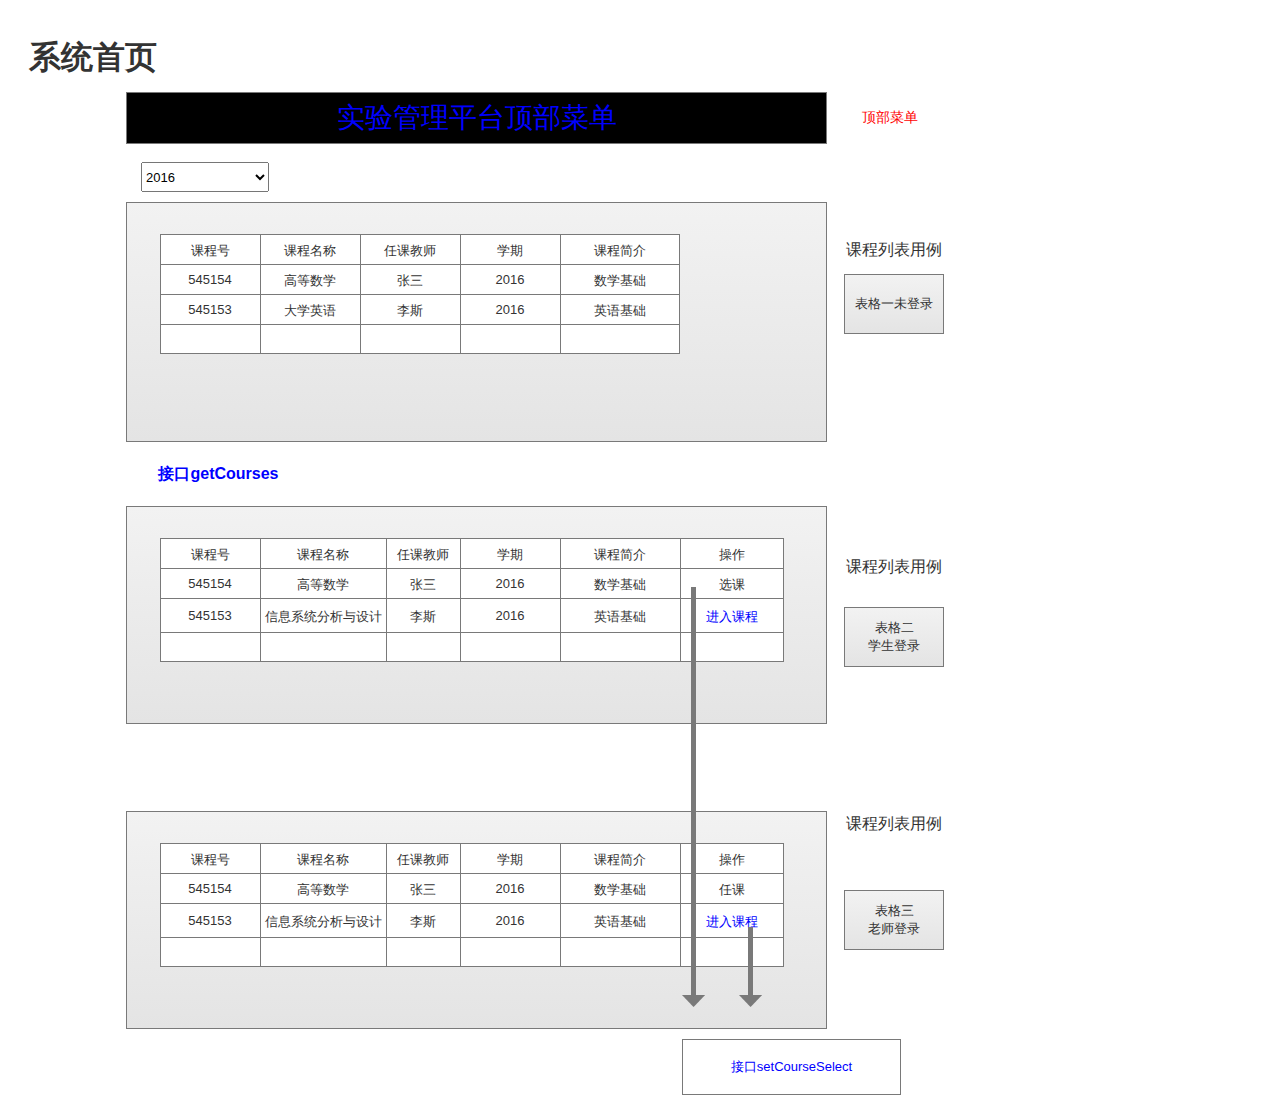
<file: demo2/index.html>
﻿<!DOCTYPE html>
<html>
  <head>
    <title>index</title>
    <meta http-equiv="X-UA-Compatible" content="IE=edge"/>
    <meta http-equiv="content-type" content="text/html; charset=utf-8"/>
    <meta name="apple-mobile-web-app-capable" content="yes"/>
    <link href="resources/css/jquery-ui-themes.css" type="text/css" rel="stylesheet"/>
    <link href="resources/css/axure_rp_page.css" type="text/css" rel="stylesheet"/>
    <link href="data/styles.css" type="text/css" rel="stylesheet"/>
    <link href="files/index/styles.css" type="text/css" rel="stylesheet"/>
    <script src="resources/scripts/jquery-1.7.1.min.js"></script>
    <script src="resources/scripts/jquery-ui-1.8.10.custom.min.js"></script>
    <script src="resources/scripts/prototypePre.js"></script>
    <script src="data/document.js"></script>
    <script src="resources/scripts/prototypePost.js"></script>
    <script src="files/index/data.js"></script>
    <script type="text/javascript">
      $axure.utils.getTransparentGifPath = function() { return 'resources/images/transparent.gif'; };
      $axure.utils.getOtherPath = function() { return 'resources/Other.html'; };
      $axure.utils.getReloadPath = function() { return 'resources/reload.html'; };
    </script>
  </head>
  <body>
    <div id="base" class="">

      <!-- Unnamed (矩形) -->
      <div id="u0" class="ax_default _一级标题">
        <div id="u0_div" class=""></div>
        <div id="u0_text" class="text ">
          <p><span>系统首页</span></p>
        </div>
      </div>

      <!-- Unnamed (矩形) -->
      <div id="u1" class="ax_default box_1">
        <div id="u1_div" class=""></div>
        <div id="u1_text" class="text ">
          <p><a id="u2" class="link"><span>实验管理平台顶部菜单</span></a></p>
        </div>
      </div>

      <!-- Unnamed (矩形) -->
      <div id="u3" class="ax_default box_1">
        <div id="u3_div" class=""></div>
        <div id="u3_text" class="text ">
          <p><span>顶部菜单</span></p>
        </div>
      </div>

      <!-- Unnamed (下拉列表框) -->
      <div id="u4" class="ax_default droplist">
        <select id="u4_input">
          <option selected value="2016">2016</option>
          <option value="2017">2017</option>
          <option value="2018">2018</option>
        </select>
      </div>

      <!-- Unnamed (矩形) -->
      <div id="u5" class="ax_default flow_shape">
        <div id="u5_div" class=""></div>
      </div>

      <!-- Unnamed (矩形) -->
      <div id="u6" class="ax_default flow_shape">
        <div id="u6_div" class=""></div>
        <div id="u6_text" class="text ">
          <p><span>课程列表用例</span></p>
        </div>
      </div>

      <!-- Unnamed (矩形) -->
      <div id="u7" class="ax_default flow_shape">
        <div id="u7_div" class=""></div>
        <div id="u7_text" class="text ">
          <p><span>课程列表用例</span></p>
        </div>
      </div>

      <!-- Unnamed (矩形) -->
      <div id="u8" class="ax_default flow_shape">
        <div id="u8_div" class=""></div>
        <div id="u8_text" class="text ">
          <p><span>课程列表用例</span></p>
        </div>
      </div>

      <!-- Unnamed (矩形) -->
      <div id="u9" class="ax_default flow_shape">
        <div id="u9_div" class=""></div>
        <div id="u9_text" class="text ">
          <p><span>表格一未登录</span></p>
        </div>
      </div>

      <!-- Unnamed (表格) -->
      <div id="u10" class="ax_default">

        <!-- Unnamed (单元格) -->
        <div id="u11" class="ax_default table_cell">
          <img id="u11_img" class="img " src="images/index/u11.png"/>
          <div id="u11_text" class="text ">
            <p><span>课程号</span></p>
          </div>
        </div>

        <!-- Unnamed (单元格) -->
        <div id="u12" class="ax_default table_cell">
          <img id="u12_img" class="img " src="images/index/u11.png"/>
          <div id="u12_text" class="text ">
            <p><span>课程名称</span></p>
          </div>
        </div>

        <!-- Unnamed (单元格) -->
        <div id="u13" class="ax_default table_cell">
          <img id="u13_img" class="img " src="images/index/u11.png"/>
          <div id="u13_text" class="text ">
            <p><span>任课教师</span></p>
          </div>
        </div>

        <!-- Unnamed (单元格) -->
        <div id="u14" class="ax_default table_cell">
          <img id="u14_img" class="img " src="images/index/u11.png"/>
          <div id="u14_text" class="text ">
            <p><span>学期</span></p>
          </div>
        </div>

        <!-- Unnamed (单元格) -->
        <div id="u15" class="ax_default table_cell">
          <img id="u15_img" class="img " src="images/index/u15.png"/>
          <div id="u15_text" class="text ">
            <p><span>课程简介</span></p>
          </div>
        </div>

        <!-- Unnamed (单元格) -->
        <div id="u16" class="ax_default table_cell">
          <img id="u16_img" class="img " src="images/index/u11.png"/>
          <div id="u16_text" class="text ">
            <p><span>545154</span></p>
          </div>
        </div>

        <!-- Unnamed (单元格) -->
        <div id="u17" class="ax_default table_cell">
          <img id="u17_img" class="img " src="images/index/u11.png"/>
          <div id="u17_text" class="text ">
            <p><span>高等数学</span></p>
          </div>
        </div>

        <!-- Unnamed (单元格) -->
        <div id="u18" class="ax_default table_cell">
          <img id="u18_img" class="img " src="images/index/u11.png"/>
          <div id="u18_text" class="text ">
            <p><span>张三</span></p>
          </div>
        </div>

        <!-- Unnamed (单元格) -->
        <div id="u19" class="ax_default table_cell">
          <img id="u19_img" class="img " src="images/index/u11.png"/>
          <div id="u19_text" class="text ">
            <p><span>2016</span></p>
          </div>
        </div>

        <!-- Unnamed (单元格) -->
        <div id="u20" class="ax_default table_cell">
          <img id="u20_img" class="img " src="images/index/u15.png"/>
          <div id="u20_text" class="text ">
            <p><span>数学基础</span></p>
          </div>
        </div>

        <!-- Unnamed (单元格) -->
        <div id="u21" class="ax_default table_cell">
          <img id="u21_img" class="img " src="images/index/u11.png"/>
          <div id="u21_text" class="text ">
            <p><span>545153</span></p>
          </div>
        </div>

        <!-- Unnamed (单元格) -->
        <div id="u22" class="ax_default table_cell">
          <img id="u22_img" class="img " src="images/index/u11.png"/>
          <div id="u22_text" class="text ">
            <p><span>大学英语</span></p>
          </div>
        </div>

        <!-- Unnamed (单元格) -->
        <div id="u23" class="ax_default table_cell">
          <img id="u23_img" class="img " src="images/index/u11.png"/>
          <div id="u23_text" class="text ">
            <p><span>李斯</span></p>
          </div>
        </div>

        <!-- Unnamed (单元格) -->
        <div id="u24" class="ax_default table_cell">
          <img id="u24_img" class="img " src="images/index/u11.png"/>
          <div id="u24_text" class="text ">
            <p><span>2016</span></p>
          </div>
        </div>

        <!-- Unnamed (单元格) -->
        <div id="u25" class="ax_default table_cell">
          <img id="u25_img" class="img " src="images/index/u15.png"/>
          <div id="u25_text" class="text ">
            <p><span>英语基础</span></p>
          </div>
        </div>

        <!-- Unnamed (单元格) -->
        <div id="u26" class="ax_default table_cell">
          <img id="u26_img" class="img " src="images/index/u26.png"/>
        </div>

        <!-- Unnamed (单元格) -->
        <div id="u27" class="ax_default table_cell">
          <img id="u27_img" class="img " src="images/index/u26.png"/>
        </div>

        <!-- Unnamed (单元格) -->
        <div id="u28" class="ax_default table_cell">
          <img id="u28_img" class="img " src="images/index/u26.png"/>
        </div>

        <!-- Unnamed (单元格) -->
        <div id="u29" class="ax_default table_cell">
          <img id="u29_img" class="img " src="images/index/u26.png"/>
        </div>

        <!-- Unnamed (单元格) -->
        <div id="u30" class="ax_default table_cell">
          <img id="u30_img" class="img " src="images/index/u30.png"/>
        </div>
      </div>

      <!-- Unnamed (矩形) -->
      <div id="u31" class="ax_default box_1">
        <div id="u31_div" class=""></div>
        <div id="u31_text" class="text ">
          <p><a id="u32" class="link"><span>接口getCourses</span></a></p>
        </div>
      </div>

      <!-- Unnamed (矩形) -->
      <div id="u33" class="ax_default flow_shape">
        <div id="u33_div" class=""></div>
      </div>

      <!-- Unnamed (表格) -->
      <div id="u34" class="ax_default">

        <!-- Unnamed (单元格) -->
        <div id="u35" class="ax_default table_cell">
          <img id="u35_img" class="img " src="images/index/u11.png"/>
          <div id="u35_text" class="text ">
            <p><span>课程号</span></p>
          </div>
        </div>

        <!-- Unnamed (单元格) -->
        <div id="u36" class="ax_default table_cell">
          <img id="u36_img" class="img " src="images/index/u36.png"/>
          <div id="u36_text" class="text ">
            <p><span>课程名称</span></p>
          </div>
        </div>

        <!-- Unnamed (单元格) -->
        <div id="u37" class="ax_default table_cell">
          <img id="u37_img" class="img " src="images/index/u37.png"/>
          <div id="u37_text" class="text ">
            <p><span>任课教师</span></p>
          </div>
        </div>

        <!-- Unnamed (单元格) -->
        <div id="u38" class="ax_default table_cell">
          <img id="u38_img" class="img " src="images/index/u11.png"/>
          <div id="u38_text" class="text ">
            <p><span>学期</span></p>
          </div>
        </div>

        <!-- Unnamed (单元格) -->
        <div id="u39" class="ax_default table_cell">
          <img id="u39_img" class="img " src="images/index/u39.png"/>
          <div id="u39_text" class="text ">
            <p><span>课程简介</span></p>
          </div>
        </div>

        <!-- Unnamed (单元格) -->
        <div id="u40" class="ax_default table_cell">
          <img id="u40_img" class="img " src="images/index/u40.png"/>
          <div id="u40_text" class="text ">
            <p><span>操作</span></p>
          </div>
        </div>

        <!-- Unnamed (单元格) -->
        <div id="u41" class="ax_default table_cell">
          <img id="u41_img" class="img " src="images/index/u11.png"/>
          <div id="u41_text" class="text ">
            <p><span>545154</span></p>
          </div>
        </div>

        <!-- Unnamed (单元格) -->
        <div id="u42" class="ax_default table_cell">
          <img id="u42_img" class="img " src="images/index/u36.png"/>
          <div id="u42_text" class="text ">
            <p><span>高等数学</span></p>
          </div>
        </div>

        <!-- Unnamed (单元格) -->
        <div id="u43" class="ax_default table_cell">
          <img id="u43_img" class="img " src="images/index/u37.png"/>
          <div id="u43_text" class="text ">
            <p><span>张三</span></p>
          </div>
        </div>

        <!-- Unnamed (单元格) -->
        <div id="u44" class="ax_default table_cell">
          <img id="u44_img" class="img " src="images/index/u11.png"/>
          <div id="u44_text" class="text ">
            <p><span>2016</span></p>
          </div>
        </div>

        <!-- Unnamed (单元格) -->
        <div id="u45" class="ax_default table_cell">
          <img id="u45_img" class="img " src="images/index/u39.png"/>
          <div id="u45_text" class="text ">
            <p><span>数学基础</span></p>
          </div>
        </div>

        <!-- Unnamed (单元格) -->
        <div id="u46" class="ax_default table_cell">
          <img id="u46_img" class="img " src="images/index/u40.png"/>
          <div id="u46_text" class="text ">
            <p><span>选课</span></p>
          </div>
        </div>

        <!-- Unnamed (单元格) -->
        <div id="u47" class="ax_default table_cell">
          <img id="u47_img" class="img " src="images/index/u47.png"/>
          <div id="u47_text" class="text ">
            <p><span>545153</span></p>
          </div>
        </div>

        <!-- Unnamed (单元格) -->
        <div id="u48" class="ax_default table_cell">
          <img id="u48_img" class="img " src="images/index/u48.png"/>
          <div id="u48_text" class="text ">
            <p><span>信息系统分析与设计</span></p>
          </div>
        </div>

        <!-- Unnamed (单元格) -->
        <div id="u49" class="ax_default table_cell">
          <img id="u49_img" class="img " src="images/index/u49.png"/>
          <div id="u49_text" class="text ">
            <p><span>李斯</span></p>
          </div>
        </div>

        <!-- Unnamed (单元格) -->
        <div id="u50" class="ax_default table_cell">
          <img id="u50_img" class="img " src="images/index/u47.png"/>
          <div id="u50_text" class="text ">
            <p><span>2016</span></p>
          </div>
        </div>

        <!-- Unnamed (单元格) -->
        <div id="u51" class="ax_default table_cell">
          <img id="u51_img" class="img " src="images/index/u51.png"/>
          <div id="u51_text" class="text ">
            <p><span>英语基础</span></p>
          </div>
        </div>

        <!-- Unnamed (单元格) -->
        <div id="u52" class="ax_default table_cell">
          <img id="u52_img" class="img " src="images/index/u52.png"/>
          <div id="u52_text" class="text ">
            <p><a id="u53" class="link"><span>进入课程</span></a></p>
          </div>
        </div>

        <!-- Unnamed (单元格) -->
        <div id="u54" class="ax_default table_cell">
          <img id="u54_img" class="img " src="images/index/u26.png"/>
        </div>

        <!-- Unnamed (单元格) -->
        <div id="u55" class="ax_default table_cell">
          <img id="u55_img" class="img " src="images/index/u55.png"/>
        </div>

        <!-- Unnamed (单元格) -->
        <div id="u56" class="ax_default table_cell">
          <img id="u56_img" class="img " src="images/index/u56.png"/>
        </div>

        <!-- Unnamed (单元格) -->
        <div id="u57" class="ax_default table_cell">
          <img id="u57_img" class="img " src="images/index/u26.png"/>
        </div>

        <!-- Unnamed (单元格) -->
        <div id="u58" class="ax_default table_cell">
          <img id="u58_img" class="img " src="images/index/u58.png"/>
        </div>

        <!-- Unnamed (单元格) -->
        <div id="u59" class="ax_default table_cell">
          <img id="u59_img" class="img " src="images/index/u59.png"/>
        </div>
      </div>

      <!-- Unnamed (矩形) -->
      <div id="u60" class="ax_default flow_shape">
        <div id="u60_div" class=""></div>
        <div id="u60_text" class="text ">
          <p><span>表格二</span></p><p><span>学生登录</span></p>
        </div>
      </div>

      <!-- Unnamed (矩形) -->
      <div id="u61" class="ax_default flow_shape">
        <div id="u61_div" class=""></div>
      </div>

      <!-- Unnamed (表格) -->
      <div id="u62" class="ax_default">

        <!-- Unnamed (单元格) -->
        <div id="u63" class="ax_default table_cell">
          <img id="u63_img" class="img " src="images/index/u11.png"/>
          <div id="u63_text" class="text ">
            <p><span>课程号</span></p>
          </div>
        </div>

        <!-- Unnamed (单元格) -->
        <div id="u64" class="ax_default table_cell">
          <img id="u64_img" class="img " src="images/index/u36.png"/>
          <div id="u64_text" class="text ">
            <p><span>课程名称</span></p>
          </div>
        </div>

        <!-- Unnamed (单元格) -->
        <div id="u65" class="ax_default table_cell">
          <img id="u65_img" class="img " src="images/index/u37.png"/>
          <div id="u65_text" class="text ">
            <p><span>任课教师</span></p>
          </div>
        </div>

        <!-- Unnamed (单元格) -->
        <div id="u66" class="ax_default table_cell">
          <img id="u66_img" class="img " src="images/index/u11.png"/>
          <div id="u66_text" class="text ">
            <p><span>学期</span></p>
          </div>
        </div>

        <!-- Unnamed (单元格) -->
        <div id="u67" class="ax_default table_cell">
          <img id="u67_img" class="img " src="images/index/u39.png"/>
          <div id="u67_text" class="text ">
            <p><span>课程简介</span></p>
          </div>
        </div>

        <!-- Unnamed (单元格) -->
        <div id="u68" class="ax_default table_cell">
          <img id="u68_img" class="img " src="images/index/u40.png"/>
          <div id="u68_text" class="text ">
            <p><span>操作</span></p>
          </div>
        </div>

        <!-- Unnamed (单元格) -->
        <div id="u69" class="ax_default table_cell">
          <img id="u69_img" class="img " src="images/index/u11.png"/>
          <div id="u69_text" class="text ">
            <p><span>545154</span></p>
          </div>
        </div>

        <!-- Unnamed (单元格) -->
        <div id="u70" class="ax_default table_cell">
          <img id="u70_img" class="img " src="images/index/u36.png"/>
          <div id="u70_text" class="text ">
            <p><span>高等数学</span></p>
          </div>
        </div>

        <!-- Unnamed (单元格) -->
        <div id="u71" class="ax_default table_cell">
          <img id="u71_img" class="img " src="images/index/u37.png"/>
          <div id="u71_text" class="text ">
            <p><span>张三</span></p>
          </div>
        </div>

        <!-- Unnamed (单元格) -->
        <div id="u72" class="ax_default table_cell">
          <img id="u72_img" class="img " src="images/index/u11.png"/>
          <div id="u72_text" class="text ">
            <p><span>2016</span></p>
          </div>
        </div>

        <!-- Unnamed (单元格) -->
        <div id="u73" class="ax_default table_cell">
          <img id="u73_img" class="img " src="images/index/u39.png"/>
          <div id="u73_text" class="text ">
            <p><span>数学基础</span></p>
          </div>
        </div>

        <!-- Unnamed (单元格) -->
        <div id="u74" class="ax_default table_cell">
          <img id="u74_img" class="img " src="images/index/u40.png"/>
          <div id="u74_text" class="text ">
            <p><span>任课</span></p>
          </div>
        </div>

        <!-- Unnamed (单元格) -->
        <div id="u75" class="ax_default table_cell">
          <img id="u75_img" class="img " src="images/index/u47.png"/>
          <div id="u75_text" class="text ">
            <p><span>545153</span></p>
          </div>
        </div>

        <!-- Unnamed (单元格) -->
        <div id="u76" class="ax_default table_cell">
          <img id="u76_img" class="img " src="images/index/u48.png"/>
          <div id="u76_text" class="text ">
            <p><span>信息系统分析与设计</span></p>
          </div>
        </div>

        <!-- Unnamed (单元格) -->
        <div id="u77" class="ax_default table_cell">
          <img id="u77_img" class="img " src="images/index/u49.png"/>
          <div id="u77_text" class="text ">
            <p><span>李斯</span></p>
          </div>
        </div>

        <!-- Unnamed (单元格) -->
        <div id="u78" class="ax_default table_cell">
          <img id="u78_img" class="img " src="images/index/u47.png"/>
          <div id="u78_text" class="text ">
            <p><span>2016</span></p>
          </div>
        </div>

        <!-- Unnamed (单元格) -->
        <div id="u79" class="ax_default table_cell">
          <img id="u79_img" class="img " src="images/index/u51.png"/>
          <div id="u79_text" class="text ">
            <p><span>英语基础</span></p>
          </div>
        </div>

        <!-- Unnamed (单元格) -->
        <div id="u80" class="ax_default table_cell">
          <img id="u80_img" class="img " src="images/index/u52.png"/>
          <div id="u80_text" class="text ">
            <p><a id="u81" class="link"><span>进入课程</span></a></p>
          </div>
        </div>

        <!-- Unnamed (单元格) -->
        <div id="u82" class="ax_default table_cell">
          <img id="u82_img" class="img " src="images/index/u26.png"/>
        </div>

        <!-- Unnamed (单元格) -->
        <div id="u83" class="ax_default table_cell">
          <img id="u83_img" class="img " src="images/index/u55.png"/>
        </div>

        <!-- Unnamed (单元格) -->
        <div id="u84" class="ax_default table_cell">
          <img id="u84_img" class="img " src="images/index/u56.png"/>
        </div>

        <!-- Unnamed (单元格) -->
        <div id="u85" class="ax_default table_cell">
          <img id="u85_img" class="img " src="images/index/u26.png"/>
        </div>

        <!-- Unnamed (单元格) -->
        <div id="u86" class="ax_default table_cell">
          <img id="u86_img" class="img " src="images/index/u58.png"/>
        </div>

        <!-- Unnamed (单元格) -->
        <div id="u87" class="ax_default table_cell">
          <img id="u87_img" class="img " src="images/index/u59.png"/>
        </div>
      </div>

      <!-- Unnamed (矩形) -->
      <div id="u88" class="ax_default flow_shape">
        <div id="u88_div" class=""></div>
        <div id="u88_text" class="text ">
          <p><span>表格三</span></p><p><span>老师登录</span></p>
        </div>
      </div>

      <!-- Unnamed (垂直线) -->
      <div id="u89" class="ax_default arrow">
        <img id="u89_img" class="img " src="images/index/u89.png"/>
      </div>

      <!-- Unnamed (垂直线) -->
      <div id="u90" class="ax_default arrow">
        <img id="u90_img" class="img " src="images/index/u90.png"/>
      </div>

      <!-- Unnamed (矩形) -->
      <div id="u91" class="ax_default box_1">
        <div id="u91_div" class=""></div>
        <div id="u91_text" class="text ">
          <p><a id="u92" class="link"><span>接口setCourseSelect</span></a></p>
        </div>
      </div>
    </div>
  </body>
</html>
</file>
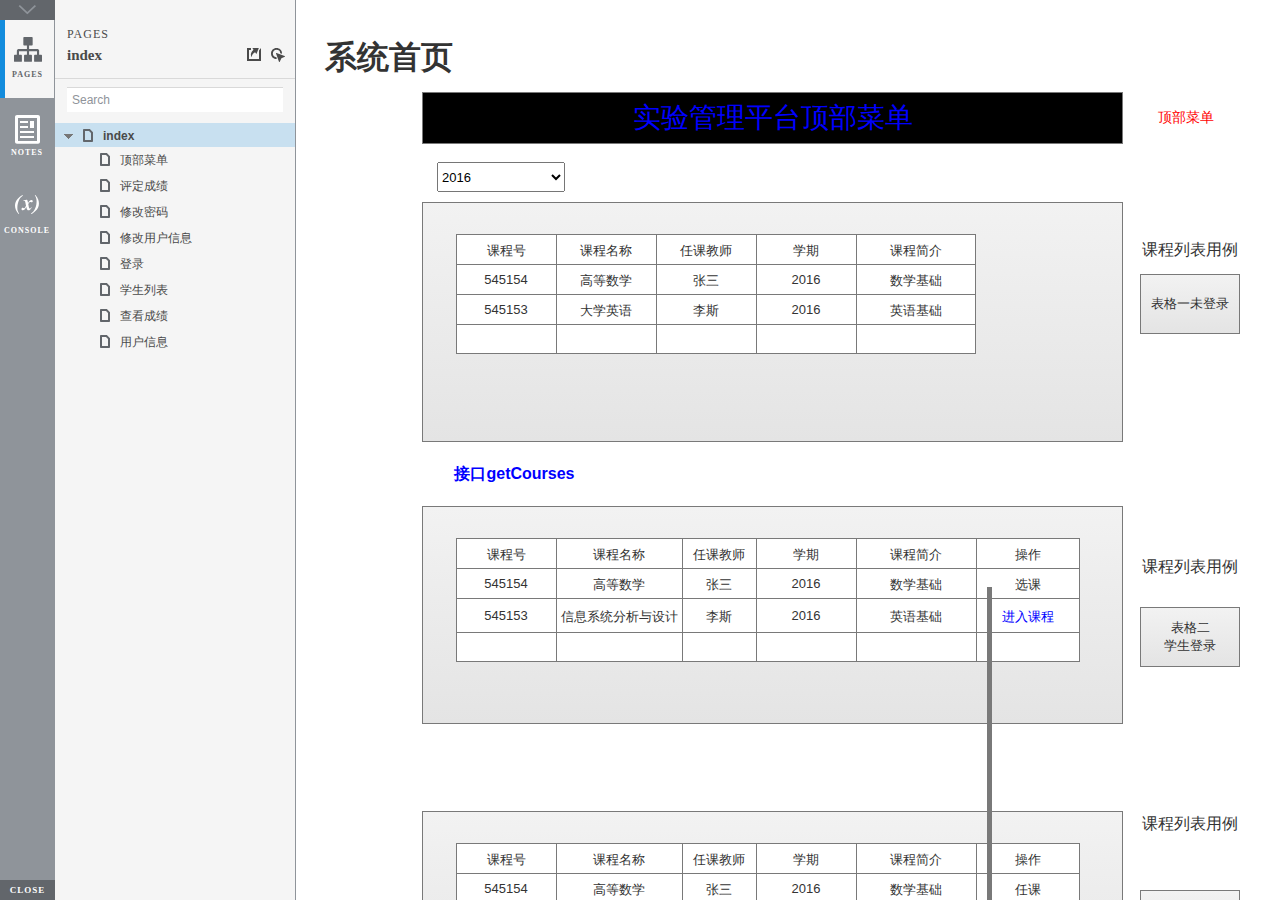
<file: demo2/start.html>
<!DOCTYPE html>
<html xmlns="http://www.w3.org/1999/xhtml" xml:lang="en" lang="en">
<head>
    <title>Untitled Document</title>
    <meta http-equiv="X-UA-Compatible" content="IE=edge"/>
    <meta http-equiv="content-type" content="text/html; charset=utf-8" />
    <meta name="viewport" content="width=device-width, initial-scale=1.0" />
    <meta name="apple-mobile-web-app-capable" content="yes" />
    <link type="text/css" href="resources/css/reset.css" rel="Stylesheet" />
    <link type="text/css" href="resources/css/default.css" rel="Stylesheet" />
    <!--<link href='https://fonts.googleapis.com/css?family=Nunito:300' rel='stylesheet' type='text/css'>-->

    <script type="text/javascript">
        if (location.href.toString().indexOf('file://localhost/') == 0) {

            location.href = location.href.toString().replace('file://localhost/', 'file:///');
        }
    </script>

    <!-- 8.0.0.3377 -->
<script src="resources/scripts/jquery-1.7.1.min.js"></script>
<script src="resources/scripts/startPre.js"></script>
<script src="data/document.js"></script>

    <style type="text/css">

#outerContainer {
	width:1000px;
	height:1500px;
}

.vsplitbar {
    width: 3px;
    /*background: #B9B9B9;*/
    border-right: 1px solid #8f949a;
}

.vsplitbar:hover, .vsplitbar.active {
    background: #8f949a;
}

#rightPanel {
    background-color: White;
}

/*#leftPanel {
    min-width: 120px;
}*/

.splitterMask {
   position:absolute;
   top: 0;
   left: 0;
   width: 100%;
   height: 100%;
   overflow: hidden;
   background-image: url(resources/images/transparent.gif);
   z-index: 20000;
}

    </style>
    <script type="text/javascript" language="JavaScript"><!--
        var SITEMAP_COLLAPSE_VAR_NAME = 'c';
        var PLUGIN_VAR_NAME = 'g';
        var FOOTNOTES_VAR_NAME = 'fn';
        var ADAPTIVE_VIEW_VAR_NAME = 'view';
        var lastLeftPanelWidth = 295;
        var toolBarOnly = true;

        // isolate scope
        (function() {
            setUpController();
            
            var configuration = $axure.document.configuration;
            var _settings = {};
            _settings.projectId = configuration.prototypeId;
            _settings.isAxshare = configuration.isAxshare;
            _settings.loadFeedbackPlugin = configuration.loadFeedbackPlugin;
            var cHash = getHashStringVar(SITEMAP_COLLAPSE_VAR_NAME);
            _settings.startCollapsed = cHash == "1";
            if(cHash == "2") closePlayer();
            var gHash = getHashStringVar(PLUGIN_VAR_NAME);
            if(gHash == "") gHash = 1;
            _settings.startPluginGid = gHash;

            $axure.player.settings = _settings;

            $(window).bind('load', function() {
                if(CHROME_5_LOCAL && !$('body').attr('pluginDetected')) {
                    window.location = 'resources/chrome/chrome.html';
                }
            });

            $(document).ready(function() {
                $axure.page.bind('load.start', mainFrame_onload);
                $axure.messageCenter.addMessageListener(messageCenter_message);

                $(document).on('pluginShown', function (event, data) {
                    setVarInCurrentUrlHash('g', data ? data : '');
                });

                $(document).on('pluginCreated', function(event, data) {
                    if($axure.player.settings.startPluginGid == data) {
                        $axure.player.showPlugin(data);
                    }
                });

                if($axure.player.settings.loadFeedbackPlugin) {
                    if($axure.player.settings.isAxshare) {
                        $axure.utils.loadJS('/Scripts/plugins/feedback/feedback8.js');
                    } else {
                        $axure.utils.loadJS('http://share.axure.com/Scripts/plugins/feedback/feedback8.js');
                    }
                }

                if(navigator.userAgent.indexOf("MSIE") >= 0) $('#outerContainer').width('100%');
                initialize();
                if($axure.player.settings.startCollapsed) $('#outerContainer').splitter({ sizeLeft: 0 });
                else $('#outerContainer').splitter({ sizeLeft: lastLeftPanelWidth });
                $('#leftPanel').width(lastLeftPanelWidth);
                
                $(window).resize(function() { resizeContent(); });

                $('#maximizePanelContainer').hide();

                initializeLogo();

                $(window).resize();
                resizeContent();
                
                $axure.player.collapseToBar();

                if($axure.player.settings.startCollapsed) {
                    collapse();
                    $('#leftPanel').width(0);
                }

                if(MOBILE_DEVICE) {
                    $('#interfaceControlFrameMinimizeContainer').height('45px');
                    $('#interfaceControlFrameMinimizeContainer a').height('45px');
                    $('#interfaceControlFrameHeaderContainer').css('margin-top','45px');
                    $('#interfaceControlFrameCloseContainer a').css('padding','10px 0px');
                    $('#maximizePanelContainer').height('45px');//.css('top','inherit').css('bottom','0px');

                    $('body').removeClass('hashover');

                    if(IOS) {
                        $('#rightPanel').css('overflow', 'auto').css('-webkit-overflow-scrolling', 'touch').css('-ms-overflow-x', 'hidden');

                        window.addEventListener("orientationchange", function() {
                            var viewport = document.querySelector("meta[name=viewport]");
                            //so iOS doesn't zoom when switching back to portrait
                            viewport.setAttribute('content', 'width=device-width, initial-scale=1.0, maximum-scale=1.0');
                            viewport.setAttribute('content', 'width=device-width, initial-scale=1.0');
                            resizeContent();
                        }, false);

                        $axure.page.bind('load.start', function() {
                            resizeContent();
                        });
                    }
                }

            });

            function initialize() {
                var legacyQString = getQueryString("Page");
                if (legacyQString.length > 0) {
                    location.href = location.href.substring(0, location.href.indexOf("?")) + "#p=" + legacyQString;
                    return;
                }

                var mainFrame = document.getElementById("mainFrame");
                //if it's local file on safari, test if we can access mainframe after its loaded
                if(SAFARI && document.location.href.indexOf('file://') >= 0) {
                    $(mainFrame).load(function () {
                        var canAccess;
                        try {
                            var mainFrameWindow = mainFrame.contentWindow || mainFrame.contentDocument;
                            mainFrameWindow['safari_file_CORS'] = 'Y';
                            canAccess = mainFrameWindow['safari_file_CORS'] === 'Y';
                        } catch(err) {
                            canAccess = false;
                        }

                        if(!canAccess) window.location = 'resources/chrome/safari.html';
                    });
                }

                mainFrame.contentWindow.location.href = getInitialUrl();
            }

            function initializeLogo() {
                if($axure.document.configuration.logoImagePath) {
                    var image = new Image();
                    image.onload = function() {
                        $('#logoImage').css('max-width', this.width + 'px');
                        $axure.player.resizeContent();
                    };
                    image.src = $axure.document.configuration.logoImagePath;
                
                    $('#interfaceControlFrameLogoImageContainer').html('<img id="logoImage" src="" />');
                    $('#logoImage').attr('src', $axure.document.configuration.logoImagePath).load(function() { resizeContent(); });
                } else $('#interfaceControlFrameLogoImageContainer').hide();

                if ($axure.document.configuration.logoImageCaption) {
                    $('#interfaceControlFrameLogoCaptionContainer').html($axure.document.configuration.logoImageCaption);
                } else $('#interfaceControlFrameLogoCaptionContainer').hide();

                if(!$('#interfaceControlFrameLogoImageContainer').is(':visible') && !$('#interfaceControlFrameLogoCaptionContainer').is(':visible')) {
                    $('#interfaceControlFrameLogoContainer').hide();
                }
            }

            var resizeContent = $axure.player.resizeContent = function() {
                var newHeight = $(window).height();
                var newWidth = $(window).width();

                var controlContainerHeight = newHeight;// - 30;
                if($('#interfaceControlFrameLogoContainer').is(':visible')) controlContainerHeight -= $('#interfaceControlFrameLogoContainer').outerHeight();// + 16;

                $('#outerContainer').height(newHeight).width(newWidth);
                $('.vsplitbar').height(newHeight);
                $('#leftPanel').height(newHeight);
                $('#interfaceControlFrame').height(newHeight);
                $('#interfaceControlFrameContainer').height(newHeight);
                $('#interfaceControlFrameHostContainer').height(controlContainerHeight);

                $('#rightPanel').height(newHeight);
                $('#mainFrame').height(newHeight);

                if($('#leftPanel').is(':visible')) $('#rightPanel').width($(window).width() - $('#leftPanel').width() - 1);// $('.vsplitbar').width());
                else $('#rightPanel').width($(window).width());

                $(document).trigger('ContainerHeightChange',[controlContainerHeight]);

                if(MOBILE_DEVICE) {
                    if(!(getHashStringVar(ADAPTIVE_VIEW_VAR_NAME).length > 0)) $axure.messageCenter.postMessage('setAdaptiveViewForSize', {'width':newWidth, 'height':$('#rightPanel').height()});
                }
            }

            var collapseToBar = $axure.player.collapseToBar = function() {
                lastLeftPanelWidth = $('#leftPanel').width();
                $('#leftPanel').width('55px');
                $('.vsplitbar').hide();
                $('#rightPanel').width($(window).width() - $('#leftPanel').width());
                $(window).resize();
                $('#outerContainer').trigger('resize');
                toolBarOnly = true;
            }

            var expandFromBar = $axure.player.expandFromBar = function() {
                if($('.vsplitbar').is(':visible')) return;

                $('#leftPanel').width(lastLeftPanelWidth);
                $('.vsplitbar').show();
                $('#rightPanel').width($(window).width() - $('#leftPanel').width() - 1);// $('.vsplitbar').width());
                $(window).resize();
                $('#outerContainer').trigger('resize');
                toolBarOnly = false;
            }

        })();

        function messageCenter_message(message, data) {
            if(message == 'expandFrame') expand();
            else if(message == 'getCollapseFrameOnLoad' && $axure.player.settings.startCollapsed && !MOBILE_DEVICE) $axure.messageCenter.postMessage('collapseFrameOnLoad');
        }

        
        function getInitialUrl() {
            var pageName = getHashStringVar("p");
            if(pageName.length > 0) return pageName + ".html";
            else {
                var url = getFirstPageUrl($axure.document.sitemap.rootNodes);
                return (url ? url : "about:blank");
            }
        }

        function getFirstPageUrl(nodes) {
            for (var i = 0; i < nodes.length; i++) {
                var node = nodes[i];
                if (node.url) return node.url;
                else {
                    var hasChildren = (node.children && node.children.length > 0);
                    if (hasChildren) {
                        var url = getFirstPageUrl(node.children);
                        if (url) return url;
                    }
                }
            }
            return null;
        }

        function closePlayer() {
            if($axure.page.location) window.location.href = $axure.page.location;
            else {
                var pageFile = getInitialUrl();
                var currentLocation = window.location.toString();
                window.location.href = currentLocation.substr(0, currentLocation.lastIndexOf("/") + 1) + pageFile;
            }
        }

        function replaceHash(newHash) {
            var currentLocWithoutHash = window.location.toString().split('#')[0];

            //We use replace so that every hash change doesn't get appended to the history stack.
            //We use replaceState in browsers that support it, else replace the location
            if(typeof window.history.replaceState != 'undefined') {
                try {
                    //Chrome 45 (Version 45.0.2454.85 m) started throwing an error here when generated locally (this only happens with sitemap open) which broke all interactions.
                    //try catch breaks the url adjusting nicely when the sitemap is open, but all interactions and forward and back buttons work.
                    //Uncaught SecurityError: Failed to execute 'replaceState' on 'History': A history state object with URL 'file:///C:/Users/Ian/Documents/Axure/HTML/Untitled/start.html#p=home' cannot be created in a document with origin 'null'.
                    window.history.replaceState(null, null, currentLocWithoutHash + newHash);
                } catch(ex) {}
            } else {
                window.location.replace(currentLocWithoutHash + newHash);
            }
        }

        function collapse() {
            setVarInCurrentUrlHash('c', 1);
            if(!toolBarOnly) lastLeftPanelWidth = $('#leftPanel').width();

            $('#maximizePanelContainer').show();
            $('#leftPanel').hide();
            $('.vsplitbar').hide();
            $('#rightPanel').width($(window).width());
            $(window).resize();
            $('#outerContainer').trigger('resize');

            $(document).trigger('sidebarCollapse');

            if(MOBILE_DEVICE) {
                $('#maximizePanelContainer').animate({
                    top:$('#rightPanel').height() - $('#maximizePanelContainer').height()
                }, 300, 'swing', function() {
                    $('#maximizePanelContainer').css('top', 'inherit').css('bottom', '0px');
                });
            }
        }

        function expand() {
            if(MOBILE_DEVICE) {
                $('#maximizePanelContainer').css('top', '0px').css('bottom', 'inherit');
            }

            deleteVarFromCurrentUrlHash('c');
            $('#maximizePanelContainer').hide();
            $('#leftPanel').width(lastLeftPanelWidth);
            $('#leftPanel').show();
            if(!toolBarOnly) {
                $('.vsplitbar').show();
                $('#rightPanel').width($(window).width() - $('#leftPanel').width() - 1);
            } else {
                $axure.player.collapseToBar();
            }
            $(window).resize();
            $('#outerContainer').trigger('resize');

            $(document).trigger('sidebarExpanded');
        }


        function mainFrame_onload() {
            if($axure.page.pageName) document.title = $axure.page.pageName;
        }

        function getQueryString(query) {
            var qstring = self.location.href.split("?");
            if(qstring.length < 2) return "";
            return GetParameter(qstring, query);
        }
        
        function GetParameter(qstring, query) {
            var prms = qstring[1].split("&");
            var frmelements = new Array();
            var currprmeter, querystr = "";

            for(var i = 0; i < prms.length; i++) {
                currprmeter = prms[i].split("=");
                frmelements[i] = new Array();
                frmelements[i][0] = currprmeter[0];
                frmelements[i][1] = currprmeter[1];
            }

            for(j = 0; j < frmelements.length; j++) {
                if(frmelements[j][0].toLowerCase() == query.toLowerCase()) {
                    querystr = frmelements[j][1];
                    break;
                }
            }
            return querystr;
        }
        
        function getHashStringVar(query) {
            var qstring = self.location.href.split("#");
            if(qstring.length < 2) return "";
            return GetParameter(qstring, query);
        }

        function setHashStringVar(currentHash, varName, varVal) {
            var varWithEqual = varName + '=';
            var poundVarWithEqual = varVal === '' ? '' :  '#' + varName + '=' + varVal;
            var ampVarWithEqual = varVal === '' ? '' :  '&' + varName + '=' + varVal;
            var hashToSet = '';

            var pageIndex = currentHash.indexOf('#' + varWithEqual);
            if(pageIndex == -1) pageIndex = currentHash.indexOf('&' + varWithEqual);
            if(pageIndex != -1) {
                var newHash = currentHash.substring(0, pageIndex);

                newHash = newHash == '' ? poundVarWithEqual : newHash + ampVarWithEqual;

                var ampIndex = currentHash.indexOf('&', pageIndex + 1);
                if(ampIndex != -1) {
                    newHash = newHash == '' ? '#' + currentHash.substring(ampIndex + 1) : newHash + currentHash.substring(ampIndex);
                }
                hashToSet = newHash;
            } else if(currentHash.indexOf('#') != -1) {
                hashToSet = currentHash + ampVarWithEqual;
            } else {
                hashToSet = poundVarWithEqual;
            }

            if(hashToSet != '' || varVal == '') {
                return hashToSet;
            }

            return null;
        }

        function setVarInCurrentUrlHash(varName, varVal) {
            var newHash = setHashStringVar(window.location.hash, varName, varVal);

            if(newHash != null) {
                replaceHash(newHash);
            }
        }

        function deleteHashStringVar(currentHash, varName) {
            var varWithEqual = varName + '=';

            var pageIndex = currentHash.indexOf('#' + varWithEqual);
            if(pageIndex == -1) pageIndex = currentHash.indexOf('&' + varWithEqual);
            if(pageIndex != -1) {
                var newHash = currentHash.substring(0, pageIndex);

                var ampIndex = currentHash.indexOf('&', pageIndex + 1);

                //IF begin of string....if none blank, ELSE # instead of & and rest
                //IF in string....prefix + if none blank, ELSE &-rest
                if(newHash == '') { //beginning of string
                    newHash = ampIndex != -1 ? '#' + currentHash.substring(ampIndex + 1) : '';
                } else { //somewhere in the middle
                    newHash = newHash + (ampIndex != -1 ? currentHash.substring(ampIndex) : '');
                }

                return newHash;
            }

            return null;
        }

        function deleteVarFromCurrentUrlHash(varName) {
            var newHash = deleteHashStringVar(window.location.hash, varName);

            if(newHash != null) {
                replaceHash(newHash);
            }
        }
    --></script>
    
    <link type="text/css" rel="Stylesheet" href="plugins/sitemap/styles/sitemap.css" />
    <link type="text/css" rel="Stylesheet" href="plugins/page_notes/styles/page_notes.css" />
    <link type="text/css" rel="Stylesheet" href="plugins/debug/styles/debug.css" />
    <script src="resources/scripts/startPost.js"></script>


    <!--<link type="text/css" rel="Stylesheet" href="plugins/recordplay/styles/recordplay.css" />
    <script type="text/javascript" src="plugins/recordplay/recordplay.js"></script>-->
    

</head>
<body scroll="no" class="hashover">
    <div id="outerContainer">

        <div id="leftPanel">
            <div id="interfaceControlFrame">
                <div id="interfaceControlFrameMinimizeContainer">
                    <a title="Collapse" id="interfaceControlFrameMinimizeButton" onclick="collapse();">&nbsp;</a>
                </div>
                <div id="interfaceControlFrameHeaderContainer">
                    <ul id="interfaceControlFrameHeader"></ul>
                </div>
                <div id="interfaceControlFrameContainer">
                    <div id="interfaceControlFrameLogoContainer">
                        <div id="interfaceControlFrameLogoImageContainer"></div>
                        <div id="interfaceControlFrameLogoCaptionContainer"></div>
                    </div>
                    <div id="interfaceControlFrameHostContainer">
                    </div>
                </div>
                <div id="interfaceControlFrameCloseContainer">
                    <a title="Close" id="interfaceControlFrameCloseButton" onclick="closePlayer();">CLOSE</a>
                </div>
            </div>
        </div>
        <div id="rightPanel">
            <iframe id="mainFrame" name="mainFrame" width="100%" height="100%" src="" frameborder="0" style="display: block;" webkitallowfullscreen mozallowfullscreen allowfullscreen></iframe>
        </div>

    </div>

    <div id="maximizePanelContainer">
        <iframe id="expandFrame" src="resources/expand.html" width="100%" height="100%" scrolling="no" allowtransparency="true" frameborder="0"></iframe>
    </div>

</body>
</html>
</file>
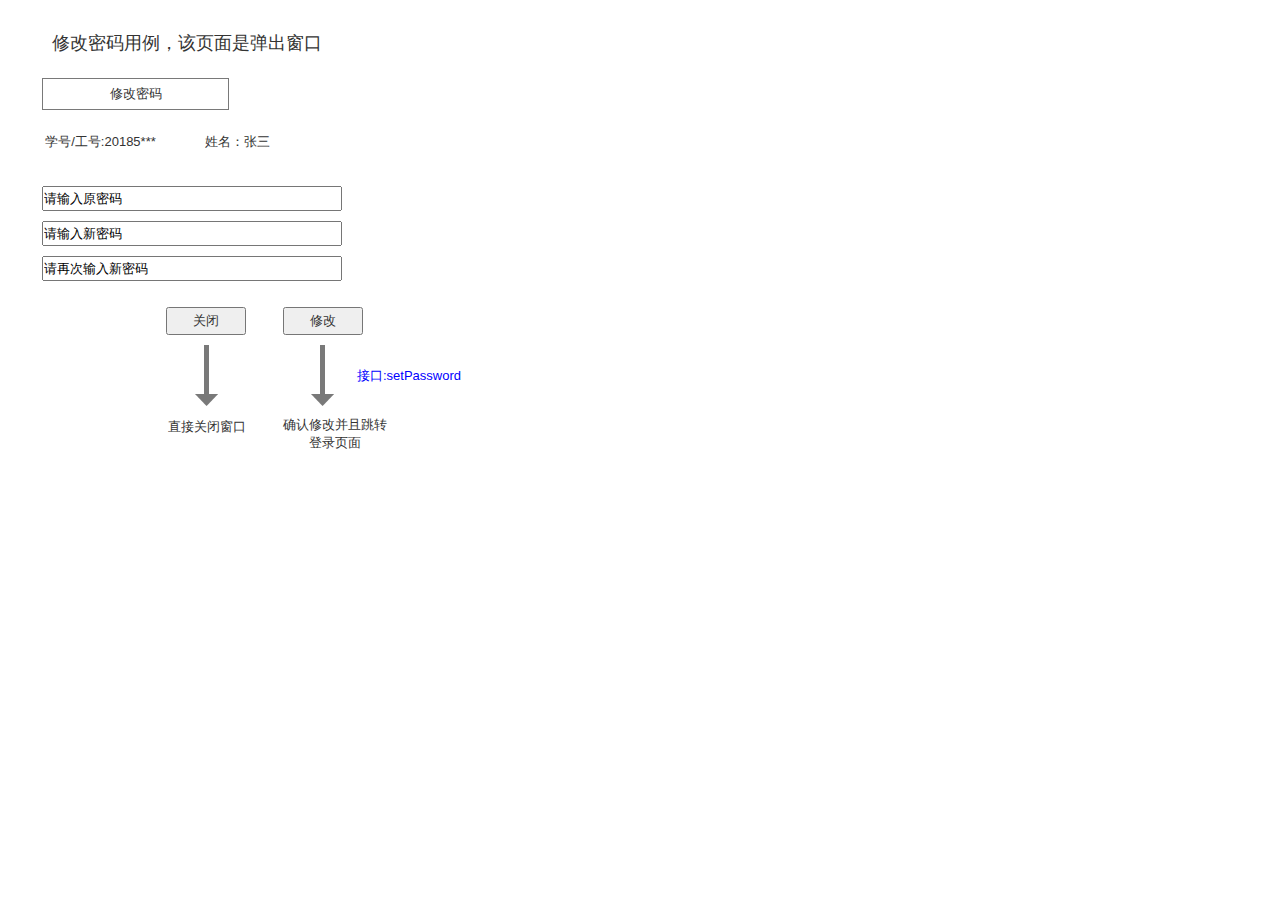
<file: demo2/修改密码.html>
﻿<!DOCTYPE html>
<html>
  <head>
    <title>修改密码</title>
    <meta http-equiv="X-UA-Compatible" content="IE=edge"/>
    <meta http-equiv="content-type" content="text/html; charset=utf-8"/>
    <meta name="apple-mobile-web-app-capable" content="yes"/>
    <link href="resources/css/jquery-ui-themes.css" type="text/css" rel="stylesheet"/>
    <link href="resources/css/axure_rp_page.css" type="text/css" rel="stylesheet"/>
    <link href="data/styles.css" type="text/css" rel="stylesheet"/>
    <link href="files/修改密码/styles.css" type="text/css" rel="stylesheet"/>
    <script src="resources/scripts/jquery-1.7.1.min.js"></script>
    <script src="resources/scripts/jquery-ui-1.8.10.custom.min.js"></script>
    <script src="resources/scripts/prototypePre.js"></script>
    <script src="data/document.js"></script>
    <script src="resources/scripts/prototypePost.js"></script>
    <script src="files/修改密码/data.js"></script>
    <script type="text/javascript">
      $axure.utils.getTransparentGifPath = function() { return 'resources/images/transparent.gif'; };
      $axure.utils.getOtherPath = function() { return 'resources/Other.html'; };
      $axure.utils.getReloadPath = function() { return 'resources/reload.html'; };
    </script>
  </head>
  <body>
    <div id="base" class="">

      <!-- Unnamed (矩形) -->
      <div id="u214" class="ax_default box_1">
        <div id="u214_div" class=""></div>
        <div id="u214_text" class="text ">
          <p><span>修改密码用例，该页面是弹出窗口</span></p>
        </div>
      </div>

      <!-- Unnamed (矩形) -->
      <div id="u215" class="ax_default box_1">
        <div id="u215_div" class=""></div>
        <div id="u215_text" class="text ">
          <p><span>修改密码</span></p>
        </div>
      </div>

      <!-- Unnamed (矩形) -->
      <div id="u216" class="ax_default box_1">
        <img id="u216_img" class="img " src="images/修改密码/u216.png"/>
        <div id="u216_text" class="text ">
          <p><span>学号/工号:20185*** </span></p>
        </div>
      </div>

      <!-- Unnamed (矩形) -->
      <div id="u217" class="ax_default box_1">
        <img id="u217_img" class="img " src="images/修改密码/u216.png"/>
        <div id="u217_text" class="text ">
          <p><span>姓名：张三</span></p>
        </div>
      </div>

      <!-- Unnamed (文本框) -->
      <div id="u218" class="ax_default text_field">
        <input id="u218_input" type="text" value="请输入原密码"/>
      </div>

      <!-- Unnamed (文本框) -->
      <div id="u219" class="ax_default text_field">
        <input id="u219_input" type="text" value="请输入新密码"/>
      </div>

      <!-- Unnamed (文本框) -->
      <div id="u220" class="ax_default text_field">
        <input id="u220_input" type="text" value="请再次输入新密码"/>
      </div>

      <!-- Unnamed (提交按钮) -->
      <div id="u221" class="ax_default html_button">
        <input id="u221_input" type="submit" value="关闭"/>
      </div>

      <!-- Unnamed (提交按钮) -->
      <div id="u222" class="ax_default html_button">
        <input id="u222_input" type="submit" value="修改"/>
      </div>

      <!-- Unnamed (垂直线) -->
      <div id="u223" class="ax_default arrow">
        <img id="u223_img" class="img " src="images/修改密码/u223.png"/>
      </div>

      <!-- Unnamed (垂直线) -->
      <div id="u224" class="ax_default arrow">
        <img id="u224_img" class="img " src="images/修改密码/u223.png"/>
      </div>

      <!-- Unnamed (矩形) -->
      <div id="u225" class="ax_default box_1">
        <img id="u225_img" class="img " src="images/修改密码/u225.png"/>
        <div id="u225_text" class="text ">
          <p><span>直接关闭窗口</span></p>
        </div>
      </div>

      <!-- Unnamed (矩形) -->
      <div id="u226" class="ax_default box_1">
        <img id="u226_img" class="img " src="images/修改密码/u226.png"/>
        <div id="u226_text" class="text ">
          <p><span>确认修改并且跳转登录页面</span></p>
        </div>
      </div>

      <!-- Unnamed (矩形) -->
      <div id="u227" class="ax_default box_1">
        <img id="u227_img" class="img " src="images/修改密码/u226.png"/>
        <div id="u227_text" class="text ">
          <p><a id="u228" class="link"><span>接口:setPassword</span></a></p>
        </div>
      </div>
    </div>
  </body>
</html>
</file>
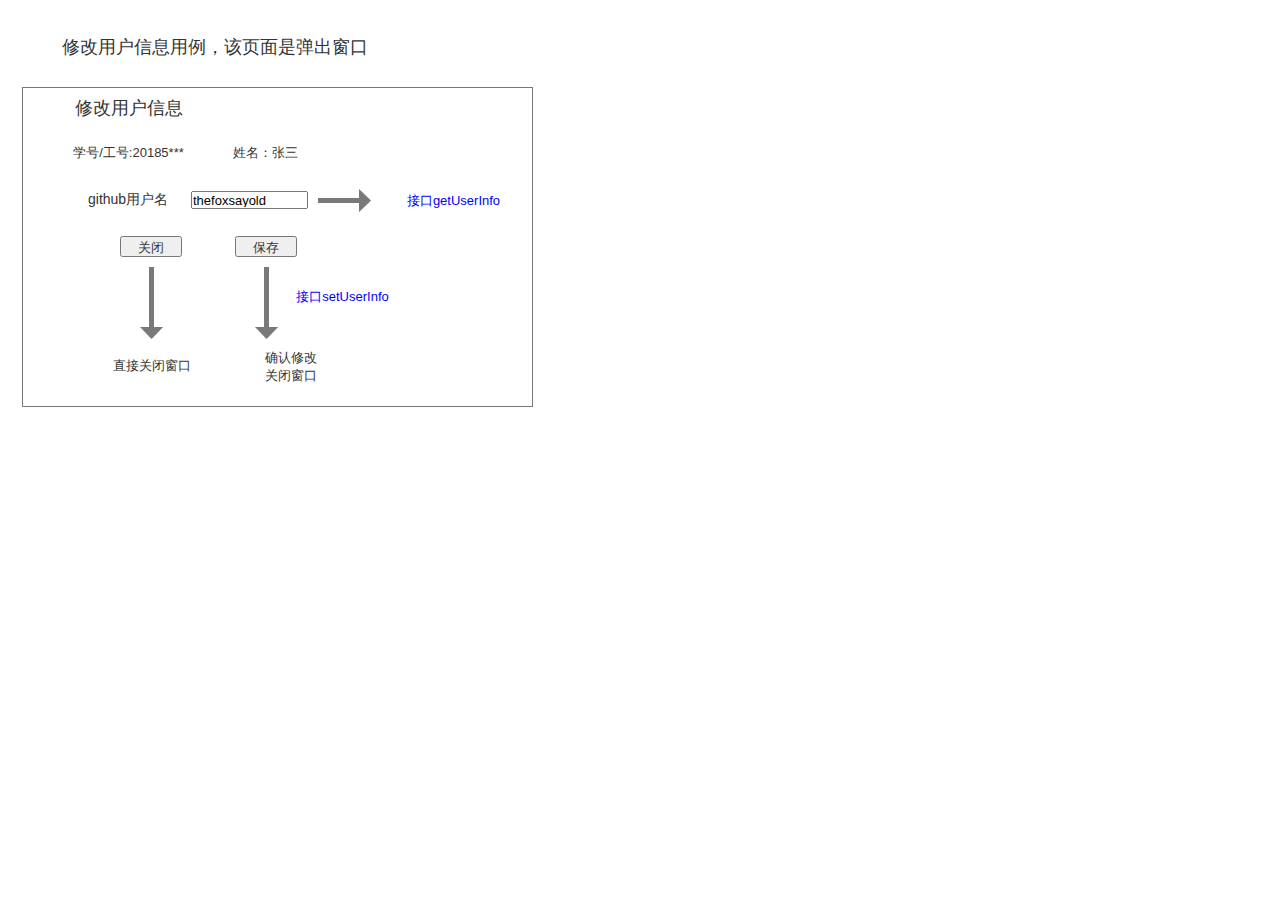
<file: demo2/修改用户信息.html>
﻿<!DOCTYPE html>
<html>
  <head>
    <title>修改用户信息</title>
    <meta http-equiv="X-UA-Compatible" content="IE=edge"/>
    <meta http-equiv="content-type" content="text/html; charset=utf-8"/>
    <meta name="apple-mobile-web-app-capable" content="yes"/>
    <link href="resources/css/jquery-ui-themes.css" type="text/css" rel="stylesheet"/>
    <link href="resources/css/axure_rp_page.css" type="text/css" rel="stylesheet"/>
    <link href="data/styles.css" type="text/css" rel="stylesheet"/>
    <link href="files/修改用户信息/styles.css" type="text/css" rel="stylesheet"/>
    <script src="resources/scripts/jquery-1.7.1.min.js"></script>
    <script src="resources/scripts/jquery-ui-1.8.10.custom.min.js"></script>
    <script src="resources/scripts/prototypePre.js"></script>
    <script src="data/document.js"></script>
    <script src="resources/scripts/prototypePost.js"></script>
    <script src="files/修改用户信息/data.js"></script>
    <script type="text/javascript">
      $axure.utils.getTransparentGifPath = function() { return 'resources/images/transparent.gif'; };
      $axure.utils.getOtherPath = function() { return 'resources/Other.html'; };
      $axure.utils.getReloadPath = function() { return 'resources/reload.html'; };
    </script>
  </head>
  <body>
    <div id="base" class="">

      <!-- Unnamed (矩形) -->
      <div id="u229" class="ax_default box_1">
        <div id="u229_div" class=""></div>
      </div>

      <!-- Unnamed (矩形) -->
      <div id="u230" class="ax_default box_1">
        <div id="u230_div" class=""></div>
        <div id="u230_text" class="text ">
          <p><span>修改用户信息用例，该页面是弹出窗口</span></p>
        </div>
      </div>

      <!-- Unnamed (矩形) -->
      <div id="u231" class="ax_default box_1">
        <img id="u231_img" class="img " src="images/修改用户信息/u231.png"/>
        <div id="u231_text" class="text ">
          <p><span>修改用户信息</span></p>
        </div>
      </div>

      <!-- Unnamed (矩形) -->
      <div id="u232" class="ax_default box_1">
        <img id="u232_img" class="img " src="images/修改密码/u216.png"/>
        <div id="u232_text" class="text ">
          <p><span>学号/工号:20185*** </span></p>
        </div>
      </div>

      <!-- Unnamed (矩形) -->
      <div id="u233" class="ax_default box_1">
        <img id="u233_img" class="img " src="images/修改密码/u216.png"/>
        <div id="u233_text" class="text ">
          <p><span>姓名：张三</span></p>
        </div>
      </div>

      <!-- Unnamed (矩形) -->
      <div id="u234" class="ax_default label">
        <div id="u234_div" class=""></div>
        <div id="u234_text" class="text ">
          <p><span>github用户名</span></p>
        </div>
      </div>

      <!-- Unnamed (文本框) -->
      <div id="u235" class="ax_default text_field">
        <input id="u235_input" type="text" value="thefoxsayold"/>
      </div>

      <!-- Unnamed (提交按钮) -->
      <div id="u236" class="ax_default html_button">
        <input id="u236_input" type="submit" value="关闭"/>
      </div>

      <!-- Unnamed (提交按钮) -->
      <div id="u237" class="ax_default html_button">
        <input id="u237_input" type="submit" value="保存"/>
      </div>

      <!-- Unnamed (垂直线) -->
      <div id="u238" class="ax_default arrow">
        <img id="u238_img" class="img " src="images/修改用户信息/u238.png"/>
      </div>

      <!-- Unnamed (垂直线) -->
      <div id="u239" class="ax_default arrow">
        <img id="u239_img" class="img " src="images/修改用户信息/u238.png"/>
      </div>

      <!-- Unnamed (矩形) -->
      <div id="u240" class="ax_default box_1">
        <img id="u240_img" class="img " src="images/修改用户信息/u240.png"/>
        <div id="u240_text" class="text ">
          <p><span>直接关闭窗口</span></p>
        </div>
      </div>

      <!-- Unnamed (矩形) -->
      <div id="u241" class="ax_default box_1">
        <img id="u241_img" class="img " src="images/修改用户信息/u240.png"/>
        <div id="u241_text" class="text ">
          <p><span>确认修改</span></p><p><span>关闭窗口</span></p>
        </div>
      </div>

      <!-- Unnamed (水平线) -->
      <div id="u242" class="ax_default arrow">
        <img id="u242_img" class="img " src="images/修改用户信息/u242.png"/>
      </div>

      <!-- Unnamed (矩形) -->
      <div id="u243" class="ax_default box_1">
        <img id="u243_img" class="img " src="images/修改密码/u216.png"/>
        <div id="u243_text" class="text ">
          <p><a id="u244" class="link"><span>接口getUserInfo</span></a></p>
        </div>
      </div>

      <!-- Unnamed (矩形) -->
      <div id="u245" class="ax_default box_1">
        <img id="u245_img" class="img " src="images/修改密码/u216.png"/>
        <div id="u245_text" class="text ">
          <p><a id="u246" class="link"><span>接口setUserInfo</span></a></p>
        </div>
      </div>
    </div>
  </body>
</html>
</file>
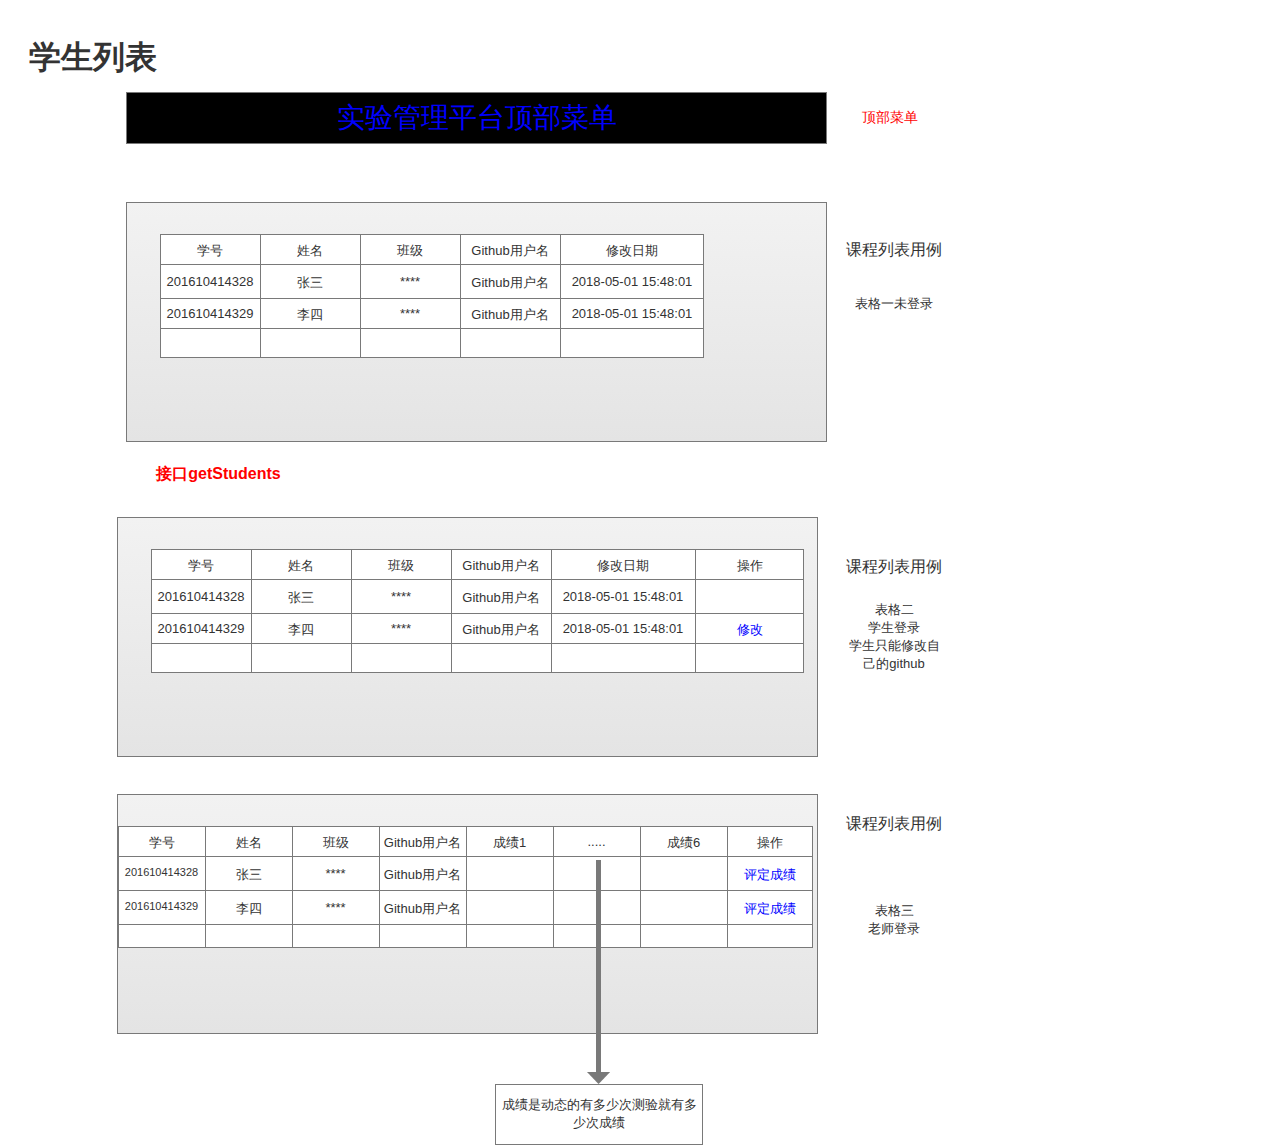
<file: demo2/学生列表.html>
﻿<!DOCTYPE html>
<html>
  <head>
    <title>学生列表</title>
    <meta http-equiv="X-UA-Compatible" content="IE=edge"/>
    <meta http-equiv="content-type" content="text/html; charset=utf-8"/>
    <meta name="apple-mobile-web-app-capable" content="yes"/>
    <link href="resources/css/jquery-ui-themes.css" type="text/css" rel="stylesheet"/>
    <link href="resources/css/axure_rp_page.css" type="text/css" rel="stylesheet"/>
    <link href="data/styles.css" type="text/css" rel="stylesheet"/>
    <link href="files/学生列表/styles.css" type="text/css" rel="stylesheet"/>
    <script src="resources/scripts/jquery-1.7.1.min.js"></script>
    <script src="resources/scripts/jquery-ui-1.8.10.custom.min.js"></script>
    <script src="resources/scripts/prototypePre.js"></script>
    <script src="data/document.js"></script>
    <script src="resources/scripts/prototypePost.js"></script>
    <script src="files/学生列表/data.js"></script>
    <script type="text/javascript">
      $axure.utils.getTransparentGifPath = function() { return 'resources/images/transparent.gif'; };
      $axure.utils.getOtherPath = function() { return 'resources/Other.html'; };
      $axure.utils.getReloadPath = function() { return 'resources/reload.html'; };
    </script>
  </head>
  <body>
    <div id="base" class="">

      <!-- Unnamed (矩形) -->
      <div id="u260" class="ax_default _一级标题">
        <div id="u260_div" class=""></div>
        <div id="u260_text" class="text ">
          <p><span>学生列表</span></p>
        </div>
      </div>

      <!-- Unnamed (矩形) -->
      <div id="u261" class="ax_default box_1">
        <div id="u261_div" class=""></div>
        <div id="u261_text" class="text ">
          <p><a id="u262" class="link"><span>实验管理平台顶部菜单</span></a></p>
        </div>
      </div>

      <!-- Unnamed (矩形) -->
      <div id="u263" class="ax_default box_1">
        <div id="u263_div" class=""></div>
        <div id="u263_text" class="text ">
          <p><span>顶部菜单</span></p>
        </div>
      </div>

      <!-- Unnamed (矩形) -->
      <div id="u264" class="ax_default flow_shape">
        <div id="u264_div" class=""></div>
      </div>

      <!-- Unnamed (矩形) -->
      <div id="u265" class="ax_default flow_shape">
        <div id="u265_div" class=""></div>
        <div id="u265_text" class="text ">
          <p><span>课程列表用例</span></p>
        </div>
      </div>

      <!-- Unnamed (矩形) -->
      <div id="u266" class="ax_default flow_shape">
        <div id="u266_div" class=""></div>
        <div id="u266_text" class="text ">
          <p><span>课程列表用例</span></p>
        </div>
      </div>

      <!-- Unnamed (矩形) -->
      <div id="u267" class="ax_default flow_shape">
        <div id="u267_div" class=""></div>
        <div id="u267_text" class="text ">
          <p><span>课程列表用例</span></p>
        </div>
      </div>

      <!-- Unnamed (矩形) -->
      <div id="u268" class="ax_default flow_shape">
        <img id="u268_img" class="img " src="images/学生列表/u268.png"/>
        <div id="u268_text" class="text ">
          <p><span>表格一未登录</span></p>
        </div>
      </div>

      <!-- Unnamed (表格) -->
      <div id="u269" class="ax_default">

        <!-- Unnamed (单元格) -->
        <div id="u270" class="ax_default table_cell">
          <img id="u270_img" class="img " src="images/index/u11.png"/>
          <div id="u270_text" class="text ">
            <p><span>学号</span></p>
          </div>
        </div>

        <!-- Unnamed (单元格) -->
        <div id="u271" class="ax_default table_cell">
          <img id="u271_img" class="img " src="images/index/u11.png"/>
          <div id="u271_text" class="text ">
            <p><span>姓名</span></p>
          </div>
        </div>

        <!-- Unnamed (单元格) -->
        <div id="u272" class="ax_default table_cell">
          <img id="u272_img" class="img " src="images/index/u11.png"/>
          <div id="u272_text" class="text ">
            <p><span>班级</span></p>
          </div>
        </div>

        <!-- Unnamed (单元格) -->
        <div id="u273" class="ax_default table_cell">
          <img id="u273_img" class="img " src="images/index/u11.png"/>
          <div id="u273_text" class="text ">
            <p><span>Github用户名</span></p>
          </div>
        </div>

        <!-- Unnamed (单元格) -->
        <div id="u274" class="ax_default table_cell">
          <img id="u274_img" class="img " src="images/学生列表/u274.png"/>
          <div id="u274_text" class="text ">
            <p><span>修改日期</span></p>
          </div>
        </div>

        <!-- Unnamed (单元格) -->
        <div id="u275" class="ax_default table_cell">
          <img id="u275_img" class="img " src="images/index/u47.png"/>
          <div id="u275_text" class="text ">
            <p><span>201610414328</span></p>
          </div>
        </div>

        <!-- Unnamed (单元格) -->
        <div id="u276" class="ax_default table_cell">
          <img id="u276_img" class="img " src="images/index/u47.png"/>
          <div id="u276_text" class="text ">
            <p><span>张三</span></p>
          </div>
        </div>

        <!-- Unnamed (单元格) -->
        <div id="u277" class="ax_default table_cell">
          <img id="u277_img" class="img " src="images/index/u47.png"/>
          <div id="u277_text" class="text ">
            <p><span>****</span></p>
          </div>
        </div>

        <!-- Unnamed (单元格) -->
        <div id="u278" class="ax_default table_cell">
          <img id="u278_img" class="img " src="images/index/u47.png"/>
          <div id="u278_text" class="text ">
            <p><span>Github用户名</span></p>
          </div>
        </div>

        <!-- Unnamed (单元格) -->
        <div id="u279" class="ax_default table_cell">
          <img id="u279_img" class="img " src="images/学生列表/u279.png"/>
          <div id="u279_text" class="text ">
            <p><span>2018-05-01 15:48:01</span></p>
          </div>
        </div>

        <!-- Unnamed (单元格) -->
        <div id="u280" class="ax_default table_cell">
          <img id="u280_img" class="img " src="images/index/u11.png"/>
          <div id="u280_text" class="text ">
            <p><span>201610414329</span></p>
          </div>
        </div>

        <!-- Unnamed (单元格) -->
        <div id="u281" class="ax_default table_cell">
          <img id="u281_img" class="img " src="images/index/u11.png"/>
          <div id="u281_text" class="text ">
            <p><span>李四</span></p>
          </div>
        </div>

        <!-- Unnamed (单元格) -->
        <div id="u282" class="ax_default table_cell">
          <img id="u282_img" class="img " src="images/index/u11.png"/>
          <div id="u282_text" class="text ">
            <p><span>****</span></p>
          </div>
        </div>

        <!-- Unnamed (单元格) -->
        <div id="u283" class="ax_default table_cell">
          <img id="u283_img" class="img " src="images/index/u11.png"/>
          <div id="u283_text" class="text ">
            <p><span>Github用户名</span></p>
          </div>
        </div>

        <!-- Unnamed (单元格) -->
        <div id="u284" class="ax_default table_cell">
          <img id="u284_img" class="img " src="images/学生列表/u274.png"/>
          <div id="u284_text" class="text ">
            <p><span>2018-05-01 15:48:01</span></p>
          </div>
        </div>

        <!-- Unnamed (单元格) -->
        <div id="u285" class="ax_default table_cell">
          <img id="u285_img" class="img " src="images/index/u26.png"/>
        </div>

        <!-- Unnamed (单元格) -->
        <div id="u286" class="ax_default table_cell">
          <img id="u286_img" class="img " src="images/index/u26.png"/>
        </div>

        <!-- Unnamed (单元格) -->
        <div id="u287" class="ax_default table_cell">
          <img id="u287_img" class="img " src="images/index/u26.png"/>
        </div>

        <!-- Unnamed (单元格) -->
        <div id="u288" class="ax_default table_cell">
          <img id="u288_img" class="img " src="images/index/u26.png"/>
        </div>

        <!-- Unnamed (单元格) -->
        <div id="u289" class="ax_default table_cell">
          <img id="u289_img" class="img " src="images/学生列表/u289.png"/>
        </div>
      </div>

      <!-- Unnamed (矩形) -->
      <div id="u290" class="ax_default box_1">
        <div id="u290_div" class=""></div>
        <div id="u290_text" class="text ">
          <p><span>接口getStudents</span></p>
        </div>
      </div>

      <!-- Unnamed (矩形) -->
      <div id="u291" class="ax_default flow_shape">
        <img id="u291_img" class="img " src="images/学生列表/u268.png"/>
        <div id="u291_text" class="text ">
          <p><span>表格二</span></p><p><span>学生登录</span></p><p><span>学生只能修改自己的github</span></p>
        </div>
      </div>

      <!-- Unnamed (矩形) -->
      <div id="u292" class="ax_default flow_shape">
        <img id="u292_img" class="img " src="images/学生列表/u268.png"/>
        <div id="u292_text" class="text ">
          <p><span>表格三</span></p><p><span>老师登录</span></p>
        </div>
      </div>

      <!-- Unnamed (矩形) -->
      <div id="u293" class="ax_default flow_shape">
        <div id="u293_div" class=""></div>
      </div>

      <!-- Unnamed (表格) -->
      <div id="u294" class="ax_default">

        <!-- Unnamed (单元格) -->
        <div id="u295" class="ax_default table_cell">
          <img id="u295_img" class="img " src="images/index/u11.png"/>
          <div id="u295_text" class="text ">
            <p><span>学号</span></p>
          </div>
        </div>

        <!-- Unnamed (单元格) -->
        <div id="u296" class="ax_default table_cell">
          <img id="u296_img" class="img " src="images/index/u11.png"/>
          <div id="u296_text" class="text ">
            <p><span>姓名</span></p>
          </div>
        </div>

        <!-- Unnamed (单元格) -->
        <div id="u297" class="ax_default table_cell">
          <img id="u297_img" class="img " src="images/index/u11.png"/>
          <div id="u297_text" class="text ">
            <p><span>班级</span></p>
          </div>
        </div>

        <!-- Unnamed (单元格) -->
        <div id="u298" class="ax_default table_cell">
          <img id="u298_img" class="img " src="images/index/u11.png"/>
          <div id="u298_text" class="text ">
            <p><span>Github用户名</span></p>
          </div>
        </div>

        <!-- Unnamed (单元格) -->
        <div id="u299" class="ax_default table_cell">
          <img id="u299_img" class="img " src="images/学生列表/u299.png"/>
          <div id="u299_text" class="text ">
            <p><span>修改日期</span></p>
          </div>
        </div>

        <!-- Unnamed (单元格) -->
        <div id="u300" class="ax_default table_cell">
          <img id="u300_img" class="img " src="images/学生列表/u300.png"/>
          <div id="u300_text" class="text ">
            <p><span>操作</span></p>
          </div>
        </div>

        <!-- Unnamed (单元格) -->
        <div id="u301" class="ax_default table_cell">
          <img id="u301_img" class="img " src="images/index/u47.png"/>
          <div id="u301_text" class="text ">
            <p><span>201610414328</span></p>
          </div>
        </div>

        <!-- Unnamed (单元格) -->
        <div id="u302" class="ax_default table_cell">
          <img id="u302_img" class="img " src="images/index/u47.png"/>
          <div id="u302_text" class="text ">
            <p><span>张三</span></p>
          </div>
        </div>

        <!-- Unnamed (单元格) -->
        <div id="u303" class="ax_default table_cell">
          <img id="u303_img" class="img " src="images/index/u47.png"/>
          <div id="u303_text" class="text ">
            <p><span>****</span></p>
          </div>
        </div>

        <!-- Unnamed (单元格) -->
        <div id="u304" class="ax_default table_cell">
          <img id="u304_img" class="img " src="images/index/u47.png"/>
          <div id="u304_text" class="text ">
            <p><span>Github用户名</span></p>
          </div>
        </div>

        <!-- Unnamed (单元格) -->
        <div id="u305" class="ax_default table_cell">
          <img id="u305_img" class="img " src="images/学生列表/u305.png"/>
          <div id="u305_text" class="text ">
            <p><span>2018-05-01 15:48:01</span></p>
          </div>
        </div>

        <!-- Unnamed (单元格) -->
        <div id="u306" class="ax_default table_cell">
          <img id="u306_img" class="img " src="images/学生列表/u306.png"/>
        </div>

        <!-- Unnamed (单元格) -->
        <div id="u307" class="ax_default table_cell">
          <img id="u307_img" class="img " src="images/index/u11.png"/>
          <div id="u307_text" class="text ">
            <p><span>201610414329</span></p>
          </div>
        </div>

        <!-- Unnamed (单元格) -->
        <div id="u308" class="ax_default table_cell">
          <img id="u308_img" class="img " src="images/index/u11.png"/>
          <div id="u308_text" class="text ">
            <p><span>李四</span></p>
          </div>
        </div>

        <!-- Unnamed (单元格) -->
        <div id="u309" class="ax_default table_cell">
          <img id="u309_img" class="img " src="images/index/u11.png"/>
          <div id="u309_text" class="text ">
            <p><span>****</span></p>
          </div>
        </div>

        <!-- Unnamed (单元格) -->
        <div id="u310" class="ax_default table_cell">
          <img id="u310_img" class="img " src="images/index/u11.png"/>
          <div id="u310_text" class="text ">
            <p><span>Github用户名</span></p>
          </div>
        </div>

        <!-- Unnamed (单元格) -->
        <div id="u311" class="ax_default table_cell">
          <img id="u311_img" class="img " src="images/学生列表/u299.png"/>
          <div id="u311_text" class="text ">
            <p><span>2018-05-01 15:48:01</span></p>
          </div>
        </div>

        <!-- Unnamed (单元格) -->
        <div id="u312" class="ax_default table_cell">
          <img id="u312_img" class="img " src="images/学生列表/u300.png"/>
          <div id="u312_text" class="text ">
            <p><a id="u313" class="link"><span>修改</span></a></p>
          </div>
        </div>

        <!-- Unnamed (单元格) -->
        <div id="u314" class="ax_default table_cell">
          <img id="u314_img" class="img " src="images/index/u26.png"/>
        </div>

        <!-- Unnamed (单元格) -->
        <div id="u315" class="ax_default table_cell">
          <img id="u315_img" class="img " src="images/index/u26.png"/>
        </div>

        <!-- Unnamed (单元格) -->
        <div id="u316" class="ax_default table_cell">
          <img id="u316_img" class="img " src="images/index/u26.png"/>
        </div>

        <!-- Unnamed (单元格) -->
        <div id="u317" class="ax_default table_cell">
          <img id="u317_img" class="img " src="images/index/u26.png"/>
        </div>

        <!-- Unnamed (单元格) -->
        <div id="u318" class="ax_default table_cell">
          <img id="u318_img" class="img " src="images/学生列表/u318.png"/>
        </div>

        <!-- Unnamed (单元格) -->
        <div id="u319" class="ax_default table_cell">
          <img id="u319_img" class="img " src="images/学生列表/u319.png"/>
        </div>
      </div>

      <!-- Unnamed (矩形) -->
      <div id="u320" class="ax_default flow_shape">
        <div id="u320_div" class=""></div>
      </div>

      <!-- Unnamed (表格) -->
      <div id="u321" class="ax_default">

        <!-- Unnamed (单元格) -->
        <div id="u322" class="ax_default table_cell">
          <img id="u322_img" class="img " src="images/学生列表/u322.png"/>
          <div id="u322_text" class="text ">
            <p><span>学号</span></p>
          </div>
        </div>

        <!-- Unnamed (单元格) -->
        <div id="u323" class="ax_default table_cell">
          <img id="u323_img" class="img " src="images/学生列表/u322.png"/>
          <div id="u323_text" class="text ">
            <p><span>姓名</span></p>
          </div>
        </div>

        <!-- Unnamed (单元格) -->
        <div id="u324" class="ax_default table_cell">
          <img id="u324_img" class="img " src="images/学生列表/u322.png"/>
          <div id="u324_text" class="text ">
            <p><span>班级</span></p>
          </div>
        </div>

        <!-- Unnamed (单元格) -->
        <div id="u325" class="ax_default table_cell">
          <img id="u325_img" class="img " src="images/学生列表/u322.png"/>
          <div id="u325_text" class="text ">
            <p><span>Github用户名</span></p>
          </div>
        </div>

        <!-- Unnamed (单元格) -->
        <div id="u326" class="ax_default table_cell">
          <img id="u326_img" class="img " src="images/学生列表/u322.png"/>
          <div id="u326_text" class="text ">
            <p><span>成绩1</span></p>
          </div>
        </div>

        <!-- Unnamed (单元格) -->
        <div id="u327" class="ax_default table_cell">
          <img id="u327_img" class="img " src="images/学生列表/u322.png"/>
          <div id="u327_text" class="text ">
            <p><span>.....</span></p>
          </div>
        </div>

        <!-- Unnamed (单元格) -->
        <div id="u328" class="ax_default table_cell">
          <img id="u328_img" class="img " src="images/学生列表/u322.png"/>
          <div id="u328_text" class="text ">
            <p><span>成绩6</span></p>
          </div>
        </div>

        <!-- Unnamed (单元格) -->
        <div id="u329" class="ax_default table_cell">
          <img id="u329_img" class="img " src="images/学生列表/u329.png"/>
          <div id="u329_text" class="text ">
            <p><span>操作</span></p>
          </div>
        </div>

        <!-- Unnamed (单元格) -->
        <div id="u330" class="ax_default table_cell">
          <img id="u330_img" class="img " src="images/学生列表/u330.png"/>
          <div id="u330_text" class="text ">
            <p><span>201610414328</span></p>
          </div>
        </div>

        <!-- Unnamed (单元格) -->
        <div id="u331" class="ax_default table_cell">
          <img id="u331_img" class="img " src="images/学生列表/u330.png"/>
          <div id="u331_text" class="text ">
            <p><span>张三</span></p>
          </div>
        </div>

        <!-- Unnamed (单元格) -->
        <div id="u332" class="ax_default table_cell">
          <img id="u332_img" class="img " src="images/学生列表/u330.png"/>
          <div id="u332_text" class="text ">
            <p><span>****</span></p>
          </div>
        </div>

        <!-- Unnamed (单元格) -->
        <div id="u333" class="ax_default table_cell">
          <img id="u333_img" class="img " src="images/学生列表/u330.png"/>
          <div id="u333_text" class="text ">
            <p><span>Github用户名</span></p>
          </div>
        </div>

        <!-- Unnamed (单元格) -->
        <div id="u334" class="ax_default table_cell">
          <img id="u334_img" class="img " src="images/学生列表/u330.png"/>
        </div>

        <!-- Unnamed (单元格) -->
        <div id="u335" class="ax_default table_cell">
          <img id="u335_img" class="img " src="images/学生列表/u330.png"/>
        </div>

        <!-- Unnamed (单元格) -->
        <div id="u336" class="ax_default table_cell">
          <img id="u336_img" class="img " src="images/学生列表/u330.png"/>
        </div>

        <!-- Unnamed (单元格) -->
        <div id="u337" class="ax_default table_cell">
          <img id="u337_img" class="img " src="images/学生列表/u337.png"/>
          <div id="u337_text" class="text ">
            <p><a id="u338" class="link"><span>评定成绩</span></a></p>
          </div>
        </div>

        <!-- Unnamed (单元格) -->
        <div id="u339" class="ax_default table_cell">
          <img id="u339_img" class="img " src="images/学生列表/u330.png"/>
          <div id="u339_text" class="text ">
            <p><span>201610414329</span></p>
          </div>
        </div>

        <!-- Unnamed (单元格) -->
        <div id="u340" class="ax_default table_cell">
          <img id="u340_img" class="img " src="images/学生列表/u330.png"/>
          <div id="u340_text" class="text ">
            <p><span>李四</span></p>
          </div>
        </div>

        <!-- Unnamed (单元格) -->
        <div id="u341" class="ax_default table_cell">
          <img id="u341_img" class="img " src="images/学生列表/u330.png"/>
          <div id="u341_text" class="text ">
            <p><span>****</span></p>
          </div>
        </div>

        <!-- Unnamed (单元格) -->
        <div id="u342" class="ax_default table_cell">
          <img id="u342_img" class="img " src="images/学生列表/u330.png"/>
          <div id="u342_text" class="text ">
            <p><span>Github用户名</span></p>
          </div>
        </div>

        <!-- Unnamed (单元格) -->
        <div id="u343" class="ax_default table_cell">
          <img id="u343_img" class="img " src="images/学生列表/u330.png"/>
        </div>

        <!-- Unnamed (单元格) -->
        <div id="u344" class="ax_default table_cell">
          <img id="u344_img" class="img " src="images/学生列表/u330.png"/>
        </div>

        <!-- Unnamed (单元格) -->
        <div id="u345" class="ax_default table_cell">
          <img id="u345_img" class="img " src="images/学生列表/u330.png"/>
        </div>

        <!-- Unnamed (单元格) -->
        <div id="u346" class="ax_default table_cell">
          <img id="u346_img" class="img " src="images/学生列表/u337.png"/>
          <div id="u346_text" class="text ">
            <p><a id="u347" class="link"><span>评定成绩</span></a></p>
          </div>
        </div>

        <!-- Unnamed (单元格) -->
        <div id="u348" class="ax_default table_cell">
          <img id="u348_img" class="img " src="images/学生列表/u348.png"/>
        </div>

        <!-- Unnamed (单元格) -->
        <div id="u349" class="ax_default table_cell">
          <img id="u349_img" class="img " src="images/学生列表/u348.png"/>
        </div>

        <!-- Unnamed (单元格) -->
        <div id="u350" class="ax_default table_cell">
          <img id="u350_img" class="img " src="images/学生列表/u348.png"/>
        </div>

        <!-- Unnamed (单元格) -->
        <div id="u351" class="ax_default table_cell">
          <img id="u351_img" class="img " src="images/学生列表/u348.png"/>
        </div>

        <!-- Unnamed (单元格) -->
        <div id="u352" class="ax_default table_cell">
          <img id="u352_img" class="img " src="images/学生列表/u348.png"/>
        </div>

        <!-- Unnamed (单元格) -->
        <div id="u353" class="ax_default table_cell">
          <img id="u353_img" class="img " src="images/学生列表/u348.png"/>
        </div>

        <!-- Unnamed (单元格) -->
        <div id="u354" class="ax_default table_cell">
          <img id="u354_img" class="img " src="images/学生列表/u348.png"/>
        </div>

        <!-- Unnamed (单元格) -->
        <div id="u355" class="ax_default table_cell">
          <img id="u355_img" class="img " src="images/学生列表/u355.png"/>
        </div>
      </div>

      <!-- Unnamed (垂直线) -->
      <div id="u356" class="ax_default arrow">
        <img id="u356_img" class="img " src="images/学生列表/u356.png"/>
      </div>

      <!-- Unnamed (矩形) -->
      <div id="u357" class="ax_default box_1">
        <div id="u357_div" class=""></div>
        <div id="u357_text" class="text ">
          <p><span>成绩是动态的有多少次测验就有多少次成绩</span></p>
        </div>
      </div>
    </div>
  </body>
</html>
</file>
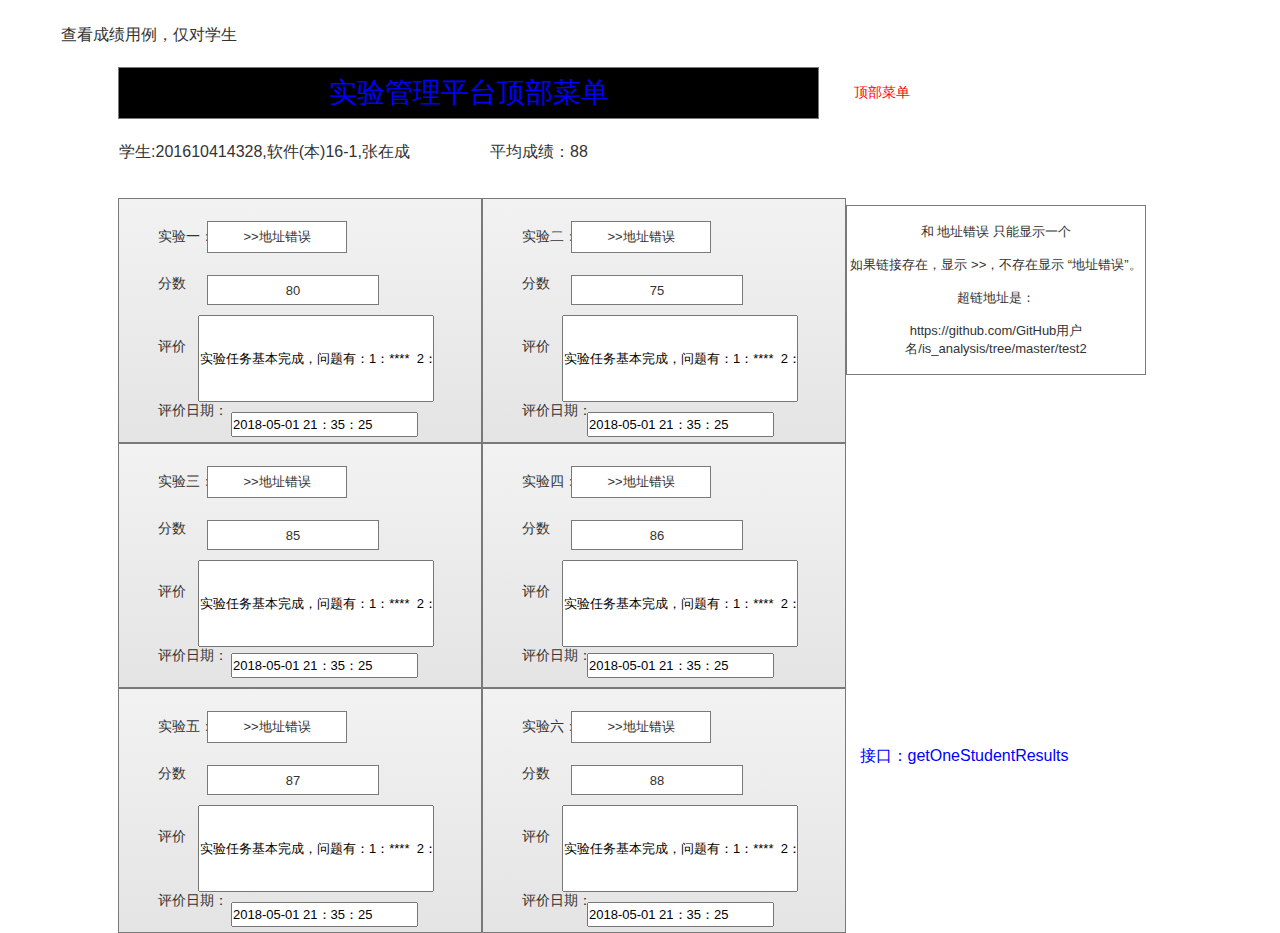
<file: demo2/查看成绩.html>
﻿<!DOCTYPE html>
<html>
  <head>
    <title>查看成绩</title>
    <meta http-equiv="X-UA-Compatible" content="IE=edge"/>
    <meta http-equiv="content-type" content="text/html; charset=utf-8"/>
    <meta name="apple-mobile-web-app-capable" content="yes"/>
    <link href="resources/css/jquery-ui-themes.css" type="text/css" rel="stylesheet"/>
    <link href="resources/css/axure_rp_page.css" type="text/css" rel="stylesheet"/>
    <link href="data/styles.css" type="text/css" rel="stylesheet"/>
    <link href="files/查看成绩/styles.css" type="text/css" rel="stylesheet"/>
    <script src="resources/scripts/jquery-1.7.1.min.js"></script>
    <script src="resources/scripts/jquery-ui-1.8.10.custom.min.js"></script>
    <script src="resources/scripts/prototypePre.js"></script>
    <script src="data/document.js"></script>
    <script src="resources/scripts/prototypePost.js"></script>
    <script src="files/查看成绩/data.js"></script>
    <script type="text/javascript">
      $axure.utils.getTransparentGifPath = function() { return 'resources/images/transparent.gif'; };
      $axure.utils.getOtherPath = function() { return 'resources/Other.html'; };
      $axure.utils.getReloadPath = function() { return 'resources/reload.html'; };
    </script>
  </head>
  <body>
    <div id="base" class="">

      <!-- Unnamed (矩形) -->
      <div id="u358" class="ax_default box_1">
        <img id="u358_img" class="img " src="images/查看成绩/u358.png"/>
        <div id="u358_text" class="text ">
          <p><span>查看成绩用例，仅对学生</span></p>
        </div>
      </div>

      <!-- Unnamed (矩形) -->
      <div id="u359" class="ax_default box_1">
        <div id="u359_div" class=""></div>
        <div id="u359_text" class="text ">
          <p><a id="u360" class="link"><span>实验管理平台顶部菜单</span></a></p>
        </div>
      </div>

      <!-- Unnamed (矩形) -->
      <div id="u361" class="ax_default box_1">
        <div id="u361_div" class=""></div>
        <div id="u361_text" class="text ">
          <p><span>顶部菜单</span></p>
        </div>
      </div>

      <!-- Unnamed (矩形) -->
      <div id="u362" class="ax_default box_1">
        <img id="u362_img" class="img " src="images/评定成绩/u137.png"/>
        <div id="u362_text" class="text ">
          <p><span>学生:201610414328,软件(本)16-1,张在成</span></p>
        </div>
      </div>

      <!-- Unnamed (矩形) -->
      <div id="u363" class="ax_default box_1">
        <img id="u363_img" class="img " src="images/评定成绩/u138.png"/>
        <div id="u363_text" class="text ">
          <p><span>平均成绩：88</span></p>
        </div>
      </div>

      <!-- Unnamed (矩形) -->
      <div id="u364" class="ax_default flow_shape">
        <div id="u364_div" class=""></div>
      </div>

      <!-- Unnamed (矩形) -->
      <div id="u365" class="ax_default label">
        <div id="u365_div" class=""></div>
        <div id="u365_text" class="text ">
          <p><span>实验一：</span></p>
        </div>
      </div>

      <!-- Unnamed (矩形) -->
      <div id="u366" class="ax_default box_1">
        <div id="u366_div" class=""></div>
        <div id="u366_text" class="text ">
          <p><span>&gt;&gt;地址错误</span></p>
        </div>
      </div>

      <!-- Unnamed (矩形) -->
      <div id="u367" class="ax_default label">
        <div id="u367_div" class=""></div>
        <div id="u367_text" class="text ">
          <p><span>评价</span></p>
        </div>
      </div>

      <!-- Unnamed (矩形) -->
      <div id="u368" class="ax_default label">
        <div id="u368_div" class=""></div>
        <div id="u368_text" class="text ">
          <p><span>评价日期：</span></p>
        </div>
      </div>

      <!-- Unnamed (矩形) -->
      <div id="u369" class="ax_default box_1">
        <div id="u369_div" class=""></div>
        <div id="u369_text" class="text ">
          <p><span>80</span></p>
        </div>
      </div>

      <!-- Unnamed (矩形) -->
      <div id="u370" class="ax_default label">
        <div id="u370_div" class=""></div>
        <div id="u370_text" class="text ">
          <p><span>分数</span></p>
        </div>
      </div>

      <!-- Unnamed (文本框) -->
      <div id="u371" class="ax_default text_field">
        <input id="u371_input" type="text" value="实验任务基本完成，问题有：1：****  2：****"/>
      </div>

      <!-- Unnamed (矩形) -->
      <div id="u372" class="ax_default flow_shape">
        <div id="u372_div" class=""></div>
      </div>

      <!-- Unnamed (矩形) -->
      <div id="u373" class="ax_default label">
        <div id="u373_div" class=""></div>
        <div id="u373_text" class="text ">
          <p><span>实验二：</span></p>
        </div>
      </div>

      <!-- Unnamed (矩形) -->
      <div id="u374" class="ax_default box_1">
        <div id="u374_div" class=""></div>
        <div id="u374_text" class="text ">
          <p><span>&gt;&gt;地址错误</span></p>
        </div>
      </div>

      <!-- Unnamed (矩形) -->
      <div id="u375" class="ax_default label">
        <div id="u375_div" class=""></div>
        <div id="u375_text" class="text ">
          <p><span>评价</span></p>
        </div>
      </div>

      <!-- Unnamed (矩形) -->
      <div id="u376" class="ax_default label">
        <div id="u376_div" class=""></div>
        <div id="u376_text" class="text ">
          <p><span>评价日期：</span></p>
        </div>
      </div>

      <!-- Unnamed (矩形) -->
      <div id="u377" class="ax_default box_1">
        <div id="u377_div" class=""></div>
        <div id="u377_text" class="text ">
          <p><span>75</span></p>
        </div>
      </div>

      <!-- Unnamed (矩形) -->
      <div id="u378" class="ax_default label">
        <div id="u378_div" class=""></div>
        <div id="u378_text" class="text ">
          <p><span>分数</span></p>
        </div>
      </div>

      <!-- Unnamed (文本框) -->
      <div id="u379" class="ax_default text_field">
        <input id="u379_input" type="text" value="实验任务基本完成，问题有：1：****  2：****"/>
      </div>

      <!-- Unnamed (矩形) -->
      <div id="u380" class="ax_default flow_shape">
        <div id="u380_div" class=""></div>
      </div>

      <!-- Unnamed (矩形) -->
      <div id="u381" class="ax_default label">
        <div id="u381_div" class=""></div>
        <div id="u381_text" class="text ">
          <p><span>实验三：</span></p>
        </div>
      </div>

      <!-- Unnamed (矩形) -->
      <div id="u382" class="ax_default box_1">
        <div id="u382_div" class=""></div>
        <div id="u382_text" class="text ">
          <p><span>&gt;&gt;地址错误</span></p>
        </div>
      </div>

      <!-- Unnamed (矩形) -->
      <div id="u383" class="ax_default label">
        <div id="u383_div" class=""></div>
        <div id="u383_text" class="text ">
          <p><span>评价</span></p>
        </div>
      </div>

      <!-- Unnamed (矩形) -->
      <div id="u384" class="ax_default label">
        <div id="u384_div" class=""></div>
        <div id="u384_text" class="text ">
          <p><span>评价日期：</span></p>
        </div>
      </div>

      <!-- Unnamed (矩形) -->
      <div id="u385" class="ax_default box_1">
        <div id="u385_div" class=""></div>
        <div id="u385_text" class="text ">
          <p><span>85</span></p>
        </div>
      </div>

      <!-- Unnamed (矩形) -->
      <div id="u386" class="ax_default label">
        <div id="u386_div" class=""></div>
        <div id="u386_text" class="text ">
          <p><span>分数</span></p>
        </div>
      </div>

      <!-- Unnamed (文本框) -->
      <div id="u387" class="ax_default text_field">
        <input id="u387_input" type="text" value="实验任务基本完成，问题有：1：****  2：****"/>
      </div>

      <!-- Unnamed (矩形) -->
      <div id="u388" class="ax_default flow_shape">
        <div id="u388_div" class=""></div>
      </div>

      <!-- Unnamed (矩形) -->
      <div id="u389" class="ax_default label">
        <div id="u389_div" class=""></div>
        <div id="u389_text" class="text ">
          <p><span>实验四：</span></p>
        </div>
      </div>

      <!-- Unnamed (矩形) -->
      <div id="u390" class="ax_default box_1">
        <div id="u390_div" class=""></div>
        <div id="u390_text" class="text ">
          <p><span>&gt;&gt;地址错误</span></p>
        </div>
      </div>

      <!-- Unnamed (矩形) -->
      <div id="u391" class="ax_default label">
        <div id="u391_div" class=""></div>
        <div id="u391_text" class="text ">
          <p><span>评价</span></p>
        </div>
      </div>

      <!-- Unnamed (矩形) -->
      <div id="u392" class="ax_default label">
        <div id="u392_div" class=""></div>
        <div id="u392_text" class="text ">
          <p><span>评价日期：</span></p>
        </div>
      </div>

      <!-- Unnamed (矩形) -->
      <div id="u393" class="ax_default box_1">
        <div id="u393_div" class=""></div>
        <div id="u393_text" class="text ">
          <p><span>86</span></p>
        </div>
      </div>

      <!-- Unnamed (矩形) -->
      <div id="u394" class="ax_default label">
        <div id="u394_div" class=""></div>
        <div id="u394_text" class="text ">
          <p><span>分数</span></p>
        </div>
      </div>

      <!-- Unnamed (文本框) -->
      <div id="u395" class="ax_default text_field">
        <input id="u395_input" type="text" value="实验任务基本完成，问题有：1：****  2：****"/>
      </div>

      <!-- Unnamed (矩形) -->
      <div id="u396" class="ax_default flow_shape">
        <div id="u396_div" class=""></div>
      </div>

      <!-- Unnamed (矩形) -->
      <div id="u397" class="ax_default label">
        <div id="u397_div" class=""></div>
        <div id="u397_text" class="text ">
          <p><span>实验五：</span></p>
        </div>
      </div>

      <!-- Unnamed (矩形) -->
      <div id="u398" class="ax_default box_1">
        <div id="u398_div" class=""></div>
        <div id="u398_text" class="text ">
          <p><span>&gt;&gt;地址错误</span></p>
        </div>
      </div>

      <!-- Unnamed (矩形) -->
      <div id="u399" class="ax_default label">
        <div id="u399_div" class=""></div>
        <div id="u399_text" class="text ">
          <p><span>评价</span></p>
        </div>
      </div>

      <!-- Unnamed (矩形) -->
      <div id="u400" class="ax_default label">
        <div id="u400_div" class=""></div>
        <div id="u400_text" class="text ">
          <p><span>评价日期：</span></p>
        </div>
      </div>

      <!-- Unnamed (矩形) -->
      <div id="u401" class="ax_default box_1">
        <div id="u401_div" class=""></div>
        <div id="u401_text" class="text ">
          <p><span>87</span></p>
        </div>
      </div>

      <!-- Unnamed (矩形) -->
      <div id="u402" class="ax_default label">
        <div id="u402_div" class=""></div>
        <div id="u402_text" class="text ">
          <p><span>分数</span></p>
        </div>
      </div>

      <!-- Unnamed (文本框) -->
      <div id="u403" class="ax_default text_field">
        <input id="u403_input" type="text" value="实验任务基本完成，问题有：1：****  2：****"/>
      </div>

      <!-- Unnamed (矩形) -->
      <div id="u404" class="ax_default flow_shape">
        <div id="u404_div" class=""></div>
      </div>

      <!-- Unnamed (矩形) -->
      <div id="u405" class="ax_default label">
        <div id="u405_div" class=""></div>
        <div id="u405_text" class="text ">
          <p><span>实验六：</span></p>
        </div>
      </div>

      <!-- Unnamed (矩形) -->
      <div id="u406" class="ax_default box_1">
        <div id="u406_div" class=""></div>
        <div id="u406_text" class="text ">
          <p><span>&gt;&gt;地址错误</span></p>
        </div>
      </div>

      <!-- Unnamed (矩形) -->
      <div id="u407" class="ax_default label">
        <div id="u407_div" class=""></div>
        <div id="u407_text" class="text ">
          <p><span>评价</span></p>
        </div>
      </div>

      <!-- Unnamed (矩形) -->
      <div id="u408" class="ax_default label">
        <div id="u408_div" class=""></div>
        <div id="u408_text" class="text ">
          <p><span>评价日期：</span></p>
        </div>
      </div>

      <!-- Unnamed (矩形) -->
      <div id="u409" class="ax_default box_1">
        <div id="u409_div" class=""></div>
        <div id="u409_text" class="text ">
          <p><span>88</span></p>
        </div>
      </div>

      <!-- Unnamed (矩形) -->
      <div id="u410" class="ax_default label">
        <div id="u410_div" class=""></div>
        <div id="u410_text" class="text ">
          <p><span>分数</span></p>
        </div>
      </div>

      <!-- Unnamed (文本框) -->
      <div id="u411" class="ax_default text_field">
        <input id="u411_input" type="text" value="实验任务基本完成，问题有：1：****  2：****"/>
      </div>

      <!-- Unnamed (文本框) -->
      <div id="u412" class="ax_default text_field">
        <input id="u412_input" type="text" value="2018-05-01 21：35：25"/>
      </div>

      <!-- Unnamed (文本框) -->
      <div id="u413" class="ax_default text_field">
        <input id="u413_input" type="text" value="2018-05-01 21：35：25"/>
      </div>

      <!-- Unnamed (文本框) -->
      <div id="u414" class="ax_default text_field">
        <input id="u414_input" type="text" value="2018-05-01 21：35：25"/>
      </div>

      <!-- Unnamed (文本框) -->
      <div id="u415" class="ax_default text_field">
        <input id="u415_input" type="text" value="2018-05-01 21：35：25"/>
      </div>

      <!-- Unnamed (文本框) -->
      <div id="u416" class="ax_default text_field">
        <input id="u416_input" type="text" value="2018-05-01 21：35：25"/>
      </div>

      <!-- Unnamed (文本框) -->
      <div id="u417" class="ax_default text_field">
        <input id="u417_input" type="text" value="2018-05-01 21：35：25"/>
      </div>

      <!-- Unnamed (矩形) -->
      <div id="u418" class="ax_default box_1">
        <div id="u418_div" class=""></div>
        <div id="u418_text" class="text ">
          <p><span>和 地址错误 只能显示一个</span></p><p><span><br></span></p><p><span>如果链接存在，显示 &gt;&gt;，不存在显示 “地址错误”。</span></p><p><span><br></span></p><p><span>超链地址是：</span></p><p><span><br></span></p><p><span>https://github.com/GitHub用户名/is_analysis/tree/master/test2</span></p>
        </div>
      </div>

      <!-- Unnamed (矩形) -->
      <div id="u419" class="ax_default box_1">
        <img id="u419_img" class="img " src="images/查看成绩/u419.png"/>
        <div id="u419_text" class="text ">
          <p style="font-size:13px;"><a id="u420" class="link"><span style="font-size:16px;color:#0000FF;">接口：getOneStudentResults</span></a><span> </span></p>
        </div>
      </div>
    </div>
  </body>
</html>
</file>
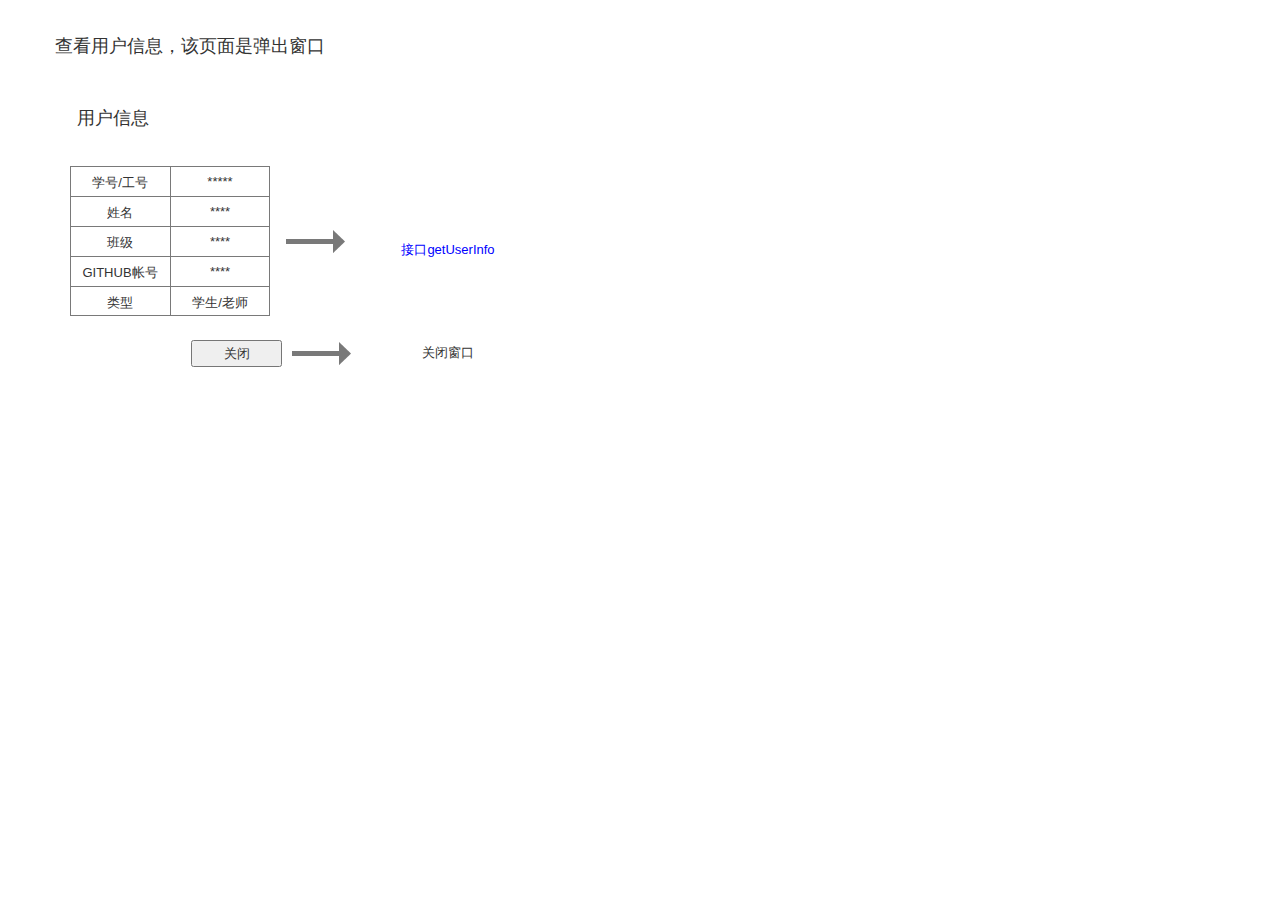
<file: demo2/用户信息.html>
﻿<!DOCTYPE html>
<html>
  <head>
    <title>用户信息</title>
    <meta http-equiv="X-UA-Compatible" content="IE=edge"/>
    <meta http-equiv="content-type" content="text/html; charset=utf-8"/>
    <meta name="apple-mobile-web-app-capable" content="yes"/>
    <link href="resources/css/jquery-ui-themes.css" type="text/css" rel="stylesheet"/>
    <link href="resources/css/axure_rp_page.css" type="text/css" rel="stylesheet"/>
    <link href="data/styles.css" type="text/css" rel="stylesheet"/>
    <link href="files/用户信息/styles.css" type="text/css" rel="stylesheet"/>
    <script src="resources/scripts/jquery-1.7.1.min.js"></script>
    <script src="resources/scripts/jquery-ui-1.8.10.custom.min.js"></script>
    <script src="resources/scripts/prototypePre.js"></script>
    <script src="data/document.js"></script>
    <script src="resources/scripts/prototypePost.js"></script>
    <script src="files/用户信息/data.js"></script>
    <script type="text/javascript">
      $axure.utils.getTransparentGifPath = function() { return 'resources/images/transparent.gif'; };
      $axure.utils.getOtherPath = function() { return 'resources/Other.html'; };
      $axure.utils.getReloadPath = function() { return 'resources/reload.html'; };
    </script>
  </head>
  <body>
    <div id="base" class="">

      <!-- Unnamed (矩形) -->
      <div id="u421" class="ax_default box_1">
        <img id="u421_img" class="img " src="images/用户信息/u421.png"/>
        <div id="u421_text" class="text ">
          <p><span>查看用户信息，该页面是弹出窗口</span></p>
        </div>
      </div>

      <!-- Unnamed (矩形) -->
      <div id="u422" class="ax_default box_1">
        <img id="u422_img" class="img " src="images/用户信息/u422.png"/>
        <div id="u422_text" class="text ">
          <p><span>用户信息</span></p>
        </div>
      </div>

      <!-- Unnamed (表格) -->
      <div id="u423" class="ax_default">

        <!-- Unnamed (单元格) -->
        <div id="u424" class="ax_default table_cell">
          <img id="u424_img" class="img " src="images/index/u11.png"/>
          <div id="u424_text" class="text ">
            <p><span>学号/工号</span></p>
          </div>
        </div>

        <!-- Unnamed (单元格) -->
        <div id="u425" class="ax_default table_cell">
          <img id="u425_img" class="img " src="images/用户信息/u425.png"/>
          <div id="u425_text" class="text ">
            <p><span>*****</span></p>
          </div>
        </div>

        <!-- Unnamed (单元格) -->
        <div id="u426" class="ax_default table_cell">
          <img id="u426_img" class="img " src="images/index/u11.png"/>
          <div id="u426_text" class="text ">
            <p><span>姓名</span></p>
          </div>
        </div>

        <!-- Unnamed (单元格) -->
        <div id="u427" class="ax_default table_cell">
          <img id="u427_img" class="img " src="images/用户信息/u425.png"/>
          <div id="u427_text" class="text ">
            <p><span>****</span></p>
          </div>
        </div>

        <!-- Unnamed (单元格) -->
        <div id="u428" class="ax_default table_cell">
          <img id="u428_img" class="img " src="images/index/u11.png"/>
          <div id="u428_text" class="text ">
            <p><span>班级</span></p>
          </div>
        </div>

        <!-- Unnamed (单元格) -->
        <div id="u429" class="ax_default table_cell">
          <img id="u429_img" class="img " src="images/用户信息/u425.png"/>
          <div id="u429_text" class="text ">
            <p><span>****</span></p>
          </div>
        </div>

        <!-- Unnamed (单元格) -->
        <div id="u430" class="ax_default table_cell">
          <img id="u430_img" class="img " src="images/index/u11.png"/>
          <div id="u430_text" class="text ">
            <p><span>GITHUB帐号</span></p>
          </div>
        </div>

        <!-- Unnamed (单元格) -->
        <div id="u431" class="ax_default table_cell">
          <img id="u431_img" class="img " src="images/用户信息/u425.png"/>
          <div id="u431_text" class="text ">
            <p><span>****</span></p>
          </div>
        </div>

        <!-- Unnamed (单元格) -->
        <div id="u432" class="ax_default table_cell">
          <img id="u432_img" class="img " src="images/index/u26.png"/>
          <div id="u432_text" class="text ">
            <p><span>类型</span></p>
          </div>
        </div>

        <!-- Unnamed (单元格) -->
        <div id="u433" class="ax_default table_cell">
          <img id="u433_img" class="img " src="images/用户信息/u433.png"/>
          <div id="u433_text" class="text ">
            <p><span>学生/老师</span></p>
          </div>
        </div>
      </div>

      <!-- Unnamed (提交按钮) -->
      <div id="u434" class="ax_default html_button">
        <input id="u434_input" type="submit" value="关闭"/>
      </div>

      <!-- Unnamed (水平线) -->
      <div id="u435" class="ax_default arrow">
        <img id="u435_img" class="img " src="images/用户信息/u435.png"/>
      </div>

      <!-- Unnamed (水平线) -->
      <div id="u436" class="ax_default arrow">
        <img id="u436_img" class="img " src="images/用户信息/u435.png"/>
      </div>

      <!-- Unnamed (矩形) -->
      <div id="u437" class="ax_default box_1">
        <img id="u437_img" class="img " src="images/用户信息/u437.png"/>
        <div id="u437_text" class="text ">
          <p><span>关闭窗口</span></p>
        </div>
      </div>

      <!-- Unnamed (矩形) -->
      <div id="u438" class="ax_default box_1">
        <img id="u438_img" class="img " src="images/用户信息/u437.png"/>
        <div id="u438_text" class="text ">
          <p><a id="u439" class="link"><span>接口getUserInfo</span></a></p>
        </div>
      </div>
    </div>
  </body>
</html>
</file>
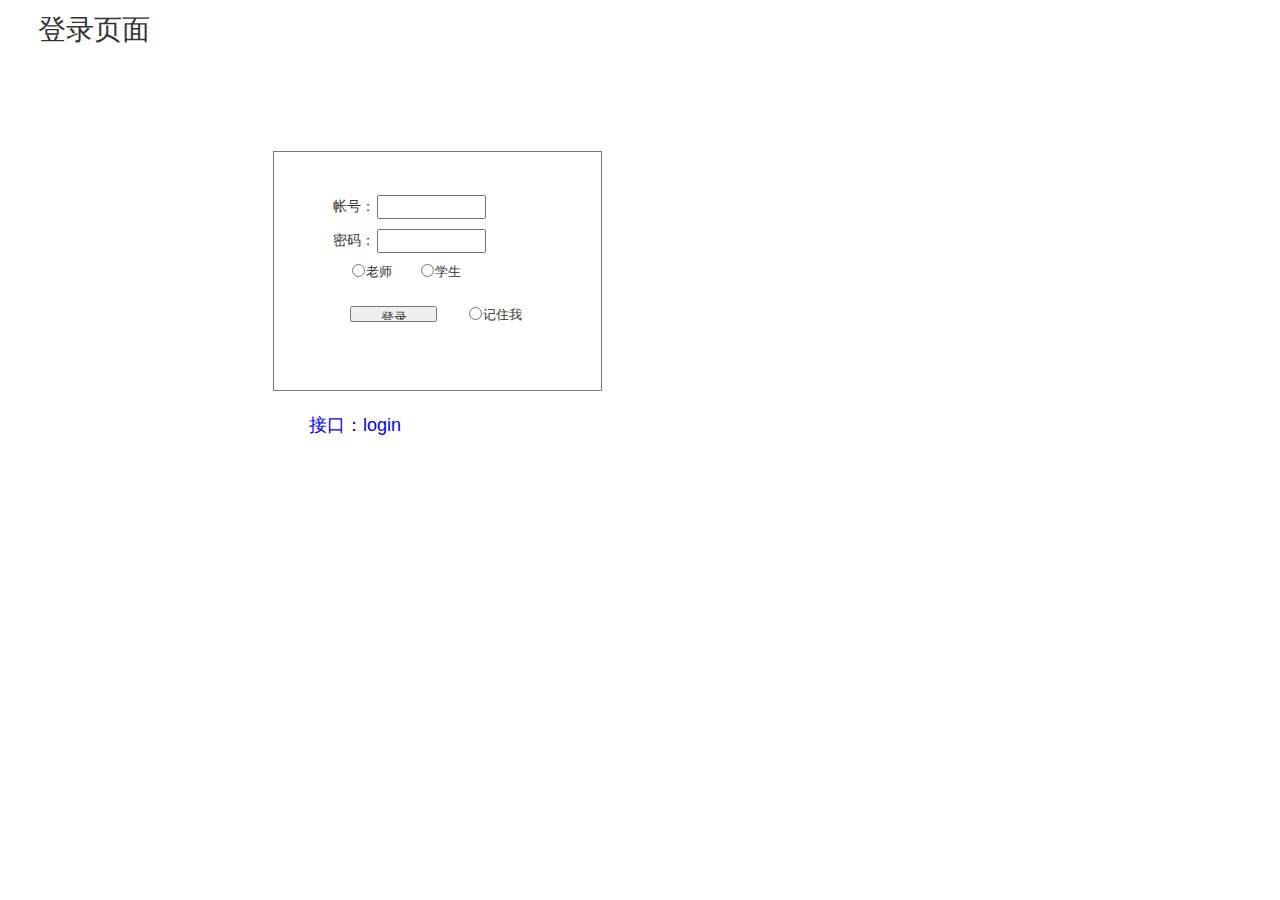
<file: demo2/登录.html>
﻿<!DOCTYPE html>
<html>
  <head>
    <title>登录</title>
    <meta http-equiv="X-UA-Compatible" content="IE=edge"/>
    <meta http-equiv="content-type" content="text/html; charset=utf-8"/>
    <meta name="apple-mobile-web-app-capable" content="yes"/>
    <link href="resources/css/jquery-ui-themes.css" type="text/css" rel="stylesheet"/>
    <link href="resources/css/axure_rp_page.css" type="text/css" rel="stylesheet"/>
    <link href="data/styles.css" type="text/css" rel="stylesheet"/>
    <link href="files/登录/styles.css" type="text/css" rel="stylesheet"/>
    <script src="resources/scripts/jquery-1.7.1.min.js"></script>
    <script src="resources/scripts/jquery-ui-1.8.10.custom.min.js"></script>
    <script src="resources/scripts/prototypePre.js"></script>
    <script src="data/document.js"></script>
    <script src="resources/scripts/prototypePost.js"></script>
    <script src="files/登录/data.js"></script>
    <script type="text/javascript">
      $axure.utils.getTransparentGifPath = function() { return 'resources/images/transparent.gif'; };
      $axure.utils.getOtherPath = function() { return 'resources/Other.html'; };
      $axure.utils.getReloadPath = function() { return 'resources/reload.html'; };
    </script>
  </head>
  <body>
    <div id="base" class="">

      <!-- Unnamed (矩形) -->
      <div id="u247" class="ax_default box_1">
        <img id="u247_img" class="img " src="images/登录/u247.png"/>
        <div id="u247_text" class="text ">
          <p><span>登录页面</span></p>
        </div>
      </div>

      <!-- Unnamed (矩形) -->
      <div id="u248" class="ax_default box_1">
        <div id="u248_div" class=""></div>
      </div>

      <!-- Unnamed (矩形) -->
      <div id="u249" class="ax_default label">
        <div id="u249_div" class=""></div>
        <div id="u249_text" class="text ">
          <p><span>帐号：</span></p>
        </div>
      </div>

      <!-- Unnamed (矩形) -->
      <div id="u250" class="ax_default label">
        <div id="u250_div" class=""></div>
        <div id="u250_text" class="text ">
          <p><span>密码：</span></p>
        </div>
      </div>

      <!-- Unnamed (文本框) -->
      <div id="u251" class="ax_default text_field">
        <input id="u251_input" type="text" value=""/>
      </div>

      <!-- Unnamed (文本框) -->
      <div id="u252" class="ax_default text_field">
        <input id="u252_input" type="text" value=""/>
      </div>

      <!-- Unnamed (组 合) -->
      <div id="u253" class="ax_default" data-left="350" data-top="263" data-width="169" data-height="16">

        <!-- Unnamed (单选按钮) -->
        <div id="u254" class="ax_default radio_button">
          <label for="u254_input" style="position: absolute; left: 0px;">
            <div id="u254_text" class="text ">
              <p><span>老师</span></p>
            </div>
          </label>
          <input id="u254_input" type="radio" value="radio" name="u254"/>
        </div>

        <!-- Unnamed (单选按钮) -->
        <div id="u255" class="ax_default radio_button">
          <label for="u255_input" style="position: absolute; left: 0px;">
            <div id="u255_text" class="text ">
              <p><span>学生</span></p>
            </div>
          </label>
          <input id="u255_input" type="radio" value="radio" name="u255"/>
        </div>
      </div>

      <!-- Unnamed (提交按钮) -->
      <div id="u256" class="ax_default html_button">
        <input id="u256_input" type="submit" value="登录"/>
      </div>

      <!-- Unnamed (单选按钮) -->
      <div id="u257" class="ax_default radio_button">
        <label for="u257_input" style="position: absolute; left: 0px;">
          <div id="u257_text" class="text ">
            <p><span>记住我</span></p>
          </div>
        </label>
        <input id="u257_input" type="radio" value="radio" name="u257"/>
      </div>

      <!-- Unnamed (矩形) -->
      <div id="u258" class="ax_default box_1">
        <img id="u258_img" class="img " src="images/登录/u258.png"/>
        <div id="u258_text" class="text ">
          <p><a id="u259" class="link"><span>接口：login</span></a></p>
        </div>
      </div>
    </div>
  </body>
</html>
</file>
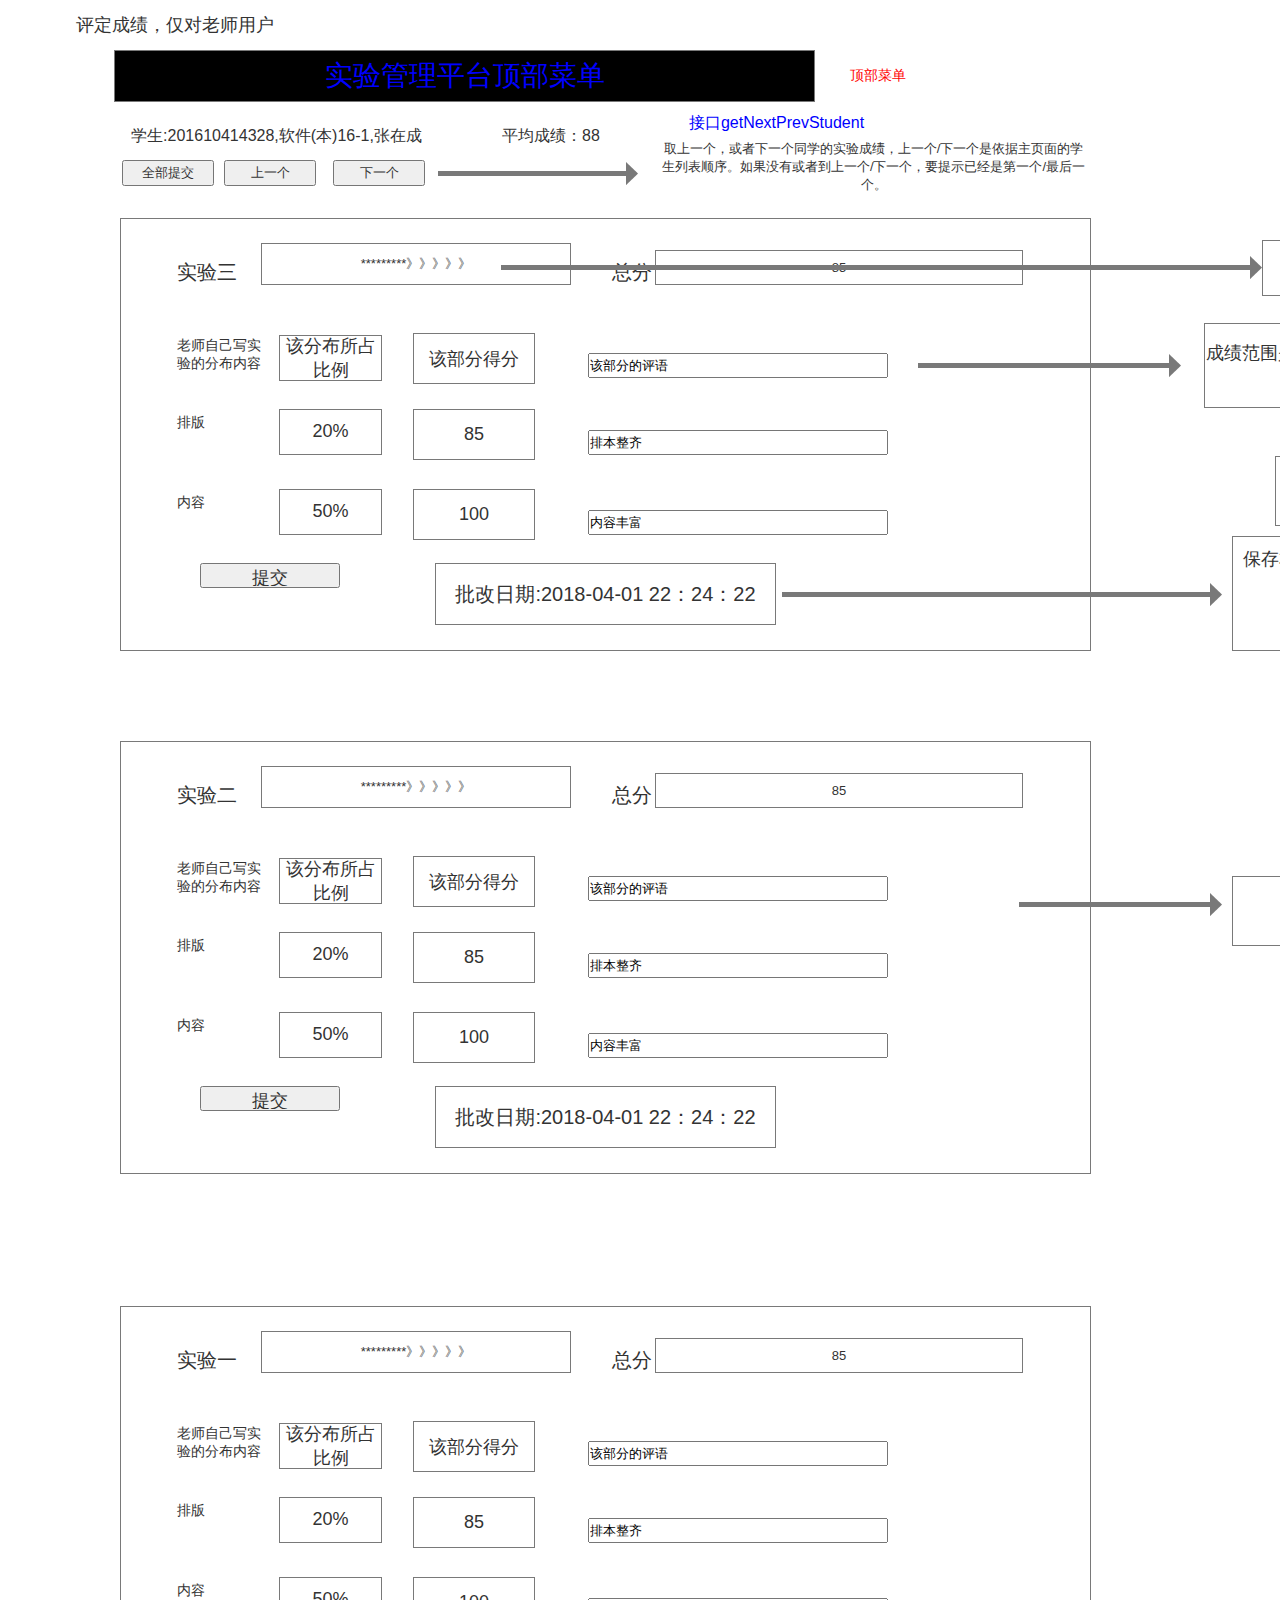
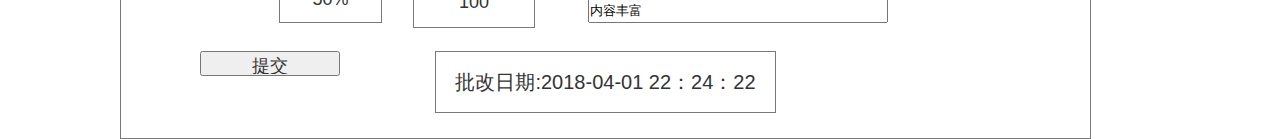
<file: demo2/评定成绩.html>
﻿<!DOCTYPE html>
<html>
  <head>
    <title>评定成绩</title>
    <meta http-equiv="X-UA-Compatible" content="IE=edge"/>
    <meta http-equiv="content-type" content="text/html; charset=utf-8"/>
    <meta name="apple-mobile-web-app-capable" content="yes"/>
    <link href="resources/css/jquery-ui-themes.css" type="text/css" rel="stylesheet"/>
    <link href="resources/css/axure_rp_page.css" type="text/css" rel="stylesheet"/>
    <link href="data/styles.css" type="text/css" rel="stylesheet"/>
    <link href="files/评定成绩/styles.css" type="text/css" rel="stylesheet"/>
    <script src="resources/scripts/jquery-1.7.1.min.js"></script>
    <script src="resources/scripts/jquery-ui-1.8.10.custom.min.js"></script>
    <script src="resources/scripts/prototypePre.js"></script>
    <script src="data/document.js"></script>
    <script src="resources/scripts/prototypePost.js"></script>
    <script src="files/评定成绩/data.js"></script>
    <script type="text/javascript">
      $axure.utils.getTransparentGifPath = function() { return 'resources/images/transparent.gif'; };
      $axure.utils.getOtherPath = function() { return 'resources/Other.html'; };
      $axure.utils.getReloadPath = function() { return 'resources/reload.html'; };
    </script>
  </head>
  <body>
    <div id="base" class="">

      <!-- Unnamed (矩形) -->
      <div id="u133" class="ax_default box_1">
        <img id="u133_img" class="img " src="images/评定成绩/u133.png"/>
        <div id="u133_text" class="text ">
          <p><span>评定成绩，仅对老师用户</span></p>
        </div>
      </div>

      <!-- Unnamed (矩形) -->
      <div id="u134" class="ax_default box_1">
        <div id="u134_div" class=""></div>
        <div id="u134_text" class="text ">
          <p><a id="u135" class="link"><span>实验管理平台顶部菜单</span></a></p>
        </div>
      </div>

      <!-- Unnamed (矩形) -->
      <div id="u136" class="ax_default box_1">
        <div id="u136_div" class=""></div>
        <div id="u136_text" class="text ">
          <p><span>顶部菜单</span></p>
        </div>
      </div>

      <!-- Unnamed (矩形) -->
      <div id="u137" class="ax_default box_1">
        <img id="u137_img" class="img " src="images/评定成绩/u137.png"/>
        <div id="u137_text" class="text ">
          <p><span>学生:201610414328,软件(本)16-1,张在成</span></p>
        </div>
      </div>

      <!-- Unnamed (矩形) -->
      <div id="u138" class="ax_default box_1">
        <img id="u138_img" class="img " src="images/评定成绩/u138.png"/>
        <div id="u138_text" class="text ">
          <p><span>平均成绩：88</span></p>
        </div>
      </div>

      <!-- Unnamed (提交按钮) -->
      <div id="u139" class="ax_default html_button">
        <input id="u139_input" type="submit" value="全部提交"/>
      </div>

      <!-- Unnamed (提交按钮) -->
      <div id="u140" class="ax_default html_button">
        <input id="u140_input" type="submit" value="上一个"/>
      </div>

      <!-- Unnamed (提交按钮) -->
      <div id="u141" class="ax_default html_button">
        <input id="u141_input" type="submit" value="下一个"/>
      </div>

      <!-- Unnamed (水平线) -->
      <div id="u142" class="ax_default arrow">
        <img id="u142_img" class="img " src="images/评定成绩/u142.png"/>
      </div>

      <!-- Unnamed (矩形) -->
      <div id="u143" class="ax_default box_1">
        <img id="u143_img" class="img " src="images/评定成绩/u143.png"/>
        <div id="u143_text" class="text ">
          <p><a id="u144" class="link"><span>接口getNextPrevStudent</span></a></p>
        </div>
      </div>

      <!-- Unnamed (矩形) -->
      <div id="u145" class="ax_default box_1">
        <div id="u145_div" class=""></div>
        <div id="u145_text" class="text ">
          <p><span>取上一个，或者下一个同学的实验成绩，上一个/下一个是依据主页面的学生列表顺序。如果没有或者到上一个/下一个，要提示已经是第一个/最后一个。</span></p>
        </div>
      </div>

      <!-- Unnamed (矩形) -->
      <div id="u146" class="ax_default box_1">
        <div id="u146_div" class=""></div>
      </div>

      <!-- Unnamed (矩形) -->
      <div id="u147" class="ax_default label">
        <div id="u147_div" class=""></div>
        <div id="u147_text" class="text ">
          <p><span>实验三</span></p>
        </div>
      </div>

      <!-- Unnamed (矩形) -->
      <div id="u148" class="ax_default box_1">
        <div id="u148_div" class=""></div>
        <div id="u148_text" class="text ">
          <p><span>*********》》》》》</span></p>
        </div>
      </div>

      <!-- Unnamed (矩形) -->
      <div id="u149" class="ax_default box_1">
        <div id="u149_div" class=""></div>
        <div id="u149_text" class="text ">
          <p><span>85</span></p>
        </div>
      </div>

      <!-- Unnamed (矩形) -->
      <div id="u150" class="ax_default label">
        <div id="u150_div" class=""></div>
        <div id="u150_text" class="text ">
          <p><span>总分</span></p><p><span><br></span></p>
        </div>
      </div>

      <!-- Unnamed (矩形) -->
      <div id="u151" class="ax_default label">
        <div id="u151_div" class=""></div>
        <div id="u151_text" class="text ">
          <p><span>老师自己写实验的分布内容</span></p>
        </div>
      </div>

      <!-- Unnamed (矩形) -->
      <div id="u152" class="ax_default box_1">
        <div id="u152_div" class=""></div>
        <div id="u152_text" class="text ">
          <p><span>该分布所占比例</span></p>
        </div>
      </div>

      <!-- Unnamed (矩形) -->
      <div id="u153" class="ax_default box_1">
        <div id="u153_div" class=""></div>
        <div id="u153_text" class="text ">
          <p><span>该部分得分</span></p>
        </div>
      </div>

      <!-- Unnamed (文本框) -->
      <div id="u154" class="ax_default text_field">
        <input id="u154_input" type="text" value="该部分的评语"/>
      </div>

      <!-- Unnamed (矩形) -->
      <div id="u155" class="ax_default label">
        <div id="u155_div" class=""></div>
        <div id="u155_text" class="text ">
          <p><span>排版</span></p>
        </div>
      </div>

      <!-- Unnamed (矩形) -->
      <div id="u156" class="ax_default box_1">
        <div id="u156_div" class=""></div>
        <div id="u156_text" class="text ">
          <p><span>20%</span></p>
        </div>
      </div>

      <!-- Unnamed (矩形) -->
      <div id="u157" class="ax_default box_1">
        <div id="u157_div" class=""></div>
        <div id="u157_text" class="text ">
          <p><span>85</span></p>
        </div>
      </div>

      <!-- Unnamed (文本框) -->
      <div id="u158" class="ax_default text_field">
        <input id="u158_input" type="text" value="排本整齐"/>
      </div>

      <!-- Unnamed (矩形) -->
      <div id="u159" class="ax_default label">
        <div id="u159_div" class=""></div>
        <div id="u159_text" class="text ">
          <p><span>内容</span></p>
        </div>
      </div>

      <!-- Unnamed (矩形) -->
      <div id="u160" class="ax_default box_1">
        <div id="u160_div" class=""></div>
        <div id="u160_text" class="text ">
          <p><span>50%</span></p>
        </div>
      </div>

      <!-- Unnamed (矩形) -->
      <div id="u161" class="ax_default box_1">
        <div id="u161_div" class=""></div>
        <div id="u161_text" class="text ">
          <p><span>100</span></p>
        </div>
      </div>

      <!-- Unnamed (文本框) -->
      <div id="u162" class="ax_default text_field">
        <input id="u162_input" type="text" value="内容丰富"/>
      </div>

      <!-- Unnamed (提交按钮) -->
      <div id="u163" class="ax_default html_button">
        <input id="u163_input" type="submit" value="提交"/>
      </div>

      <!-- Unnamed (矩形) -->
      <div id="u164" class="ax_default box_1">
        <div id="u164_div" class=""></div>
        <div id="u164_text" class="text ">
          <p><span>批改日期:2018-04-01 22：24：22</span></p>
        </div>
      </div>

      <!-- Unnamed (矩形) -->
      <div id="u165" class="ax_default box_1">
        <div id="u165_div" class=""></div>
      </div>

      <!-- Unnamed (矩形) -->
      <div id="u166" class="ax_default label">
        <div id="u166_div" class=""></div>
        <div id="u166_text" class="text ">
          <p><span>实验二</span></p>
        </div>
      </div>

      <!-- Unnamed (矩形) -->
      <div id="u167" class="ax_default box_1">
        <div id="u167_div" class=""></div>
        <div id="u167_text" class="text ">
          <p><span>*********》》》》》</span></p>
        </div>
      </div>

      <!-- Unnamed (矩形) -->
      <div id="u168" class="ax_default box_1">
        <div id="u168_div" class=""></div>
        <div id="u168_text" class="text ">
          <p><span>85</span></p>
        </div>
      </div>

      <!-- Unnamed (矩形) -->
      <div id="u169" class="ax_default label">
        <div id="u169_div" class=""></div>
        <div id="u169_text" class="text ">
          <p><span>总分</span></p><p><span><br></span></p>
        </div>
      </div>

      <!-- Unnamed (矩形) -->
      <div id="u170" class="ax_default label">
        <div id="u170_div" class=""></div>
        <div id="u170_text" class="text ">
          <p><span>老师自己写实验的分布内容</span></p>
        </div>
      </div>

      <!-- Unnamed (矩形) -->
      <div id="u171" class="ax_default box_1">
        <div id="u171_div" class=""></div>
        <div id="u171_text" class="text ">
          <p><span>该分布所占比例</span></p>
        </div>
      </div>

      <!-- Unnamed (矩形) -->
      <div id="u172" class="ax_default box_1">
        <div id="u172_div" class=""></div>
        <div id="u172_text" class="text ">
          <p><span>该部分得分</span></p>
        </div>
      </div>

      <!-- Unnamed (文本框) -->
      <div id="u173" class="ax_default text_field">
        <input id="u173_input" type="text" value="该部分的评语"/>
      </div>

      <!-- Unnamed (矩形) -->
      <div id="u174" class="ax_default label">
        <div id="u174_div" class=""></div>
        <div id="u174_text" class="text ">
          <p><span>排版</span></p>
        </div>
      </div>

      <!-- Unnamed (矩形) -->
      <div id="u175" class="ax_default box_1">
        <div id="u175_div" class=""></div>
        <div id="u175_text" class="text ">
          <p><span>20%</span></p>
        </div>
      </div>

      <!-- Unnamed (矩形) -->
      <div id="u176" class="ax_default box_1">
        <div id="u176_div" class=""></div>
        <div id="u176_text" class="text ">
          <p><span>85</span></p>
        </div>
      </div>

      <!-- Unnamed (文本框) -->
      <div id="u177" class="ax_default text_field">
        <input id="u177_input" type="text" value="排本整齐"/>
      </div>

      <!-- Unnamed (矩形) -->
      <div id="u178" class="ax_default label">
        <div id="u178_div" class=""></div>
        <div id="u178_text" class="text ">
          <p><span>内容</span></p>
        </div>
      </div>

      <!-- Unnamed (矩形) -->
      <div id="u179" class="ax_default box_1">
        <div id="u179_div" class=""></div>
        <div id="u179_text" class="text ">
          <p><span>50%</span></p>
        </div>
      </div>

      <!-- Unnamed (矩形) -->
      <div id="u180" class="ax_default box_1">
        <div id="u180_div" class=""></div>
        <div id="u180_text" class="text ">
          <p><span>100</span></p>
        </div>
      </div>

      <!-- Unnamed (文本框) -->
      <div id="u181" class="ax_default text_field">
        <input id="u181_input" type="text" value="内容丰富"/>
      </div>

      <!-- Unnamed (提交按钮) -->
      <div id="u182" class="ax_default html_button">
        <input id="u182_input" type="submit" value="提交"/>
      </div>

      <!-- Unnamed (矩形) -->
      <div id="u183" class="ax_default box_1">
        <div id="u183_div" class=""></div>
        <div id="u183_text" class="text ">
          <p><span>批改日期:2018-04-01 22：24：22</span></p>
        </div>
      </div>

      <!-- Unnamed (矩形) -->
      <div id="u184" class="ax_default box_1">
        <div id="u184_div" class=""></div>
      </div>

      <!-- Unnamed (矩形) -->
      <div id="u185" class="ax_default label">
        <div id="u185_div" class=""></div>
        <div id="u185_text" class="text ">
          <p><span>实验一</span></p>
        </div>
      </div>

      <!-- Unnamed (矩形) -->
      <div id="u186" class="ax_default box_1">
        <div id="u186_div" class=""></div>
        <div id="u186_text" class="text ">
          <p><span>*********》》》》》</span></p>
        </div>
      </div>

      <!-- Unnamed (矩形) -->
      <div id="u187" class="ax_default box_1">
        <div id="u187_div" class=""></div>
        <div id="u187_text" class="text ">
          <p><span>85</span></p>
        </div>
      </div>

      <!-- Unnamed (矩形) -->
      <div id="u188" class="ax_default label">
        <div id="u188_div" class=""></div>
        <div id="u188_text" class="text ">
          <p><span>总分</span></p><p><span><br></span></p>
        </div>
      </div>

      <!-- Unnamed (矩形) -->
      <div id="u189" class="ax_default label">
        <div id="u189_div" class=""></div>
        <div id="u189_text" class="text ">
          <p><span>老师自己写实验的分布内容</span></p>
        </div>
      </div>

      <!-- Unnamed (矩形) -->
      <div id="u190" class="ax_default box_1">
        <div id="u190_div" class=""></div>
        <div id="u190_text" class="text ">
          <p><span>该分布所占比例</span></p>
        </div>
      </div>

      <!-- Unnamed (矩形) -->
      <div id="u191" class="ax_default box_1">
        <div id="u191_div" class=""></div>
        <div id="u191_text" class="text ">
          <p><span>该部分得分</span></p>
        </div>
      </div>

      <!-- Unnamed (文本框) -->
      <div id="u192" class="ax_default text_field">
        <input id="u192_input" type="text" value="该部分的评语"/>
      </div>

      <!-- Unnamed (矩形) -->
      <div id="u193" class="ax_default label">
        <div id="u193_div" class=""></div>
        <div id="u193_text" class="text ">
          <p><span>排版</span></p>
        </div>
      </div>

      <!-- Unnamed (矩形) -->
      <div id="u194" class="ax_default box_1">
        <div id="u194_div" class=""></div>
        <div id="u194_text" class="text ">
          <p><span>20%</span></p>
        </div>
      </div>

      <!-- Unnamed (矩形) -->
      <div id="u195" class="ax_default box_1">
        <div id="u195_div" class=""></div>
        <div id="u195_text" class="text ">
          <p><span>85</span></p>
        </div>
      </div>

      <!-- Unnamed (文本框) -->
      <div id="u196" class="ax_default text_field">
        <input id="u196_input" type="text" value="排本整齐"/>
      </div>

      <!-- Unnamed (矩形) -->
      <div id="u197" class="ax_default label">
        <div id="u197_div" class=""></div>
        <div id="u197_text" class="text ">
          <p><span>内容</span></p>
        </div>
      </div>

      <!-- Unnamed (矩形) -->
      <div id="u198" class="ax_default box_1">
        <div id="u198_div" class=""></div>
        <div id="u198_text" class="text ">
          <p><span>50%</span></p>
        </div>
      </div>

      <!-- Unnamed (矩形) -->
      <div id="u199" class="ax_default box_1">
        <div id="u199_div" class=""></div>
        <div id="u199_text" class="text ">
          <p><span>100</span></p>
        </div>
      </div>

      <!-- Unnamed (文本框) -->
      <div id="u200" class="ax_default text_field">
        <input id="u200_input" type="text" value="内容丰富"/>
      </div>

      <!-- Unnamed (提交按钮) -->
      <div id="u201" class="ax_default html_button">
        <input id="u201_input" type="submit" value="提交"/>
      </div>

      <!-- Unnamed (矩形) -->
      <div id="u202" class="ax_default box_1">
        <div id="u202_div" class=""></div>
        <div id="u202_text" class="text ">
          <p><span>批改日期:2018-04-01 22：24：22</span></p>
        </div>
      </div>

      <!-- Unnamed (水平线) -->
      <div id="u203" class="ax_default arrow">
        <img id="u203_img" class="img " src="images/评定成绩/u203.png"/>
      </div>

      <!-- Unnamed (矩形) -->
      <div id="u204" class="ax_default box_1">
        <div id="u204_div" class=""></div>
        <div id="u204_text" class="text ">
          <p><span>https://github.com/GitHub用户名/is_analysis/tree/master/test2</span></p>
        </div>
      </div>

      <!-- Unnamed (水平线) -->
      <div id="u205" class="ax_default arrow">
        <img id="u205_img" class="img " src="images/评定成绩/u205.png"/>
      </div>

      <!-- Unnamed (矩形) -->
      <div id="u206" class="ax_default box_1">
        <div id="u206_div" class=""></div>
        <div id="u206_text" class="text ">
          <p><span>成绩范围是0-100，如果越界或者输入了非数字，必须提示错误。</span></p>
        </div>
      </div>

      <!-- Unnamed (水平线) -->
      <div id="u207" class="ax_default arrow">
        <img id="u207_img" class="img " src="images/评定成绩/u207.png"/>
      </div>

      <!-- Unnamed (矩形) -->
      <div id="u208" class="ax_default box_1">
        <div id="u208_div" class=""></div>
        <div id="u208_text" class="text ">
          <p><span>保存本实验成绩，保存成功之后，就显示 批改日期。</span></p><p><span><br></span></p><p><span>如果没有批改，批改日期不显示。</span></p>
        </div>
      </div>

      <!-- Unnamed (矩形) -->
      <div id="u209" class="ax_default box_1">
        <div id="u209_div" class=""></div>
        <div id="u209_text" class="text ">
          <p><a id="u210" class="link"><span>接口:serOnerStudentResults</span></a></p>
        </div>
      </div>

      <!-- Unnamed (水平线) -->
      <div id="u211" class="ax_default arrow">
        <img id="u211_img" class="img " src="images/评定成绩/u211.png"/>
      </div>

      <!-- Unnamed (矩形) -->
      <div id="u212" class="ax_default box_1">
        <div id="u212_div" class=""></div>
        <div id="u212_text" class="text ">
          <p><a id="u213" class="link"><span>接口:getOneStudentResults</span></a></p>
        </div>
      </div>
    </div>
  </body>
</html>
</file>
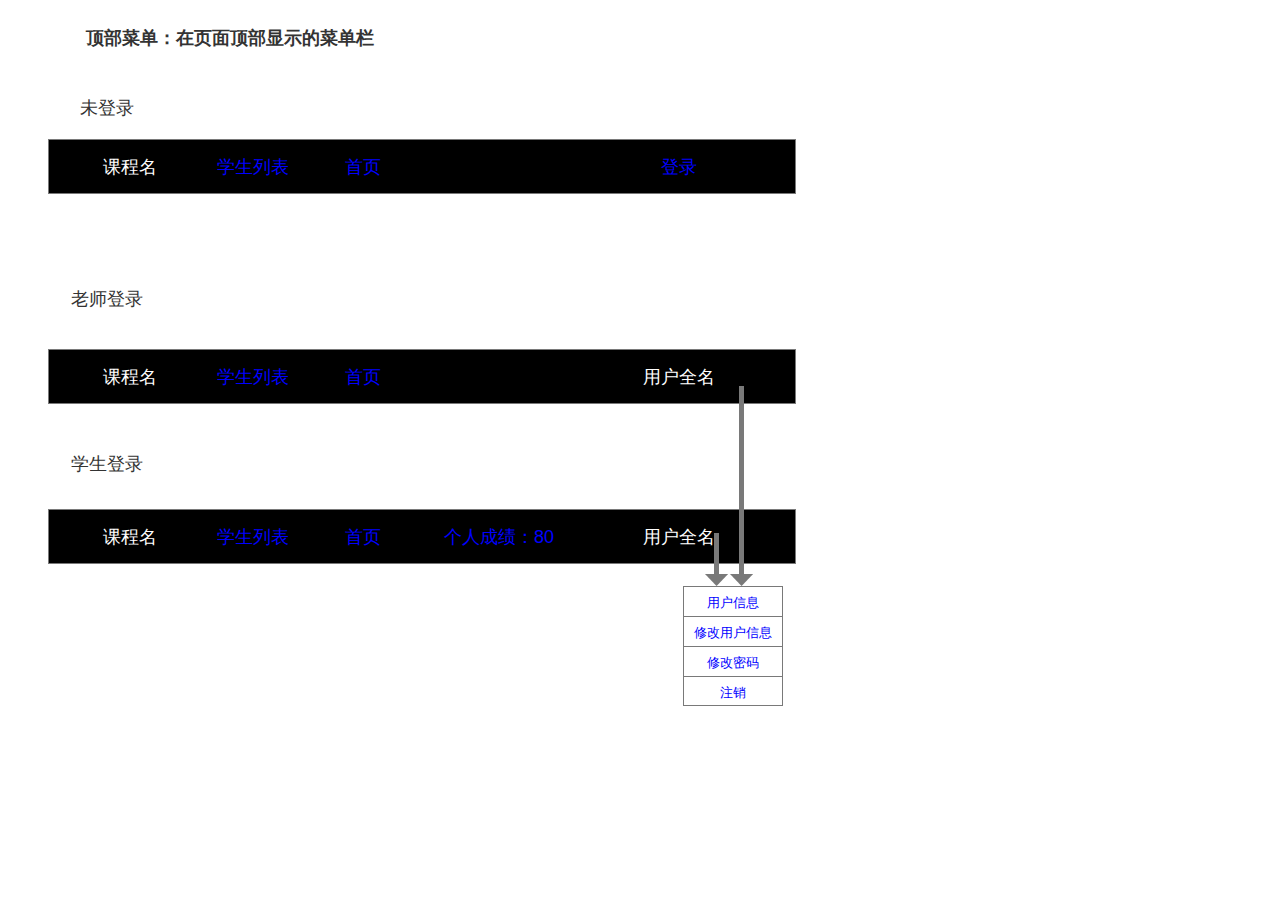
<file: demo2/顶部菜单.html>
﻿<!DOCTYPE html>
<html>
  <head>
    <title>顶部菜单</title>
    <meta http-equiv="X-UA-Compatible" content="IE=edge"/>
    <meta http-equiv="content-type" content="text/html; charset=utf-8"/>
    <meta name="apple-mobile-web-app-capable" content="yes"/>
    <link href="resources/css/jquery-ui-themes.css" type="text/css" rel="stylesheet"/>
    <link href="resources/css/axure_rp_page.css" type="text/css" rel="stylesheet"/>
    <link href="data/styles.css" type="text/css" rel="stylesheet"/>
    <link href="files/顶部菜单/styles.css" type="text/css" rel="stylesheet"/>
    <script src="resources/scripts/jquery-1.7.1.min.js"></script>
    <script src="resources/scripts/jquery-ui-1.8.10.custom.min.js"></script>
    <script src="resources/scripts/prototypePre.js"></script>
    <script src="data/document.js"></script>
    <script src="resources/scripts/prototypePost.js"></script>
    <script src="files/顶部菜单/data.js"></script>
    <script type="text/javascript">
      $axure.utils.getTransparentGifPath = function() { return 'resources/images/transparent.gif'; };
      $axure.utils.getOtherPath = function() { return 'resources/Other.html'; };
      $axure.utils.getReloadPath = function() { return 'resources/reload.html'; };
    </script>
  </head>
  <body>
    <div id="base" class="">

      <!-- Unnamed (矩形) -->
      <div id="u93" class="ax_default box_1">
        <div id="u93_div" class=""></div>
        <div id="u93_text" class="text ">
          <p><span>顶部菜单：在页面顶部显示的菜单栏</span></p>
        </div>
      </div>

      <!-- Unnamed (矩形) -->
      <div id="u94" class="ax_default box_1">
        <div id="u94_div" class=""></div>
        <div id="u94_text" class="text ">
          <p><span>未登录</span></p>
        </div>
      </div>

      <!-- Unnamed (矩形) -->
      <div id="u95" class="ax_default box_1">
        <div id="u95_div" class=""></div>
        <div id="u95_text" class="text ">
          <p><span>老师登录</span></p>
        </div>
      </div>

      <!-- Unnamed (矩形) -->
      <div id="u96" class="ax_default box_1">
        <div id="u96_div" class=""></div>
        <div id="u96_text" class="text ">
          <p><span>学生登录</span></p>
        </div>
      </div>

      <!-- Unnamed (矩形) -->
      <div id="u97" class="ax_default box_1">
        <div id="u97_div" class=""></div>
      </div>

      <!-- Unnamed (矩形) -->
      <div id="u98" class="ax_default box_1">
        <div id="u98_div" class=""></div>
      </div>

      <!-- Unnamed (矩形) -->
      <div id="u99" class="ax_default box_1">
        <div id="u99_div" class=""></div>
      </div>

      <!-- Unnamed (矩形) -->
      <div id="u100" class="ax_default box_1">
        <img id="u100_img" class="img " src="images/顶部菜单/u100.png"/>
        <div id="u100_text" class="text ">
          <p><span>课程名</span></p>
        </div>
      </div>

      <!-- Unnamed (矩形) -->
      <div id="u101" class="ax_default box_1">
        <img id="u101_img" class="img " src="images/顶部菜单/u100.png"/>
        <div id="u101_text" class="text ">
          <p><span>课程名</span></p>
        </div>
      </div>

      <!-- Unnamed (矩形) -->
      <div id="u102" class="ax_default box_1">
        <img id="u102_img" class="img " src="images/顶部菜单/u100.png"/>
        <div id="u102_text" class="text ">
          <p><span>课程名</span></p>
        </div>
      </div>

      <!-- Unnamed (矩形) -->
      <div id="u103" class="ax_default box_1">
        <img id="u103_img" class="img " src="images/顶部菜单/u100.png"/>
        <div id="u103_text" class="text ">
          <p><a id="u104" class="link"><span>学生列表</span></a></p>
        </div>
      </div>

      <!-- Unnamed (矩形) -->
      <div id="u105" class="ax_default box_1">
        <img id="u105_img" class="img " src="images/顶部菜单/u100.png"/>
        <div id="u105_text" class="text ">
          <p><a id="u106" class="link"><span>学生列表</span></a></p>
        </div>
      </div>

      <!-- Unnamed (矩形) -->
      <div id="u107" class="ax_default box_1">
        <img id="u107_img" class="img " src="images/顶部菜单/u100.png"/>
        <div id="u107_text" class="text ">
          <p><span>用户全名</span></p>
        </div>
      </div>

      <!-- Unnamed (矩形) -->
      <div id="u108" class="ax_default box_1">
        <img id="u108_img" class="img " src="images/顶部菜单/u100.png"/>
        <div id="u108_text" class="text ">
          <p><span>用户全名</span></p>
        </div>
      </div>

      <!-- Unnamed (矩形) -->
      <div id="u109" class="ax_default box_1">
        <img id="u109_img" class="img " src="images/顶部菜单/u109.png"/>
        <div id="u109_text" class="text ">
          <p><a id="u110" class="link"><span>个人成绩：80</span></a></p>
        </div>
      </div>

      <!-- Unnamed (菜单) -->
      <div id="u111" class="ax_default">
        <img id="u111_menu" class="img " src="images/顶部菜单/u111_menu.png" alt="u111_menu"/>

        <!-- Unnamed (表格) -->
        <div id="u112" class="ax_default">

          <!-- Unnamed (Menu Item) -->
          <div id="u113" class="ax_default menu_item">
            <img id="u113_img" class="img " src="images/顶部菜单/u113.png"/>
            <div id="u113_text" class="text ">
              <p><a id="u114" class="link"><span>用户信息</span></a></p>
            </div>
          </div>

          <!-- Unnamed (Menu Item) -->
          <div id="u115" class="ax_default menu_item">
            <img id="u115_img" class="img " src="images/顶部菜单/u113.png"/>
            <div id="u115_text" class="text ">
              <p><a id="u116" class="link"><span>修改用户信息</span></a></p>
            </div>
          </div>

          <!-- Unnamed (Menu Item) -->
          <div id="u117" class="ax_default menu_item">
            <img id="u117_img" class="img " src="images/顶部菜单/u113.png"/>
            <div id="u117_text" class="text ">
              <p><a id="u118" class="link"><span>修改密码</span></a></p>
            </div>
          </div>

          <!-- Unnamed (Menu Item) -->
          <div id="u119" class="ax_default menu_item">
            <img id="u119_img" class="img " src="images/顶部菜单/u119.png"/>
            <div id="u119_text" class="text ">
              <p><a id="u120" class="link"><span>注销</span></a></p>
            </div>
          </div>
        </div>
      </div>

      <!-- Unnamed (垂直线) -->
      <div id="u121" class="ax_default arrow">
        <img id="u121_img" class="img " src="images/顶部菜单/u121.png"/>
      </div>

      <!-- Unnamed (垂直线) -->
      <div id="u122" class="ax_default arrow">
        <img id="u122_img" class="img " src="images/顶部菜单/u122.png"/>
      </div>

      <!-- Unnamed (矩形) -->
      <div id="u123" class="ax_default box_1">
        <img id="u123_img" class="img " src="images/顶部菜单/u100.png"/>
        <div id="u123_text" class="text ">
          <p><a id="u124" class="link"><span>学生列表</span></a></p>
        </div>
      </div>

      <!-- Unnamed (矩形) -->
      <div id="u125" class="ax_default box_1">
        <img id="u125_img" class="img " src="images/顶部菜单/u100.png"/>
        <div id="u125_text" class="text ">
          <p><a id="u126" class="link"><span>首页</span></a></p>
        </div>
      </div>

      <!-- Unnamed (矩形) -->
      <div id="u127" class="ax_default box_1">
        <img id="u127_img" class="img " src="images/顶部菜单/u100.png"/>
        <div id="u127_text" class="text ">
          <p><a id="u128" class="link"><span>首页</span></a></p>
        </div>
      </div>

      <!-- Unnamed (矩形) -->
      <div id="u129" class="ax_default box_1">
        <img id="u129_img" class="img " src="images/顶部菜单/u100.png"/>
        <div id="u129_text" class="text ">
          <p><a id="u130" class="link"><span>首页</span></a></p>
        </div>
      </div>

      <!-- Unnamed (矩形) -->
      <div id="u131" class="ax_default box_1">
        <img id="u131_img" class="img " src="images/顶部菜单/u100.png"/>
        <div id="u131_text" class="text ">
          <p><a id="u132" class="link"><span>登录</span></a></p>
        </div>
      </div>
    </div>
  </body>
</html>
</file>
<file: demo2/resources/css/axure_rp_page.css>
﻿/* so the window resize fires within a frame in IE7 */
html, body {
    height: 100%;
}

a {
    color: inherit;
}

p {
    margin: 0px;
    text-rendering: optimizeLegibility;
    font-feature-settings: "kern" 1;
    -webkit-font-feature-settings: "kern";
    -moz-font-feature-settings: "kern";
    -moz-font-feature-settings: "kern=1";
    font-kerning: normal;
}

iframe {
    background: #FFFFFF;
}

/* to match IE with C, FF */
input {
    padding: 1px 0px 1px 0px;
    box-sizing: border-box;
    -moz-box-sizing: border-box;
}

textarea {
    margin: 0px;
    box-sizing: border-box;
    -moz-box-sizing: border-box;
}

div.intcases {
    font-family: arial; 
    font-size: 12px;
    text-align:left; 
    border:1px solid #AAA; 
    background:#FFF none repeat scroll 0% 0%; 
    z-index:9999; 
    visibility:hidden; 
    position:absolute;
    padding: 0px;
    border-radius: 3px;
    white-space: nowrap;
}

div.intcaselink {
    cursor: pointer;
    padding: 3px 8px 3px 8px;
    margin: 5px;
    background:#EEE none repeat scroll 0% 0%; 
    border:1px solid #AAA;
    border-radius: 3px;
}

div.refpageimage {
    position: absolute;
    left: 0px;
    top: 0px;
    font-size: 0px;
    width: 16px;
    height: 16px;
    cursor: pointer;
    background-image: url(images/newwindow.gif);
    background-repeat: no-repeat;
}

div.annnoteimage {
    position: absolute;
    left: 0px;
    top: 0px;
    font-size: 0px;
    /*width: 16px;
    height: 12px;*/
    cursor: help;
    /*background-image: url(images/note.gif);*/
    /*background-repeat: no-repeat;*/
    width: 13px;
    height: 12px;
    padding-top: 1px;
    text-align: center;
    background-color: #138CDD;
    -moz-box-shadow: 1px 1px 3px #aaa;
    -webkit-box-shadow: 1px 1px 3px #aaa;
    box-shadow: 1px 1px 3px #aaa;
}

div.annnoteline {
    display: inline-block;
    width: 9px;
    height: 1px;
    border-bottom: 1px solid white;
    margin-top: 1px;
}

div.annnotelabel {
    position: absolute;
    left: 0px;
    top: 0px;
    font-family: Helvetica,Arial;
    font-size: 10px;
    /*border: 1px solid rgb(166,221,242);*/
    cursor: help;
    /*background:rgb(0,157,217) none repeat scroll 0% 0%;*/ 
    padding: 1px 3px 1px 3px;
    white-space: nowrap;
    color: white;
    
    background-color: #138CDD;
    -moz-box-shadow: 1px 1px 3px #aaa;
    -webkit-box-shadow: 1px 1px 3px #aaa;
    box-shadow: 1px 1px 3px #aaa;
}

.annotation {
    font-size: 12px;
    padding-left: 2px;
    margin-bottom: 5px;
}

.annotationName {
    /*font-size: 13px;
    font-weight: bold;
    margin-bottom: 3px;
    white-space: nowrap;*/

    font-family: 'Trebuchet MS';
    font-size: 14px;
    font-weight: bold;
    margin-bottom: 5px;
    white-space: nowrap;
}

.annotationValue {
    font-family: Arial, Helvetica, Sans-Serif;
    font-size: 12px;
    color: #4a4a4a;
    line-height: 21px;
    margin-bottom: 20px;
}

.noteLink {
    text-decoration: inherit;
    color: inherit;
}

.noteLink:hover {
    background-color: white;
}

/* this is a fix for the issue where dialogs jump around and takes the text-align from the body */
.dialogFix {
    position:absolute;
    text-align:left;
    border: 1px solid #8f949a;
}


@keyframes pulsate {
  from {
    box-shadow: 0 0 10px #15d6ba;
  }
  to {
    box-shadow: 0 0 20px #15d6ba;
  }
}

@-webkit-keyframes pulsate {
  from {
    -webkit-box-shadow: 0 0 10px #15d6ba;
    box-shadow: 0 0 10px #15d6ba;
  }
  to {
    -webkit-box-shadow: 0 0 20px #15d6ba;
    box-shadow: 0 0 20px #15d6ba;
  }
}
 
@-moz-keyframes pulsate {
  from {
    -moz-box-shadow: 0 0 10px #15d6ba;
    box-shadow: 0 0 10px #15d6ba;
  }
  to {
    -moz-box-shadow: 0 0 20px #15d6ba;
    box-shadow: 0 0 20px #15d6ba;
  }
}

.legacyPulsateBorder {
    /*border: 5px solid #15d6ba;
    margin: -5px;*/
    -moz-box-shadow: 0 0 10px 3px #15d6ba;
    box-shadow: 0 0 10px 3px #15d6ba;
}

.pulsateBorder {
  animation-name: pulsate;
  animation-timing-function: ease-in-out;
  animation-duration: 0.9s;
  animation-iteration-count: infinite;
  animation-direction: alternate;
  
  -webkit-animation-name: pulsate;
  -webkit-animation-timing-function: ease-in-out;
  -webkit-animation-duration: 0.9s;
  -webkit-animation-iteration-count: infinite;
  -webkit-animation-direction: alternate;

  -moz-animation-name: pulsate;
  -moz-animation-timing-function: ease-in-out;
  -moz-animation-duration: 0.9s;
  -moz-animation-iteration-count: infinite;
  -moz-animation-direction: alternate;
}

.ax_default_hidden, .ax_default_unplaced{
    display: none;
    visibility: hidden;
}

.widgetNoteSelected {
    -moz-box-shadow: 0 0 10px 3px #138CDD;
    box-shadow: 0 0 10px 3px #138CDD;
    /*-moz-box-shadow: 0 0 20px #3915d6;
    box-shadow: 0 0 20px #3915d6;*/
    /*border: 3px solid #3915d6;*/
    /*margin: -3px;*/
}


.singleImg {
    display: none;
    visibility: hidden;
}
</file>
<file: demo2/data/styles.css>
﻿.ax_default {
  font-family:'Arial Normal', 'Arial';
  font-weight:400;
  font-style:normal;
  font-size:13px;
  color:#333333;
  text-align:center;
  line-height:normal;
}
.box_1 {
}
._一级标题 {
  font-family:'Arial Normal', 'Arial';
  font-weight:bold;
  font-style:normal;
  font-size:32px;
  text-align:left;
}
._二级标题 {
  font-family:'Arial Normal', 'Arial';
  font-weight:bold;
  font-style:normal;
  font-size:24px;
  text-align:left;
}
._三级标题 {
  font-family:'Arial Normal', 'Arial';
  font-weight:bold;
  font-style:normal;
  font-size:18px;
  text-align:left;
}
._四级标题 {
  font-family:'Arial Normal', 'Arial';
  font-weight:bold;
  font-style:normal;
  font-size:14px;
  text-align:left;
}
._五级标题 {
  font-family:'Arial Normal', 'Arial';
  font-weight:bold;
  font-style:normal;
  text-align:left;
}
._六级标题 {
  font-family:'Arial Normal', 'Arial';
  font-weight:bold;
  font-style:normal;
  font-size:10px;
  text-align:left;
}
.label {
  font-size:14px;
  text-align:left;
}
._文本段落 {
  text-align:left;
}
._文本链接 {
  color:#0000FF;
}
._鼠标悬停文本链接时 {
}
._鼠标按下文本链接时 {
}
.arrow {
}
.text_field {
  color:#000000;
  text-align:left;
}
.droplist {
  color:#000000;
  text-align:left;
}
.list_box {
  color:#000000;
  text-align:left;
}
.radio_button {
  text-align:left;
}
.html_button {
  text-align:center;
}
.table_cell {
}
.menu_item {
}
.icon {
}
.flow_shape {
}
</file>
<file: demo2/files/index/styles.css>
﻿body {
  margin:0px;
  background-image:none;
  position:static;
  left:auto;
  width:944px;
  margin-left:0;
  margin-right:0;
  text-align:left;
}
#base {
  position:absolute;
  z-index:0;
}
#u0_div {
  border-width:0px;
  position:absolute;
  left:0px;
  top:0px;
  width:129px;
  height:37px;
  background:inherit;
  background-color:rgba(255, 255, 255, 0);
  border:none;
  border-radius:0px;
  -moz-box-shadow:none;
  -webkit-box-shadow:none;
  box-shadow:none;
  font-family:'Arial Negreta', 'Arial Normal', 'Arial';
  font-weight:700;
  font-style:normal;
}
#u0 {
  border-width:0px;
  position:absolute;
  left:29px;
  top:36px;
  width:129px;
  height:37px;
  font-family:'Arial Negreta', 'Arial Normal', 'Arial';
  font-weight:700;
  font-style:normal;
}
#u0_text {
  border-width:0px;
  position:absolute;
  left:0px;
  top:0px;
  width:129px;
  white-space:nowrap;
}
#u1_div {
  border-width:0px;
  position:absolute;
  left:0px;
  top:0px;
  width:701px;
  height:52px;
  background:inherit;
  background-color:rgba(0, 0, 0, 1);
  box-sizing:border-box;
  border-width:1px;
  border-style:solid;
  border-color:rgba(121, 121, 121, 1);
  border-radius:0px;
  -moz-box-shadow:none;
  -webkit-box-shadow:none;
  box-shadow:none;
  font-size:28px;
  color:#0000FF;
}
#u1 {
  border-width:0px;
  position:absolute;
  left:126px;
  top:92px;
  width:701px;
  height:52px;
  font-size:28px;
  color:#0000FF;
}
#u1_text {
  border-width:0px;
  position:absolute;
  left:2px;
  top:10px;
  width:697px;
  word-wrap:break-word;
}
#u3_div {
  border-width:0px;
  position:absolute;
  left:0px;
  top:0px;
  width:91px;
  height:42px;
  background:inherit;
  background-color:rgba(255, 255, 255, 1);
  border:none;
  border-radius:0px;
  -moz-box-shadow:none;
  -webkit-box-shadow:none;
  box-shadow:none;
  font-size:14px;
  color:#FF0000;
}
#u3 {
  border-width:0px;
  position:absolute;
  left:844px;
  top:97px;
  width:91px;
  height:42px;
  font-size:14px;
  color:#FF0000;
}
#u3_text {
  border-width:0px;
  position:absolute;
  left:2px;
  top:12px;
  width:87px;
  word-wrap:break-word;
}
#u4 {
  border-width:0px;
  position:absolute;
  left:141px;
  top:162px;
  width:128px;
  height:30px;
}
#u4_input {
  position:absolute;
  left:0px;
  top:0px;
  width:128px;
  height:30px;
  font-family:'Arial Normal', 'Arial';
  font-weight:400;
  font-style:normal;
  font-size:13px;
  text-decoration:none;
  color:#000000;
}
#u4_input:disabled {
  color:grayText;
}
#u5_div {
  border-width:0px;
  position:absolute;
  left:0px;
  top:0px;
  width:701px;
  height:240px;
  background:-webkit-linear-gradient(270deg, rgba(255, 255, 255, 1) 0%, rgba(242, 242, 242, 1) 0%, rgba(228, 228, 228, 1) 100%, rgba(255, 255, 255, 1) 100%);
  background:-moz-linear-gradient(180deg, rgba(255, 255, 255, 1) 0%, rgba(242, 242, 242, 1) 0%, rgba(228, 228, 228, 1) 100%, rgba(255, 255, 255, 1) 100%);
  background:linear-gradient(180deg, rgba(255, 255, 255, 1) 0%, rgba(242, 242, 242, 1) 0%, rgba(228, 228, 228, 1) 100%, rgba(255, 255, 255, 1) 100%);
  box-sizing:border-box;
  border-width:1px;
  border-style:solid;
  border-color:rgba(121, 121, 121, 1);
  border-radius:0px;
  -moz-box-shadow:none;
  -webkit-box-shadow:none;
  box-shadow:none;
}
#u5 {
  border-width:0px;
  position:absolute;
  left:126px;
  top:202px;
  width:701px;
  height:240px;
}
#u5_text {
  border-width:0px;
  position:absolute;
  left:0px;
  top:0px;
  width:0px;
  visibility:hidden;
  word-wrap:break-word;
}
#u6_div {
  border-width:0px;
  position:absolute;
  left:0px;
  top:0px;
  width:100px;
  height:60px;
  background:inherit;
  background-color:rgba(255, 255, 255, 1);
  border:none;
  border-radius:0px;
  -moz-box-shadow:none;
  -webkit-box-shadow:none;
  box-shadow:none;
  font-size:16px;
}
#u6 {
  border-width:0px;
  position:absolute;
  left:844px;
  top:220px;
  width:100px;
  height:60px;
  font-size:16px;
}
#u6_text {
  border-width:0px;
  position:absolute;
  left:2px;
  top:20px;
  width:96px;
  word-wrap:break-word;
}
#u7_div {
  border-width:0px;
  position:absolute;
  left:0px;
  top:0px;
  width:100px;
  height:60px;
  background:inherit;
  background-color:rgba(255, 255, 255, 1);
  border:none;
  border-radius:0px;
  -moz-box-shadow:none;
  -webkit-box-shadow:none;
  box-shadow:none;
  font-size:16px;
}
#u7 {
  border-width:0px;
  position:absolute;
  left:844px;
  top:537px;
  width:100px;
  height:60px;
  font-size:16px;
}
#u7_text {
  border-width:0px;
  position:absolute;
  left:2px;
  top:20px;
  width:96px;
  word-wrap:break-word;
}
#u8_div {
  border-width:0px;
  position:absolute;
  left:0px;
  top:0px;
  width:100px;
  height:60px;
  background:inherit;
  background-color:rgba(255, 255, 255, 1);
  border:none;
  border-radius:0px;
  -moz-box-shadow:none;
  -webkit-box-shadow:none;
  box-shadow:none;
  font-size:16px;
}
#u8 {
  border-width:0px;
  position:absolute;
  left:844px;
  top:794px;
  width:100px;
  height:60px;
  font-size:16px;
}
#u8_text {
  border-width:0px;
  position:absolute;
  left:2px;
  top:20px;
  width:96px;
  word-wrap:break-word;
}
#u9_div {
  border-width:0px;
  position:absolute;
  left:0px;
  top:0px;
  width:100px;
  height:60px;
  background:-webkit-linear-gradient(270deg, rgba(255, 255, 255, 1) 0%, rgba(242, 242, 242, 1) 0%, rgba(228, 228, 228, 1) 100%, rgba(255, 255, 255, 1) 100%);
  background:-moz-linear-gradient(180deg, rgba(255, 255, 255, 1) 0%, rgba(242, 242, 242, 1) 0%, rgba(228, 228, 228, 1) 100%, rgba(255, 255, 255, 1) 100%);
  background:linear-gradient(180deg, rgba(255, 255, 255, 1) 0%, rgba(242, 242, 242, 1) 0%, rgba(228, 228, 228, 1) 100%, rgba(255, 255, 255, 1) 100%);
  box-sizing:border-box;
  border-width:1px;
  border-style:solid;
  border-color:rgba(121, 121, 121, 1);
  border-radius:0px;
  -moz-box-shadow:none;
  -webkit-box-shadow:none;
  box-shadow:none;
}
#u9 {
  border-width:0px;
  position:absolute;
  left:844px;
  top:274px;
  width:100px;
  height:60px;
}
#u9_text {
  border-width:0px;
  position:absolute;
  left:2px;
  top:22px;
  width:96px;
  word-wrap:break-word;
}
#u10 {
  border-width:0px;
  position:absolute;
  left:160px;
  top:234px;
  width:520px;
  height:120px;
}
#u11_img {
  border-width:0px;
  position:absolute;
  left:0px;
  top:0px;
  width:100px;
  height:30px;
}
#u11 {
  border-width:0px;
  position:absolute;
  left:0px;
  top:0px;
  width:100px;
  height:30px;
}
#u11_text {
  border-width:0px;
  position:absolute;
  left:2px;
  top:8px;
  width:96px;
  word-wrap:break-word;
}
#u12_img {
  border-width:0px;
  position:absolute;
  left:0px;
  top:0px;
  width:100px;
  height:30px;
}
#u12 {
  border-width:0px;
  position:absolute;
  left:100px;
  top:0px;
  width:100px;
  height:30px;
}
#u12_text {
  border-width:0px;
  position:absolute;
  left:2px;
  top:8px;
  width:96px;
  word-wrap:break-word;
}
#u13_img {
  border-width:0px;
  position:absolute;
  left:0px;
  top:0px;
  width:100px;
  height:30px;
}
#u13 {
  border-width:0px;
  position:absolute;
  left:200px;
  top:0px;
  width:100px;
  height:30px;
}
#u13_text {
  border-width:0px;
  position:absolute;
  left:2px;
  top:8px;
  width:96px;
  word-wrap:break-word;
}
#u14_img {
  border-width:0px;
  position:absolute;
  left:0px;
  top:0px;
  width:100px;
  height:30px;
}
#u14 {
  border-width:0px;
  position:absolute;
  left:300px;
  top:0px;
  width:100px;
  height:30px;
}
#u14_text {
  border-width:0px;
  position:absolute;
  left:2px;
  top:8px;
  width:96px;
  word-wrap:break-word;
}
#u15_img {
  border-width:0px;
  position:absolute;
  left:0px;
  top:0px;
  width:120px;
  height:30px;
}
#u15 {
  border-width:0px;
  position:absolute;
  left:400px;
  top:0px;
  width:120px;
  height:30px;
}
#u15_text {
  border-width:0px;
  position:absolute;
  left:2px;
  top:8px;
  width:116px;
  word-wrap:break-word;
}
#u16_img {
  border-width:0px;
  position:absolute;
  left:0px;
  top:0px;
  width:100px;
  height:30px;
}
#u16 {
  border-width:0px;
  position:absolute;
  left:0px;
  top:30px;
  width:100px;
  height:30px;
}
#u16_text {
  border-width:0px;
  position:absolute;
  left:2px;
  top:8px;
  width:96px;
  word-wrap:break-word;
}
#u17_img {
  border-width:0px;
  position:absolute;
  left:0px;
  top:0px;
  width:100px;
  height:30px;
}
#u17 {
  border-width:0px;
  position:absolute;
  left:100px;
  top:30px;
  width:100px;
  height:30px;
}
#u17_text {
  border-width:0px;
  position:absolute;
  left:2px;
  top:8px;
  width:96px;
  word-wrap:break-word;
}
#u18_img {
  border-width:0px;
  position:absolute;
  left:0px;
  top:0px;
  width:100px;
  height:30px;
}
#u18 {
  border-width:0px;
  position:absolute;
  left:200px;
  top:30px;
  width:100px;
  height:30px;
}
#u18_text {
  border-width:0px;
  position:absolute;
  left:2px;
  top:8px;
  width:96px;
  word-wrap:break-word;
}
#u19_img {
  border-width:0px;
  position:absolute;
  left:0px;
  top:0px;
  width:100px;
  height:30px;
}
#u19 {
  border-width:0px;
  position:absolute;
  left:300px;
  top:30px;
  width:100px;
  height:30px;
}
#u19_text {
  border-width:0px;
  position:absolute;
  left:2px;
  top:8px;
  width:96px;
  word-wrap:break-word;
}
#u20_img {
  border-width:0px;
  position:absolute;
  left:0px;
  top:0px;
  width:120px;
  height:30px;
}
#u20 {
  border-width:0px;
  position:absolute;
  left:400px;
  top:30px;
  width:120px;
  height:30px;
}
#u20_text {
  border-width:0px;
  position:absolute;
  left:2px;
  top:8px;
  width:116px;
  word-wrap:break-word;
}
#u21_img {
  border-width:0px;
  position:absolute;
  left:0px;
  top:0px;
  width:100px;
  height:30px;
}
#u21 {
  border-width:0px;
  position:absolute;
  left:0px;
  top:60px;
  width:100px;
  height:30px;
}
#u21_text {
  border-width:0px;
  position:absolute;
  left:2px;
  top:8px;
  width:96px;
  word-wrap:break-word;
}
#u22_img {
  border-width:0px;
  position:absolute;
  left:0px;
  top:0px;
  width:100px;
  height:30px;
}
#u22 {
  border-width:0px;
  position:absolute;
  left:100px;
  top:60px;
  width:100px;
  height:30px;
}
#u22_text {
  border-width:0px;
  position:absolute;
  left:2px;
  top:8px;
  width:96px;
  word-wrap:break-word;
}
#u23_img {
  border-width:0px;
  position:absolute;
  left:0px;
  top:0px;
  width:100px;
  height:30px;
}
#u23 {
  border-width:0px;
  position:absolute;
  left:200px;
  top:60px;
  width:100px;
  height:30px;
}
#u23_text {
  border-width:0px;
  position:absolute;
  left:2px;
  top:8px;
  width:96px;
  word-wrap:break-word;
}
#u24_img {
  border-width:0px;
  position:absolute;
  left:0px;
  top:0px;
  width:100px;
  height:30px;
}
#u24 {
  border-width:0px;
  position:absolute;
  left:300px;
  top:60px;
  width:100px;
  height:30px;
}
#u24_text {
  border-width:0px;
  position:absolute;
  left:2px;
  top:8px;
  width:96px;
  word-wrap:break-word;
}
#u25_img {
  border-width:0px;
  position:absolute;
  left:0px;
  top:0px;
  width:120px;
  height:30px;
}
#u25 {
  border-width:0px;
  position:absolute;
  left:400px;
  top:60px;
  width:120px;
  height:30px;
}
#u25_text {
  border-width:0px;
  position:absolute;
  left:2px;
  top:8px;
  width:116px;
  word-wrap:break-word;
}
#u26_img {
  border-width:0px;
  position:absolute;
  left:0px;
  top:0px;
  width:100px;
  height:30px;
}
#u26 {
  border-width:0px;
  position:absolute;
  left:0px;
  top:90px;
  width:100px;
  height:30px;
}
#u26_text {
  border-width:0px;
  position:absolute;
  left:0px;
  top:0px;
  width:0px;
  visibility:hidden;
  word-wrap:break-word;
}
#u27_img {
  border-width:0px;
  position:absolute;
  left:0px;
  top:0px;
  width:100px;
  height:30px;
}
#u27 {
  border-width:0px;
  position:absolute;
  left:100px;
  top:90px;
  width:100px;
  height:30px;
}
#u27_text {
  border-width:0px;
  position:absolute;
  left:0px;
  top:0px;
  width:0px;
  visibility:hidden;
  word-wrap:break-word;
}
#u28_img {
  border-width:0px;
  position:absolute;
  left:0px;
  top:0px;
  width:100px;
  height:30px;
}
#u28 {
  border-width:0px;
  position:absolute;
  left:200px;
  top:90px;
  width:100px;
  height:30px;
}
#u28_text {
  border-width:0px;
  position:absolute;
  left:0px;
  top:0px;
  width:0px;
  visibility:hidden;
  word-wrap:break-word;
}
#u29_img {
  border-width:0px;
  position:absolute;
  left:0px;
  top:0px;
  width:100px;
  height:30px;
}
#u29 {
  border-width:0px;
  position:absolute;
  left:300px;
  top:90px;
  width:100px;
  height:30px;
}
#u29_text {
  border-width:0px;
  position:absolute;
  left:0px;
  top:0px;
  width:0px;
  visibility:hidden;
  word-wrap:break-word;
}
#u30_img {
  border-width:0px;
  position:absolute;
  left:0px;
  top:0px;
  width:120px;
  height:30px;
}
#u30 {
  border-width:0px;
  position:absolute;
  left:400px;
  top:90px;
  width:120px;
  height:30px;
}
#u30_text {
  border-width:0px;
  position:absolute;
  left:0px;
  top:0px;
  width:0px;
  visibility:hidden;
  word-wrap:break-word;
}
#u31_div {
  border-width:0px;
  position:absolute;
  left:0px;
  top:0px;
  width:185px;
  height:32px;
  background:inherit;
  background-color:rgba(255, 255, 255, 1);
  border:none;
  border-radius:0px;
  -moz-box-shadow:none;
  -webkit-box-shadow:none;
  box-shadow:none;
  font-family:'Arial Negreta', 'Arial Normal', 'Arial';
  font-weight:700;
  font-style:normal;
  font-size:16px;
  color:#0000FF;
}
#u31 {
  border-width:0px;
  position:absolute;
  left:126px;
  top:458px;
  width:185px;
  height:32px;
  font-family:'Arial Negreta', 'Arial Normal', 'Arial';
  font-weight:700;
  font-style:normal;
  font-size:16px;
  color:#0000FF;
}
#u31_text {
  border-width:0px;
  position:absolute;
  left:2px;
  top:6px;
  width:181px;
  word-wrap:break-word;
}
#u33_div {
  border-width:0px;
  position:absolute;
  left:0px;
  top:0px;
  width:701px;
  height:218px;
  background:-webkit-linear-gradient(270deg, rgba(255, 255, 255, 1) 0%, rgba(242, 242, 242, 1) 0%, rgba(228, 228, 228, 1) 100%, rgba(255, 255, 255, 1) 100%);
  background:-moz-linear-gradient(180deg, rgba(255, 255, 255, 1) 0%, rgba(242, 242, 242, 1) 0%, rgba(228, 228, 228, 1) 100%, rgba(255, 255, 255, 1) 100%);
  background:linear-gradient(180deg, rgba(255, 255, 255, 1) 0%, rgba(242, 242, 242, 1) 0%, rgba(228, 228, 228, 1) 100%, rgba(255, 255, 255, 1) 100%);
  box-sizing:border-box;
  border-width:1px;
  border-style:solid;
  border-color:rgba(121, 121, 121, 1);
  border-radius:0px;
  -moz-box-shadow:none;
  -webkit-box-shadow:none;
  box-shadow:none;
}
#u33 {
  border-width:0px;
  position:absolute;
  left:126px;
  top:506px;
  width:701px;
  height:218px;
}
#u33_text {
  border-width:0px;
  position:absolute;
  left:0px;
  top:0px;
  width:0px;
  visibility:hidden;
  word-wrap:break-word;
}
#u34 {
  border-width:0px;
  position:absolute;
  left:160px;
  top:538px;
  width:624px;
  height:124px;
}
#u35_img {
  border-width:0px;
  position:absolute;
  left:0px;
  top:0px;
  width:100px;
  height:30px;
}
#u35 {
  border-width:0px;
  position:absolute;
  left:0px;
  top:0px;
  width:100px;
  height:30px;
}
#u35_text {
  border-width:0px;
  position:absolute;
  left:2px;
  top:8px;
  width:96px;
  word-wrap:break-word;
}
#u36_img {
  border-width:0px;
  position:absolute;
  left:0px;
  top:0px;
  width:126px;
  height:30px;
}
#u36 {
  border-width:0px;
  position:absolute;
  left:100px;
  top:0px;
  width:126px;
  height:30px;
}
#u36_text {
  border-width:0px;
  position:absolute;
  left:2px;
  top:8px;
  width:122px;
  word-wrap:break-word;
}
#u37_img {
  border-width:0px;
  position:absolute;
  left:0px;
  top:0px;
  width:74px;
  height:30px;
}
#u37 {
  border-width:0px;
  position:absolute;
  left:226px;
  top:0px;
  width:74px;
  height:30px;
}
#u37_text {
  border-width:0px;
  position:absolute;
  left:2px;
  top:8px;
  width:70px;
  word-wrap:break-word;
}
#u38_img {
  border-width:0px;
  position:absolute;
  left:0px;
  top:0px;
  width:100px;
  height:30px;
}
#u38 {
  border-width:0px;
  position:absolute;
  left:300px;
  top:0px;
  width:100px;
  height:30px;
}
#u38_text {
  border-width:0px;
  position:absolute;
  left:2px;
  top:8px;
  width:96px;
  word-wrap:break-word;
}
#u39_img {
  border-width:0px;
  position:absolute;
  left:0px;
  top:0px;
  width:120px;
  height:30px;
}
#u39 {
  border-width:0px;
  position:absolute;
  left:400px;
  top:0px;
  width:120px;
  height:30px;
}
#u39_text {
  border-width:0px;
  position:absolute;
  left:2px;
  top:8px;
  width:116px;
  word-wrap:break-word;
}
#u40_img {
  border-width:0px;
  position:absolute;
  left:0px;
  top:0px;
  width:104px;
  height:30px;
}
#u40 {
  border-width:0px;
  position:absolute;
  left:520px;
  top:0px;
  width:104px;
  height:30px;
}
#u40_text {
  border-width:0px;
  position:absolute;
  left:2px;
  top:8px;
  width:100px;
  word-wrap:break-word;
}
#u41_img {
  border-width:0px;
  position:absolute;
  left:0px;
  top:0px;
  width:100px;
  height:30px;
}
#u41 {
  border-width:0px;
  position:absolute;
  left:0px;
  top:30px;
  width:100px;
  height:30px;
}
#u41_text {
  border-width:0px;
  position:absolute;
  left:2px;
  top:8px;
  width:96px;
  word-wrap:break-word;
}
#u42_img {
  border-width:0px;
  position:absolute;
  left:0px;
  top:0px;
  width:126px;
  height:30px;
}
#u42 {
  border-width:0px;
  position:absolute;
  left:100px;
  top:30px;
  width:126px;
  height:30px;
}
#u42_text {
  border-width:0px;
  position:absolute;
  left:2px;
  top:8px;
  width:122px;
  word-wrap:break-word;
}
#u43_img {
  border-width:0px;
  position:absolute;
  left:0px;
  top:0px;
  width:74px;
  height:30px;
}
#u43 {
  border-width:0px;
  position:absolute;
  left:226px;
  top:30px;
  width:74px;
  height:30px;
}
#u43_text {
  border-width:0px;
  position:absolute;
  left:2px;
  top:8px;
  width:70px;
  word-wrap:break-word;
}
#u44_img {
  border-width:0px;
  position:absolute;
  left:0px;
  top:0px;
  width:100px;
  height:30px;
}
#u44 {
  border-width:0px;
  position:absolute;
  left:300px;
  top:30px;
  width:100px;
  height:30px;
}
#u44_text {
  border-width:0px;
  position:absolute;
  left:2px;
  top:8px;
  width:96px;
  word-wrap:break-word;
}
#u45_img {
  border-width:0px;
  position:absolute;
  left:0px;
  top:0px;
  width:120px;
  height:30px;
}
#u45 {
  border-width:0px;
  position:absolute;
  left:400px;
  top:30px;
  width:120px;
  height:30px;
}
#u45_text {
  border-width:0px;
  position:absolute;
  left:2px;
  top:8px;
  width:116px;
  word-wrap:break-word;
}
#u46_img {
  border-width:0px;
  position:absolute;
  left:0px;
  top:0px;
  width:104px;
  height:30px;
}
#u46 {
  border-width:0px;
  position:absolute;
  left:520px;
  top:30px;
  width:104px;
  height:30px;
}
#u46_text {
  border-width:0px;
  position:absolute;
  left:2px;
  top:8px;
  width:100px;
  word-wrap:break-word;
}
#u47_img {
  border-width:0px;
  position:absolute;
  left:0px;
  top:0px;
  width:100px;
  height:34px;
}
#u47 {
  border-width:0px;
  position:absolute;
  left:0px;
  top:60px;
  width:100px;
  height:34px;
}
#u47_text {
  border-width:0px;
  position:absolute;
  left:2px;
  top:10px;
  width:96px;
  word-wrap:break-word;
}
#u48_img {
  border-width:0px;
  position:absolute;
  left:0px;
  top:0px;
  width:126px;
  height:34px;
}
#u48 {
  border-width:0px;
  position:absolute;
  left:100px;
  top:60px;
  width:126px;
  height:34px;
}
#u48_text {
  border-width:0px;
  position:absolute;
  left:2px;
  top:10px;
  width:122px;
  word-wrap:break-word;
}
#u49_img {
  border-width:0px;
  position:absolute;
  left:0px;
  top:0px;
  width:74px;
  height:34px;
}
#u49 {
  border-width:0px;
  position:absolute;
  left:226px;
  top:60px;
  width:74px;
  height:34px;
}
#u49_text {
  border-width:0px;
  position:absolute;
  left:2px;
  top:10px;
  width:70px;
  word-wrap:break-word;
}
#u50_img {
  border-width:0px;
  position:absolute;
  left:0px;
  top:0px;
  width:100px;
  height:34px;
}
#u50 {
  border-width:0px;
  position:absolute;
  left:300px;
  top:60px;
  width:100px;
  height:34px;
}
#u50_text {
  border-width:0px;
  position:absolute;
  left:2px;
  top:10px;
  width:96px;
  word-wrap:break-word;
}
#u51_img {
  border-width:0px;
  position:absolute;
  left:0px;
  top:0px;
  width:120px;
  height:34px;
}
#u51 {
  border-width:0px;
  position:absolute;
  left:400px;
  top:60px;
  width:120px;
  height:34px;
}
#u51_text {
  border-width:0px;
  position:absolute;
  left:2px;
  top:10px;
  width:116px;
  word-wrap:break-word;
}
#u52_img {
  border-width:0px;
  position:absolute;
  left:0px;
  top:0px;
  width:104px;
  height:34px;
}
#u52 {
  border-width:0px;
  position:absolute;
  left:520px;
  top:60px;
  width:104px;
  height:34px;
  color:#0000FF;
}
#u52_text {
  border-width:0px;
  position:absolute;
  left:2px;
  top:10px;
  width:100px;
  word-wrap:break-word;
}
#u54_img {
  border-width:0px;
  position:absolute;
  left:0px;
  top:0px;
  width:100px;
  height:30px;
}
#u54 {
  border-width:0px;
  position:absolute;
  left:0px;
  top:94px;
  width:100px;
  height:30px;
}
#u54_text {
  border-width:0px;
  position:absolute;
  left:0px;
  top:0px;
  width:0px;
  visibility:hidden;
  word-wrap:break-word;
}
#u55_img {
  border-width:0px;
  position:absolute;
  left:0px;
  top:0px;
  width:126px;
  height:30px;
}
#u55 {
  border-width:0px;
  position:absolute;
  left:100px;
  top:94px;
  width:126px;
  height:30px;
}
#u55_text {
  border-width:0px;
  position:absolute;
  left:0px;
  top:0px;
  width:0px;
  visibility:hidden;
  word-wrap:break-word;
}
#u56_img {
  border-width:0px;
  position:absolute;
  left:0px;
  top:0px;
  width:74px;
  height:30px;
}
#u56 {
  border-width:0px;
  position:absolute;
  left:226px;
  top:94px;
  width:74px;
  height:30px;
}
#u56_text {
  border-width:0px;
  position:absolute;
  left:0px;
  top:0px;
  width:0px;
  visibility:hidden;
  word-wrap:break-word;
}
#u57_img {
  border-width:0px;
  position:absolute;
  left:0px;
  top:0px;
  width:100px;
  height:30px;
}
#u57 {
  border-width:0px;
  position:absolute;
  left:300px;
  top:94px;
  width:100px;
  height:30px;
}
#u57_text {
  border-width:0px;
  position:absolute;
  left:0px;
  top:0px;
  width:0px;
  visibility:hidden;
  word-wrap:break-word;
}
#u58_img {
  border-width:0px;
  position:absolute;
  left:0px;
  top:0px;
  width:120px;
  height:30px;
}
#u58 {
  border-width:0px;
  position:absolute;
  left:400px;
  top:94px;
  width:120px;
  height:30px;
}
#u58_text {
  border-width:0px;
  position:absolute;
  left:0px;
  top:0px;
  width:0px;
  visibility:hidden;
  word-wrap:break-word;
}
#u59_img {
  border-width:0px;
  position:absolute;
  left:0px;
  top:0px;
  width:104px;
  height:30px;
}
#u59 {
  border-width:0px;
  position:absolute;
  left:520px;
  top:94px;
  width:104px;
  height:30px;
}
#u59_text {
  border-width:0px;
  position:absolute;
  left:0px;
  top:0px;
  width:0px;
  visibility:hidden;
  word-wrap:break-word;
}
#u60_div {
  border-width:0px;
  position:absolute;
  left:0px;
  top:0px;
  width:100px;
  height:60px;
  background:-webkit-linear-gradient(270deg, rgba(255, 255, 255, 1) 0%, rgba(242, 242, 242, 1) 0%, rgba(228, 228, 228, 1) 100%, rgba(255, 255, 255, 1) 100%);
  background:-moz-linear-gradient(180deg, rgba(255, 255, 255, 1) 0%, rgba(242, 242, 242, 1) 0%, rgba(228, 228, 228, 1) 100%, rgba(255, 255, 255, 1) 100%);
  background:linear-gradient(180deg, rgba(255, 255, 255, 1) 0%, rgba(242, 242, 242, 1) 0%, rgba(228, 228, 228, 1) 100%, rgba(255, 255, 255, 1) 100%);
  box-sizing:border-box;
  border-width:1px;
  border-style:solid;
  border-color:rgba(121, 121, 121, 1);
  border-radius:0px;
  -moz-box-shadow:none;
  -webkit-box-shadow:none;
  box-shadow:none;
}
#u60 {
  border-width:0px;
  position:absolute;
  left:844px;
  top:607px;
  width:100px;
  height:60px;
}
#u60_text {
  border-width:0px;
  position:absolute;
  left:2px;
  top:15px;
  width:96px;
  word-wrap:break-word;
}
#u61_div {
  border-width:0px;
  position:absolute;
  left:0px;
  top:0px;
  width:701px;
  height:218px;
  background:-webkit-linear-gradient(270deg, rgba(255, 255, 255, 1) 0%, rgba(242, 242, 242, 1) 0%, rgba(228, 228, 228, 1) 100%, rgba(255, 255, 255, 1) 100%);
  background:-moz-linear-gradient(180deg, rgba(255, 255, 255, 1) 0%, rgba(242, 242, 242, 1) 0%, rgba(228, 228, 228, 1) 100%, rgba(255, 255, 255, 1) 100%);
  background:linear-gradient(180deg, rgba(255, 255, 255, 1) 0%, rgba(242, 242, 242, 1) 0%, rgba(228, 228, 228, 1) 100%, rgba(255, 255, 255, 1) 100%);
  box-sizing:border-box;
  border-width:1px;
  border-style:solid;
  border-color:rgba(121, 121, 121, 1);
  border-radius:0px;
  -moz-box-shadow:none;
  -webkit-box-shadow:none;
  box-shadow:none;
}
#u61 {
  border-width:0px;
  position:absolute;
  left:126px;
  top:811px;
  width:701px;
  height:218px;
}
#u61_text {
  border-width:0px;
  position:absolute;
  left:0px;
  top:0px;
  width:0px;
  visibility:hidden;
  word-wrap:break-word;
}
#u62 {
  border-width:0px;
  position:absolute;
  left:160px;
  top:843px;
  width:624px;
  height:124px;
}
#u63_img {
  border-width:0px;
  position:absolute;
  left:0px;
  top:0px;
  width:100px;
  height:30px;
}
#u63 {
  border-width:0px;
  position:absolute;
  left:0px;
  top:0px;
  width:100px;
  height:30px;
}
#u63_text {
  border-width:0px;
  position:absolute;
  left:2px;
  top:8px;
  width:96px;
  word-wrap:break-word;
}
#u64_img {
  border-width:0px;
  position:absolute;
  left:0px;
  top:0px;
  width:126px;
  height:30px;
}
#u64 {
  border-width:0px;
  position:absolute;
  left:100px;
  top:0px;
  width:126px;
  height:30px;
}
#u64_text {
  border-width:0px;
  position:absolute;
  left:2px;
  top:8px;
  width:122px;
  word-wrap:break-word;
}
#u65_img {
  border-width:0px;
  position:absolute;
  left:0px;
  top:0px;
  width:74px;
  height:30px;
}
#u65 {
  border-width:0px;
  position:absolute;
  left:226px;
  top:0px;
  width:74px;
  height:30px;
}
#u65_text {
  border-width:0px;
  position:absolute;
  left:2px;
  top:8px;
  width:70px;
  word-wrap:break-word;
}
#u66_img {
  border-width:0px;
  position:absolute;
  left:0px;
  top:0px;
  width:100px;
  height:30px;
}
#u66 {
  border-width:0px;
  position:absolute;
  left:300px;
  top:0px;
  width:100px;
  height:30px;
}
#u66_text {
  border-width:0px;
  position:absolute;
  left:2px;
  top:8px;
  width:96px;
  word-wrap:break-word;
}
#u67_img {
  border-width:0px;
  position:absolute;
  left:0px;
  top:0px;
  width:120px;
  height:30px;
}
#u67 {
  border-width:0px;
  position:absolute;
  left:400px;
  top:0px;
  width:120px;
  height:30px;
}
#u67_text {
  border-width:0px;
  position:absolute;
  left:2px;
  top:8px;
  width:116px;
  word-wrap:break-word;
}
#u68_img {
  border-width:0px;
  position:absolute;
  left:0px;
  top:0px;
  width:104px;
  height:30px;
}
#u68 {
  border-width:0px;
  position:absolute;
  left:520px;
  top:0px;
  width:104px;
  height:30px;
}
#u68_text {
  border-width:0px;
  position:absolute;
  left:2px;
  top:8px;
  width:100px;
  word-wrap:break-word;
}
#u69_img {
  border-width:0px;
  position:absolute;
  left:0px;
  top:0px;
  width:100px;
  height:30px;
}
#u69 {
  border-width:0px;
  position:absolute;
  left:0px;
  top:30px;
  width:100px;
  height:30px;
}
#u69_text {
  border-width:0px;
  position:absolute;
  left:2px;
  top:8px;
  width:96px;
  word-wrap:break-word;
}
#u70_img {
  border-width:0px;
  position:absolute;
  left:0px;
  top:0px;
  width:126px;
  height:30px;
}
#u70 {
  border-width:0px;
  position:absolute;
  left:100px;
  top:30px;
  width:126px;
  height:30px;
}
#u70_text {
  border-width:0px;
  position:absolute;
  left:2px;
  top:8px;
  width:122px;
  word-wrap:break-word;
}
#u71_img {
  border-width:0px;
  position:absolute;
  left:0px;
  top:0px;
  width:74px;
  height:30px;
}
#u71 {
  border-width:0px;
  position:absolute;
  left:226px;
  top:30px;
  width:74px;
  height:30px;
}
#u71_text {
  border-width:0px;
  position:absolute;
  left:2px;
  top:8px;
  width:70px;
  word-wrap:break-word;
}
#u72_img {
  border-width:0px;
  position:absolute;
  left:0px;
  top:0px;
  width:100px;
  height:30px;
}
#u72 {
  border-width:0px;
  position:absolute;
  left:300px;
  top:30px;
  width:100px;
  height:30px;
}
#u72_text {
  border-width:0px;
  position:absolute;
  left:2px;
  top:8px;
  width:96px;
  word-wrap:break-word;
}
#u73_img {
  border-width:0px;
  position:absolute;
  left:0px;
  top:0px;
  width:120px;
  height:30px;
}
#u73 {
  border-width:0px;
  position:absolute;
  left:400px;
  top:30px;
  width:120px;
  height:30px;
}
#u73_text {
  border-width:0px;
  position:absolute;
  left:2px;
  top:8px;
  width:116px;
  word-wrap:break-word;
}
#u74_img {
  border-width:0px;
  position:absolute;
  left:0px;
  top:0px;
  width:104px;
  height:30px;
}
#u74 {
  border-width:0px;
  position:absolute;
  left:520px;
  top:30px;
  width:104px;
  height:30px;
}
#u74_text {
  border-width:0px;
  position:absolute;
  left:2px;
  top:8px;
  width:100px;
  word-wrap:break-word;
}
#u75_img {
  border-width:0px;
  position:absolute;
  left:0px;
  top:0px;
  width:100px;
  height:34px;
}
#u75 {
  border-width:0px;
  position:absolute;
  left:0px;
  top:60px;
  width:100px;
  height:34px;
}
#u75_text {
  border-width:0px;
  position:absolute;
  left:2px;
  top:10px;
  width:96px;
  word-wrap:break-word;
}
#u76_img {
  border-width:0px;
  position:absolute;
  left:0px;
  top:0px;
  width:126px;
  height:34px;
}
#u76 {
  border-width:0px;
  position:absolute;
  left:100px;
  top:60px;
  width:126px;
  height:34px;
}
#u76_text {
  border-width:0px;
  position:absolute;
  left:2px;
  top:10px;
  width:122px;
  word-wrap:break-word;
}
#u77_img {
  border-width:0px;
  position:absolute;
  left:0px;
  top:0px;
  width:74px;
  height:34px;
}
#u77 {
  border-width:0px;
  position:absolute;
  left:226px;
  top:60px;
  width:74px;
  height:34px;
}
#u77_text {
  border-width:0px;
  position:absolute;
  left:2px;
  top:10px;
  width:70px;
  word-wrap:break-word;
}
#u78_img {
  border-width:0px;
  position:absolute;
  left:0px;
  top:0px;
  width:100px;
  height:34px;
}
#u78 {
  border-width:0px;
  position:absolute;
  left:300px;
  top:60px;
  width:100px;
  height:34px;
}
#u78_text {
  border-width:0px;
  position:absolute;
  left:2px;
  top:10px;
  width:96px;
  word-wrap:break-word;
}
#u79_img {
  border-width:0px;
  position:absolute;
  left:0px;
  top:0px;
  width:120px;
  height:34px;
}
#u79 {
  border-width:0px;
  position:absolute;
  left:400px;
  top:60px;
  width:120px;
  height:34px;
}
#u79_text {
  border-width:0px;
  position:absolute;
  left:2px;
  top:10px;
  width:116px;
  word-wrap:break-word;
}
#u80_img {
  border-width:0px;
  position:absolute;
  left:0px;
  top:0px;
  width:104px;
  height:34px;
}
#u80 {
  border-width:0px;
  position:absolute;
  left:520px;
  top:60px;
  width:104px;
  height:34px;
  color:#0000FF;
}
#u80_text {
  border-width:0px;
  position:absolute;
  left:2px;
  top:10px;
  width:100px;
  word-wrap:break-word;
}
#u82_img {
  border-width:0px;
  position:absolute;
  left:0px;
  top:0px;
  width:100px;
  height:30px;
}
#u82 {
  border-width:0px;
  position:absolute;
  left:0px;
  top:94px;
  width:100px;
  height:30px;
}
#u82_text {
  border-width:0px;
  position:absolute;
  left:0px;
  top:0px;
  width:0px;
  visibility:hidden;
  word-wrap:break-word;
}
#u83_img {
  border-width:0px;
  position:absolute;
  left:0px;
  top:0px;
  width:126px;
  height:30px;
}
#u83 {
  border-width:0px;
  position:absolute;
  left:100px;
  top:94px;
  width:126px;
  height:30px;
}
#u83_text {
  border-width:0px;
  position:absolute;
  left:0px;
  top:0px;
  width:0px;
  visibility:hidden;
  word-wrap:break-word;
}
#u84_img {
  border-width:0px;
  position:absolute;
  left:0px;
  top:0px;
  width:74px;
  height:30px;
}
#u84 {
  border-width:0px;
  position:absolute;
  left:226px;
  top:94px;
  width:74px;
  height:30px;
}
#u84_text {
  border-width:0px;
  position:absolute;
  left:0px;
  top:0px;
  width:0px;
  visibility:hidden;
  word-wrap:break-word;
}
#u85_img {
  border-width:0px;
  position:absolute;
  left:0px;
  top:0px;
  width:100px;
  height:30px;
}
#u85 {
  border-width:0px;
  position:absolute;
  left:300px;
  top:94px;
  width:100px;
  height:30px;
}
#u85_text {
  border-width:0px;
  position:absolute;
  left:0px;
  top:0px;
  width:0px;
  visibility:hidden;
  word-wrap:break-word;
}
#u86_img {
  border-width:0px;
  position:absolute;
  left:0px;
  top:0px;
  width:120px;
  height:30px;
}
#u86 {
  border-width:0px;
  position:absolute;
  left:400px;
  top:94px;
  width:120px;
  height:30px;
}
#u86_text {
  border-width:0px;
  position:absolute;
  left:0px;
  top:0px;
  width:0px;
  visibility:hidden;
  word-wrap:break-word;
}
#u87_img {
  border-width:0px;
  position:absolute;
  left:0px;
  top:0px;
  width:104px;
  height:30px;
}
#u87 {
  border-width:0px;
  position:absolute;
  left:520px;
  top:94px;
  width:104px;
  height:30px;
}
#u87_text {
  border-width:0px;
  position:absolute;
  left:0px;
  top:0px;
  width:0px;
  visibility:hidden;
  word-wrap:break-word;
}
#u88_div {
  border-width:0px;
  position:absolute;
  left:0px;
  top:0px;
  width:100px;
  height:60px;
  background:-webkit-linear-gradient(270deg, rgba(255, 255, 255, 1) 0%, rgba(242, 242, 242, 1) 0%, rgba(228, 228, 228, 1) 100%, rgba(255, 255, 255, 1) 100%);
  background:-moz-linear-gradient(180deg, rgba(255, 255, 255, 1) 0%, rgba(242, 242, 242, 1) 0%, rgba(228, 228, 228, 1) 100%, rgba(255, 255, 255, 1) 100%);
  background:linear-gradient(180deg, rgba(255, 255, 255, 1) 0%, rgba(242, 242, 242, 1) 0%, rgba(228, 228, 228, 1) 100%, rgba(255, 255, 255, 1) 100%);
  box-sizing:border-box;
  border-width:1px;
  border-style:solid;
  border-color:rgba(121, 121, 121, 1);
  border-radius:0px;
  -moz-box-shadow:none;
  -webkit-box-shadow:none;
  box-shadow:none;
}
#u88 {
  border-width:0px;
  position:absolute;
  left:844px;
  top:890px;
  width:100px;
  height:60px;
}
#u88_text {
  border-width:0px;
  position:absolute;
  left:2px;
  top:15px;
  width:96px;
  word-wrap:break-word;
}
#u89_img {
  border-width:0px;
  position:absolute;
  left:-13px;
  top:-2px;
  width:31px;
  height:435px;
}
#u89 {
  border-width:0px;
  position:absolute;
  left:691px;
  top:587px;
  width:5px;
  height:420px;
}
#u89_text {
  border-width:0px;
  position:absolute;
  left:0px;
  top:0px;
  width:0px;
  visibility:hidden;
  word-wrap:break-word;
}
#u90_img {
  border-width:0px;
  position:absolute;
  left:-13px;
  top:-2px;
  width:31px;
  height:95px;
}
#u90 {
  border-width:0px;
  position:absolute;
  left:748px;
  top:927px;
  width:5px;
  height:80px;
}
#u90_text {
  border-width:0px;
  position:absolute;
  left:0px;
  top:0px;
  width:0px;
  visibility:hidden;
  word-wrap:break-word;
}
#u91_div {
  border-width:0px;
  position:absolute;
  left:0px;
  top:0px;
  width:219px;
  height:56px;
  background:inherit;
  background-color:rgba(255, 255, 255, 1);
  box-sizing:border-box;
  border-width:1px;
  border-style:solid;
  border-color:rgba(121, 121, 121, 1);
  border-radius:0px;
  -moz-box-shadow:none;
  -webkit-box-shadow:none;
  box-shadow:none;
  color:#0000FF;
}
#u91 {
  border-width:0px;
  position:absolute;
  left:682px;
  top:1039px;
  width:219px;
  height:56px;
  color:#0000FF;
}
#u91_text {
  border-width:0px;
  position:absolute;
  left:2px;
  top:20px;
  width:215px;
  word-wrap:break-word;
}
</file>
<file: demo2/resources/css/default.css>
﻿body {
  font-family : Arial, Helvetica, Sans-Serif;
  background-color: #8f949a;
  overflow:hidden;
}
a {
  cursor: pointer;
}

input[type="radio"], input[type="checkbox"] {
    margin: 0px 9px 0px 0px;
    vertical-align: bottom;
}

input {
    -webkit-box-sizing: border-box;
    -moz-box-sizing: border-box;
    box-sizing: border-box;
}

#maximizePanelContainer {
  font-size: 4px;
  position:absolute;
  left: 0px;
  top: 0px;
  width: 55px;
  height: 20px;
  overflow: visible;
  z-index: 1000;
}
#maximizePanelOver {
    position: absolute;
    left: 0px;
    top: 0px;
    width: 55px;
    height: 20px;
}
.maximizePanel {
    position: absolute;
    left: 0px;
    top: 0px;
    width: 55px;
    height: 20px;
    background: #a2a2a2 url('../images/expand.png') no-repeat center center;
    background: url('../images/expand.svg') no-repeat center center, linear-gradient(rgba(200,200,200,.5),rgba(200,200,200,.5));
    cursor: pointer;
}

#interfaceControlFrameMinimizeContainer {
  position:absolute;
    top: 0px;
    left: 0px;
  font-size: 2px; /*for IE*/
  text-align: right;
  z-index: 100;
    height: 20px;
    width: 55px;
    background-color: #62666b;
}
#interfaceControlFrameMinimizeContainer a {
    display: inline-block;
    width: 55px;
    height: 20px;
    font-size: 2px;
    background: url('../images/close.png') no-repeat center center;
    background: url('../images/close.svg') no-repeat center center, linear-gradient(transparent,transparent);
    text-decoration: none;
}

.hashover #interfaceControlFrameMinimizeContainer a:hover {
    background: url('../images/close_hover.png') no-repeat center center;
    background: url('../images/close_hover.svg') no-repeat center center, linear-gradient(transparent,transparent);
}

#interfaceControlFrame {
    margin: 0px 0px 0px 55px;
}

#interfaceControlFrameCloseContainer {
    /*display: none;*/
    position:absolute;
    bottom: 0px;
    left: 0px;
    font-size: 9px;
    font-family: 'Trebuchet MS';
    font-weight: bold;
    letter-spacing: 1px;
    z-index: 100;
    width: 55px;
    background-color: #62666b;
    text-align: center;  
}
#interfaceControlFrameCloseContainer a {
    display: inline-block;
    width: 55px;
    color: #ffffff;
    padding: 5px 0px;
}

#interfaceControlFrameHeader li a {
    display: block;
    width: 54px;
    height: 78px;
    text-align: center;
    padding-top: 50px;
    outline: none;
    margin-right: 1px;
    text-decoration: none;
    color: #ffffff;
    white-space: nowrap;
    background-color: transparent;
    background-repeat: no-repeat;
    background-position: 50% 17px;
    box-sizing: border-box;
    -moz-box-sizing: border-box;
    -webkit-box-sizing: border-box;
    border-left: 4px solid transparent;
    border-right: 4px solid transparent;
}

.hashover #interfaceControlFrameHeader li a:hover {
    background-color: transparent;
    background-repeat: no-repeat;
    background-position: 50% 17px;
    color: #c2c2c2;
}

#interfaceControlFrameHeader li a.selected, #interfaceControlFrameHeader li a.selected:hover {
    background-color: #f5f5f5;
    background-repeat: no-repeat;
    background-position: 50% 17px;
    color: #62666b;
    border-left: 5px solid #138CDD;
}

#interfaceControlFrameHeaderContainer {
    float: left;
    overflow: visible;
    width: 55px;
    margin-left: -55px;
    margin-top: 20px;
}

#interfaceControlFrameHeader {
    position: relative;
    list-style: none;
    font-size: 8px;
    z-index: 50;
    font-family: 'Trebuchet MS';
    font-weight: bold;
    letter-spacing: 1px;
}

#interfaceControlFrameContainer {
    float: right;
    background-color: #f5f5f5;
    overflow: hidden;
    width: 100%;
}

#interfaceControlFrameLogoContainer {
  background-color: White;
  padding: 20px 10px 10px 10px;
  overflow: hidden;
}

#interfaceControlFrameLogoImageContainer {
  text-align: center;
}

#interfaceControlFrameLogoCaptionContainer {
  text-align: center;
  margin: 5px 10px 0px 10px;
  font-size: 12px;
  color: #4a4a4a;
}

#logoImage {
    width: 100%;
}

.emptyStateContainer {
    text-align: center;
    padding: 0px 10px;
    margin-top: 32px
}

.emptyStateTitle {
    margin: 0px 0px 9px 0px;
    font-weight: bold;
}

.emptyStateContent {
    line-height: 16px;
}

.dottedDivider {
    height: 2px;
    margin: 15px 0px 15px 0px;
    background: url('../images/divider.png') no-repeat center center;
    background: url('../images/divider.svg') no-repeat center center, linear-gradient(transparent,transparent);
}

.nondottedDivider {
    height: 2px;
    margin: 9px 0px 9px 0px;
}
</file>
<file: demo2/plugins/sitemap/styles/sitemap.css>
﻿
#sitemapHost {
    font-size: 12px;
    color:#4a4a4a;
    height: 100%;
}

#sitemapHostBtn a {
    background: url('images/sitemap_on.png');
    background: url('images/sitemap_on.svg'),linear-gradient(transparent, transparent);
}

.hashover #sitemapHostBtn a:hover {
    background: url('images/sitemap_hover.png');
    background: url('images/sitemap_hover.svg'),linear-gradient(transparent, transparent);
}

#sitemapHostBtn a.selected, #sitemapHostBtn a.selected:hover {
    background: url('images/sitemap_off.png');
    background: url('images/sitemap_off.svg'),linear-gradient(transparent, transparent);
}

#sitemapHost .pageButtonHeader {
    top: -27px;
}

#sitemapTreeContainer {
    overflow: auto;
    width: 100%;
    height: 100%;
    -webkit-overflow-scrolling: touch;
}

.sitemapTree {
    margin: 0px 0px 10px 0px;
    overflow:visible;
}

.sitemapTree ul {
    list-style-type: none;
    margin: 0px 0px 0px 0px;
    padding-left: 0px;
}

.sitemapPlusMinusLink 
{
}

.sitemapMinus 
{
	vertical-align:middle;
    background: url('images/minus.gif');
    background-repeat: no-repeat;
	margin-right: 3px;	
	margin-bottom: 1px;
    height:9px;
    width:9px;
    display:inline-block;
}

.sitemapPlus 
{
	vertical-align:middle;
    background: url('images/plus.gif');
    background-repeat: no-repeat;
	margin-right: 3px;	
	margin-bottom: 1px;
	height:9px;
    width:9px;
    display:inline-block;
}

.sitemapPageLink 
{
    margin-left: 0px;
}

.sitemapPageIcon 
{
	margin: 0px 0px -3px 4px;
    width: 16px;
    height: 16px;
    display: inline-block;
    background: url('images/page.png') no-repeat center center;
    background: url('images/page.svg') no-repeat center center, linear-gradient(transparent,transparent);
}

.sitemapFlowIcon
{
    background: url('images/flow.png') no-repeat center center;
    background: url('images/flow.svg') no-repeat center center, linear-gradient(transparent,transparent);
}

.sitemapFolderIcon
{
    background: url('images/folder_closed.png') no-repeat center center;
    background: url('images/folder_closed.svg') no-repeat center center, linear-gradient(transparent,transparent);
}

.sitemapFolderOpenIcon
{
    background: url('images/folder_open.png') no-repeat center center;
    background: url('images/folder_open.svg') no-repeat center center, linear-gradient(transparent,transparent);
}

.sitemapPageName 
{
    margin-left: 7px;
}

.sitemapNode 
{
    /*margin:4px 0px 4px 0px;*/
    white-space:nowrap;
}

.sitemapPageLinkContainer {
    /*display: inline-block;*/
    margin-left: 0px;
    padding: 4px 0px 4px 0px;
}
/*
.sitemapNode div
{
	padding-top: 1px; 
	padding-bottom: 3px;
    padding-left: 20px;
	height: 14px;
}
*/

.sitemapExpandableNode 
{
	margin-left: 0px;
}

.sitemapHighlight 
{
    /*display: inline-block;*/
	background-color : #C8E0F0;
    font-weight: bold;
}

.sitemapGreyedName
{
	color: #AAA;
}


.pluginNameHeader
{
    font-family: 'Trebuchet MS';
	font-size: 12px;
    letter-spacing: 1px;
	/*font-weight: bold;*/
	white-space: nowrap;
    margin-bottom: 5px;
}

.pageNameHeader
{
    font-family: 'Trebuchet MS';
    /*display: inline-block;*/
    /*float: left;*/
	font-size: 15px;
	font-weight: bold;
	/*height: 23px;*/
    padding-right: 77px;
	white-space: nowrap;
    overflow: hidden;
    text-overflow: ellipsis;
}

.pageButtonHeader
{
    float: right;
    position: relative;
    /*width: 72px;*/
	height: 24px;
    top: -22px;
    margin-bottom: -24px;
}

.sitemapHeader
{
    padding-top: 27px;
    border-bottom: 1px solid #d9d9d9;
    min-width: 110px;
}

.sitemapToolbar {
    margin: 0px 5px 14px 12px;
}

.sitemapToolbarButton
{
    float: left;
    width: 22px;
    height: 22px;
    border: 1px solid transparent;
}

#linksButton {
    background: url('images/share.png') no-repeat center center;
    background: url('images/share.svg') no-repeat center center, linear-gradient(transparent,transparent);
}

#linksButton:hover {
    background: url('images/share_hover.png') no-repeat center center;
    background: url('images/share_hover.svg') no-repeat center center, linear-gradient(transparent,transparent);
}

#linksButton.sitemapToolbarButtonSelected, .hashover #linksButton.sitemapToolbarButtonSelected:hover {
    background: url('images/share_on.png') no-repeat center center;
    background: url('images/share_on.svg') no-repeat center center, linear-gradient(transparent,transparent);
}

#adaptiveButton {
    background: url('images/views.png') no-repeat center center;
    background: url('images/views.svg') no-repeat center center, linear-gradient(transparent,transparent);
}

#adaptiveButton:hover {
    background: url('images/views_hover.png') no-repeat center center;
    background: url('images/views_hover.svg') no-repeat center center, linear-gradient(transparent,transparent);
}

#adaptiveButton.sitemapToolbarButtonSelected, #adaptiveButton.sitemapToolbarButtonSelected:hover {
    background: url('images/views_on.png') no-repeat center center;
    background: url('images/views_on.svg') no-repeat center center, linear-gradient(transparent,transparent);
}

#highlightInteractiveButton {
    background: url('images/hotspots.png') no-repeat center center;
    background: url('images/hotspots.svg') no-repeat center center, linear-gradient(transparent,transparent);
    margin-top: 1px;
}

#highlightInteractiveButton:hover {
    background: url('images/hotspots_hover.png') no-repeat center center;
    background: url('images/hotspots_hover.svg') no-repeat center center, linear-gradient(transparent,transparent);
}

#highlightInteractiveButton.sitemapToolbarButtonSelected, #highlightInteractiveButton.sitemapToolbarButtonSelected:hover {
    background: url('images/hotspots_on.png') no-repeat center center;
    background: url('images/hotspots_on.svg') no-repeat center center, linear-gradient(transparent,transparent);
}

/*#variablesButton {
    background: url('images/229_variables_16.png') no-repeat center center;
}*/

#searchButton {
    background: url('images/232_search_16.png') no-repeat center center;
}

.sitemapLinkContainer
{
	margin-top: 8px;
	padding-right: 5px;
	/*font-size: 12px;*/
}

.sitemapLinkField 
{
	width: 100%;
	font-size: 12px;
	margin-top: 3px;
    padding: 5px;
}

.sitemapRadioSelected {
    font-weight: bold;
}

.sitemapOptionContainer
{
	margin-top: 8px;
	padding-right: 5px;
	/*font-size: 12px;*/
}

#sitemapOptionsDiv
{
	margin-top: 10px;
	/*margin-left: 16px;*/
}

#viewSelectDiv
{
    padding: 2px 0px 0px 0px;
	/*margin-left: 5px;*/
}

#viewSelect
{
	width: 70%;
}

.sitemapUrlOption
{
	padding-bottom: 8px;
}

.optionLabel
{
	font-size: 12px;
}

.sitemapPopupContainer
{
    display: none;
    position: absolute;
	background-color: #F4F4F4;
	border: 1px solid #B9B9B9;
	padding: 5px 5px 5px 5px;
	margin: 5px 0px 0px 5px;
    z-index: 1;
}

#sitemapLinksContainer {
    border-top: 1px solid #d9d9d9;
    padding: 10px;
    margin-left: 0px;
    /*line-height: 18px;*/
}

#adaptiveViewsContainer {
    border-top: 1px solid #d9d9d9;
    padding: 10px;
    margin-left: 0px;
    line-height: 18px;
}

.adaptiveViewOption
{
	padding: 2px;
}

.adaptiveViewOption:hover
{ 
	background-color: rgb(204,235,248);
	cursor: pointer;
}

.currentAdaptiveView {
    font-weight: bold;
}

.adaptiveCheckboxDiv {
	height: 15px;
	width: 15px;
	float: left;
}

.checkedAdaptive {
	background: url('images/adaptivecheck.png') no-repeat center center;
}

/*#variablesContainer 
{
	max-height: 350px;
	overflow: auto;
}*/

/*#variablesClearLink 
{
	color: #069;
	left: 5px;
}*/

#searchDiv {
    padding: 8px 12px 11px 12px;
}

#searchBox {
    width: 100%;
    border: none;
    border-top: 1px solid #d9d9d9;
    /*border-bottom: 1px solid #d9d9d9;*/
    padding: 5px;
    font-size: 12px;
}

.searchBoxHint 
{
	color: #8f949a;
	/*font-style: italic;*/
}

#sitemapLinksPageName
{
	font-weight: bold;
}

#sitemapOptionsHeader
{
	font-weight: bold;
}
</file>
<file: demo2/plugins/page_notes/styles/page_notes.css>
﻿#pageNotesHost {
    font-size: 12px;
    color:#4a4a4a;
    height: 100%;
}

#pageNotesHostBtn a {
    background: url('images/notes_on.png');
    background: url('images/notes_on.svg'),linear-gradient(transparent, transparent);
}

.hashover #pageNotesHostBtn a:hover {
    background: url('images/notes_hover.png');
    background: url('images/notes_hover.svg'),linear-gradient(transparent, transparent);
}

#pageNotesHostBtn a.selected, #pageNotesHostBtn a.selected:hover {
    background: url('images/notes_off.png');
    background: url('images/notes_off.svg'),linear-gradient(transparent, transparent);
}

#footnotesButton {
    background: url('images/footnotes.png') no-repeat center center;
    background: url('images/footnotes.svg') no-repeat center center,linear-gradient(transparent, transparent);
}

#footnotesButton:hover {
    background: url('images/footnotes_hover.png') no-repeat center center;
    background: url('images/footnotes_hover.svg') no-repeat center center,linear-gradient(transparent, transparent);
}

#footnotesButton.sitemapToolbarButtonSelected, #footnotesButton.sitemapToolbarButtonSelected:hover {
    background: url('images/footnotes_on.png') no-repeat center center;
    background: url('images/footnotes_on.svg') no-repeat center center,linear-gradient(transparent, transparent);
}

.nextPageButton {
    background: url('images/forward.png') no-repeat center center;
    background: url('images/forward.svg') no-repeat center center,linear-gradient(transparent, transparent);    
}

.nextPageButton:hover {
    background: url('images/forward_hover.png') no-repeat center center;
    background: url('images/forward_hover.svg') no-repeat center center,linear-gradient(transparent, transparent);    
}

.prevPageButton {
    background: url('images/back.png') no-repeat center center;
    background: url('images/back.svg') no-repeat center center,linear-gradient(transparent, transparent);    
}

.prevPageButton:hover {
    background: url('images/back_hover.png') no-repeat center center;
    background: url('images/back_hover.svg') no-repeat center center,linear-gradient(transparent, transparent);    
}

#pageNotesScrollContainer 
{
    overflow: auto;
    width: 100%;
    /*height: 100%;*/
    -webkit-overflow-scrolling: touch;
}    

#pageNotesContainer 
{
    /*padding: 10px 10px 10px 12px;*/
}

#pageNotesContent 
{
	overflow: visible;
}

.pageNoteContainer 
{
    padding: 10px;
}

.pageNoteName 
{
    font-family: 'Trebuchet MS';
	font-size: 14px;
    font-weight: bold;
	margin-bottom: 5px;
	/*text-decoration: underline;*/
	white-space: nowrap;
}

.pageNote 
{
    line-height: 21px;
	/*margin-bottom: 20px;*/
}

.widgetNoteContainer {
    padding: 10px;
    border-bottom: 1px solid transparent;
    border-top: 1px solid transparent;
    cursor: pointer;
}

.widgetNoteContainerSelected {
    background-color: white;
    border-bottom: 1px solid #c2c2c2;
    border-top: 1px solid #c2c2c2;
}

/*.widgetNoteContainer:hover {
    background-color: white;
    //border-bottom: 1px solid #c2c2c2;
    //border-top: 1px solid #c2c2c2;
}*/

.widgetNoteFootnote {
    display: inline-block;
    /*vertical-align: top;
    margin: 2px 5px 10px 0px;
    padding: 1px 6px;
    font-size: 10px;
    color: #ffffff;
    background-color: #0a6cd6;*/
    width: 13px;
    height: 12px;
    padding-top: 1px;
    text-align: center;
    background-color: #138CDD;
    /*-moz-box-shadow: 1px 1px 3px #aaa;
    -webkit-box-shadow: 1px 1px 3px #aaa;
    box-shadow: 1px 1px 3px #aaa;*/
    font-size: 0px;
    margin-right: 8px;
}

div.annnoteline {
    display: inline-block;
    width: 9px;
    height: 1px;
    border-bottom: 1px solid white;
    margin-top: 1px;
}

.widgetNoteLabel {
    display: inline-block;
    vertical-align: top;
    font-family: 'Trebuchet MS';
	font-size: 14px;
    font-weight: bold;
	margin-bottom: 5px;    
}

.noteLink {
    text-decoration: inherit;
    color: inherit;
}

.noteLink:hover {
    background-color: white;
}
</file>
<file: demo2/plugins/debug/styles/debug.css>
﻿#debugHost {
    font-size: 12px;
    color:#4a4a4a;
    height: 100%;
}

#debugHostBtn a {
    background: url('images/variables_on.png');
    background: url('images/variables_on.svg'),linear-gradient(transparent, transparent);
}

.hashover #debugHostBtn a:hover {
    background: url('images/variables_hover.png');
    background: url('images/variables_hover.svg'),linear-gradient(transparent, transparent);
}

#debugHostBtn a.selected, #debugHostBtn a.selected:hover {
    background: url('images/variables_off.png');
    background: url('images/variables_off.svg'),linear-gradient(transparent, transparent);
}

#debugHeader .pageNameHeader {
    padding-right: 0px;
}

#variablesClearLink {
    display: inline-block;
    margin-bottom: 15px;
}

#variablesClearLink:hover {
    color: #0a6cd6;
}

#traceClearLink {
    display: inline-block;
    margin-bottom: 15px;
}

#traceClearLink:hover {
    color: #0a6cd6;
}

#debugScrollContainer 
{
    overflow: auto;
    width: 100%;
    height: 100%;
    -webkit-overflow-scrolling: touch;
}

#debugContainer {
        padding: 10px 10px 10px 10px;
}

.variableName
{
	font-weight: bold;
}

.variableDiv
{
    margin-bottom: 20px;
    line-height: 16px;

}

#variablesContainer {
    padding-bottom: 5px;
    /*overflow: auto;*/
}

#traceContainer {
    padding-top: 15px;
    /*padding: 0px 10px 10px 10px;*/
}

.debugToolbarButton 
{
	font-size: 1em;
	color: #069;
}

.axEventBlock {
    display: inline-block;
    width: 100%;
    margin: 5px 0px 5px 0px;
    line-height: 21px;
}

/*a.axEventBlock:hover {
    background-color: #069;
    color: white;
}*/

.axTime {
    margin: 0px 0px 0px 0px;
    font-size: 11px;
    color: #b1b3b5;
}

.axLabel {
    margin: 0px 0px 5px 0px;
    font-family: 'Trebuchet MS';
    font-size: 14px;
    font-weight: bold;
}

.lastAxEvent {
    margin-bottom: 10px;
    border-bottom: 1px solid #c2c2c2;
    padding-bottom: 10px;
}

.axEvent {
    margin: 0px 0px 5px 0px;
    font-weight: bold;
}

.axCase {
    margin: 0px 0px 5px 8px;
    font-style: italic;
}

.axAction {
    margin: 0px 0px 5px 13px;
}

#traceEmptyState.emptyStateContainer {
    margin-top: 0px;
}

.debugLinksContainer {
    text-align: right;
}
</file>
<file: demo2/plugins/recordplay/styles/recordplay.css>
﻿#recordPlayHost {
    font-size: 12px;
    color:#333;
    height: 100%;
}


#recordPlayContainer 
{
    overflow: auto;
    width: 100%;
    height: 100%;
    padding: 10px 10px 10px 10px;
}

#recordPlayToolbar 
{
	margin: 5px 5px 5px 5px;
    height: 22px;
}

#recordPlayToolbar .recordPlayButton
{
    float: left;
    width: 22px;
    height: 22px;
    border: 1px solid transparent;
}

#recordPlayToolbar .recordPlayButton:hover
{
    border: 1px solid rgb(0,157,217);
    background-color : rgb(166,221,242);
}

#recordPlayToolbar .recordPlayButton:active
{
    border: 1px solid rgb(0,157,217);
    background-color : rgb(204,235,248);
}

#recordPlayToolbar .recordPlayButtonSelected {
    border: 1px solid rgb(0,157,217);
    background-color : rgb(204,235,248);    
}

#recordButton {
    background: url('../../sitemap/styles/images/233_hyperlink_16.png') no-repeat center center;
}

#playButton {
    background: url('../../sitemap/styles/images/225_responsive_16.png') no-repeat center center;
}

#stopButton {
    background: url('../../sitemap/styles/images/228_togglenotes_16.png') no-repeat center center;
}

#deleteButton {
    background: url('../../sitemap/styles/images/231_event_16.png') no-repeat center center;
}

#recordNameHeader
{
    /* yeah??*/
	font-size: 13px;
	font-weight: bold;
	height: 23px;
	white-space: nowrap;
}

#recordPlayContent 
{
    /* yeah??*/
	overflow: visible;
}

.recordPlayName 
{
	font-size: 12px;
	margin-bottom: 5px;
	text-decoration: underline;
	white-space: nowrap;
}

.recordPlay 
{
	margin-bottom: 10px;
}
</file>
<file: demo2/files/修改密码/styles.css>
﻿body {
  margin:0px;
  background-image:none;
  position:static;
  left:auto;
  width:468px;
  margin-left:0;
  margin-right:0;
  text-align:left;
}
#base {
  position:absolute;
  z-index:0;
}
#u214_div {
  border-width:0px;
  position:absolute;
  left:0px;
  top:0px;
  width:329px;
  height:51px;
  background:inherit;
  background-color:rgba(255, 255, 255, 1);
  border:none;
  border-radius:0px;
  -moz-box-shadow:none;
  -webkit-box-shadow:none;
  box-shadow:none;
  font-size:18px;
}
#u214 {
  border-width:0px;
  position:absolute;
  left:22px;
  top:17px;
  width:329px;
  height:51px;
  font-size:18px;
}
#u214_text {
  border-width:0px;
  position:absolute;
  left:2px;
  top:14px;
  width:325px;
  word-wrap:break-word;
}
#u215_div {
  border-width:0px;
  position:absolute;
  left:0px;
  top:0px;
  width:187px;
  height:32px;
  background:inherit;
  background-color:rgba(255, 255, 255, 1);
  box-sizing:border-box;
  border-width:1px;
  border-style:solid;
  border-color:rgba(121, 121, 121, 1);
  border-radius:0px;
  -moz-box-shadow:none;
  -webkit-box-shadow:none;
  box-shadow:none;
}
#u215 {
  border-width:0px;
  position:absolute;
  left:42px;
  top:78px;
  width:187px;
  height:32px;
}
#u215_text {
  border-width:0px;
  position:absolute;
  left:2px;
  top:8px;
  width:183px;
  word-wrap:break-word;
}
#u216_img {
  border-width:0px;
  position:absolute;
  left:0px;
  top:0px;
  width:127px;
  height:34px;
}
#u216 {
  border-width:0px;
  position:absolute;
  left:37px;
  top:125px;
  width:127px;
  height:34px;
}
#u216_text {
  border-width:0px;
  position:absolute;
  left:2px;
  top:10px;
  width:123px;
  word-wrap:break-word;
}
#u217_img {
  border-width:0px;
  position:absolute;
  left:0px;
  top:0px;
  width:127px;
  height:34px;
}
#u217 {
  border-width:0px;
  position:absolute;
  left:174px;
  top:125px;
  width:127px;
  height:34px;
}
#u217_text {
  border-width:0px;
  position:absolute;
  left:2px;
  top:10px;
  width:123px;
  word-wrap:break-word;
}
#u218 {
  border-width:0px;
  position:absolute;
  left:42px;
  top:186px;
  width:300px;
  height:25px;
}
#u218_input {
  position:absolute;
  left:0px;
  top:0px;
  width:300px;
  height:25px;
  font-family:'Arial Normal', 'Arial';
  font-weight:400;
  font-style:normal;
  font-size:13px;
  text-decoration:none;
  color:#000000;
  text-align:left;
}
#u219 {
  border-width:0px;
  position:absolute;
  left:42px;
  top:221px;
  width:300px;
  height:25px;
}
#u219_input {
  position:absolute;
  left:0px;
  top:0px;
  width:300px;
  height:25px;
  font-family:'Arial Normal', 'Arial';
  font-weight:400;
  font-style:normal;
  font-size:13px;
  text-decoration:none;
  color:#000000;
  text-align:left;
}
#u220 {
  border-width:0px;
  position:absolute;
  left:42px;
  top:256px;
  width:300px;
  height:25px;
}
#u220_input {
  position:absolute;
  left:0px;
  top:0px;
  width:300px;
  height:25px;
  font-family:'Arial Normal', 'Arial';
  font-weight:400;
  font-style:normal;
  font-size:13px;
  text-decoration:none;
  color:#000000;
  text-align:left;
}
#u221 {
  border-width:0px;
  position:absolute;
  left:166px;
  top:307px;
  width:80px;
  height:28px;
}
#u221_input {
  position:absolute;
  left:0px;
  top:0px;
  width:80px;
  height:28px;
  font-family:'Arial Normal', 'Arial';
  font-weight:400;
  font-style:normal;
  font-size:13px;
  text-decoration:none;
  color:#333333;
  text-align:center;
}
#u222 {
  border-width:0px;
  position:absolute;
  left:283px;
  top:307px;
  width:80px;
  height:28px;
}
#u222_input {
  position:absolute;
  left:0px;
  top:0px;
  width:80px;
  height:28px;
  font-family:'Arial Normal', 'Arial';
  font-weight:400;
  font-style:normal;
  font-size:13px;
  text-decoration:none;
  color:#333333;
  text-align:center;
}
#u223_img {
  border-width:0px;
  position:absolute;
  left:-13px;
  top:-2px;
  width:31px;
  height:76px;
}
#u223 {
  border-width:0px;
  position:absolute;
  left:204px;
  top:345px;
  width:5px;
  height:61px;
}
#u223_text {
  border-width:0px;
  position:absolute;
  left:0px;
  top:0px;
  width:0px;
  visibility:hidden;
  word-wrap:break-word;
}
#u224_img {
  border-width:0px;
  position:absolute;
  left:-13px;
  top:-2px;
  width:31px;
  height:76px;
}
#u224 {
  border-width:0px;
  position:absolute;
  left:320px;
  top:345px;
  width:5px;
  height:61px;
}
#u224_text {
  border-width:0px;
  position:absolute;
  left:0px;
  top:0px;
  width:0px;
  visibility:hidden;
  word-wrap:break-word;
}
#u225_img {
  border-width:0px;
  position:absolute;
  left:0px;
  top:0px;
  width:94px;
  height:23px;
}
#u225 {
  border-width:0px;
  position:absolute;
  left:160px;
  top:416px;
  width:94px;
  height:23px;
}
#u225_text {
  border-width:0px;
  position:absolute;
  left:2px;
  top:4px;
  width:90px;
  word-wrap:break-word;
}
#u226_img {
  border-width:0px;
  position:absolute;
  left:0px;
  top:0px;
  width:118px;
  height:33px;
}
#u226 {
  border-width:0px;
  position:absolute;
  left:276px;
  top:416px;
  width:118px;
  height:33px;
}
#u226_text {
  border-width:0px;
  position:absolute;
  left:2px;
  top:2px;
  width:114px;
  word-wrap:break-word;
}
#u227_img {
  border-width:0px;
  position:absolute;
  left:0px;
  top:0px;
  width:118px;
  height:33px;
}
#u227 {
  border-width:0px;
  position:absolute;
  left:350px;
  top:359px;
  width:118px;
  height:33px;
  color:#0000FF;
}
#u227_text {
  border-width:0px;
  position:absolute;
  left:2px;
  top:9px;
  width:114px;
  word-wrap:break-word;
}
</file>
<file: demo2/files/修改用户信息/styles.css>
﻿body {
  margin:0px;
  background-image:none;
  position:static;
  left:auto;
  width:533px;
  margin-left:0;
  margin-right:0;
  text-align:left;
}
#base {
  position:absolute;
  z-index:0;
}
#u229_div {
  border-width:0px;
  position:absolute;
  left:0px;
  top:0px;
  width:511px;
  height:320px;
  background:inherit;
  background-color:rgba(255, 255, 255, 1);
  box-sizing:border-box;
  border-width:1px;
  border-style:solid;
  border-color:rgba(121, 121, 121, 1);
  border-radius:0px;
  -moz-box-shadow:none;
  -webkit-box-shadow:none;
  box-shadow:none;
}
#u229 {
  border-width:0px;
  position:absolute;
  left:22px;
  top:87px;
  width:511px;
  height:320px;
}
#u229_text {
  border-width:0px;
  position:absolute;
  left:0px;
  top:0px;
  width:0px;
  visibility:hidden;
  word-wrap:break-word;
}
#u230_div {
  border-width:0px;
  position:absolute;
  left:0px;
  top:0px;
  width:340px;
  height:66px;
  background:inherit;
  background-color:rgba(255, 255, 255, 1);
  border:none;
  border-radius:0px;
  -moz-box-shadow:none;
  -webkit-box-shadow:none;
  box-shadow:none;
  font-size:18px;
}
#u230 {
  border-width:0px;
  position:absolute;
  left:45px;
  top:14px;
  width:340px;
  height:66px;
  font-size:18px;
}
#u230_text {
  border-width:0px;
  position:absolute;
  left:2px;
  top:22px;
  width:336px;
  word-wrap:break-word;
}
#u231_img {
  border-width:0px;
  position:absolute;
  left:0px;
  top:0px;
  width:195px;
  height:36px;
}
#u231 {
  border-width:0px;
  position:absolute;
  left:31px;
  top:90px;
  width:195px;
  height:36px;
  font-size:18px;
}
#u231_text {
  border-width:0px;
  position:absolute;
  left:2px;
  top:7px;
  width:191px;
  word-wrap:break-word;
}
#u232_img {
  border-width:0px;
  position:absolute;
  left:0px;
  top:0px;
  width:127px;
  height:34px;
}
#u232 {
  border-width:0px;
  position:absolute;
  left:65px;
  top:136px;
  width:127px;
  height:34px;
}
#u232_text {
  border-width:0px;
  position:absolute;
  left:2px;
  top:10px;
  width:123px;
  word-wrap:break-word;
}
#u233_img {
  border-width:0px;
  position:absolute;
  left:0px;
  top:0px;
  width:127px;
  height:34px;
}
#u233 {
  border-width:0px;
  position:absolute;
  left:202px;
  top:136px;
  width:127px;
  height:34px;
}
#u233_text {
  border-width:0px;
  position:absolute;
  left:2px;
  top:10px;
  width:123px;
  word-wrap:break-word;
}
#u234_div {
  border-width:0px;
  position:absolute;
  left:0px;
  top:0px;
  width:83px;
  height:18px;
  background:inherit;
  background-color:rgba(255, 255, 255, 0);
  border:none;
  border-radius:0px;
  -moz-box-shadow:none;
  -webkit-box-shadow:none;
  box-shadow:none;
}
#u234 {
  border-width:0px;
  position:absolute;
  left:88px;
  top:191px;
  width:83px;
  height:18px;
}
#u234_text {
  border-width:0px;
  position:absolute;
  left:0px;
  top:0px;
  width:83px;
  white-space:nowrap;
}
#u235 {
  border-width:0px;
  position:absolute;
  left:191px;
  top:191px;
  width:117px;
  height:18px;
}
#u235_input {
  position:absolute;
  left:0px;
  top:0px;
  width:117px;
  height:18px;
  font-family:'Arial Normal', 'Arial';
  font-weight:400;
  font-style:normal;
  font-size:13px;
  text-decoration:none;
  color:#000000;
  text-align:left;
}
#u236 {
  border-width:0px;
  position:absolute;
  left:120px;
  top:236px;
  width:62px;
  height:21px;
}
#u236_input {
  position:absolute;
  left:0px;
  top:0px;
  width:62px;
  height:21px;
  font-family:'Arial Normal', 'Arial';
  font-weight:400;
  font-style:normal;
  font-size:13px;
  text-decoration:none;
  color:#333333;
  text-align:center;
}
#u237 {
  border-width:0px;
  position:absolute;
  left:235px;
  top:236px;
  width:62px;
  height:21px;
}
#u237_input {
  position:absolute;
  left:0px;
  top:0px;
  width:62px;
  height:21px;
  font-family:'Arial Normal', 'Arial';
  font-weight:400;
  font-style:normal;
  font-size:13px;
  text-decoration:none;
  color:#333333;
  text-align:center;
}
#u238_img {
  border-width:0px;
  position:absolute;
  left:-13px;
  top:-2px;
  width:31px;
  height:87px;
}
#u238 {
  border-width:0px;
  position:absolute;
  left:149px;
  top:267px;
  width:5px;
  height:72px;
}
#u238_text {
  border-width:0px;
  position:absolute;
  left:0px;
  top:0px;
  width:0px;
  visibility:hidden;
  word-wrap:break-word;
}
#u239_img {
  border-width:0px;
  position:absolute;
  left:-13px;
  top:-2px;
  width:31px;
  height:87px;
}
#u239 {
  border-width:0px;
  position:absolute;
  left:264px;
  top:267px;
  width:5px;
  height:72px;
}
#u239_text {
  border-width:0px;
  position:absolute;
  left:0px;
  top:0px;
  width:0px;
  visibility:hidden;
  word-wrap:break-word;
}
#u240_img {
  border-width:0px;
  position:absolute;
  left:0px;
  top:0px;
  width:112px;
  height:35px;
}
#u240 {
  border-width:0px;
  position:absolute;
  left:96px;
  top:349px;
  width:112px;
  height:35px;
}
#u240_text {
  border-width:0px;
  position:absolute;
  left:2px;
  top:10px;
  width:108px;
  word-wrap:break-word;
}
#u241_img {
  border-width:0px;
  position:absolute;
  left:0px;
  top:0px;
  width:112px;
  height:35px;
}
#u241 {
  border-width:0px;
  position:absolute;
  left:235px;
  top:349px;
  width:112px;
  height:35px;
}
#u241_text {
  border-width:0px;
  position:absolute;
  left:2px;
  top:2px;
  width:108px;
  word-wrap:break-word;
}
#u242_img {
  border-width:0px;
  position:absolute;
  left:-2px;
  top:-13px;
  width:68px;
  height:31px;
}
#u242 {
  border-width:0px;
  position:absolute;
  left:318px;
  top:198px;
  width:53px;
  height:5px;
}
#u242_text {
  border-width:0px;
  position:absolute;
  left:0px;
  top:0px;
  width:0px;
  visibility:hidden;
  word-wrap:break-word;
}
#u243_img {
  border-width:0px;
  position:absolute;
  left:0px;
  top:0px;
  width:127px;
  height:34px;
}
#u243 {
  border-width:0px;
  position:absolute;
  left:390px;
  top:184px;
  width:127px;
  height:34px;
  color:#0000FF;
}
#u243_text {
  border-width:0px;
  position:absolute;
  left:2px;
  top:10px;
  width:123px;
  word-wrap:break-word;
}
#u245_img {
  border-width:0px;
  position:absolute;
  left:0px;
  top:0px;
  width:127px;
  height:34px;
}
#u245 {
  border-width:0px;
  position:absolute;
  left:279px;
  top:280px;
  width:127px;
  height:34px;
  color:#0000FF;
}
#u245_text {
  border-width:0px;
  position:absolute;
  left:2px;
  top:10px;
  width:123px;
  word-wrap:break-word;
}
</file>
<file: demo2/files/学生列表/styles.css>
﻿body {
  margin:0px;
  background-image:none;
  position:static;
  left:auto;
  width:944px;
  margin-left:0;
  margin-right:0;
  text-align:left;
}
#base {
  position:absolute;
  z-index:0;
}
#u260_div {
  border-width:0px;
  position:absolute;
  left:0px;
  top:0px;
  width:129px;
  height:37px;
  background:inherit;
  background-color:rgba(255, 255, 255, 0);
  border:none;
  border-radius:0px;
  -moz-box-shadow:none;
  -webkit-box-shadow:none;
  box-shadow:none;
  font-family:'Arial Negreta', 'Arial Normal', 'Arial';
  font-weight:700;
  font-style:normal;
}
#u260 {
  border-width:0px;
  position:absolute;
  left:29px;
  top:36px;
  width:129px;
  height:37px;
  font-family:'Arial Negreta', 'Arial Normal', 'Arial';
  font-weight:700;
  font-style:normal;
}
#u260_text {
  border-width:0px;
  position:absolute;
  left:0px;
  top:0px;
  width:129px;
  white-space:nowrap;
}
#u261_div {
  border-width:0px;
  position:absolute;
  left:0px;
  top:0px;
  width:701px;
  height:52px;
  background:inherit;
  background-color:rgba(0, 0, 0, 1);
  box-sizing:border-box;
  border-width:1px;
  border-style:solid;
  border-color:rgba(121, 121, 121, 1);
  border-radius:0px;
  -moz-box-shadow:none;
  -webkit-box-shadow:none;
  box-shadow:none;
  font-size:28px;
  color:#0000FF;
}
#u261 {
  border-width:0px;
  position:absolute;
  left:126px;
  top:92px;
  width:701px;
  height:52px;
  font-size:28px;
  color:#0000FF;
}
#u261_text {
  border-width:0px;
  position:absolute;
  left:2px;
  top:10px;
  width:697px;
  word-wrap:break-word;
}
#u263_div {
  border-width:0px;
  position:absolute;
  left:0px;
  top:0px;
  width:91px;
  height:42px;
  background:inherit;
  background-color:rgba(255, 255, 255, 1);
  border:none;
  border-radius:0px;
  -moz-box-shadow:none;
  -webkit-box-shadow:none;
  box-shadow:none;
  font-size:14px;
  color:#FF0000;
}
#u263 {
  border-width:0px;
  position:absolute;
  left:844px;
  top:97px;
  width:91px;
  height:42px;
  font-size:14px;
  color:#FF0000;
}
#u263_text {
  border-width:0px;
  position:absolute;
  left:2px;
  top:12px;
  width:87px;
  word-wrap:break-word;
}
#u264_div {
  border-width:0px;
  position:absolute;
  left:0px;
  top:0px;
  width:701px;
  height:240px;
  background:-webkit-linear-gradient(270deg, rgba(255, 255, 255, 1) 0%, rgba(242, 242, 242, 1) 0%, rgba(228, 228, 228, 1) 100%, rgba(255, 255, 255, 1) 100%);
  background:-moz-linear-gradient(180deg, rgba(255, 255, 255, 1) 0%, rgba(242, 242, 242, 1) 0%, rgba(228, 228, 228, 1) 100%, rgba(255, 255, 255, 1) 100%);
  background:linear-gradient(180deg, rgba(255, 255, 255, 1) 0%, rgba(242, 242, 242, 1) 0%, rgba(228, 228, 228, 1) 100%, rgba(255, 255, 255, 1) 100%);
  box-sizing:border-box;
  border-width:1px;
  border-style:solid;
  border-color:rgba(121, 121, 121, 1);
  border-radius:0px;
  -moz-box-shadow:none;
  -webkit-box-shadow:none;
  box-shadow:none;
}
#u264 {
  border-width:0px;
  position:absolute;
  left:126px;
  top:202px;
  width:701px;
  height:240px;
}
#u264_text {
  border-width:0px;
  position:absolute;
  left:0px;
  top:0px;
  width:0px;
  visibility:hidden;
  word-wrap:break-word;
}
#u265_div {
  border-width:0px;
  position:absolute;
  left:0px;
  top:0px;
  width:100px;
  height:60px;
  background:inherit;
  background-color:rgba(255, 255, 255, 1);
  border:none;
  border-radius:0px;
  -moz-box-shadow:none;
  -webkit-box-shadow:none;
  box-shadow:none;
  font-size:16px;
}
#u265 {
  border-width:0px;
  position:absolute;
  left:844px;
  top:220px;
  width:100px;
  height:60px;
  font-size:16px;
}
#u265_text {
  border-width:0px;
  position:absolute;
  left:2px;
  top:20px;
  width:96px;
  word-wrap:break-word;
}
#u266_div {
  border-width:0px;
  position:absolute;
  left:0px;
  top:0px;
  width:100px;
  height:60px;
  background:inherit;
  background-color:rgba(255, 255, 255, 1);
  border:none;
  border-radius:0px;
  -moz-box-shadow:none;
  -webkit-box-shadow:none;
  box-shadow:none;
  font-size:16px;
}
#u266 {
  border-width:0px;
  position:absolute;
  left:844px;
  top:537px;
  width:100px;
  height:60px;
  font-size:16px;
}
#u266_text {
  border-width:0px;
  position:absolute;
  left:2px;
  top:20px;
  width:96px;
  word-wrap:break-word;
}
#u267_div {
  border-width:0px;
  position:absolute;
  left:0px;
  top:0px;
  width:100px;
  height:60px;
  background:inherit;
  background-color:rgba(255, 255, 255, 1);
  border:none;
  border-radius:0px;
  -moz-box-shadow:none;
  -webkit-box-shadow:none;
  box-shadow:none;
  font-size:16px;
}
#u267 {
  border-width:0px;
  position:absolute;
  left:844px;
  top:794px;
  width:100px;
  height:60px;
  font-size:16px;
}
#u267_text {
  border-width:0px;
  position:absolute;
  left:2px;
  top:20px;
  width:96px;
  word-wrap:break-word;
}
#u268_img {
  border-width:0px;
  position:absolute;
  left:0px;
  top:0px;
  width:100px;
  height:60px;
}
#u268 {
  border-width:0px;
  position:absolute;
  left:844px;
  top:274px;
  width:100px;
  height:60px;
}
#u268_text {
  border-width:0px;
  position:absolute;
  left:2px;
  top:22px;
  width:96px;
  word-wrap:break-word;
}
#u269 {
  border-width:0px;
  position:absolute;
  left:160px;
  top:234px;
  width:544px;
  height:124px;
}
#u270_img {
  border-width:0px;
  position:absolute;
  left:0px;
  top:0px;
  width:100px;
  height:30px;
}
#u270 {
  border-width:0px;
  position:absolute;
  left:0px;
  top:0px;
  width:100px;
  height:30px;
}
#u270_text {
  border-width:0px;
  position:absolute;
  left:2px;
  top:8px;
  width:96px;
  word-wrap:break-word;
}
#u271_img {
  border-width:0px;
  position:absolute;
  left:0px;
  top:0px;
  width:100px;
  height:30px;
}
#u271 {
  border-width:0px;
  position:absolute;
  left:100px;
  top:0px;
  width:100px;
  height:30px;
}
#u271_text {
  border-width:0px;
  position:absolute;
  left:2px;
  top:8px;
  width:96px;
  word-wrap:break-word;
}
#u272_img {
  border-width:0px;
  position:absolute;
  left:0px;
  top:0px;
  width:100px;
  height:30px;
}
#u272 {
  border-width:0px;
  position:absolute;
  left:200px;
  top:0px;
  width:100px;
  height:30px;
}
#u272_text {
  border-width:0px;
  position:absolute;
  left:2px;
  top:8px;
  width:96px;
  word-wrap:break-word;
}
#u273_img {
  border-width:0px;
  position:absolute;
  left:0px;
  top:0px;
  width:100px;
  height:30px;
}
#u273 {
  border-width:0px;
  position:absolute;
  left:300px;
  top:0px;
  width:100px;
  height:30px;
}
#u273_text {
  border-width:0px;
  position:absolute;
  left:2px;
  top:8px;
  width:96px;
  word-wrap:break-word;
}
#u274_img {
  border-width:0px;
  position:absolute;
  left:0px;
  top:0px;
  width:144px;
  height:30px;
}
#u274 {
  border-width:0px;
  position:absolute;
  left:400px;
  top:0px;
  width:144px;
  height:30px;
}
#u274_text {
  border-width:0px;
  position:absolute;
  left:2px;
  top:8px;
  width:140px;
  word-wrap:break-word;
}
#u275_img {
  border-width:0px;
  position:absolute;
  left:0px;
  top:0px;
  width:100px;
  height:34px;
}
#u275 {
  border-width:0px;
  position:absolute;
  left:0px;
  top:30px;
  width:100px;
  height:34px;
}
#u275_text {
  border-width:0px;
  position:absolute;
  left:2px;
  top:10px;
  width:96px;
  word-wrap:break-word;
}
#u276_img {
  border-width:0px;
  position:absolute;
  left:0px;
  top:0px;
  width:100px;
  height:34px;
}
#u276 {
  border-width:0px;
  position:absolute;
  left:100px;
  top:30px;
  width:100px;
  height:34px;
}
#u276_text {
  border-width:0px;
  position:absolute;
  left:2px;
  top:10px;
  width:96px;
  word-wrap:break-word;
}
#u277_img {
  border-width:0px;
  position:absolute;
  left:0px;
  top:0px;
  width:100px;
  height:34px;
}
#u277 {
  border-width:0px;
  position:absolute;
  left:200px;
  top:30px;
  width:100px;
  height:34px;
}
#u277_text {
  border-width:0px;
  position:absolute;
  left:2px;
  top:10px;
  width:96px;
  word-wrap:break-word;
}
#u278_img {
  border-width:0px;
  position:absolute;
  left:0px;
  top:0px;
  width:100px;
  height:34px;
}
#u278 {
  border-width:0px;
  position:absolute;
  left:300px;
  top:30px;
  width:100px;
  height:34px;
}
#u278_text {
  border-width:0px;
  position:absolute;
  left:2px;
  top:10px;
  width:96px;
  word-wrap:break-word;
}
#u279_img {
  border-width:0px;
  position:absolute;
  left:0px;
  top:0px;
  width:144px;
  height:34px;
}
#u279 {
  border-width:0px;
  position:absolute;
  left:400px;
  top:30px;
  width:144px;
  height:34px;
}
#u279_text {
  border-width:0px;
  position:absolute;
  left:2px;
  top:10px;
  width:140px;
  word-wrap:break-word;
}
#u280_img {
  border-width:0px;
  position:absolute;
  left:0px;
  top:0px;
  width:100px;
  height:30px;
}
#u280 {
  border-width:0px;
  position:absolute;
  left:0px;
  top:64px;
  width:100px;
  height:30px;
}
#u280_text {
  border-width:0px;
  position:absolute;
  left:2px;
  top:8px;
  width:96px;
  word-wrap:break-word;
}
#u281_img {
  border-width:0px;
  position:absolute;
  left:0px;
  top:0px;
  width:100px;
  height:30px;
}
#u281 {
  border-width:0px;
  position:absolute;
  left:100px;
  top:64px;
  width:100px;
  height:30px;
}
#u281_text {
  border-width:0px;
  position:absolute;
  left:2px;
  top:8px;
  width:96px;
  word-wrap:break-word;
}
#u282_img {
  border-width:0px;
  position:absolute;
  left:0px;
  top:0px;
  width:100px;
  height:30px;
}
#u282 {
  border-width:0px;
  position:absolute;
  left:200px;
  top:64px;
  width:100px;
  height:30px;
}
#u282_text {
  border-width:0px;
  position:absolute;
  left:2px;
  top:8px;
  width:96px;
  word-wrap:break-word;
}
#u283_img {
  border-width:0px;
  position:absolute;
  left:0px;
  top:0px;
  width:100px;
  height:30px;
}
#u283 {
  border-width:0px;
  position:absolute;
  left:300px;
  top:64px;
  width:100px;
  height:30px;
}
#u283_text {
  border-width:0px;
  position:absolute;
  left:2px;
  top:8px;
  width:96px;
  word-wrap:break-word;
}
#u284_img {
  border-width:0px;
  position:absolute;
  left:0px;
  top:0px;
  width:144px;
  height:30px;
}
#u284 {
  border-width:0px;
  position:absolute;
  left:400px;
  top:64px;
  width:144px;
  height:30px;
}
#u284_text {
  border-width:0px;
  position:absolute;
  left:2px;
  top:8px;
  width:140px;
  word-wrap:break-word;
}
#u285_img {
  border-width:0px;
  position:absolute;
  left:0px;
  top:0px;
  width:100px;
  height:30px;
}
#u285 {
  border-width:0px;
  position:absolute;
  left:0px;
  top:94px;
  width:100px;
  height:30px;
}
#u285_text {
  border-width:0px;
  position:absolute;
  left:0px;
  top:0px;
  width:0px;
  visibility:hidden;
  word-wrap:break-word;
}
#u286_img {
  border-width:0px;
  position:absolute;
  left:0px;
  top:0px;
  width:100px;
  height:30px;
}
#u286 {
  border-width:0px;
  position:absolute;
  left:100px;
  top:94px;
  width:100px;
  height:30px;
}
#u286_text {
  border-width:0px;
  position:absolute;
  left:0px;
  top:0px;
  width:0px;
  visibility:hidden;
  word-wrap:break-word;
}
#u287_img {
  border-width:0px;
  position:absolute;
  left:0px;
  top:0px;
  width:100px;
  height:30px;
}
#u287 {
  border-width:0px;
  position:absolute;
  left:200px;
  top:94px;
  width:100px;
  height:30px;
}
#u287_text {
  border-width:0px;
  position:absolute;
  left:0px;
  top:0px;
  width:0px;
  visibility:hidden;
  word-wrap:break-word;
}
#u288_img {
  border-width:0px;
  position:absolute;
  left:0px;
  top:0px;
  width:100px;
  height:30px;
}
#u288 {
  border-width:0px;
  position:absolute;
  left:300px;
  top:94px;
  width:100px;
  height:30px;
}
#u288_text {
  border-width:0px;
  position:absolute;
  left:0px;
  top:0px;
  width:0px;
  visibility:hidden;
  word-wrap:break-word;
}
#u289_img {
  border-width:0px;
  position:absolute;
  left:0px;
  top:0px;
  width:144px;
  height:30px;
}
#u289 {
  border-width:0px;
  position:absolute;
  left:400px;
  top:94px;
  width:144px;
  height:30px;
}
#u289_text {
  border-width:0px;
  position:absolute;
  left:0px;
  top:0px;
  width:0px;
  visibility:hidden;
  word-wrap:break-word;
}
#u290_div {
  border-width:0px;
  position:absolute;
  left:0px;
  top:0px;
  width:185px;
  height:32px;
  background:inherit;
  background-color:rgba(255, 255, 255, 1);
  border:none;
  border-radius:0px;
  -moz-box-shadow:none;
  -webkit-box-shadow:none;
  box-shadow:none;
  font-family:'Arial Negreta', 'Arial Normal', 'Arial';
  font-weight:700;
  font-style:normal;
  font-size:16px;
  color:#FF0000;
}
#u290 {
  border-width:0px;
  position:absolute;
  left:126px;
  top:458px;
  width:185px;
  height:32px;
  font-family:'Arial Negreta', 'Arial Normal', 'Arial';
  font-weight:700;
  font-style:normal;
  font-size:16px;
  color:#FF0000;
}
#u290_text {
  border-width:0px;
  position:absolute;
  left:2px;
  top:6px;
  width:181px;
  word-wrap:break-word;
}
#u291_img {
  border-width:0px;
  position:absolute;
  left:0px;
  top:0px;
  width:100px;
  height:60px;
}
#u291 {
  border-width:0px;
  position:absolute;
  left:844px;
  top:607px;
  width:100px;
  height:60px;
}
#u291_text {
  border-width:0px;
  position:absolute;
  left:2px;
  top:0px;
  width:96px;
  word-wrap:break-word;
}
#u292_img {
  border-width:0px;
  position:absolute;
  left:0px;
  top:0px;
  width:100px;
  height:60px;
}
#u292 {
  border-width:0px;
  position:absolute;
  left:844px;
  top:890px;
  width:100px;
  height:60px;
}
#u292_text {
  border-width:0px;
  position:absolute;
  left:2px;
  top:15px;
  width:96px;
  word-wrap:break-word;
}
#u293_div {
  border-width:0px;
  position:absolute;
  left:0px;
  top:0px;
  width:701px;
  height:240px;
  background:-webkit-linear-gradient(270deg, rgba(255, 255, 255, 1) 0%, rgba(242, 242, 242, 1) 0%, rgba(228, 228, 228, 1) 100%, rgba(255, 255, 255, 1) 100%);
  background:-moz-linear-gradient(180deg, rgba(255, 255, 255, 1) 0%, rgba(242, 242, 242, 1) 0%, rgba(228, 228, 228, 1) 100%, rgba(255, 255, 255, 1) 100%);
  background:linear-gradient(180deg, rgba(255, 255, 255, 1) 0%, rgba(242, 242, 242, 1) 0%, rgba(228, 228, 228, 1) 100%, rgba(255, 255, 255, 1) 100%);
  box-sizing:border-box;
  border-width:1px;
  border-style:solid;
  border-color:rgba(121, 121, 121, 1);
  border-radius:0px;
  -moz-box-shadow:none;
  -webkit-box-shadow:none;
  box-shadow:none;
}
#u293 {
  border-width:0px;
  position:absolute;
  left:117px;
  top:517px;
  width:701px;
  height:240px;
}
#u293_text {
  border-width:0px;
  position:absolute;
  left:0px;
  top:0px;
  width:0px;
  visibility:hidden;
  word-wrap:break-word;
}
#u294 {
  border-width:0px;
  position:absolute;
  left:151px;
  top:549px;
  width:653px;
  height:124px;
}
#u295_img {
  border-width:0px;
  position:absolute;
  left:0px;
  top:0px;
  width:100px;
  height:30px;
}
#u295 {
  border-width:0px;
  position:absolute;
  left:0px;
  top:0px;
  width:100px;
  height:30px;
}
#u295_text {
  border-width:0px;
  position:absolute;
  left:2px;
  top:8px;
  width:96px;
  word-wrap:break-word;
}
#u296_img {
  border-width:0px;
  position:absolute;
  left:0px;
  top:0px;
  width:100px;
  height:30px;
}
#u296 {
  border-width:0px;
  position:absolute;
  left:100px;
  top:0px;
  width:100px;
  height:30px;
}
#u296_text {
  border-width:0px;
  position:absolute;
  left:2px;
  top:8px;
  width:96px;
  word-wrap:break-word;
}
#u297_img {
  border-width:0px;
  position:absolute;
  left:0px;
  top:0px;
  width:100px;
  height:30px;
}
#u297 {
  border-width:0px;
  position:absolute;
  left:200px;
  top:0px;
  width:100px;
  height:30px;
}
#u297_text {
  border-width:0px;
  position:absolute;
  left:2px;
  top:8px;
  width:96px;
  word-wrap:break-word;
}
#u298_img {
  border-width:0px;
  position:absolute;
  left:0px;
  top:0px;
  width:100px;
  height:30px;
}
#u298 {
  border-width:0px;
  position:absolute;
  left:300px;
  top:0px;
  width:100px;
  height:30px;
}
#u298_text {
  border-width:0px;
  position:absolute;
  left:2px;
  top:8px;
  width:96px;
  word-wrap:break-word;
}
#u299_img {
  border-width:0px;
  position:absolute;
  left:0px;
  top:0px;
  width:144px;
  height:30px;
}
#u299 {
  border-width:0px;
  position:absolute;
  left:400px;
  top:0px;
  width:144px;
  height:30px;
}
#u299_text {
  border-width:0px;
  position:absolute;
  left:2px;
  top:8px;
  width:140px;
  word-wrap:break-word;
}
#u300_img {
  border-width:0px;
  position:absolute;
  left:0px;
  top:0px;
  width:109px;
  height:30px;
}
#u300 {
  border-width:0px;
  position:absolute;
  left:544px;
  top:0px;
  width:109px;
  height:30px;
}
#u300_text {
  border-width:0px;
  position:absolute;
  left:2px;
  top:8px;
  width:105px;
  word-wrap:break-word;
}
#u301_img {
  border-width:0px;
  position:absolute;
  left:0px;
  top:0px;
  width:100px;
  height:34px;
}
#u301 {
  border-width:0px;
  position:absolute;
  left:0px;
  top:30px;
  width:100px;
  height:34px;
}
#u301_text {
  border-width:0px;
  position:absolute;
  left:2px;
  top:10px;
  width:96px;
  word-wrap:break-word;
}
#u302_img {
  border-width:0px;
  position:absolute;
  left:0px;
  top:0px;
  width:100px;
  height:34px;
}
#u302 {
  border-width:0px;
  position:absolute;
  left:100px;
  top:30px;
  width:100px;
  height:34px;
}
#u302_text {
  border-width:0px;
  position:absolute;
  left:2px;
  top:10px;
  width:96px;
  word-wrap:break-word;
}
#u303_img {
  border-width:0px;
  position:absolute;
  left:0px;
  top:0px;
  width:100px;
  height:34px;
}
#u303 {
  border-width:0px;
  position:absolute;
  left:200px;
  top:30px;
  width:100px;
  height:34px;
}
#u303_text {
  border-width:0px;
  position:absolute;
  left:2px;
  top:10px;
  width:96px;
  word-wrap:break-word;
}
#u304_img {
  border-width:0px;
  position:absolute;
  left:0px;
  top:0px;
  width:100px;
  height:34px;
}
#u304 {
  border-width:0px;
  position:absolute;
  left:300px;
  top:30px;
  width:100px;
  height:34px;
}
#u304_text {
  border-width:0px;
  position:absolute;
  left:2px;
  top:10px;
  width:96px;
  word-wrap:break-word;
}
#u305_img {
  border-width:0px;
  position:absolute;
  left:0px;
  top:0px;
  width:144px;
  height:34px;
}
#u305 {
  border-width:0px;
  position:absolute;
  left:400px;
  top:30px;
  width:144px;
  height:34px;
}
#u305_text {
  border-width:0px;
  position:absolute;
  left:2px;
  top:10px;
  width:140px;
  word-wrap:break-word;
}
#u306_img {
  border-width:0px;
  position:absolute;
  left:0px;
  top:0px;
  width:109px;
  height:34px;
}
#u306 {
  border-width:0px;
  position:absolute;
  left:544px;
  top:30px;
  width:109px;
  height:34px;
}
#u306_text {
  border-width:0px;
  position:absolute;
  left:0px;
  top:0px;
  width:0px;
  visibility:hidden;
  word-wrap:break-word;
}
#u307_img {
  border-width:0px;
  position:absolute;
  left:0px;
  top:0px;
  width:100px;
  height:30px;
}
#u307 {
  border-width:0px;
  position:absolute;
  left:0px;
  top:64px;
  width:100px;
  height:30px;
}
#u307_text {
  border-width:0px;
  position:absolute;
  left:2px;
  top:8px;
  width:96px;
  word-wrap:break-word;
}
#u308_img {
  border-width:0px;
  position:absolute;
  left:0px;
  top:0px;
  width:100px;
  height:30px;
}
#u308 {
  border-width:0px;
  position:absolute;
  left:100px;
  top:64px;
  width:100px;
  height:30px;
}
#u308_text {
  border-width:0px;
  position:absolute;
  left:2px;
  top:8px;
  width:96px;
  word-wrap:break-word;
}
#u309_img {
  border-width:0px;
  position:absolute;
  left:0px;
  top:0px;
  width:100px;
  height:30px;
}
#u309 {
  border-width:0px;
  position:absolute;
  left:200px;
  top:64px;
  width:100px;
  height:30px;
}
#u309_text {
  border-width:0px;
  position:absolute;
  left:2px;
  top:8px;
  width:96px;
  word-wrap:break-word;
}
#u310_img {
  border-width:0px;
  position:absolute;
  left:0px;
  top:0px;
  width:100px;
  height:30px;
}
#u310 {
  border-width:0px;
  position:absolute;
  left:300px;
  top:64px;
  width:100px;
  height:30px;
}
#u310_text {
  border-width:0px;
  position:absolute;
  left:2px;
  top:8px;
  width:96px;
  word-wrap:break-word;
}
#u311_img {
  border-width:0px;
  position:absolute;
  left:0px;
  top:0px;
  width:144px;
  height:30px;
}
#u311 {
  border-width:0px;
  position:absolute;
  left:400px;
  top:64px;
  width:144px;
  height:30px;
}
#u311_text {
  border-width:0px;
  position:absolute;
  left:2px;
  top:8px;
  width:140px;
  word-wrap:break-word;
}
#u312_img {
  border-width:0px;
  position:absolute;
  left:0px;
  top:0px;
  width:109px;
  height:30px;
}
#u312 {
  border-width:0px;
  position:absolute;
  left:544px;
  top:64px;
  width:109px;
  height:30px;
  color:#0000FF;
}
#u312_text {
  border-width:0px;
  position:absolute;
  left:2px;
  top:8px;
  width:105px;
  word-wrap:break-word;
}
#u314_img {
  border-width:0px;
  position:absolute;
  left:0px;
  top:0px;
  width:100px;
  height:30px;
}
#u314 {
  border-width:0px;
  position:absolute;
  left:0px;
  top:94px;
  width:100px;
  height:30px;
}
#u314_text {
  border-width:0px;
  position:absolute;
  left:0px;
  top:0px;
  width:0px;
  visibility:hidden;
  word-wrap:break-word;
}
#u315_img {
  border-width:0px;
  position:absolute;
  left:0px;
  top:0px;
  width:100px;
  height:30px;
}
#u315 {
  border-width:0px;
  position:absolute;
  left:100px;
  top:94px;
  width:100px;
  height:30px;
}
#u315_text {
  border-width:0px;
  position:absolute;
  left:0px;
  top:0px;
  width:0px;
  visibility:hidden;
  word-wrap:break-word;
}
#u316_img {
  border-width:0px;
  position:absolute;
  left:0px;
  top:0px;
  width:100px;
  height:30px;
}
#u316 {
  border-width:0px;
  position:absolute;
  left:200px;
  top:94px;
  width:100px;
  height:30px;
}
#u316_text {
  border-width:0px;
  position:absolute;
  left:0px;
  top:0px;
  width:0px;
  visibility:hidden;
  word-wrap:break-word;
}
#u317_img {
  border-width:0px;
  position:absolute;
  left:0px;
  top:0px;
  width:100px;
  height:30px;
}
#u317 {
  border-width:0px;
  position:absolute;
  left:300px;
  top:94px;
  width:100px;
  height:30px;
}
#u317_text {
  border-width:0px;
  position:absolute;
  left:0px;
  top:0px;
  width:0px;
  visibility:hidden;
  word-wrap:break-word;
}
#u318_img {
  border-width:0px;
  position:absolute;
  left:0px;
  top:0px;
  width:144px;
  height:30px;
}
#u318 {
  border-width:0px;
  position:absolute;
  left:400px;
  top:94px;
  width:144px;
  height:30px;
}
#u318_text {
  border-width:0px;
  position:absolute;
  left:0px;
  top:0px;
  width:0px;
  visibility:hidden;
  word-wrap:break-word;
}
#u319_img {
  border-width:0px;
  position:absolute;
  left:0px;
  top:0px;
  width:109px;
  height:30px;
}
#u319 {
  border-width:0px;
  position:absolute;
  left:544px;
  top:94px;
  width:109px;
  height:30px;
}
#u319_text {
  border-width:0px;
  position:absolute;
  left:0px;
  top:0px;
  width:0px;
  visibility:hidden;
  word-wrap:break-word;
}
#u320_div {
  border-width:0px;
  position:absolute;
  left:0px;
  top:0px;
  width:701px;
  height:240px;
  background:-webkit-linear-gradient(270deg, rgba(255, 255, 255, 1) 0%, rgba(242, 242, 242, 1) 0%, rgba(228, 228, 228, 1) 100%, rgba(255, 255, 255, 1) 100%);
  background:-moz-linear-gradient(180deg, rgba(255, 255, 255, 1) 0%, rgba(242, 242, 242, 1) 0%, rgba(228, 228, 228, 1) 100%, rgba(255, 255, 255, 1) 100%);
  background:linear-gradient(180deg, rgba(255, 255, 255, 1) 0%, rgba(242, 242, 242, 1) 0%, rgba(228, 228, 228, 1) 100%, rgba(255, 255, 255, 1) 100%);
  box-sizing:border-box;
  border-width:1px;
  border-style:solid;
  border-color:rgba(121, 121, 121, 1);
  border-radius:0px;
  -moz-box-shadow:none;
  -webkit-box-shadow:none;
  box-shadow:none;
}
#u320 {
  border-width:0px;
  position:absolute;
  left:117px;
  top:794px;
  width:701px;
  height:240px;
}
#u320_text {
  border-width:0px;
  position:absolute;
  left:0px;
  top:0px;
  width:0px;
  visibility:hidden;
  word-wrap:break-word;
}
#u321 {
  border-width:0px;
  position:absolute;
  left:118px;
  top:826px;
  width:695px;
  height:122px;
}
#u322_img {
  border-width:0px;
  position:absolute;
  left:0px;
  top:0px;
  width:87px;
  height:30px;
}
#u322 {
  border-width:0px;
  position:absolute;
  left:0px;
  top:0px;
  width:87px;
  height:30px;
}
#u322_text {
  border-width:0px;
  position:absolute;
  left:2px;
  top:8px;
  width:83px;
  word-wrap:break-word;
}
#u323_img {
  border-width:0px;
  position:absolute;
  left:0px;
  top:0px;
  width:87px;
  height:30px;
}
#u323 {
  border-width:0px;
  position:absolute;
  left:87px;
  top:0px;
  width:87px;
  height:30px;
}
#u323_text {
  border-width:0px;
  position:absolute;
  left:2px;
  top:8px;
  width:83px;
  word-wrap:break-word;
}
#u324_img {
  border-width:0px;
  position:absolute;
  left:0px;
  top:0px;
  width:87px;
  height:30px;
}
#u324 {
  border-width:0px;
  position:absolute;
  left:174px;
  top:0px;
  width:87px;
  height:30px;
}
#u324_text {
  border-width:0px;
  position:absolute;
  left:2px;
  top:8px;
  width:83px;
  word-wrap:break-word;
}
#u325_img {
  border-width:0px;
  position:absolute;
  left:0px;
  top:0px;
  width:87px;
  height:30px;
}
#u325 {
  border-width:0px;
  position:absolute;
  left:261px;
  top:0px;
  width:87px;
  height:30px;
}
#u325_text {
  border-width:0px;
  position:absolute;
  left:2px;
  top:8px;
  width:83px;
  word-wrap:break-word;
}
#u326_img {
  border-width:0px;
  position:absolute;
  left:0px;
  top:0px;
  width:87px;
  height:30px;
}
#u326 {
  border-width:0px;
  position:absolute;
  left:348px;
  top:0px;
  width:87px;
  height:30px;
}
#u326_text {
  border-width:0px;
  position:absolute;
  left:2px;
  top:8px;
  width:83px;
  word-wrap:break-word;
}
#u327_img {
  border-width:0px;
  position:absolute;
  left:0px;
  top:0px;
  width:87px;
  height:30px;
}
#u327 {
  border-width:0px;
  position:absolute;
  left:435px;
  top:0px;
  width:87px;
  height:30px;
}
#u327_text {
  border-width:0px;
  position:absolute;
  left:2px;
  top:8px;
  width:83px;
  word-wrap:break-word;
}
#u328_img {
  border-width:0px;
  position:absolute;
  left:0px;
  top:0px;
  width:87px;
  height:30px;
}
#u328 {
  border-width:0px;
  position:absolute;
  left:522px;
  top:0px;
  width:87px;
  height:30px;
}
#u328_text {
  border-width:0px;
  position:absolute;
  left:2px;
  top:8px;
  width:83px;
  word-wrap:break-word;
}
#u329_img {
  border-width:0px;
  position:absolute;
  left:0px;
  top:0px;
  width:86px;
  height:30px;
}
#u329 {
  border-width:0px;
  position:absolute;
  left:609px;
  top:0px;
  width:86px;
  height:30px;
}
#u329_text {
  border-width:0px;
  position:absolute;
  left:2px;
  top:8px;
  width:82px;
  word-wrap:break-word;
}
#u330_img {
  border-width:0px;
  position:absolute;
  left:0px;
  top:0px;
  width:87px;
  height:34px;
}
#u330 {
  border-width:0px;
  position:absolute;
  left:0px;
  top:30px;
  width:87px;
  height:34px;
  font-size:11px;
}
#u330_text {
  border-width:0px;
  position:absolute;
  left:2px;
  top:10px;
  width:83px;
  word-wrap:break-word;
}
#u331_img {
  border-width:0px;
  position:absolute;
  left:0px;
  top:0px;
  width:87px;
  height:34px;
}
#u331 {
  border-width:0px;
  position:absolute;
  left:87px;
  top:30px;
  width:87px;
  height:34px;
}
#u331_text {
  border-width:0px;
  position:absolute;
  left:2px;
  top:10px;
  width:83px;
  word-wrap:break-word;
}
#u332_img {
  border-width:0px;
  position:absolute;
  left:0px;
  top:0px;
  width:87px;
  height:34px;
}
#u332 {
  border-width:0px;
  position:absolute;
  left:174px;
  top:30px;
  width:87px;
  height:34px;
}
#u332_text {
  border-width:0px;
  position:absolute;
  left:2px;
  top:10px;
  width:83px;
  word-wrap:break-word;
}
#u333_img {
  border-width:0px;
  position:absolute;
  left:0px;
  top:0px;
  width:87px;
  height:34px;
}
#u333 {
  border-width:0px;
  position:absolute;
  left:261px;
  top:30px;
  width:87px;
  height:34px;
}
#u333_text {
  border-width:0px;
  position:absolute;
  left:2px;
  top:10px;
  width:83px;
  word-wrap:break-word;
}
#u334_img {
  border-width:0px;
  position:absolute;
  left:0px;
  top:0px;
  width:87px;
  height:34px;
}
#u334 {
  border-width:0px;
  position:absolute;
  left:348px;
  top:30px;
  width:87px;
  height:34px;
}
#u334_text {
  border-width:0px;
  position:absolute;
  left:0px;
  top:0px;
  width:0px;
  visibility:hidden;
  word-wrap:break-word;
}
#u335_img {
  border-width:0px;
  position:absolute;
  left:0px;
  top:0px;
  width:87px;
  height:34px;
}
#u335 {
  border-width:0px;
  position:absolute;
  left:435px;
  top:30px;
  width:87px;
  height:34px;
}
#u335_text {
  border-width:0px;
  position:absolute;
  left:0px;
  top:0px;
  width:0px;
  visibility:hidden;
  word-wrap:break-word;
}
#u336_img {
  border-width:0px;
  position:absolute;
  left:0px;
  top:0px;
  width:87px;
  height:34px;
}
#u336 {
  border-width:0px;
  position:absolute;
  left:522px;
  top:30px;
  width:87px;
  height:34px;
}
#u336_text {
  border-width:0px;
  position:absolute;
  left:0px;
  top:0px;
  width:0px;
  visibility:hidden;
  word-wrap:break-word;
}
#u337_img {
  border-width:0px;
  position:absolute;
  left:0px;
  top:0px;
  width:86px;
  height:34px;
}
#u337 {
  border-width:0px;
  position:absolute;
  left:609px;
  top:30px;
  width:86px;
  height:34px;
  color:#0000FF;
}
#u337_text {
  border-width:0px;
  position:absolute;
  left:2px;
  top:10px;
  width:82px;
  word-wrap:break-word;
}
#u339_img {
  border-width:0px;
  position:absolute;
  left:0px;
  top:0px;
  width:87px;
  height:34px;
}
#u339 {
  border-width:0px;
  position:absolute;
  left:0px;
  top:64px;
  width:87px;
  height:34px;
  font-size:11px;
}
#u339_text {
  border-width:0px;
  position:absolute;
  left:2px;
  top:10px;
  width:83px;
  word-wrap:break-word;
}
#u340_img {
  border-width:0px;
  position:absolute;
  left:0px;
  top:0px;
  width:87px;
  height:34px;
}
#u340 {
  border-width:0px;
  position:absolute;
  left:87px;
  top:64px;
  width:87px;
  height:34px;
}
#u340_text {
  border-width:0px;
  position:absolute;
  left:2px;
  top:10px;
  width:83px;
  word-wrap:break-word;
}
#u341_img {
  border-width:0px;
  position:absolute;
  left:0px;
  top:0px;
  width:87px;
  height:34px;
}
#u341 {
  border-width:0px;
  position:absolute;
  left:174px;
  top:64px;
  width:87px;
  height:34px;
}
#u341_text {
  border-width:0px;
  position:absolute;
  left:2px;
  top:10px;
  width:83px;
  word-wrap:break-word;
}
#u342_img {
  border-width:0px;
  position:absolute;
  left:0px;
  top:0px;
  width:87px;
  height:34px;
}
#u342 {
  border-width:0px;
  position:absolute;
  left:261px;
  top:64px;
  width:87px;
  height:34px;
}
#u342_text {
  border-width:0px;
  position:absolute;
  left:2px;
  top:10px;
  width:83px;
  word-wrap:break-word;
}
#u343_img {
  border-width:0px;
  position:absolute;
  left:0px;
  top:0px;
  width:87px;
  height:34px;
}
#u343 {
  border-width:0px;
  position:absolute;
  left:348px;
  top:64px;
  width:87px;
  height:34px;
}
#u343_text {
  border-width:0px;
  position:absolute;
  left:0px;
  top:0px;
  width:0px;
  visibility:hidden;
  word-wrap:break-word;
}
#u344_img {
  border-width:0px;
  position:absolute;
  left:0px;
  top:0px;
  width:87px;
  height:34px;
}
#u344 {
  border-width:0px;
  position:absolute;
  left:435px;
  top:64px;
  width:87px;
  height:34px;
}
#u344_text {
  border-width:0px;
  position:absolute;
  left:0px;
  top:0px;
  width:0px;
  visibility:hidden;
  word-wrap:break-word;
}
#u345_img {
  border-width:0px;
  position:absolute;
  left:0px;
  top:0px;
  width:87px;
  height:34px;
}
#u345 {
  border-width:0px;
  position:absolute;
  left:522px;
  top:64px;
  width:87px;
  height:34px;
}
#u345_text {
  border-width:0px;
  position:absolute;
  left:0px;
  top:0px;
  width:0px;
  visibility:hidden;
  word-wrap:break-word;
}
#u346_img {
  border-width:0px;
  position:absolute;
  left:0px;
  top:0px;
  width:86px;
  height:34px;
}
#u346 {
  border-width:0px;
  position:absolute;
  left:609px;
  top:64px;
  width:86px;
  height:34px;
  color:#0000FF;
}
#u346_text {
  border-width:0px;
  position:absolute;
  left:2px;
  top:10px;
  width:82px;
  word-wrap:break-word;
}
#u348_img {
  border-width:0px;
  position:absolute;
  left:0px;
  top:0px;
  width:87px;
  height:24px;
}
#u348 {
  border-width:0px;
  position:absolute;
  left:0px;
  top:98px;
  width:87px;
  height:24px;
}
#u348_text {
  border-width:0px;
  position:absolute;
  left:0px;
  top:0px;
  width:0px;
  visibility:hidden;
  word-wrap:break-word;
}
#u349_img {
  border-width:0px;
  position:absolute;
  left:0px;
  top:0px;
  width:87px;
  height:24px;
}
#u349 {
  border-width:0px;
  position:absolute;
  left:87px;
  top:98px;
  width:87px;
  height:24px;
}
#u349_text {
  border-width:0px;
  position:absolute;
  left:0px;
  top:0px;
  width:0px;
  visibility:hidden;
  word-wrap:break-word;
}
#u350_img {
  border-width:0px;
  position:absolute;
  left:0px;
  top:0px;
  width:87px;
  height:24px;
}
#u350 {
  border-width:0px;
  position:absolute;
  left:174px;
  top:98px;
  width:87px;
  height:24px;
}
#u350_text {
  border-width:0px;
  position:absolute;
  left:0px;
  top:0px;
  width:0px;
  visibility:hidden;
  word-wrap:break-word;
}
#u351_img {
  border-width:0px;
  position:absolute;
  left:0px;
  top:0px;
  width:87px;
  height:24px;
}
#u351 {
  border-width:0px;
  position:absolute;
  left:261px;
  top:98px;
  width:87px;
  height:24px;
}
#u351_text {
  border-width:0px;
  position:absolute;
  left:0px;
  top:0px;
  width:0px;
  visibility:hidden;
  word-wrap:break-word;
}
#u352_img {
  border-width:0px;
  position:absolute;
  left:0px;
  top:0px;
  width:87px;
  height:24px;
}
#u352 {
  border-width:0px;
  position:absolute;
  left:348px;
  top:98px;
  width:87px;
  height:24px;
}
#u352_text {
  border-width:0px;
  position:absolute;
  left:0px;
  top:0px;
  width:0px;
  visibility:hidden;
  word-wrap:break-word;
}
#u353_img {
  border-width:0px;
  position:absolute;
  left:0px;
  top:0px;
  width:87px;
  height:24px;
}
#u353 {
  border-width:0px;
  position:absolute;
  left:435px;
  top:98px;
  width:87px;
  height:24px;
}
#u353_text {
  border-width:0px;
  position:absolute;
  left:0px;
  top:0px;
  width:0px;
  visibility:hidden;
  word-wrap:break-word;
}
#u354_img {
  border-width:0px;
  position:absolute;
  left:0px;
  top:0px;
  width:87px;
  height:24px;
}
#u354 {
  border-width:0px;
  position:absolute;
  left:522px;
  top:98px;
  width:87px;
  height:24px;
}
#u354_text {
  border-width:0px;
  position:absolute;
  left:0px;
  top:0px;
  width:0px;
  visibility:hidden;
  word-wrap:break-word;
}
#u355_img {
  border-width:0px;
  position:absolute;
  left:0px;
  top:0px;
  width:86px;
  height:24px;
}
#u355 {
  border-width:0px;
  position:absolute;
  left:609px;
  top:98px;
  width:86px;
  height:24px;
}
#u355_text {
  border-width:0px;
  position:absolute;
  left:0px;
  top:0px;
  width:0px;
  visibility:hidden;
  word-wrap:break-word;
}
#u356_img {
  border-width:0px;
  position:absolute;
  left:-13px;
  top:-2px;
  width:31px;
  height:239px;
}
#u356 {
  border-width:0px;
  position:absolute;
  left:596px;
  top:860px;
  width:5px;
  height:224px;
}
#u356_text {
  border-width:0px;
  position:absolute;
  left:0px;
  top:0px;
  width:0px;
  visibility:hidden;
  word-wrap:break-word;
}
#u357_div {
  border-width:0px;
  position:absolute;
  left:0px;
  top:0px;
  width:208px;
  height:61px;
  background:inherit;
  background-color:rgba(255, 255, 255, 1);
  box-sizing:border-box;
  border-width:1px;
  border-style:solid;
  border-color:rgba(121, 121, 121, 1);
  border-radius:0px;
  -moz-box-shadow:none;
  -webkit-box-shadow:none;
  box-shadow:none;
}
#u357 {
  border-width:0px;
  position:absolute;
  left:495px;
  top:1084px;
  width:208px;
  height:61px;
}
#u357_text {
  border-width:0px;
  position:absolute;
  left:2px;
  top:16px;
  width:204px;
  word-wrap:break-word;
}
</file>
<file: demo2/files/查看成绩/styles.css>
﻿body {
  margin:0px;
  background-image:none;
  position:static;
  left:auto;
  width:1146px;
  margin-left:0;
  margin-right:0;
  text-align:left;
}
#base {
  position:absolute;
  z-index:0;
}
#u358_img {
  border-width:0px;
  position:absolute;
  left:0px;
  top:0px;
  width:249px;
  height:42px;
}
#u358 {
  border-width:0px;
  position:absolute;
  left:24px;
  top:15px;
  width:249px;
  height:42px;
  font-size:16px;
}
#u358_text {
  border-width:0px;
  position:absolute;
  left:2px;
  top:12px;
  width:245px;
  word-wrap:break-word;
}
#u359_div {
  border-width:0px;
  position:absolute;
  left:0px;
  top:0px;
  width:701px;
  height:52px;
  background:inherit;
  background-color:rgba(0, 0, 0, 1);
  box-sizing:border-box;
  border-width:1px;
  border-style:solid;
  border-color:rgba(121, 121, 121, 1);
  border-radius:0px;
  -moz-box-shadow:none;
  -webkit-box-shadow:none;
  box-shadow:none;
  font-size:28px;
  color:#0000FF;
}
#u359 {
  border-width:0px;
  position:absolute;
  left:118px;
  top:67px;
  width:701px;
  height:52px;
  font-size:28px;
  color:#0000FF;
}
#u359_text {
  border-width:0px;
  position:absolute;
  left:2px;
  top:10px;
  width:697px;
  word-wrap:break-word;
}
#u361_div {
  border-width:0px;
  position:absolute;
  left:0px;
  top:0px;
  width:91px;
  height:42px;
  background:inherit;
  background-color:rgba(255, 255, 255, 1);
  border:none;
  border-radius:0px;
  -moz-box-shadow:none;
  -webkit-box-shadow:none;
  box-shadow:none;
  font-size:14px;
  color:#FF0000;
}
#u361 {
  border-width:0px;
  position:absolute;
  left:836px;
  top:72px;
  width:91px;
  height:42px;
  font-size:14px;
  color:#FF0000;
}
#u361_text {
  border-width:0px;
  position:absolute;
  left:2px;
  top:12px;
  width:87px;
  word-wrap:break-word;
}
#u362_img {
  border-width:0px;
  position:absolute;
  left:0px;
  top:0px;
  width:339px;
  height:27px;
}
#u362 {
  border-width:0px;
  position:absolute;
  left:95px;
  top:139px;
  width:339px;
  height:27px;
  font-size:16px;
}
#u362_text {
  border-width:0px;
  position:absolute;
  left:2px;
  top:4px;
  width:335px;
  word-wrap:break-word;
}
#u363_img {
  border-width:0px;
  position:absolute;
  left:0px;
  top:0px;
  width:174px;
  height:34px;
}
#u363 {
  border-width:0px;
  position:absolute;
  left:452px;
  top:136px;
  width:174px;
  height:34px;
  font-size:16px;
}
#u363_text {
  border-width:0px;
  position:absolute;
  left:2px;
  top:8px;
  width:170px;
  word-wrap:break-word;
}
#u364_div {
  border-width:0px;
  position:absolute;
  left:0px;
  top:0px;
  width:364px;
  height:245px;
  background:-webkit-linear-gradient(270deg, rgba(255, 255, 255, 1) 0%, rgba(242, 242, 242, 1) 0%, rgba(228, 228, 228, 1) 100%, rgba(255, 255, 255, 1) 100%);
  background:-moz-linear-gradient(180deg, rgba(255, 255, 255, 1) 0%, rgba(242, 242, 242, 1) 0%, rgba(228, 228, 228, 1) 100%, rgba(255, 255, 255, 1) 100%);
  background:linear-gradient(180deg, rgba(255, 255, 255, 1) 0%, rgba(242, 242, 242, 1) 0%, rgba(228, 228, 228, 1) 100%, rgba(255, 255, 255, 1) 100%);
  box-sizing:border-box;
  border-width:1px;
  border-style:solid;
  border-color:rgba(121, 121, 121, 1);
  border-radius:0px;
  -moz-box-shadow:none;
  -webkit-box-shadow:none;
  box-shadow:none;
}
#u364 {
  border-width:0px;
  position:absolute;
  left:118px;
  top:198px;
  width:364px;
  height:245px;
}
#u364_text {
  border-width:0px;
  position:absolute;
  left:0px;
  top:0px;
  width:0px;
  visibility:hidden;
  word-wrap:break-word;
}
#u365_div {
  border-width:0px;
  position:absolute;
  left:0px;
  top:0px;
  width:59px;
  height:18px;
  background:inherit;
  background-color:rgba(255, 255, 255, 0);
  border:none;
  border-radius:0px;
  -moz-box-shadow:none;
  -webkit-box-shadow:none;
  box-shadow:none;
}
#u365 {
  border-width:0px;
  position:absolute;
  left:158px;
  top:228px;
  width:59px;
  height:18px;
}
#u365_text {
  border-width:0px;
  position:absolute;
  left:0px;
  top:0px;
  width:59px;
  word-wrap:break-word;
}
#u366_div {
  border-width:0px;
  position:absolute;
  left:0px;
  top:0px;
  width:140px;
  height:32px;
  background:inherit;
  background-color:rgba(255, 255, 255, 1);
  box-sizing:border-box;
  border-width:1px;
  border-style:solid;
  border-color:rgba(121, 121, 121, 1);
  border-radius:0px;
  -moz-box-shadow:none;
  -webkit-box-shadow:none;
  box-shadow:none;
}
#u366 {
  border-width:0px;
  position:absolute;
  left:207px;
  top:221px;
  width:140px;
  height:32px;
}
#u366_text {
  border-width:0px;
  position:absolute;
  left:2px;
  top:8px;
  width:136px;
  word-wrap:break-word;
}
#u367_div {
  border-width:0px;
  position:absolute;
  left:0px;
  top:0px;
  width:30px;
  height:18px;
  background:inherit;
  background-color:rgba(255, 255, 255, 0);
  border:none;
  border-radius:0px;
  -moz-box-shadow:none;
  -webkit-box-shadow:none;
  box-shadow:none;
}
#u367 {
  border-width:0px;
  position:absolute;
  left:158px;
  top:338px;
  width:30px;
  height:18px;
}
#u367_text {
  border-width:0px;
  position:absolute;
  left:0px;
  top:0px;
  width:30px;
  white-space:nowrap;
}
#u368_div {
  border-width:0px;
  position:absolute;
  left:0px;
  top:0px;
  width:73px;
  height:18px;
  background:inherit;
  background-color:rgba(255, 255, 255, 0);
  border:none;
  border-radius:0px;
  -moz-box-shadow:none;
  -webkit-box-shadow:none;
  box-shadow:none;
}
#u368 {
  border-width:0px;
  position:absolute;
  left:158px;
  top:402px;
  width:73px;
  height:18px;
}
#u368_text {
  border-width:0px;
  position:absolute;
  left:0px;
  top:0px;
  width:73px;
  white-space:nowrap;
}
#u369_div {
  border-width:0px;
  position:absolute;
  left:0px;
  top:0px;
  width:172px;
  height:30px;
  background:inherit;
  background-color:rgba(255, 255, 255, 1);
  box-sizing:border-box;
  border-width:1px;
  border-style:solid;
  border-color:rgba(121, 121, 121, 1);
  border-radius:0px;
  -moz-box-shadow:none;
  -webkit-box-shadow:none;
  box-shadow:none;
}
#u369 {
  border-width:0px;
  position:absolute;
  left:207px;
  top:275px;
  width:172px;
  height:30px;
}
#u369_text {
  border-width:0px;
  position:absolute;
  left:2px;
  top:8px;
  width:168px;
  word-wrap:break-word;
}
#u370_div {
  border-width:0px;
  position:absolute;
  left:0px;
  top:0px;
  width:30px;
  height:18px;
  background:inherit;
  background-color:rgba(255, 255, 255, 0);
  border:none;
  border-radius:0px;
  -moz-box-shadow:none;
  -webkit-box-shadow:none;
  box-shadow:none;
}
#u370 {
  border-width:0px;
  position:absolute;
  left:158px;
  top:275px;
  width:30px;
  height:18px;
}
#u370_text {
  border-width:0px;
  position:absolute;
  left:0px;
  top:0px;
  width:30px;
  white-space:nowrap;
}
#u371 {
  border-width:0px;
  position:absolute;
  left:198px;
  top:315px;
  width:236px;
  height:87px;
}
#u371_input {
  position:absolute;
  left:0px;
  top:0px;
  width:236px;
  height:87px;
  font-family:'Arial Normal', 'Arial';
  font-weight:400;
  font-style:normal;
  font-size:13px;
  text-decoration:none;
  color:#000000;
  text-align:left;
}
#u372_div {
  border-width:0px;
  position:absolute;
  left:0px;
  top:0px;
  width:364px;
  height:245px;
  background:-webkit-linear-gradient(270deg, rgba(255, 255, 255, 1) 0%, rgba(242, 242, 242, 1) 0%, rgba(228, 228, 228, 1) 100%, rgba(255, 255, 255, 1) 100%);
  background:-moz-linear-gradient(180deg, rgba(255, 255, 255, 1) 0%, rgba(242, 242, 242, 1) 0%, rgba(228, 228, 228, 1) 100%, rgba(255, 255, 255, 1) 100%);
  background:linear-gradient(180deg, rgba(255, 255, 255, 1) 0%, rgba(242, 242, 242, 1) 0%, rgba(228, 228, 228, 1) 100%, rgba(255, 255, 255, 1) 100%);
  box-sizing:border-box;
  border-width:1px;
  border-style:solid;
  border-color:rgba(121, 121, 121, 1);
  border-radius:0px;
  -moz-box-shadow:none;
  -webkit-box-shadow:none;
  box-shadow:none;
}
#u372 {
  border-width:0px;
  position:absolute;
  left:482px;
  top:198px;
  width:364px;
  height:245px;
}
#u372_text {
  border-width:0px;
  position:absolute;
  left:0px;
  top:0px;
  width:0px;
  visibility:hidden;
  word-wrap:break-word;
}
#u373_div {
  border-width:0px;
  position:absolute;
  left:0px;
  top:0px;
  width:59px;
  height:18px;
  background:inherit;
  background-color:rgba(255, 255, 255, 0);
  border:none;
  border-radius:0px;
  -moz-box-shadow:none;
  -webkit-box-shadow:none;
  box-shadow:none;
}
#u373 {
  border-width:0px;
  position:absolute;
  left:522px;
  top:228px;
  width:59px;
  height:18px;
}
#u373_text {
  border-width:0px;
  position:absolute;
  left:0px;
  top:0px;
  width:59px;
  word-wrap:break-word;
}
#u374_div {
  border-width:0px;
  position:absolute;
  left:0px;
  top:0px;
  width:140px;
  height:32px;
  background:inherit;
  background-color:rgba(255, 255, 255, 1);
  box-sizing:border-box;
  border-width:1px;
  border-style:solid;
  border-color:rgba(121, 121, 121, 1);
  border-radius:0px;
  -moz-box-shadow:none;
  -webkit-box-shadow:none;
  box-shadow:none;
}
#u374 {
  border-width:0px;
  position:absolute;
  left:571px;
  top:221px;
  width:140px;
  height:32px;
}
#u374_text {
  border-width:0px;
  position:absolute;
  left:2px;
  top:8px;
  width:136px;
  word-wrap:break-word;
}
#u375_div {
  border-width:0px;
  position:absolute;
  left:0px;
  top:0px;
  width:30px;
  height:18px;
  background:inherit;
  background-color:rgba(255, 255, 255, 0);
  border:none;
  border-radius:0px;
  -moz-box-shadow:none;
  -webkit-box-shadow:none;
  box-shadow:none;
}
#u375 {
  border-width:0px;
  position:absolute;
  left:522px;
  top:338px;
  width:30px;
  height:18px;
}
#u375_text {
  border-width:0px;
  position:absolute;
  left:0px;
  top:0px;
  width:30px;
  white-space:nowrap;
}
#u376_div {
  border-width:0px;
  position:absolute;
  left:0px;
  top:0px;
  width:73px;
  height:18px;
  background:inherit;
  background-color:rgba(255, 255, 255, 0);
  border:none;
  border-radius:0px;
  -moz-box-shadow:none;
  -webkit-box-shadow:none;
  box-shadow:none;
}
#u376 {
  border-width:0px;
  position:absolute;
  left:522px;
  top:402px;
  width:73px;
  height:18px;
}
#u376_text {
  border-width:0px;
  position:absolute;
  left:0px;
  top:0px;
  width:73px;
  white-space:nowrap;
}
#u377_div {
  border-width:0px;
  position:absolute;
  left:0px;
  top:0px;
  width:172px;
  height:30px;
  background:inherit;
  background-color:rgba(255, 255, 255, 1);
  box-sizing:border-box;
  border-width:1px;
  border-style:solid;
  border-color:rgba(121, 121, 121, 1);
  border-radius:0px;
  -moz-box-shadow:none;
  -webkit-box-shadow:none;
  box-shadow:none;
}
#u377 {
  border-width:0px;
  position:absolute;
  left:571px;
  top:275px;
  width:172px;
  height:30px;
}
#u377_text {
  border-width:0px;
  position:absolute;
  left:2px;
  top:8px;
  width:168px;
  word-wrap:break-word;
}
#u378_div {
  border-width:0px;
  position:absolute;
  left:0px;
  top:0px;
  width:30px;
  height:18px;
  background:inherit;
  background-color:rgba(255, 255, 255, 0);
  border:none;
  border-radius:0px;
  -moz-box-shadow:none;
  -webkit-box-shadow:none;
  box-shadow:none;
}
#u378 {
  border-width:0px;
  position:absolute;
  left:522px;
  top:275px;
  width:30px;
  height:18px;
}
#u378_text {
  border-width:0px;
  position:absolute;
  left:0px;
  top:0px;
  width:30px;
  white-space:nowrap;
}
#u379 {
  border-width:0px;
  position:absolute;
  left:562px;
  top:315px;
  width:236px;
  height:87px;
}
#u379_input {
  position:absolute;
  left:0px;
  top:0px;
  width:236px;
  height:87px;
  font-family:'Arial Normal', 'Arial';
  font-weight:400;
  font-style:normal;
  font-size:13px;
  text-decoration:none;
  color:#000000;
  text-align:left;
}
#u380_div {
  border-width:0px;
  position:absolute;
  left:0px;
  top:0px;
  width:364px;
  height:245px;
  background:-webkit-linear-gradient(270deg, rgba(255, 255, 255, 1) 0%, rgba(242, 242, 242, 1) 0%, rgba(228, 228, 228, 1) 100%, rgba(255, 255, 255, 1) 100%);
  background:-moz-linear-gradient(180deg, rgba(255, 255, 255, 1) 0%, rgba(242, 242, 242, 1) 0%, rgba(228, 228, 228, 1) 100%, rgba(255, 255, 255, 1) 100%);
  background:linear-gradient(180deg, rgba(255, 255, 255, 1) 0%, rgba(242, 242, 242, 1) 0%, rgba(228, 228, 228, 1) 100%, rgba(255, 255, 255, 1) 100%);
  box-sizing:border-box;
  border-width:1px;
  border-style:solid;
  border-color:rgba(121, 121, 121, 1);
  border-radius:0px;
  -moz-box-shadow:none;
  -webkit-box-shadow:none;
  box-shadow:none;
}
#u380 {
  border-width:0px;
  position:absolute;
  left:118px;
  top:443px;
  width:364px;
  height:245px;
}
#u380_text {
  border-width:0px;
  position:absolute;
  left:0px;
  top:0px;
  width:0px;
  visibility:hidden;
  word-wrap:break-word;
}
#u381_div {
  border-width:0px;
  position:absolute;
  left:0px;
  top:0px;
  width:59px;
  height:18px;
  background:inherit;
  background-color:rgba(255, 255, 255, 0);
  border:none;
  border-radius:0px;
  -moz-box-shadow:none;
  -webkit-box-shadow:none;
  box-shadow:none;
}
#u381 {
  border-width:0px;
  position:absolute;
  left:158px;
  top:473px;
  width:59px;
  height:18px;
}
#u381_text {
  border-width:0px;
  position:absolute;
  left:0px;
  top:0px;
  width:59px;
  word-wrap:break-word;
}
#u382_div {
  border-width:0px;
  position:absolute;
  left:0px;
  top:0px;
  width:140px;
  height:32px;
  background:inherit;
  background-color:rgba(255, 255, 255, 1);
  box-sizing:border-box;
  border-width:1px;
  border-style:solid;
  border-color:rgba(121, 121, 121, 1);
  border-radius:0px;
  -moz-box-shadow:none;
  -webkit-box-shadow:none;
  box-shadow:none;
}
#u382 {
  border-width:0px;
  position:absolute;
  left:207px;
  top:466px;
  width:140px;
  height:32px;
}
#u382_text {
  border-width:0px;
  position:absolute;
  left:2px;
  top:8px;
  width:136px;
  word-wrap:break-word;
}
#u383_div {
  border-width:0px;
  position:absolute;
  left:0px;
  top:0px;
  width:30px;
  height:18px;
  background:inherit;
  background-color:rgba(255, 255, 255, 0);
  border:none;
  border-radius:0px;
  -moz-box-shadow:none;
  -webkit-box-shadow:none;
  box-shadow:none;
}
#u383 {
  border-width:0px;
  position:absolute;
  left:158px;
  top:583px;
  width:30px;
  height:18px;
}
#u383_text {
  border-width:0px;
  position:absolute;
  left:0px;
  top:0px;
  width:30px;
  white-space:nowrap;
}
#u384_div {
  border-width:0px;
  position:absolute;
  left:0px;
  top:0px;
  width:73px;
  height:18px;
  background:inherit;
  background-color:rgba(255, 255, 255, 0);
  border:none;
  border-radius:0px;
  -moz-box-shadow:none;
  -webkit-box-shadow:none;
  box-shadow:none;
}
#u384 {
  border-width:0px;
  position:absolute;
  left:158px;
  top:647px;
  width:73px;
  height:18px;
}
#u384_text {
  border-width:0px;
  position:absolute;
  left:0px;
  top:0px;
  width:73px;
  white-space:nowrap;
}
#u385_div {
  border-width:0px;
  position:absolute;
  left:0px;
  top:0px;
  width:172px;
  height:30px;
  background:inherit;
  background-color:rgba(255, 255, 255, 1);
  box-sizing:border-box;
  border-width:1px;
  border-style:solid;
  border-color:rgba(121, 121, 121, 1);
  border-radius:0px;
  -moz-box-shadow:none;
  -webkit-box-shadow:none;
  box-shadow:none;
}
#u385 {
  border-width:0px;
  position:absolute;
  left:207px;
  top:520px;
  width:172px;
  height:30px;
}
#u385_text {
  border-width:0px;
  position:absolute;
  left:2px;
  top:8px;
  width:168px;
  word-wrap:break-word;
}
#u386_div {
  border-width:0px;
  position:absolute;
  left:0px;
  top:0px;
  width:30px;
  height:18px;
  background:inherit;
  background-color:rgba(255, 255, 255, 0);
  border:none;
  border-radius:0px;
  -moz-box-shadow:none;
  -webkit-box-shadow:none;
  box-shadow:none;
}
#u386 {
  border-width:0px;
  position:absolute;
  left:158px;
  top:520px;
  width:30px;
  height:18px;
}
#u386_text {
  border-width:0px;
  position:absolute;
  left:0px;
  top:0px;
  width:30px;
  white-space:nowrap;
}
#u387 {
  border-width:0px;
  position:absolute;
  left:198px;
  top:560px;
  width:236px;
  height:87px;
}
#u387_input {
  position:absolute;
  left:0px;
  top:0px;
  width:236px;
  height:87px;
  font-family:'Arial Normal', 'Arial';
  font-weight:400;
  font-style:normal;
  font-size:13px;
  text-decoration:none;
  color:#000000;
  text-align:left;
}
#u388_div {
  border-width:0px;
  position:absolute;
  left:0px;
  top:0px;
  width:364px;
  height:245px;
  background:-webkit-linear-gradient(270deg, rgba(255, 255, 255, 1) 0%, rgba(242, 242, 242, 1) 0%, rgba(228, 228, 228, 1) 100%, rgba(255, 255, 255, 1) 100%);
  background:-moz-linear-gradient(180deg, rgba(255, 255, 255, 1) 0%, rgba(242, 242, 242, 1) 0%, rgba(228, 228, 228, 1) 100%, rgba(255, 255, 255, 1) 100%);
  background:linear-gradient(180deg, rgba(255, 255, 255, 1) 0%, rgba(242, 242, 242, 1) 0%, rgba(228, 228, 228, 1) 100%, rgba(255, 255, 255, 1) 100%);
  box-sizing:border-box;
  border-width:1px;
  border-style:solid;
  border-color:rgba(121, 121, 121, 1);
  border-radius:0px;
  -moz-box-shadow:none;
  -webkit-box-shadow:none;
  box-shadow:none;
}
#u388 {
  border-width:0px;
  position:absolute;
  left:482px;
  top:443px;
  width:364px;
  height:245px;
}
#u388_text {
  border-width:0px;
  position:absolute;
  left:0px;
  top:0px;
  width:0px;
  visibility:hidden;
  word-wrap:break-word;
}
#u389_div {
  border-width:0px;
  position:absolute;
  left:0px;
  top:0px;
  width:59px;
  height:18px;
  background:inherit;
  background-color:rgba(255, 255, 255, 0);
  border:none;
  border-radius:0px;
  -moz-box-shadow:none;
  -webkit-box-shadow:none;
  box-shadow:none;
}
#u389 {
  border-width:0px;
  position:absolute;
  left:522px;
  top:473px;
  width:59px;
  height:18px;
}
#u389_text {
  border-width:0px;
  position:absolute;
  left:0px;
  top:0px;
  width:59px;
  word-wrap:break-word;
}
#u390_div {
  border-width:0px;
  position:absolute;
  left:0px;
  top:0px;
  width:140px;
  height:32px;
  background:inherit;
  background-color:rgba(255, 255, 255, 1);
  box-sizing:border-box;
  border-width:1px;
  border-style:solid;
  border-color:rgba(121, 121, 121, 1);
  border-radius:0px;
  -moz-box-shadow:none;
  -webkit-box-shadow:none;
  box-shadow:none;
}
#u390 {
  border-width:0px;
  position:absolute;
  left:571px;
  top:466px;
  width:140px;
  height:32px;
}
#u390_text {
  border-width:0px;
  position:absolute;
  left:2px;
  top:8px;
  width:136px;
  word-wrap:break-word;
}
#u391_div {
  border-width:0px;
  position:absolute;
  left:0px;
  top:0px;
  width:30px;
  height:18px;
  background:inherit;
  background-color:rgba(255, 255, 255, 0);
  border:none;
  border-radius:0px;
  -moz-box-shadow:none;
  -webkit-box-shadow:none;
  box-shadow:none;
}
#u391 {
  border-width:0px;
  position:absolute;
  left:522px;
  top:583px;
  width:30px;
  height:18px;
}
#u391_text {
  border-width:0px;
  position:absolute;
  left:0px;
  top:0px;
  width:30px;
  white-space:nowrap;
}
#u392_div {
  border-width:0px;
  position:absolute;
  left:0px;
  top:0px;
  width:73px;
  height:18px;
  background:inherit;
  background-color:rgba(255, 255, 255, 0);
  border:none;
  border-radius:0px;
  -moz-box-shadow:none;
  -webkit-box-shadow:none;
  box-shadow:none;
}
#u392 {
  border-width:0px;
  position:absolute;
  left:522px;
  top:647px;
  width:73px;
  height:18px;
}
#u392_text {
  border-width:0px;
  position:absolute;
  left:0px;
  top:0px;
  width:73px;
  white-space:nowrap;
}
#u393_div {
  border-width:0px;
  position:absolute;
  left:0px;
  top:0px;
  width:172px;
  height:30px;
  background:inherit;
  background-color:rgba(255, 255, 255, 1);
  box-sizing:border-box;
  border-width:1px;
  border-style:solid;
  border-color:rgba(121, 121, 121, 1);
  border-radius:0px;
  -moz-box-shadow:none;
  -webkit-box-shadow:none;
  box-shadow:none;
}
#u393 {
  border-width:0px;
  position:absolute;
  left:571px;
  top:520px;
  width:172px;
  height:30px;
}
#u393_text {
  border-width:0px;
  position:absolute;
  left:2px;
  top:8px;
  width:168px;
  word-wrap:break-word;
}
#u394_div {
  border-width:0px;
  position:absolute;
  left:0px;
  top:0px;
  width:30px;
  height:18px;
  background:inherit;
  background-color:rgba(255, 255, 255, 0);
  border:none;
  border-radius:0px;
  -moz-box-shadow:none;
  -webkit-box-shadow:none;
  box-shadow:none;
}
#u394 {
  border-width:0px;
  position:absolute;
  left:522px;
  top:520px;
  width:30px;
  height:18px;
}
#u394_text {
  border-width:0px;
  position:absolute;
  left:0px;
  top:0px;
  width:30px;
  white-space:nowrap;
}
#u395 {
  border-width:0px;
  position:absolute;
  left:562px;
  top:560px;
  width:236px;
  height:87px;
}
#u395_input {
  position:absolute;
  left:0px;
  top:0px;
  width:236px;
  height:87px;
  font-family:'Arial Normal', 'Arial';
  font-weight:400;
  font-style:normal;
  font-size:13px;
  text-decoration:none;
  color:#000000;
  text-align:left;
}
#u396_div {
  border-width:0px;
  position:absolute;
  left:0px;
  top:0px;
  width:364px;
  height:245px;
  background:-webkit-linear-gradient(270deg, rgba(255, 255, 255, 1) 0%, rgba(242, 242, 242, 1) 0%, rgba(228, 228, 228, 1) 100%, rgba(255, 255, 255, 1) 100%);
  background:-moz-linear-gradient(180deg, rgba(255, 255, 255, 1) 0%, rgba(242, 242, 242, 1) 0%, rgba(228, 228, 228, 1) 100%, rgba(255, 255, 255, 1) 100%);
  background:linear-gradient(180deg, rgba(255, 255, 255, 1) 0%, rgba(242, 242, 242, 1) 0%, rgba(228, 228, 228, 1) 100%, rgba(255, 255, 255, 1) 100%);
  box-sizing:border-box;
  border-width:1px;
  border-style:solid;
  border-color:rgba(121, 121, 121, 1);
  border-radius:0px;
  -moz-box-shadow:none;
  -webkit-box-shadow:none;
  box-shadow:none;
}
#u396 {
  border-width:0px;
  position:absolute;
  left:118px;
  top:688px;
  width:364px;
  height:245px;
}
#u396_text {
  border-width:0px;
  position:absolute;
  left:0px;
  top:0px;
  width:0px;
  visibility:hidden;
  word-wrap:break-word;
}
#u397_div {
  border-width:0px;
  position:absolute;
  left:0px;
  top:0px;
  width:59px;
  height:18px;
  background:inherit;
  background-color:rgba(255, 255, 255, 0);
  border:none;
  border-radius:0px;
  -moz-box-shadow:none;
  -webkit-box-shadow:none;
  box-shadow:none;
}
#u397 {
  border-width:0px;
  position:absolute;
  left:158px;
  top:718px;
  width:59px;
  height:18px;
}
#u397_text {
  border-width:0px;
  position:absolute;
  left:0px;
  top:0px;
  width:59px;
  word-wrap:break-word;
}
#u398_div {
  border-width:0px;
  position:absolute;
  left:0px;
  top:0px;
  width:140px;
  height:32px;
  background:inherit;
  background-color:rgba(255, 255, 255, 1);
  box-sizing:border-box;
  border-width:1px;
  border-style:solid;
  border-color:rgba(121, 121, 121, 1);
  border-radius:0px;
  -moz-box-shadow:none;
  -webkit-box-shadow:none;
  box-shadow:none;
}
#u398 {
  border-width:0px;
  position:absolute;
  left:207px;
  top:711px;
  width:140px;
  height:32px;
}
#u398_text {
  border-width:0px;
  position:absolute;
  left:2px;
  top:8px;
  width:136px;
  word-wrap:break-word;
}
#u399_div {
  border-width:0px;
  position:absolute;
  left:0px;
  top:0px;
  width:30px;
  height:18px;
  background:inherit;
  background-color:rgba(255, 255, 255, 0);
  border:none;
  border-radius:0px;
  -moz-box-shadow:none;
  -webkit-box-shadow:none;
  box-shadow:none;
}
#u399 {
  border-width:0px;
  position:absolute;
  left:158px;
  top:828px;
  width:30px;
  height:18px;
}
#u399_text {
  border-width:0px;
  position:absolute;
  left:0px;
  top:0px;
  width:30px;
  white-space:nowrap;
}
#u400_div {
  border-width:0px;
  position:absolute;
  left:0px;
  top:0px;
  width:73px;
  height:18px;
  background:inherit;
  background-color:rgba(255, 255, 255, 0);
  border:none;
  border-radius:0px;
  -moz-box-shadow:none;
  -webkit-box-shadow:none;
  box-shadow:none;
}
#u400 {
  border-width:0px;
  position:absolute;
  left:158px;
  top:892px;
  width:73px;
  height:18px;
}
#u400_text {
  border-width:0px;
  position:absolute;
  left:0px;
  top:0px;
  width:73px;
  white-space:nowrap;
}
#u401_div {
  border-width:0px;
  position:absolute;
  left:0px;
  top:0px;
  width:172px;
  height:30px;
  background:inherit;
  background-color:rgba(255, 255, 255, 1);
  box-sizing:border-box;
  border-width:1px;
  border-style:solid;
  border-color:rgba(121, 121, 121, 1);
  border-radius:0px;
  -moz-box-shadow:none;
  -webkit-box-shadow:none;
  box-shadow:none;
}
#u401 {
  border-width:0px;
  position:absolute;
  left:207px;
  top:765px;
  width:172px;
  height:30px;
}
#u401_text {
  border-width:0px;
  position:absolute;
  left:2px;
  top:8px;
  width:168px;
  word-wrap:break-word;
}
#u402_div {
  border-width:0px;
  position:absolute;
  left:0px;
  top:0px;
  width:30px;
  height:18px;
  background:inherit;
  background-color:rgba(255, 255, 255, 0);
  border:none;
  border-radius:0px;
  -moz-box-shadow:none;
  -webkit-box-shadow:none;
  box-shadow:none;
}
#u402 {
  border-width:0px;
  position:absolute;
  left:158px;
  top:765px;
  width:30px;
  height:18px;
}
#u402_text {
  border-width:0px;
  position:absolute;
  left:0px;
  top:0px;
  width:30px;
  white-space:nowrap;
}
#u403 {
  border-width:0px;
  position:absolute;
  left:198px;
  top:805px;
  width:236px;
  height:87px;
}
#u403_input {
  position:absolute;
  left:0px;
  top:0px;
  width:236px;
  height:87px;
  font-family:'Arial Normal', 'Arial';
  font-weight:400;
  font-style:normal;
  font-size:13px;
  text-decoration:none;
  color:#000000;
  text-align:left;
}
#u404_div {
  border-width:0px;
  position:absolute;
  left:0px;
  top:0px;
  width:364px;
  height:245px;
  background:-webkit-linear-gradient(270deg, rgba(255, 255, 255, 1) 0%, rgba(242, 242, 242, 1) 0%, rgba(228, 228, 228, 1) 100%, rgba(255, 255, 255, 1) 100%);
  background:-moz-linear-gradient(180deg, rgba(255, 255, 255, 1) 0%, rgba(242, 242, 242, 1) 0%, rgba(228, 228, 228, 1) 100%, rgba(255, 255, 255, 1) 100%);
  background:linear-gradient(180deg, rgba(255, 255, 255, 1) 0%, rgba(242, 242, 242, 1) 0%, rgba(228, 228, 228, 1) 100%, rgba(255, 255, 255, 1) 100%);
  box-sizing:border-box;
  border-width:1px;
  border-style:solid;
  border-color:rgba(121, 121, 121, 1);
  border-radius:0px;
  -moz-box-shadow:none;
  -webkit-box-shadow:none;
  box-shadow:none;
}
#u404 {
  border-width:0px;
  position:absolute;
  left:482px;
  top:688px;
  width:364px;
  height:245px;
}
#u404_text {
  border-width:0px;
  position:absolute;
  left:0px;
  top:0px;
  width:0px;
  visibility:hidden;
  word-wrap:break-word;
}
#u405_div {
  border-width:0px;
  position:absolute;
  left:0px;
  top:0px;
  width:59px;
  height:18px;
  background:inherit;
  background-color:rgba(255, 255, 255, 0);
  border:none;
  border-radius:0px;
  -moz-box-shadow:none;
  -webkit-box-shadow:none;
  box-shadow:none;
}
#u405 {
  border-width:0px;
  position:absolute;
  left:522px;
  top:718px;
  width:59px;
  height:18px;
}
#u405_text {
  border-width:0px;
  position:absolute;
  left:0px;
  top:0px;
  width:59px;
  word-wrap:break-word;
}
#u406_div {
  border-width:0px;
  position:absolute;
  left:0px;
  top:0px;
  width:140px;
  height:32px;
  background:inherit;
  background-color:rgba(255, 255, 255, 1);
  box-sizing:border-box;
  border-width:1px;
  border-style:solid;
  border-color:rgba(121, 121, 121, 1);
  border-radius:0px;
  -moz-box-shadow:none;
  -webkit-box-shadow:none;
  box-shadow:none;
}
#u406 {
  border-width:0px;
  position:absolute;
  left:571px;
  top:711px;
  width:140px;
  height:32px;
}
#u406_text {
  border-width:0px;
  position:absolute;
  left:2px;
  top:8px;
  width:136px;
  word-wrap:break-word;
}
#u407_div {
  border-width:0px;
  position:absolute;
  left:0px;
  top:0px;
  width:30px;
  height:18px;
  background:inherit;
  background-color:rgba(255, 255, 255, 0);
  border:none;
  border-radius:0px;
  -moz-box-shadow:none;
  -webkit-box-shadow:none;
  box-shadow:none;
}
#u407 {
  border-width:0px;
  position:absolute;
  left:522px;
  top:828px;
  width:30px;
  height:18px;
}
#u407_text {
  border-width:0px;
  position:absolute;
  left:0px;
  top:0px;
  width:30px;
  white-space:nowrap;
}
#u408_div {
  border-width:0px;
  position:absolute;
  left:0px;
  top:0px;
  width:73px;
  height:18px;
  background:inherit;
  background-color:rgba(255, 255, 255, 0);
  border:none;
  border-radius:0px;
  -moz-box-shadow:none;
  -webkit-box-shadow:none;
  box-shadow:none;
}
#u408 {
  border-width:0px;
  position:absolute;
  left:522px;
  top:892px;
  width:73px;
  height:18px;
}
#u408_text {
  border-width:0px;
  position:absolute;
  left:0px;
  top:0px;
  width:73px;
  white-space:nowrap;
}
#u409_div {
  border-width:0px;
  position:absolute;
  left:0px;
  top:0px;
  width:172px;
  height:30px;
  background:inherit;
  background-color:rgba(255, 255, 255, 1);
  box-sizing:border-box;
  border-width:1px;
  border-style:solid;
  border-color:rgba(121, 121, 121, 1);
  border-radius:0px;
  -moz-box-shadow:none;
  -webkit-box-shadow:none;
  box-shadow:none;
}
#u409 {
  border-width:0px;
  position:absolute;
  left:571px;
  top:765px;
  width:172px;
  height:30px;
}
#u409_text {
  border-width:0px;
  position:absolute;
  left:2px;
  top:8px;
  width:168px;
  word-wrap:break-word;
}
#u410_div {
  border-width:0px;
  position:absolute;
  left:0px;
  top:0px;
  width:30px;
  height:18px;
  background:inherit;
  background-color:rgba(255, 255, 255, 0);
  border:none;
  border-radius:0px;
  -moz-box-shadow:none;
  -webkit-box-shadow:none;
  box-shadow:none;
}
#u410 {
  border-width:0px;
  position:absolute;
  left:522px;
  top:765px;
  width:30px;
  height:18px;
}
#u410_text {
  border-width:0px;
  position:absolute;
  left:0px;
  top:0px;
  width:30px;
  white-space:nowrap;
}
#u411 {
  border-width:0px;
  position:absolute;
  left:562px;
  top:805px;
  width:236px;
  height:87px;
}
#u411_input {
  position:absolute;
  left:0px;
  top:0px;
  width:236px;
  height:87px;
  font-family:'Arial Normal', 'Arial';
  font-weight:400;
  font-style:normal;
  font-size:13px;
  text-decoration:none;
  color:#000000;
  text-align:left;
}
#u412 {
  border-width:0px;
  position:absolute;
  left:231px;
  top:412px;
  width:187px;
  height:25px;
}
#u412_input {
  position:absolute;
  left:0px;
  top:0px;
  width:187px;
  height:25px;
  font-family:'Arial Normal', 'Arial';
  font-weight:400;
  font-style:normal;
  font-size:13px;
  text-decoration:none;
  color:#000000;
  text-align:left;
}
#u413 {
  border-width:0px;
  position:absolute;
  left:587px;
  top:412px;
  width:187px;
  height:25px;
}
#u413_input {
  position:absolute;
  left:0px;
  top:0px;
  width:187px;
  height:25px;
  font-family:'Arial Normal', 'Arial';
  font-weight:400;
  font-style:normal;
  font-size:13px;
  text-decoration:none;
  color:#000000;
  text-align:left;
}
#u414 {
  border-width:0px;
  position:absolute;
  left:231px;
  top:653px;
  width:187px;
  height:25px;
}
#u414_input {
  position:absolute;
  left:0px;
  top:0px;
  width:187px;
  height:25px;
  font-family:'Arial Normal', 'Arial';
  font-weight:400;
  font-style:normal;
  font-size:13px;
  text-decoration:none;
  color:#000000;
  text-align:left;
}
#u415 {
  border-width:0px;
  position:absolute;
  left:587px;
  top:653px;
  width:187px;
  height:25px;
}
#u415_input {
  position:absolute;
  left:0px;
  top:0px;
  width:187px;
  height:25px;
  font-family:'Arial Normal', 'Arial';
  font-weight:400;
  font-style:normal;
  font-size:13px;
  text-decoration:none;
  color:#000000;
  text-align:left;
}
#u416 {
  border-width:0px;
  position:absolute;
  left:231px;
  top:902px;
  width:187px;
  height:25px;
}
#u416_input {
  position:absolute;
  left:0px;
  top:0px;
  width:187px;
  height:25px;
  font-family:'Arial Normal', 'Arial';
  font-weight:400;
  font-style:normal;
  font-size:13px;
  text-decoration:none;
  color:#000000;
  text-align:left;
}
#u417 {
  border-width:0px;
  position:absolute;
  left:587px;
  top:902px;
  width:187px;
  height:25px;
}
#u417_input {
  position:absolute;
  left:0px;
  top:0px;
  width:187px;
  height:25px;
  font-family:'Arial Normal', 'Arial';
  font-weight:400;
  font-style:normal;
  font-size:13px;
  text-decoration:none;
  color:#000000;
  text-align:left;
}
#u418_div {
  border-width:0px;
  position:absolute;
  left:0px;
  top:0px;
  width:300px;
  height:170px;
  background:inherit;
  background-color:rgba(255, 255, 255, 1);
  box-sizing:border-box;
  border-width:1px;
  border-style:solid;
  border-color:rgba(121, 121, 121, 1);
  border-radius:0px;
  -moz-box-shadow:none;
  -webkit-box-shadow:none;
  box-shadow:none;
}
#u418 {
  border-width:0px;
  position:absolute;
  left:846px;
  top:205px;
  width:300px;
  height:170px;
}
#u418_text {
  border-width:0px;
  position:absolute;
  left:2px;
  top:24px;
  width:296px;
  word-wrap:break-word;
}
#u419_img {
  border-width:0px;
  position:absolute;
  left:0px;
  top:0px;
  width:216px;
  height:40px;
}
#u419 {
  border-width:0px;
  position:absolute;
  left:856px;
  top:736px;
  width:216px;
  height:40px;
}
#u419_text {
  border-width:0px;
  position:absolute;
  left:2px;
  top:10px;
  width:212px;
  word-wrap:break-word;
}
</file>
<file: demo2/files/用户信息/styles.css>
﻿body {
  margin:0px;
  background-image:none;
  position:static;
  left:auto;
  width:535px;
  margin-left:0;
  margin-right:0;
  text-align:left;
}
#base {
  position:absolute;
  z-index:0;
}
#u421_img {
  border-width:0px;
  position:absolute;
  left:0px;
  top:0px;
  width:299px;
  height:57px;
}
#u421 {
  border-width:0px;
  position:absolute;
  left:40px;
  top:18px;
  width:299px;
  height:57px;
  font-size:18px;
}
#u421_text {
  border-width:0px;
  position:absolute;
  left:2px;
  top:18px;
  width:295px;
  word-wrap:break-word;
}
#u422_img {
  border-width:0px;
  position:absolute;
  left:0px;
  top:0px;
  width:132px;
  height:38px;
}
#u422 {
  border-width:0px;
  position:absolute;
  left:47px;
  top:99px;
  width:132px;
  height:38px;
  font-size:18px;
}
#u422_text {
  border-width:0px;
  position:absolute;
  left:2px;
  top:8px;
  width:128px;
  word-wrap:break-word;
}
#u423 {
  border-width:0px;
  position:absolute;
  left:70px;
  top:166px;
  width:200px;
  height:150px;
}
#u424_img {
  border-width:0px;
  position:absolute;
  left:0px;
  top:0px;
  width:100px;
  height:30px;
}
#u424 {
  border-width:0px;
  position:absolute;
  left:0px;
  top:0px;
  width:100px;
  height:30px;
}
#u424_text {
  border-width:0px;
  position:absolute;
  left:2px;
  top:8px;
  width:96px;
  word-wrap:break-word;
}
#u425_img {
  border-width:0px;
  position:absolute;
  left:0px;
  top:0px;
  width:100px;
  height:30px;
}
#u425 {
  border-width:0px;
  position:absolute;
  left:100px;
  top:0px;
  width:100px;
  height:30px;
}
#u425_text {
  border-width:0px;
  position:absolute;
  left:2px;
  top:8px;
  width:96px;
  word-wrap:break-word;
}
#u426_img {
  border-width:0px;
  position:absolute;
  left:0px;
  top:0px;
  width:100px;
  height:30px;
}
#u426 {
  border-width:0px;
  position:absolute;
  left:0px;
  top:30px;
  width:100px;
  height:30px;
}
#u426_text {
  border-width:0px;
  position:absolute;
  left:2px;
  top:8px;
  width:96px;
  word-wrap:break-word;
}
#u427_img {
  border-width:0px;
  position:absolute;
  left:0px;
  top:0px;
  width:100px;
  height:30px;
}
#u427 {
  border-width:0px;
  position:absolute;
  left:100px;
  top:30px;
  width:100px;
  height:30px;
}
#u427_text {
  border-width:0px;
  position:absolute;
  left:2px;
  top:8px;
  width:96px;
  word-wrap:break-word;
}
#u428_img {
  border-width:0px;
  position:absolute;
  left:0px;
  top:0px;
  width:100px;
  height:30px;
}
#u428 {
  border-width:0px;
  position:absolute;
  left:0px;
  top:60px;
  width:100px;
  height:30px;
}
#u428_text {
  border-width:0px;
  position:absolute;
  left:2px;
  top:8px;
  width:96px;
  word-wrap:break-word;
}
#u429_img {
  border-width:0px;
  position:absolute;
  left:0px;
  top:0px;
  width:100px;
  height:30px;
}
#u429 {
  border-width:0px;
  position:absolute;
  left:100px;
  top:60px;
  width:100px;
  height:30px;
}
#u429_text {
  border-width:0px;
  position:absolute;
  left:2px;
  top:8px;
  width:96px;
  word-wrap:break-word;
}
#u430_img {
  border-width:0px;
  position:absolute;
  left:0px;
  top:0px;
  width:100px;
  height:30px;
}
#u430 {
  border-width:0px;
  position:absolute;
  left:0px;
  top:90px;
  width:100px;
  height:30px;
}
#u430_text {
  border-width:0px;
  position:absolute;
  left:2px;
  top:8px;
  width:96px;
  word-wrap:break-word;
}
#u431_img {
  border-width:0px;
  position:absolute;
  left:0px;
  top:0px;
  width:100px;
  height:30px;
}
#u431 {
  border-width:0px;
  position:absolute;
  left:100px;
  top:90px;
  width:100px;
  height:30px;
}
#u431_text {
  border-width:0px;
  position:absolute;
  left:2px;
  top:8px;
  width:96px;
  word-wrap:break-word;
}
#u432_img {
  border-width:0px;
  position:absolute;
  left:0px;
  top:0px;
  width:100px;
  height:30px;
}
#u432 {
  border-width:0px;
  position:absolute;
  left:0px;
  top:120px;
  width:100px;
  height:30px;
}
#u432_text {
  border-width:0px;
  position:absolute;
  left:2px;
  top:8px;
  width:96px;
  word-wrap:break-word;
}
#u433_img {
  border-width:0px;
  position:absolute;
  left:0px;
  top:0px;
  width:100px;
  height:30px;
}
#u433 {
  border-width:0px;
  position:absolute;
  left:100px;
  top:120px;
  width:100px;
  height:30px;
}
#u433_text {
  border-width:0px;
  position:absolute;
  left:2px;
  top:8px;
  width:96px;
  word-wrap:break-word;
}
#u434 {
  border-width:0px;
  position:absolute;
  left:191px;
  top:340px;
  width:91px;
  height:27px;
}
#u434_input {
  position:absolute;
  left:0px;
  top:0px;
  width:91px;
  height:27px;
  font-family:'Arial Normal', 'Arial';
  font-weight:400;
  font-style:normal;
  font-size:13px;
  text-decoration:none;
  color:#333333;
  text-align:center;
}
#u435_img {
  border-width:0px;
  position:absolute;
  left:-2px;
  top:-13px;
  width:74px;
  height:31px;
}
#u435 {
  border-width:0px;
  position:absolute;
  left:292px;
  top:351px;
  width:59px;
  height:5px;
}
#u435_text {
  border-width:0px;
  position:absolute;
  left:0px;
  top:0px;
  width:0px;
  visibility:hidden;
  word-wrap:break-word;
}
#u436_img {
  border-width:0px;
  position:absolute;
  left:-2px;
  top:-13px;
  width:74px;
  height:31px;
}
#u436 {
  border-width:0px;
  position:absolute;
  left:286px;
  top:239px;
  width:59px;
  height:5px;
}
#u436_text {
  border-width:0px;
  position:absolute;
  left:0px;
  top:0px;
  width:0px;
  visibility:hidden;
  word-wrap:break-word;
}
#u437_img {
  border-width:0px;
  position:absolute;
  left:0px;
  top:0px;
  width:174px;
  height:39px;
}
#u437 {
  border-width:0px;
  position:absolute;
  left:361px;
  top:334px;
  width:174px;
  height:39px;
}
#u437_text {
  border-width:0px;
  position:absolute;
  left:2px;
  top:12px;
  width:170px;
  word-wrap:break-word;
}
#u438_img {
  border-width:0px;
  position:absolute;
  left:0px;
  top:0px;
  width:174px;
  height:39px;
}
#u438 {
  border-width:0px;
  position:absolute;
  left:361px;
  top:231px;
  width:174px;
  height:39px;
  color:#0000FF;
}
#u438_text {
  border-width:0px;
  position:absolute;
  left:2px;
  top:12px;
  width:170px;
  word-wrap:break-word;
}
</file>
<file: demo2/files/登录/styles.css>
﻿body {
  margin:0px;
  background-image:none;
  position:static;
  left:auto;
  width:602px;
  margin-left:0;
  margin-right:0;
  text-align:left;
}
#base {
  position:absolute;
  z-index:0;
}
#u247_img {
  border-width:0px;
  position:absolute;
  left:0px;
  top:0px;
  width:122px;
  height:37px;
}
#u247 {
  border-width:0px;
  position:absolute;
  left:33px;
  top:11px;
  width:122px;
  height:37px;
  font-size:28px;
}
#u247_text {
  border-width:0px;
  position:absolute;
  left:2px;
  top:2px;
  width:118px;
  word-wrap:break-word;
}
#u248_div {
  border-width:0px;
  position:absolute;
  left:0px;
  top:0px;
  width:329px;
  height:240px;
  background:inherit;
  background-color:rgba(255, 255, 255, 1);
  box-sizing:border-box;
  border-width:1px;
  border-style:solid;
  border-color:rgba(121, 121, 121, 1);
  border-radius:0px;
  -moz-box-shadow:none;
  -webkit-box-shadow:none;
  box-shadow:none;
}
#u248 {
  border-width:0px;
  position:absolute;
  left:273px;
  top:151px;
  width:329px;
  height:240px;
}
#u248_text {
  border-width:0px;
  position:absolute;
  left:0px;
  top:0px;
  width:0px;
  visibility:hidden;
  word-wrap:break-word;
}
#u249_div {
  border-width:0px;
  position:absolute;
  left:0px;
  top:0px;
  width:44px;
  height:18px;
  background:inherit;
  background-color:rgba(255, 255, 255, 0);
  border:none;
  border-radius:0px;
  -moz-box-shadow:none;
  -webkit-box-shadow:none;
  box-shadow:none;
}
#u249 {
  border-width:0px;
  position:absolute;
  left:333px;
  top:198px;
  width:44px;
  height:18px;
}
#u249_text {
  border-width:0px;
  position:absolute;
  left:0px;
  top:0px;
  width:44px;
  white-space:nowrap;
}
#u250_div {
  border-width:0px;
  position:absolute;
  left:0px;
  top:0px;
  width:44px;
  height:18px;
  background:inherit;
  background-color:rgba(255, 255, 255, 0);
  border:none;
  border-radius:0px;
  -moz-box-shadow:none;
  -webkit-box-shadow:none;
  box-shadow:none;
}
#u250 {
  border-width:0px;
  position:absolute;
  left:333px;
  top:232px;
  width:44px;
  height:18px;
}
#u250_text {
  border-width:0px;
  position:absolute;
  left:0px;
  top:0px;
  width:44px;
  white-space:nowrap;
}
#u251 {
  border-width:0px;
  position:absolute;
  left:377px;
  top:195px;
  width:109px;
  height:24px;
}
#u251_input {
  position:absolute;
  left:0px;
  top:0px;
  width:109px;
  height:24px;
  font-family:'Arial Normal', 'Arial';
  font-weight:400;
  font-style:normal;
  font-size:13px;
  text-decoration:none;
  color:#000000;
  text-align:left;
}
#u252 {
  border-width:0px;
  position:absolute;
  left:377px;
  top:229px;
  width:109px;
  height:24px;
}
#u252_input {
  position:absolute;
  left:0px;
  top:0px;
  width:109px;
  height:24px;
  font-family:'Arial Normal', 'Arial';
  font-weight:400;
  font-style:normal;
  font-size:13px;
  text-decoration:none;
  color:#000000;
  text-align:left;
}
#u253 {
  border-width:0px;
  position:absolute;
  left:0px;
  top:0px;
  width:0px;
  height:0px;
}
#u254 {
  border-width:0px;
  position:absolute;
  left:350px;
  top:263px;
  width:103px;
  height:16px;
}
#u254_text {
  border-width:0px;
  position:absolute;
  left:16px;
  top:0px;
  width:85px;
  word-wrap:break-word;
}
#u254_input {
  border-width:0px;
  position:absolute;
  left:-3px;
  top:-2px;
}
#u255 {
  border-width:0px;
  position:absolute;
  left:419px;
  top:263px;
  width:100px;
  height:16px;
}
#u255_text {
  border-width:0px;
  position:absolute;
  left:16px;
  top:0px;
  width:82px;
  word-wrap:break-word;
}
#u255_input {
  border-width:0px;
  position:absolute;
  left:-3px;
  top:-2px;
}
#u256 {
  border-width:0px;
  position:absolute;
  left:350px;
  top:306px;
  width:87px;
  height:16px;
}
#u256_input {
  position:absolute;
  left:0px;
  top:0px;
  width:87px;
  height:16px;
  font-family:'Arial Normal', 'Arial';
  font-weight:400;
  font-style:normal;
  font-size:13px;
  text-decoration:none;
  color:#333333;
  text-align:center;
}
#u257 {
  border-width:0px;
  position:absolute;
  left:467px;
  top:306px;
  width:100px;
  height:16px;
}
#u257_text {
  border-width:0px;
  position:absolute;
  left:16px;
  top:0px;
  width:82px;
  word-wrap:break-word;
}
#u257_input {
  border-width:0px;
  position:absolute;
  left:-3px;
  top:-2px;
}
#u258_img {
  border-width:0px;
  position:absolute;
  left:0px;
  top:0px;
  width:178px;
  height:49px;
}
#u258 {
  border-width:0px;
  position:absolute;
  left:266px;
  top:401px;
  width:178px;
  height:49px;
  font-size:18px;
  color:#0000FF;
}
#u258_text {
  border-width:0px;
  position:absolute;
  left:2px;
  top:14px;
  width:174px;
  word-wrap:break-word;
}
</file>
<file: demo2/files/评定成绩/styles.css>
﻿body {
  margin:0px;
  background-image:none;
  position:static;
  left:auto;
  width:1740px;
  margin-left:0;
  margin-right:0;
  text-align:left;
}
#base {
  position:absolute;
  z-index:0;
}
#u133_img {
  border-width:0px;
  position:absolute;
  left:0px;
  top:0px;
  width:326px;
  height:29px;
}
#u133 {
  border-width:0px;
  position:absolute;
  left:12px;
  top:11px;
  width:326px;
  height:29px;
  font-size:18px;
}
#u133_text {
  border-width:0px;
  position:absolute;
  left:2px;
  top:4px;
  width:322px;
  word-wrap:break-word;
}
#u134_div {
  border-width:0px;
  position:absolute;
  left:0px;
  top:0px;
  width:701px;
  height:52px;
  background:inherit;
  background-color:rgba(0, 0, 0, 1);
  box-sizing:border-box;
  border-width:1px;
  border-style:solid;
  border-color:rgba(121, 121, 121, 1);
  border-radius:0px;
  -moz-box-shadow:none;
  -webkit-box-shadow:none;
  box-shadow:none;
  font-size:28px;
  color:#0000FF;
}
#u134 {
  border-width:0px;
  position:absolute;
  left:114px;
  top:50px;
  width:701px;
  height:52px;
  font-size:28px;
  color:#0000FF;
}
#u134_text {
  border-width:0px;
  position:absolute;
  left:2px;
  top:10px;
  width:697px;
  word-wrap:break-word;
}
#u136_div {
  border-width:0px;
  position:absolute;
  left:0px;
  top:0px;
  width:91px;
  height:42px;
  background:inherit;
  background-color:rgba(255, 255, 255, 1);
  border:none;
  border-radius:0px;
  -moz-box-shadow:none;
  -webkit-box-shadow:none;
  box-shadow:none;
  font-size:14px;
  color:#FF0000;
}
#u136 {
  border-width:0px;
  position:absolute;
  left:832px;
  top:55px;
  width:91px;
  height:42px;
  font-size:14px;
  color:#FF0000;
}
#u136_text {
  border-width:0px;
  position:absolute;
  left:2px;
  top:12px;
  width:87px;
  word-wrap:break-word;
}
#u137_img {
  border-width:0px;
  position:absolute;
  left:0px;
  top:0px;
  width:339px;
  height:27px;
}
#u137 {
  border-width:0px;
  position:absolute;
  left:107px;
  top:123px;
  width:339px;
  height:27px;
  font-size:16px;
}
#u137_text {
  border-width:0px;
  position:absolute;
  left:2px;
  top:4px;
  width:335px;
  word-wrap:break-word;
}
#u138_img {
  border-width:0px;
  position:absolute;
  left:0px;
  top:0px;
  width:174px;
  height:34px;
}
#u138 {
  border-width:0px;
  position:absolute;
  left:464px;
  top:120px;
  width:174px;
  height:34px;
  font-size:16px;
}
#u138_text {
  border-width:0px;
  position:absolute;
  left:2px;
  top:8px;
  width:170px;
  word-wrap:break-word;
}
#u139 {
  border-width:0px;
  position:absolute;
  left:122px;
  top:160px;
  width:92px;
  height:26px;
}
#u139_input {
  position:absolute;
  left:0px;
  top:0px;
  width:92px;
  height:26px;
  font-family:'Arial Normal', 'Arial';
  font-weight:400;
  font-style:normal;
  font-size:13px;
  text-decoration:none;
  color:#333333;
  text-align:center;
}
#u140 {
  border-width:0px;
  position:absolute;
  left:224px;
  top:160px;
  width:92px;
  height:26px;
}
#u140_input {
  position:absolute;
  left:0px;
  top:0px;
  width:92px;
  height:26px;
  font-family:'Arial Normal', 'Arial';
  font-weight:400;
  font-style:normal;
  font-size:13px;
  text-decoration:none;
  color:#333333;
  text-align:center;
}
#u141 {
  border-width:0px;
  position:absolute;
  left:333px;
  top:160px;
  width:92px;
  height:26px;
}
#u141_input {
  position:absolute;
  left:0px;
  top:0px;
  width:92px;
  height:26px;
  font-family:'Arial Normal', 'Arial';
  font-weight:400;
  font-style:normal;
  font-size:13px;
  text-decoration:none;
  color:#333333;
  text-align:center;
}
#u142_img {
  border-width:0px;
  position:absolute;
  left:-2px;
  top:-13px;
  width:215px;
  height:31px;
}
#u142 {
  border-width:0px;
  position:absolute;
  left:438px;
  top:171px;
  width:200px;
  height:5px;
}
#u142_text {
  border-width:0px;
  position:absolute;
  left:0px;
  top:0px;
  width:0px;
  visibility:hidden;
  word-wrap:break-word;
}
#u143_img {
  border-width:0px;
  position:absolute;
  left:0px;
  top:0px;
  width:257px;
  height:26px;
}
#u143 {
  border-width:0px;
  position:absolute;
  left:648px;
  top:111px;
  width:257px;
  height:26px;
  font-size:16px;
  color:#0000FF;
}
#u143_text {
  border-width:0px;
  position:absolute;
  left:2px;
  top:4px;
  width:253px;
  word-wrap:break-word;
}
#u145_div {
  border-width:0px;
  position:absolute;
  left:0px;
  top:0px;
  width:435px;
  height:60px;
  background:inherit;
  background-color:rgba(255, 255, 255, 1);
  border:none;
  border-radius:0px;
  -moz-box-shadow:none;
  -webkit-box-shadow:none;
  box-shadow:none;
}
#u145 {
  border-width:0px;
  position:absolute;
  left:656px;
  top:137px;
  width:435px;
  height:60px;
}
#u145_text {
  border-width:0px;
  position:absolute;
  left:2px;
  top:15px;
  width:431px;
  word-wrap:break-word;
}
#u146_div {
  border-width:0px;
  position:absolute;
  left:0px;
  top:0px;
  width:971px;
  height:433px;
  background:inherit;
  background-color:rgba(255, 255, 255, 1);
  box-sizing:border-box;
  border-width:1px;
  border-style:solid;
  border-color:rgba(121, 121, 121, 1);
  border-radius:0px;
  -moz-box-shadow:none;
  -webkit-box-shadow:none;
  box-shadow:none;
}
#u146 {
  border-width:0px;
  position:absolute;
  left:120px;
  top:218px;
  width:971px;
  height:433px;
}
#u146_text {
  border-width:0px;
  position:absolute;
  left:0px;
  top:0px;
  width:0px;
  visibility:hidden;
  word-wrap:break-word;
}
#u147_div {
  border-width:0px;
  position:absolute;
  left:0px;
  top:0px;
  width:62px;
  height:26px;
  background:inherit;
  background-color:rgba(255, 255, 255, 0);
  border:none;
  border-radius:0px;
  -moz-box-shadow:none;
  -webkit-box-shadow:none;
  box-shadow:none;
  font-size:20px;
}
#u147 {
  border-width:0px;
  position:absolute;
  left:177px;
  top:259px;
  width:62px;
  height:26px;
  font-size:20px;
}
#u147_text {
  border-width:0px;
  position:absolute;
  left:0px;
  top:0px;
  width:62px;
  word-wrap:break-word;
}
#u148_div {
  border-width:0px;
  position:absolute;
  left:0px;
  top:0px;
  width:310px;
  height:42px;
  background:inherit;
  background-color:rgba(255, 255, 255, 1);
  box-sizing:border-box;
  border-width:1px;
  border-style:solid;
  border-color:rgba(121, 121, 121, 1);
  border-radius:0px;
  -moz-box-shadow:none;
  -webkit-box-shadow:none;
  box-shadow:none;
}
#u148 {
  border-width:0px;
  position:absolute;
  left:261px;
  top:243px;
  width:310px;
  height:42px;
}
#u148_text {
  border-width:0px;
  position:absolute;
  left:2px;
  top:14px;
  width:306px;
  word-wrap:break-word;
}
#u149_div {
  border-width:0px;
  position:absolute;
  left:0px;
  top:0px;
  width:368px;
  height:35px;
  background:inherit;
  background-color:rgba(255, 255, 255, 1);
  box-sizing:border-box;
  border-width:1px;
  border-style:solid;
  border-color:rgba(121, 121, 121, 1);
  border-radius:0px;
  -moz-box-shadow:none;
  -webkit-box-shadow:none;
  box-shadow:none;
}
#u149 {
  border-width:0px;
  position:absolute;
  left:655px;
  top:250px;
  width:368px;
  height:35px;
}
#u149_text {
  border-width:0px;
  position:absolute;
  left:2px;
  top:10px;
  width:364px;
  word-wrap:break-word;
}
#u150_div {
  border-width:0px;
  position:absolute;
  left:0px;
  top:0px;
  width:43px;
  height:23px;
  background:inherit;
  background-color:rgba(255, 255, 255, 0);
  border:none;
  border-radius:0px;
  -moz-box-shadow:none;
  -webkit-box-shadow:none;
  box-shadow:none;
  font-size:20px;
}
#u150 {
  border-width:0px;
  position:absolute;
  left:612px;
  top:259px;
  width:43px;
  height:23px;
  font-size:20px;
}
#u150_text {
  border-width:0px;
  position:absolute;
  left:0px;
  top:0px;
  width:43px;
  word-wrap:break-word;
}
#u151_div {
  border-width:0px;
  position:absolute;
  left:0px;
  top:0px;
  width:92px;
  height:41px;
  background:inherit;
  background-color:rgba(255, 255, 255, 0);
  border:none;
  border-radius:0px;
  -moz-box-shadow:none;
  -webkit-box-shadow:none;
  box-shadow:none;
}
#u151 {
  border-width:0px;
  position:absolute;
  left:177px;
  top:337px;
  width:92px;
  height:41px;
}
#u151_text {
  border-width:0px;
  position:absolute;
  left:0px;
  top:0px;
  width:92px;
  word-wrap:break-word;
}
#u152_div {
  border-width:0px;
  position:absolute;
  left:0px;
  top:0px;
  width:103px;
  height:46px;
  background:inherit;
  background-color:rgba(255, 255, 255, 1);
  box-sizing:border-box;
  border-width:1px;
  border-style:solid;
  border-color:rgba(121, 121, 121, 1);
  border-radius:0px;
  -moz-box-shadow:none;
  -webkit-box-shadow:none;
  box-shadow:none;
  font-size:18px;
}
#u152 {
  border-width:0px;
  position:absolute;
  left:279px;
  top:335px;
  width:103px;
  height:46px;
  font-size:18px;
}
#u152_text {
  border-width:0px;
  position:absolute;
  left:2px;
  top:2px;
  width:99px;
  word-wrap:break-word;
}
#u153_div {
  border-width:0px;
  position:absolute;
  left:0px;
  top:0px;
  width:122px;
  height:51px;
  background:inherit;
  background-color:rgba(255, 255, 255, 1);
  box-sizing:border-box;
  border-width:1px;
  border-style:solid;
  border-color:rgba(121, 121, 121, 1);
  border-radius:0px;
  -moz-box-shadow:none;
  -webkit-box-shadow:none;
  box-shadow:none;
  font-size:18px;
}
#u153 {
  border-width:0px;
  position:absolute;
  left:413px;
  top:333px;
  width:122px;
  height:51px;
  font-size:18px;
}
#u153_text {
  border-width:0px;
  position:absolute;
  left:2px;
  top:14px;
  width:118px;
  word-wrap:break-word;
}
#u154 {
  border-width:0px;
  position:absolute;
  left:588px;
  top:353px;
  width:300px;
  height:25px;
}
#u154_input {
  position:absolute;
  left:0px;
  top:0px;
  width:300px;
  height:25px;
  font-family:'Arial Normal', 'Arial';
  font-weight:400;
  font-style:normal;
  font-size:13px;
  text-decoration:none;
  color:#000000;
  text-align:left;
}
#u155_div {
  border-width:0px;
  position:absolute;
  left:0px;
  top:0px;
  width:92px;
  height:41px;
  background:inherit;
  background-color:rgba(255, 255, 255, 0);
  border:none;
  border-radius:0px;
  -moz-box-shadow:none;
  -webkit-box-shadow:none;
  box-shadow:none;
}
#u155 {
  border-width:0px;
  position:absolute;
  left:177px;
  top:414px;
  width:92px;
  height:41px;
}
#u155_text {
  border-width:0px;
  position:absolute;
  left:0px;
  top:0px;
  width:92px;
  word-wrap:break-word;
}
#u156_div {
  border-width:0px;
  position:absolute;
  left:0px;
  top:0px;
  width:103px;
  height:46px;
  background:inherit;
  background-color:rgba(255, 255, 255, 1);
  box-sizing:border-box;
  border-width:1px;
  border-style:solid;
  border-color:rgba(121, 121, 121, 1);
  border-radius:0px;
  -moz-box-shadow:none;
  -webkit-box-shadow:none;
  box-shadow:none;
  font-size:18px;
}
#u156 {
  border-width:0px;
  position:absolute;
  left:279px;
  top:409px;
  width:103px;
  height:46px;
  font-size:18px;
}
#u156_text {
  border-width:0px;
  position:absolute;
  left:2px;
  top:12px;
  width:99px;
  word-wrap:break-word;
}
#u157_div {
  border-width:0px;
  position:absolute;
  left:0px;
  top:0px;
  width:122px;
  height:51px;
  background:inherit;
  background-color:rgba(255, 255, 255, 1);
  box-sizing:border-box;
  border-width:1px;
  border-style:solid;
  border-color:rgba(121, 121, 121, 1);
  border-radius:0px;
  -moz-box-shadow:none;
  -webkit-box-shadow:none;
  box-shadow:none;
  font-size:18px;
}
#u157 {
  border-width:0px;
  position:absolute;
  left:413px;
  top:409px;
  width:122px;
  height:51px;
  font-size:18px;
}
#u157_text {
  border-width:0px;
  position:absolute;
  left:2px;
  top:14px;
  width:118px;
  word-wrap:break-word;
}
#u158 {
  border-width:0px;
  position:absolute;
  left:588px;
  top:430px;
  width:300px;
  height:25px;
}
#u158_input {
  position:absolute;
  left:0px;
  top:0px;
  width:300px;
  height:25px;
  font-family:'Arial Normal', 'Arial';
  font-weight:400;
  font-style:normal;
  font-size:13px;
  text-decoration:none;
  color:#000000;
  text-align:left;
}
#u159_div {
  border-width:0px;
  position:absolute;
  left:0px;
  top:0px;
  width:92px;
  height:41px;
  background:inherit;
  background-color:rgba(255, 255, 255, 0);
  border:none;
  border-radius:0px;
  -moz-box-shadow:none;
  -webkit-box-shadow:none;
  box-shadow:none;
}
#u159 {
  border-width:0px;
  position:absolute;
  left:177px;
  top:494px;
  width:92px;
  height:41px;
}
#u159_text {
  border-width:0px;
  position:absolute;
  left:0px;
  top:0px;
  width:92px;
  word-wrap:break-word;
}
#u160_div {
  border-width:0px;
  position:absolute;
  left:0px;
  top:0px;
  width:103px;
  height:46px;
  background:inherit;
  background-color:rgba(255, 255, 255, 1);
  box-sizing:border-box;
  border-width:1px;
  border-style:solid;
  border-color:rgba(121, 121, 121, 1);
  border-radius:0px;
  -moz-box-shadow:none;
  -webkit-box-shadow:none;
  box-shadow:none;
  font-size:18px;
}
#u160 {
  border-width:0px;
  position:absolute;
  left:279px;
  top:489px;
  width:103px;
  height:46px;
  font-size:18px;
}
#u160_text {
  border-width:0px;
  position:absolute;
  left:2px;
  top:12px;
  width:99px;
  word-wrap:break-word;
}
#u161_div {
  border-width:0px;
  position:absolute;
  left:0px;
  top:0px;
  width:122px;
  height:51px;
  background:inherit;
  background-color:rgba(255, 255, 255, 1);
  box-sizing:border-box;
  border-width:1px;
  border-style:solid;
  border-color:rgba(121, 121, 121, 1);
  border-radius:0px;
  -moz-box-shadow:none;
  -webkit-box-shadow:none;
  box-shadow:none;
  font-size:18px;
}
#u161 {
  border-width:0px;
  position:absolute;
  left:413px;
  top:489px;
  width:122px;
  height:51px;
  font-size:18px;
}
#u161_text {
  border-width:0px;
  position:absolute;
  left:2px;
  top:14px;
  width:118px;
  word-wrap:break-word;
}
#u162 {
  border-width:0px;
  position:absolute;
  left:588px;
  top:510px;
  width:300px;
  height:25px;
}
#u162_input {
  position:absolute;
  left:0px;
  top:0px;
  width:300px;
  height:25px;
  font-family:'Arial Normal', 'Arial';
  font-weight:400;
  font-style:normal;
  font-size:13px;
  text-decoration:none;
  color:#000000;
  text-align:left;
}
#u163 {
  border-width:0px;
  position:absolute;
  left:200px;
  top:563px;
  width:140px;
  height:25px;
}
#u163_input {
  position:absolute;
  left:0px;
  top:0px;
  width:140px;
  height:25px;
  font-family:'Arial Normal', 'Arial';
  font-weight:400;
  font-style:normal;
  font-size:18px;
  text-decoration:none;
  color:#333333;
  text-align:center;
}
#u164_div {
  border-width:0px;
  position:absolute;
  left:0px;
  top:0px;
  width:341px;
  height:62px;
  background:inherit;
  background-color:rgba(255, 255, 255, 1);
  box-sizing:border-box;
  border-width:1px;
  border-style:solid;
  border-color:rgba(121, 121, 121, 1);
  border-radius:0px;
  -moz-box-shadow:none;
  -webkit-box-shadow:none;
  box-shadow:none;
  font-size:20px;
}
#u164 {
  border-width:0px;
  position:absolute;
  left:435px;
  top:563px;
  width:341px;
  height:62px;
  font-size:20px;
}
#u164_text {
  border-width:0px;
  position:absolute;
  left:2px;
  top:20px;
  width:337px;
  word-wrap:break-word;
}
#u165_div {
  border-width:0px;
  position:absolute;
  left:0px;
  top:0px;
  width:971px;
  height:433px;
  background:inherit;
  background-color:rgba(255, 255, 255, 1);
  box-sizing:border-box;
  border-width:1px;
  border-style:solid;
  border-color:rgba(121, 121, 121, 1);
  border-radius:0px;
  -moz-box-shadow:none;
  -webkit-box-shadow:none;
  box-shadow:none;
}
#u165 {
  border-width:0px;
  position:absolute;
  left:120px;
  top:741px;
  width:971px;
  height:433px;
}
#u165_text {
  border-width:0px;
  position:absolute;
  left:0px;
  top:0px;
  width:0px;
  visibility:hidden;
  word-wrap:break-word;
}
#u166_div {
  border-width:0px;
  position:absolute;
  left:0px;
  top:0px;
  width:62px;
  height:26px;
  background:inherit;
  background-color:rgba(255, 255, 255, 0);
  border:none;
  border-radius:0px;
  -moz-box-shadow:none;
  -webkit-box-shadow:none;
  box-shadow:none;
  font-size:20px;
}
#u166 {
  border-width:0px;
  position:absolute;
  left:177px;
  top:782px;
  width:62px;
  height:26px;
  font-size:20px;
}
#u166_text {
  border-width:0px;
  position:absolute;
  left:0px;
  top:0px;
  width:62px;
  word-wrap:break-word;
}
#u167_div {
  border-width:0px;
  position:absolute;
  left:0px;
  top:0px;
  width:310px;
  height:42px;
  background:inherit;
  background-color:rgba(255, 255, 255, 1);
  box-sizing:border-box;
  border-width:1px;
  border-style:solid;
  border-color:rgba(121, 121, 121, 1);
  border-radius:0px;
  -moz-box-shadow:none;
  -webkit-box-shadow:none;
  box-shadow:none;
}
#u167 {
  border-width:0px;
  position:absolute;
  left:261px;
  top:766px;
  width:310px;
  height:42px;
}
#u167_text {
  border-width:0px;
  position:absolute;
  left:2px;
  top:14px;
  width:306px;
  word-wrap:break-word;
}
#u168_div {
  border-width:0px;
  position:absolute;
  left:0px;
  top:0px;
  width:368px;
  height:35px;
  background:inherit;
  background-color:rgba(255, 255, 255, 1);
  box-sizing:border-box;
  border-width:1px;
  border-style:solid;
  border-color:rgba(121, 121, 121, 1);
  border-radius:0px;
  -moz-box-shadow:none;
  -webkit-box-shadow:none;
  box-shadow:none;
}
#u168 {
  border-width:0px;
  position:absolute;
  left:655px;
  top:773px;
  width:368px;
  height:35px;
}
#u168_text {
  border-width:0px;
  position:absolute;
  left:2px;
  top:10px;
  width:364px;
  word-wrap:break-word;
}
#u169_div {
  border-width:0px;
  position:absolute;
  left:0px;
  top:0px;
  width:43px;
  height:23px;
  background:inherit;
  background-color:rgba(255, 255, 255, 0);
  border:none;
  border-radius:0px;
  -moz-box-shadow:none;
  -webkit-box-shadow:none;
  box-shadow:none;
  font-size:20px;
}
#u169 {
  border-width:0px;
  position:absolute;
  left:612px;
  top:782px;
  width:43px;
  height:23px;
  font-size:20px;
}
#u169_text {
  border-width:0px;
  position:absolute;
  left:0px;
  top:0px;
  width:43px;
  word-wrap:break-word;
}
#u170_div {
  border-width:0px;
  position:absolute;
  left:0px;
  top:0px;
  width:92px;
  height:41px;
  background:inherit;
  background-color:rgba(255, 255, 255, 0);
  border:none;
  border-radius:0px;
  -moz-box-shadow:none;
  -webkit-box-shadow:none;
  box-shadow:none;
}
#u170 {
  border-width:0px;
  position:absolute;
  left:177px;
  top:860px;
  width:92px;
  height:41px;
}
#u170_text {
  border-width:0px;
  position:absolute;
  left:0px;
  top:0px;
  width:92px;
  word-wrap:break-word;
}
#u171_div {
  border-width:0px;
  position:absolute;
  left:0px;
  top:0px;
  width:103px;
  height:46px;
  background:inherit;
  background-color:rgba(255, 255, 255, 1);
  box-sizing:border-box;
  border-width:1px;
  border-style:solid;
  border-color:rgba(121, 121, 121, 1);
  border-radius:0px;
  -moz-box-shadow:none;
  -webkit-box-shadow:none;
  box-shadow:none;
  font-size:18px;
}
#u171 {
  border-width:0px;
  position:absolute;
  left:279px;
  top:858px;
  width:103px;
  height:46px;
  font-size:18px;
}
#u171_text {
  border-width:0px;
  position:absolute;
  left:2px;
  top:2px;
  width:99px;
  word-wrap:break-word;
}
#u172_div {
  border-width:0px;
  position:absolute;
  left:0px;
  top:0px;
  width:122px;
  height:51px;
  background:inherit;
  background-color:rgba(255, 255, 255, 1);
  box-sizing:border-box;
  border-width:1px;
  border-style:solid;
  border-color:rgba(121, 121, 121, 1);
  border-radius:0px;
  -moz-box-shadow:none;
  -webkit-box-shadow:none;
  box-shadow:none;
  font-size:18px;
}
#u172 {
  border-width:0px;
  position:absolute;
  left:413px;
  top:856px;
  width:122px;
  height:51px;
  font-size:18px;
}
#u172_text {
  border-width:0px;
  position:absolute;
  left:2px;
  top:14px;
  width:118px;
  word-wrap:break-word;
}
#u173 {
  border-width:0px;
  position:absolute;
  left:588px;
  top:876px;
  width:300px;
  height:25px;
}
#u173_input {
  position:absolute;
  left:0px;
  top:0px;
  width:300px;
  height:25px;
  font-family:'Arial Normal', 'Arial';
  font-weight:400;
  font-style:normal;
  font-size:13px;
  text-decoration:none;
  color:#000000;
  text-align:left;
}
#u174_div {
  border-width:0px;
  position:absolute;
  left:0px;
  top:0px;
  width:92px;
  height:41px;
  background:inherit;
  background-color:rgba(255, 255, 255, 0);
  border:none;
  border-radius:0px;
  -moz-box-shadow:none;
  -webkit-box-shadow:none;
  box-shadow:none;
}
#u174 {
  border-width:0px;
  position:absolute;
  left:177px;
  top:937px;
  width:92px;
  height:41px;
}
#u174_text {
  border-width:0px;
  position:absolute;
  left:0px;
  top:0px;
  width:92px;
  word-wrap:break-word;
}
#u175_div {
  border-width:0px;
  position:absolute;
  left:0px;
  top:0px;
  width:103px;
  height:46px;
  background:inherit;
  background-color:rgba(255, 255, 255, 1);
  box-sizing:border-box;
  border-width:1px;
  border-style:solid;
  border-color:rgba(121, 121, 121, 1);
  border-radius:0px;
  -moz-box-shadow:none;
  -webkit-box-shadow:none;
  box-shadow:none;
  font-size:18px;
}
#u175 {
  border-width:0px;
  position:absolute;
  left:279px;
  top:932px;
  width:103px;
  height:46px;
  font-size:18px;
}
#u175_text {
  border-width:0px;
  position:absolute;
  left:2px;
  top:12px;
  width:99px;
  word-wrap:break-word;
}
#u176_div {
  border-width:0px;
  position:absolute;
  left:0px;
  top:0px;
  width:122px;
  height:51px;
  background:inherit;
  background-color:rgba(255, 255, 255, 1);
  box-sizing:border-box;
  border-width:1px;
  border-style:solid;
  border-color:rgba(121, 121, 121, 1);
  border-radius:0px;
  -moz-box-shadow:none;
  -webkit-box-shadow:none;
  box-shadow:none;
  font-size:18px;
}
#u176 {
  border-width:0px;
  position:absolute;
  left:413px;
  top:932px;
  width:122px;
  height:51px;
  font-size:18px;
}
#u176_text {
  border-width:0px;
  position:absolute;
  left:2px;
  top:14px;
  width:118px;
  word-wrap:break-word;
}
#u177 {
  border-width:0px;
  position:absolute;
  left:588px;
  top:953px;
  width:300px;
  height:25px;
}
#u177_input {
  position:absolute;
  left:0px;
  top:0px;
  width:300px;
  height:25px;
  font-family:'Arial Normal', 'Arial';
  font-weight:400;
  font-style:normal;
  font-size:13px;
  text-decoration:none;
  color:#000000;
  text-align:left;
}
#u178_div {
  border-width:0px;
  position:absolute;
  left:0px;
  top:0px;
  width:92px;
  height:41px;
  background:inherit;
  background-color:rgba(255, 255, 255, 0);
  border:none;
  border-radius:0px;
  -moz-box-shadow:none;
  -webkit-box-shadow:none;
  box-shadow:none;
}
#u178 {
  border-width:0px;
  position:absolute;
  left:177px;
  top:1017px;
  width:92px;
  height:41px;
}
#u178_text {
  border-width:0px;
  position:absolute;
  left:0px;
  top:0px;
  width:92px;
  word-wrap:break-word;
}
#u179_div {
  border-width:0px;
  position:absolute;
  left:0px;
  top:0px;
  width:103px;
  height:46px;
  background:inherit;
  background-color:rgba(255, 255, 255, 1);
  box-sizing:border-box;
  border-width:1px;
  border-style:solid;
  border-color:rgba(121, 121, 121, 1);
  border-radius:0px;
  -moz-box-shadow:none;
  -webkit-box-shadow:none;
  box-shadow:none;
  font-size:18px;
}
#u179 {
  border-width:0px;
  position:absolute;
  left:279px;
  top:1012px;
  width:103px;
  height:46px;
  font-size:18px;
}
#u179_text {
  border-width:0px;
  position:absolute;
  left:2px;
  top:12px;
  width:99px;
  word-wrap:break-word;
}
#u180_div {
  border-width:0px;
  position:absolute;
  left:0px;
  top:0px;
  width:122px;
  height:51px;
  background:inherit;
  background-color:rgba(255, 255, 255, 1);
  box-sizing:border-box;
  border-width:1px;
  border-style:solid;
  border-color:rgba(121, 121, 121, 1);
  border-radius:0px;
  -moz-box-shadow:none;
  -webkit-box-shadow:none;
  box-shadow:none;
  font-size:18px;
}
#u180 {
  border-width:0px;
  position:absolute;
  left:413px;
  top:1012px;
  width:122px;
  height:51px;
  font-size:18px;
}
#u180_text {
  border-width:0px;
  position:absolute;
  left:2px;
  top:14px;
  width:118px;
  word-wrap:break-word;
}
#u181 {
  border-width:0px;
  position:absolute;
  left:588px;
  top:1033px;
  width:300px;
  height:25px;
}
#u181_input {
  position:absolute;
  left:0px;
  top:0px;
  width:300px;
  height:25px;
  font-family:'Arial Normal', 'Arial';
  font-weight:400;
  font-style:normal;
  font-size:13px;
  text-decoration:none;
  color:#000000;
  text-align:left;
}
#u182 {
  border-width:0px;
  position:absolute;
  left:200px;
  top:1086px;
  width:140px;
  height:25px;
}
#u182_input {
  position:absolute;
  left:0px;
  top:0px;
  width:140px;
  height:25px;
  font-family:'Arial Normal', 'Arial';
  font-weight:400;
  font-style:normal;
  font-size:18px;
  text-decoration:none;
  color:#333333;
  text-align:center;
}
#u183_div {
  border-width:0px;
  position:absolute;
  left:0px;
  top:0px;
  width:341px;
  height:62px;
  background:inherit;
  background-color:rgba(255, 255, 255, 1);
  box-sizing:border-box;
  border-width:1px;
  border-style:solid;
  border-color:rgba(121, 121, 121, 1);
  border-radius:0px;
  -moz-box-shadow:none;
  -webkit-box-shadow:none;
  box-shadow:none;
  font-size:20px;
}
#u183 {
  border-width:0px;
  position:absolute;
  left:435px;
  top:1086px;
  width:341px;
  height:62px;
  font-size:20px;
}
#u183_text {
  border-width:0px;
  position:absolute;
  left:2px;
  top:20px;
  width:337px;
  word-wrap:break-word;
}
#u184_div {
  border-width:0px;
  position:absolute;
  left:0px;
  top:0px;
  width:971px;
  height:433px;
  background:inherit;
  background-color:rgba(255, 255, 255, 1);
  box-sizing:border-box;
  border-width:1px;
  border-style:solid;
  border-color:rgba(121, 121, 121, 1);
  border-radius:0px;
  -moz-box-shadow:none;
  -webkit-box-shadow:none;
  box-shadow:none;
}
#u184 {
  border-width:0px;
  position:absolute;
  left:120px;
  top:1306px;
  width:971px;
  height:433px;
}
#u184_text {
  border-width:0px;
  position:absolute;
  left:0px;
  top:0px;
  width:0px;
  visibility:hidden;
  word-wrap:break-word;
}
#u185_div {
  border-width:0px;
  position:absolute;
  left:0px;
  top:0px;
  width:62px;
  height:26px;
  background:inherit;
  background-color:rgba(255, 255, 255, 0);
  border:none;
  border-radius:0px;
  -moz-box-shadow:none;
  -webkit-box-shadow:none;
  box-shadow:none;
  font-size:20px;
}
#u185 {
  border-width:0px;
  position:absolute;
  left:177px;
  top:1347px;
  width:62px;
  height:26px;
  font-size:20px;
}
#u185_text {
  border-width:0px;
  position:absolute;
  left:0px;
  top:0px;
  width:62px;
  word-wrap:break-word;
}
#u186_div {
  border-width:0px;
  position:absolute;
  left:0px;
  top:0px;
  width:310px;
  height:42px;
  background:inherit;
  background-color:rgba(255, 255, 255, 1);
  box-sizing:border-box;
  border-width:1px;
  border-style:solid;
  border-color:rgba(121, 121, 121, 1);
  border-radius:0px;
  -moz-box-shadow:none;
  -webkit-box-shadow:none;
  box-shadow:none;
}
#u186 {
  border-width:0px;
  position:absolute;
  left:261px;
  top:1331px;
  width:310px;
  height:42px;
}
#u186_text {
  border-width:0px;
  position:absolute;
  left:2px;
  top:14px;
  width:306px;
  word-wrap:break-word;
}
#u187_div {
  border-width:0px;
  position:absolute;
  left:0px;
  top:0px;
  width:368px;
  height:35px;
  background:inherit;
  background-color:rgba(255, 255, 255, 1);
  box-sizing:border-box;
  border-width:1px;
  border-style:solid;
  border-color:rgba(121, 121, 121, 1);
  border-radius:0px;
  -moz-box-shadow:none;
  -webkit-box-shadow:none;
  box-shadow:none;
}
#u187 {
  border-width:0px;
  position:absolute;
  left:655px;
  top:1338px;
  width:368px;
  height:35px;
}
#u187_text {
  border-width:0px;
  position:absolute;
  left:2px;
  top:10px;
  width:364px;
  word-wrap:break-word;
}
#u188_div {
  border-width:0px;
  position:absolute;
  left:0px;
  top:0px;
  width:43px;
  height:23px;
  background:inherit;
  background-color:rgba(255, 255, 255, 0);
  border:none;
  border-radius:0px;
  -moz-box-shadow:none;
  -webkit-box-shadow:none;
  box-shadow:none;
  font-size:20px;
}
#u188 {
  border-width:0px;
  position:absolute;
  left:612px;
  top:1347px;
  width:43px;
  height:23px;
  font-size:20px;
}
#u188_text {
  border-width:0px;
  position:absolute;
  left:0px;
  top:0px;
  width:43px;
  word-wrap:break-word;
}
#u189_div {
  border-width:0px;
  position:absolute;
  left:0px;
  top:0px;
  width:92px;
  height:41px;
  background:inherit;
  background-color:rgba(255, 255, 255, 0);
  border:none;
  border-radius:0px;
  -moz-box-shadow:none;
  -webkit-box-shadow:none;
  box-shadow:none;
}
#u189 {
  border-width:0px;
  position:absolute;
  left:177px;
  top:1425px;
  width:92px;
  height:41px;
}
#u189_text {
  border-width:0px;
  position:absolute;
  left:0px;
  top:0px;
  width:92px;
  word-wrap:break-word;
}
#u190_div {
  border-width:0px;
  position:absolute;
  left:0px;
  top:0px;
  width:103px;
  height:46px;
  background:inherit;
  background-color:rgba(255, 255, 255, 1);
  box-sizing:border-box;
  border-width:1px;
  border-style:solid;
  border-color:rgba(121, 121, 121, 1);
  border-radius:0px;
  -moz-box-shadow:none;
  -webkit-box-shadow:none;
  box-shadow:none;
  font-size:18px;
}
#u190 {
  border-width:0px;
  position:absolute;
  left:279px;
  top:1423px;
  width:103px;
  height:46px;
  font-size:18px;
}
#u190_text {
  border-width:0px;
  position:absolute;
  left:2px;
  top:2px;
  width:99px;
  word-wrap:break-word;
}
#u191_div {
  border-width:0px;
  position:absolute;
  left:0px;
  top:0px;
  width:122px;
  height:51px;
  background:inherit;
  background-color:rgba(255, 255, 255, 1);
  box-sizing:border-box;
  border-width:1px;
  border-style:solid;
  border-color:rgba(121, 121, 121, 1);
  border-radius:0px;
  -moz-box-shadow:none;
  -webkit-box-shadow:none;
  box-shadow:none;
  font-size:18px;
}
#u191 {
  border-width:0px;
  position:absolute;
  left:413px;
  top:1421px;
  width:122px;
  height:51px;
  font-size:18px;
}
#u191_text {
  border-width:0px;
  position:absolute;
  left:2px;
  top:14px;
  width:118px;
  word-wrap:break-word;
}
#u192 {
  border-width:0px;
  position:absolute;
  left:588px;
  top:1441px;
  width:300px;
  height:25px;
}
#u192_input {
  position:absolute;
  left:0px;
  top:0px;
  width:300px;
  height:25px;
  font-family:'Arial Normal', 'Arial';
  font-weight:400;
  font-style:normal;
  font-size:13px;
  text-decoration:none;
  color:#000000;
  text-align:left;
}
#u193_div {
  border-width:0px;
  position:absolute;
  left:0px;
  top:0px;
  width:92px;
  height:41px;
  background:inherit;
  background-color:rgba(255, 255, 255, 0);
  border:none;
  border-radius:0px;
  -moz-box-shadow:none;
  -webkit-box-shadow:none;
  box-shadow:none;
}
#u193 {
  border-width:0px;
  position:absolute;
  left:177px;
  top:1502px;
  width:92px;
  height:41px;
}
#u193_text {
  border-width:0px;
  position:absolute;
  left:0px;
  top:0px;
  width:92px;
  word-wrap:break-word;
}
#u194_div {
  border-width:0px;
  position:absolute;
  left:0px;
  top:0px;
  width:103px;
  height:46px;
  background:inherit;
  background-color:rgba(255, 255, 255, 1);
  box-sizing:border-box;
  border-width:1px;
  border-style:solid;
  border-color:rgba(121, 121, 121, 1);
  border-radius:0px;
  -moz-box-shadow:none;
  -webkit-box-shadow:none;
  box-shadow:none;
  font-size:18px;
}
#u194 {
  border-width:0px;
  position:absolute;
  left:279px;
  top:1497px;
  width:103px;
  height:46px;
  font-size:18px;
}
#u194_text {
  border-width:0px;
  position:absolute;
  left:2px;
  top:12px;
  width:99px;
  word-wrap:break-word;
}
#u195_div {
  border-width:0px;
  position:absolute;
  left:0px;
  top:0px;
  width:122px;
  height:51px;
  background:inherit;
  background-color:rgba(255, 255, 255, 1);
  box-sizing:border-box;
  border-width:1px;
  border-style:solid;
  border-color:rgba(121, 121, 121, 1);
  border-radius:0px;
  -moz-box-shadow:none;
  -webkit-box-shadow:none;
  box-shadow:none;
  font-size:18px;
}
#u195 {
  border-width:0px;
  position:absolute;
  left:413px;
  top:1497px;
  width:122px;
  height:51px;
  font-size:18px;
}
#u195_text {
  border-width:0px;
  position:absolute;
  left:2px;
  top:14px;
  width:118px;
  word-wrap:break-word;
}
#u196 {
  border-width:0px;
  position:absolute;
  left:588px;
  top:1518px;
  width:300px;
  height:25px;
}
#u196_input {
  position:absolute;
  left:0px;
  top:0px;
  width:300px;
  height:25px;
  font-family:'Arial Normal', 'Arial';
  font-weight:400;
  font-style:normal;
  font-size:13px;
  text-decoration:none;
  color:#000000;
  text-align:left;
}
#u197_div {
  border-width:0px;
  position:absolute;
  left:0px;
  top:0px;
  width:92px;
  height:41px;
  background:inherit;
  background-color:rgba(255, 255, 255, 0);
  border:none;
  border-radius:0px;
  -moz-box-shadow:none;
  -webkit-box-shadow:none;
  box-shadow:none;
}
#u197 {
  border-width:0px;
  position:absolute;
  left:177px;
  top:1582px;
  width:92px;
  height:41px;
}
#u197_text {
  border-width:0px;
  position:absolute;
  left:0px;
  top:0px;
  width:92px;
  word-wrap:break-word;
}
#u198_div {
  border-width:0px;
  position:absolute;
  left:0px;
  top:0px;
  width:103px;
  height:46px;
  background:inherit;
  background-color:rgba(255, 255, 255, 1);
  box-sizing:border-box;
  border-width:1px;
  border-style:solid;
  border-color:rgba(121, 121, 121, 1);
  border-radius:0px;
  -moz-box-shadow:none;
  -webkit-box-shadow:none;
  box-shadow:none;
  font-size:18px;
}
#u198 {
  border-width:0px;
  position:absolute;
  left:279px;
  top:1577px;
  width:103px;
  height:46px;
  font-size:18px;
}
#u198_text {
  border-width:0px;
  position:absolute;
  left:2px;
  top:12px;
  width:99px;
  word-wrap:break-word;
}
#u199_div {
  border-width:0px;
  position:absolute;
  left:0px;
  top:0px;
  width:122px;
  height:51px;
  background:inherit;
  background-color:rgba(255, 255, 255, 1);
  box-sizing:border-box;
  border-width:1px;
  border-style:solid;
  border-color:rgba(121, 121, 121, 1);
  border-radius:0px;
  -moz-box-shadow:none;
  -webkit-box-shadow:none;
  box-shadow:none;
  font-size:18px;
}
#u199 {
  border-width:0px;
  position:absolute;
  left:413px;
  top:1577px;
  width:122px;
  height:51px;
  font-size:18px;
}
#u199_text {
  border-width:0px;
  position:absolute;
  left:2px;
  top:14px;
  width:118px;
  word-wrap:break-word;
}
#u200 {
  border-width:0px;
  position:absolute;
  left:588px;
  top:1598px;
  width:300px;
  height:25px;
}
#u200_input {
  position:absolute;
  left:0px;
  top:0px;
  width:300px;
  height:25px;
  font-family:'Arial Normal', 'Arial';
  font-weight:400;
  font-style:normal;
  font-size:13px;
  text-decoration:none;
  color:#000000;
  text-align:left;
}
#u201 {
  border-width:0px;
  position:absolute;
  left:200px;
  top:1651px;
  width:140px;
  height:25px;
}
#u201_input {
  position:absolute;
  left:0px;
  top:0px;
  width:140px;
  height:25px;
  font-family:'Arial Normal', 'Arial';
  font-weight:400;
  font-style:normal;
  font-size:18px;
  text-decoration:none;
  color:#333333;
  text-align:center;
}
#u202_div {
  border-width:0px;
  position:absolute;
  left:0px;
  top:0px;
  width:341px;
  height:62px;
  background:inherit;
  background-color:rgba(255, 255, 255, 1);
  box-sizing:border-box;
  border-width:1px;
  border-style:solid;
  border-color:rgba(121, 121, 121, 1);
  border-radius:0px;
  -moz-box-shadow:none;
  -webkit-box-shadow:none;
  box-shadow:none;
  font-size:20px;
}
#u202 {
  border-width:0px;
  position:absolute;
  left:435px;
  top:1651px;
  width:341px;
  height:62px;
  font-size:20px;
}
#u202_text {
  border-width:0px;
  position:absolute;
  left:2px;
  top:20px;
  width:337px;
  word-wrap:break-word;
}
#u203_img {
  border-width:0px;
  position:absolute;
  left:-2px;
  top:-13px;
  width:776px;
  height:31px;
}
#u203 {
  border-width:0px;
  position:absolute;
  left:501px;
  top:265px;
  width:761px;
  height:5px;
}
#u203_text {
  border-width:0px;
  position:absolute;
  left:0px;
  top:0px;
  width:0px;
  visibility:hidden;
  word-wrap:break-word;
}
#u204_div {
  border-width:0px;
  position:absolute;
  left:0px;
  top:0px;
  width:478px;
  height:56px;
  background:inherit;
  background-color:rgba(255, 255, 255, 1);
  box-sizing:border-box;
  border-width:1px;
  border-style:solid;
  border-color:rgba(121, 121, 121, 1);
  border-radius:0px;
  -moz-box-shadow:none;
  -webkit-box-shadow:none;
  box-shadow:none;
  font-size:18px;
}
#u204 {
  border-width:0px;
  position:absolute;
  left:1262px;
  top:240px;
  width:478px;
  height:56px;
  font-size:18px;
}
#u204_text {
  border-width:0px;
  position:absolute;
  left:2px;
  top:6px;
  width:474px;
  word-wrap:break-word;
}
#u205_img {
  border-width:0px;
  position:absolute;
  left:-2px;
  top:-13px;
  width:278px;
  height:31px;
}
#u205 {
  border-width:0px;
  position:absolute;
  left:918px;
  top:363px;
  width:263px;
  height:5px;
}
#u205_text {
  border-width:0px;
  position:absolute;
  left:0px;
  top:0px;
  width:0px;
  visibility:hidden;
  word-wrap:break-word;
}
#u206_div {
  border-width:0px;
  position:absolute;
  left:0px;
  top:0px;
  width:447px;
  height:85px;
  background:inherit;
  background-color:rgba(255, 255, 255, 1);
  box-sizing:border-box;
  border-width:1px;
  border-style:solid;
  border-color:rgba(121, 121, 121, 1);
  border-radius:0px;
  -moz-box-shadow:none;
  -webkit-box-shadow:none;
  box-shadow:none;
  font-size:18px;
}
#u206 {
  border-width:0px;
  position:absolute;
  left:1204px;
  top:323px;
  width:447px;
  height:85px;
  font-size:18px;
}
#u206_text {
  border-width:0px;
  position:absolute;
  left:2px;
  top:21px;
  width:443px;
  word-wrap:break-word;
}
#u207_img {
  border-width:0px;
  position:absolute;
  left:-2px;
  top:-13px;
  width:455px;
  height:31px;
}
#u207 {
  border-width:0px;
  position:absolute;
  left:782px;
  top:592px;
  width:440px;
  height:5px;
}
#u207_text {
  border-width:0px;
  position:absolute;
  left:0px;
  top:0px;
  width:0px;
  visibility:hidden;
  word-wrap:break-word;
}
#u208_div {
  border-width:0px;
  position:absolute;
  left:0px;
  top:0px;
  width:405px;
  height:115px;
  background:inherit;
  background-color:rgba(255, 255, 255, 1);
  box-sizing:border-box;
  border-width:1px;
  border-style:solid;
  border-color:rgba(121, 121, 121, 1);
  border-radius:0px;
  -moz-box-shadow:none;
  -webkit-box-shadow:none;
  box-shadow:none;
  font-size:18px;
}
#u208 {
  border-width:0px;
  position:absolute;
  left:1232px;
  top:536px;
  width:405px;
  height:115px;
  font-size:18px;
}
#u208_text {
  border-width:0px;
  position:absolute;
  left:2px;
  top:14px;
  width:401px;
  word-wrap:break-word;
}
#u209_div {
  border-width:0px;
  position:absolute;
  left:0px;
  top:0px;
  width:320px;
  height:70px;
  background:inherit;
  background-color:rgba(255, 255, 255, 1);
  box-sizing:border-box;
  border-width:1px;
  border-style:solid;
  border-color:rgba(121, 121, 121, 1);
  border-radius:0px;
  -moz-box-shadow:none;
  -webkit-box-shadow:none;
  box-shadow:none;
  font-size:18px;
  color:#0000FF;
}
#u209 {
  border-width:0px;
  position:absolute;
  left:1275px;
  top:456px;
  width:320px;
  height:70px;
  font-size:18px;
  color:#0000FF;
}
#u209_text {
  border-width:0px;
  position:absolute;
  left:2px;
  top:24px;
  width:316px;
  word-wrap:break-word;
}
#u211_img {
  border-width:0px;
  position:absolute;
  left:-2px;
  top:-13px;
  width:218px;
  height:31px;
}
#u211 {
  border-width:0px;
  position:absolute;
  left:1019px;
  top:902px;
  width:203px;
  height:5px;
}
#u211_text {
  border-width:0px;
  position:absolute;
  left:0px;
  top:0px;
  width:0px;
  visibility:hidden;
  word-wrap:break-word;
}
#u212_div {
  border-width:0px;
  position:absolute;
  left:0px;
  top:0px;
  width:320px;
  height:70px;
  background:inherit;
  background-color:rgba(255, 255, 255, 1);
  box-sizing:border-box;
  border-width:1px;
  border-style:solid;
  border-color:rgba(121, 121, 121, 1);
  border-radius:0px;
  -moz-box-shadow:none;
  -webkit-box-shadow:none;
  box-shadow:none;
  font-size:18px;
  color:#0000FF;
}
#u212 {
  border-width:0px;
  position:absolute;
  left:1232px;
  top:876px;
  width:320px;
  height:70px;
  font-size:18px;
  color:#0000FF;
}
#u212_text {
  border-width:0px;
  position:absolute;
  left:2px;
  top:24px;
  width:316px;
  word-wrap:break-word;
}
</file>
<file: demo2/files/顶部菜单/styles.css>
﻿body {
  margin:0px;
  background-image:none;
  position:static;
  left:auto;
  width:764px;
  margin-left:0;
  margin-right:0;
  text-align:left;
}
#base {
  position:absolute;
  z-index:0;
}
#u93_div {
  border-width:0px;
  position:absolute;
  left:0px;
  top:0px;
  width:524px;
  height:47px;
  background:inherit;
  background-color:rgba(255, 255, 255, 1);
  border:none;
  border-radius:0px;
  -moz-box-shadow:none;
  -webkit-box-shadow:none;
  box-shadow:none;
  font-family:'Arial Negreta', 'Arial Normal', 'Arial';
  font-weight:700;
  font-style:normal;
  font-size:18px;
}
#u93 {
  border-width:0px;
  position:absolute;
  left:-32px;
  top:14px;
  width:524px;
  height:47px;
  font-family:'Arial Negreta', 'Arial Normal', 'Arial';
  font-weight:700;
  font-style:normal;
  font-size:18px;
}
#u93_text {
  border-width:0px;
  position:absolute;
  left:2px;
  top:12px;
  width:520px;
  word-wrap:break-word;
}
#u94_div {
  border-width:0px;
  position:absolute;
  left:0px;
  top:0px;
  width:117px;
  height:43px;
  background:inherit;
  background-color:rgba(255, 255, 255, 1);
  border:none;
  border-radius:0px;
  -moz-box-shadow:none;
  -webkit-box-shadow:none;
  box-shadow:none;
  font-size:18px;
}
#u94 {
  border-width:0px;
  position:absolute;
  left:48px;
  top:86px;
  width:117px;
  height:43px;
  font-size:18px;
}
#u94_text {
  border-width:0px;
  position:absolute;
  left:2px;
  top:10px;
  width:113px;
  word-wrap:break-word;
}
#u95_div {
  border-width:0px;
  position:absolute;
  left:0px;
  top:0px;
  width:117px;
  height:43px;
  background:inherit;
  background-color:rgba(255, 255, 255, 1);
  border:none;
  border-radius:0px;
  -moz-box-shadow:none;
  -webkit-box-shadow:none;
  box-shadow:none;
  font-size:18px;
}
#u95 {
  border-width:0px;
  position:absolute;
  left:48px;
  top:277px;
  width:117px;
  height:43px;
  font-size:18px;
}
#u95_text {
  border-width:0px;
  position:absolute;
  left:2px;
  top:10px;
  width:113px;
  word-wrap:break-word;
}
#u96_div {
  border-width:0px;
  position:absolute;
  left:0px;
  top:0px;
  width:117px;
  height:43px;
  background:inherit;
  background-color:rgba(255, 255, 255, 1);
  border:none;
  border-radius:0px;
  -moz-box-shadow:none;
  -webkit-box-shadow:none;
  box-shadow:none;
  font-size:18px;
}
#u96 {
  border-width:0px;
  position:absolute;
  left:48px;
  top:442px;
  width:117px;
  height:43px;
  font-size:18px;
}
#u96_text {
  border-width:0px;
  position:absolute;
  left:2px;
  top:10px;
  width:113px;
  word-wrap:break-word;
}
#u97_div {
  border-width:0px;
  position:absolute;
  left:0px;
  top:0px;
  width:748px;
  height:55px;
  background:inherit;
  background-color:rgba(0, 0, 0, 1);
  box-sizing:border-box;
  border-width:1px;
  border-style:solid;
  border-color:rgba(121, 121, 121, 1);
  border-radius:0px;
  -moz-box-shadow:none;
  -webkit-box-shadow:none;
  box-shadow:none;
  color:#1E1E1E;
}
#u97 {
  border-width:0px;
  position:absolute;
  left:48px;
  top:139px;
  width:748px;
  height:55px;
  color:#1E1E1E;
}
#u97_text {
  border-width:0px;
  position:absolute;
  left:0px;
  top:0px;
  width:0px;
  visibility:hidden;
  word-wrap:break-word;
}
#u98_div {
  border-width:0px;
  position:absolute;
  left:0px;
  top:0px;
  width:748px;
  height:55px;
  background:inherit;
  background-color:rgba(0, 0, 0, 1);
  box-sizing:border-box;
  border-width:1px;
  border-style:solid;
  border-color:rgba(121, 121, 121, 1);
  border-radius:0px;
  -moz-box-shadow:none;
  -webkit-box-shadow:none;
  box-shadow:none;
  color:#1E1E1E;
}
#u98 {
  border-width:0px;
  position:absolute;
  left:48px;
  top:349px;
  width:748px;
  height:55px;
  color:#1E1E1E;
}
#u98_text {
  border-width:0px;
  position:absolute;
  left:0px;
  top:0px;
  width:0px;
  visibility:hidden;
  word-wrap:break-word;
}
#u99_div {
  border-width:0px;
  position:absolute;
  left:0px;
  top:0px;
  width:748px;
  height:55px;
  background:inherit;
  background-color:rgba(0, 0, 0, 1);
  box-sizing:border-box;
  border-width:1px;
  border-style:solid;
  border-color:rgba(121, 121, 121, 1);
  border-radius:0px;
  -moz-box-shadow:none;
  -webkit-box-shadow:none;
  box-shadow:none;
  color:#1E1E1E;
}
#u99 {
  border-width:0px;
  position:absolute;
  left:48px;
  top:509px;
  width:748px;
  height:55px;
  color:#1E1E1E;
}
#u99_text {
  border-width:0px;
  position:absolute;
  left:0px;
  top:0px;
  width:0px;
  visibility:hidden;
  word-wrap:break-word;
}
#u100_img {
  border-width:0px;
  position:absolute;
  left:0px;
  top:0px;
  width:100px;
  height:31px;
}
#u100 {
  border-width:0px;
  position:absolute;
  left:80px;
  top:151px;
  width:100px;
  height:31px;
  font-size:18px;
  color:#FFFFFF;
}
#u100_text {
  border-width:0px;
  position:absolute;
  left:2px;
  top:4px;
  width:96px;
  word-wrap:break-word;
}
#u101_img {
  border-width:0px;
  position:absolute;
  left:0px;
  top:0px;
  width:100px;
  height:31px;
}
#u101 {
  border-width:0px;
  position:absolute;
  left:80px;
  top:361px;
  width:100px;
  height:31px;
  font-size:18px;
  color:#FFFFFF;
}
#u101_text {
  border-width:0px;
  position:absolute;
  left:2px;
  top:4px;
  width:96px;
  word-wrap:break-word;
}
#u102_img {
  border-width:0px;
  position:absolute;
  left:0px;
  top:0px;
  width:100px;
  height:31px;
}
#u102 {
  border-width:0px;
  position:absolute;
  left:80px;
  top:521px;
  width:100px;
  height:31px;
  font-size:18px;
  color:#FFFFFF;
}
#u102_text {
  border-width:0px;
  position:absolute;
  left:2px;
  top:4px;
  width:96px;
  word-wrap:break-word;
}
#u103_img {
  border-width:0px;
  position:absolute;
  left:0px;
  top:0px;
  width:100px;
  height:31px;
}
#u103 {
  border-width:0px;
  position:absolute;
  left:203px;
  top:361px;
  width:100px;
  height:31px;
  font-size:18px;
  color:#0000FF;
}
#u103_text {
  border-width:0px;
  position:absolute;
  left:2px;
  top:4px;
  width:96px;
  word-wrap:break-word;
}
#u105_img {
  border-width:0px;
  position:absolute;
  left:0px;
  top:0px;
  width:100px;
  height:31px;
}
#u105 {
  border-width:0px;
  position:absolute;
  left:203px;
  top:521px;
  width:100px;
  height:31px;
  font-size:18px;
  color:#0000FF;
}
#u105_text {
  border-width:0px;
  position:absolute;
  left:2px;
  top:4px;
  width:96px;
  word-wrap:break-word;
}
#u107_img {
  border-width:0px;
  position:absolute;
  left:0px;
  top:0px;
  width:100px;
  height:31px;
}
#u107 {
  border-width:0px;
  position:absolute;
  left:629px;
  top:361px;
  width:100px;
  height:31px;
  font-size:18px;
  color:#FFFFFF;
}
#u107_text {
  border-width:0px;
  position:absolute;
  left:2px;
  top:4px;
  width:96px;
  word-wrap:break-word;
}
#u108_img {
  border-width:0px;
  position:absolute;
  left:0px;
  top:0px;
  width:100px;
  height:31px;
}
#u108 {
  border-width:0px;
  position:absolute;
  left:629px;
  top:521px;
  width:100px;
  height:31px;
  font-size:18px;
  color:#FFFFFF;
}
#u108_text {
  border-width:0px;
  position:absolute;
  left:2px;
  top:4px;
  width:96px;
  word-wrap:break-word;
}
#u109_img {
  border-width:0px;
  position:absolute;
  left:0px;
  top:0px;
  width:130px;
  height:31px;
}
#u109 {
  border-width:0px;
  position:absolute;
  left:434px;
  top:521px;
  width:130px;
  height:31px;
  font-size:18px;
  color:#0000FF;
}
#u109_text {
  border-width:0px;
  position:absolute;
  left:2px;
  top:4px;
  width:126px;
  word-wrap:break-word;
}
#u111 {
  border-width:0px;
  position:absolute;
  left:683px;
  top:586px;
  width:100px;
  height:120px;
}
#u111_menu {
  border-width:0px;
  position:absolute;
  left:0px;
  top:0px;
  width:100px;
  height:120px;
  -webkit-transform:rotate(NaNdeg);
  -moz-transform:rotate(NaNdeg);
  -ms-transform:rotate(NaNdeg);
  transform:rotate(NaNdeg);
}
#u112 {
  border-width:0px;
  position:absolute;
  left:0px;
  top:0px;
  width:100px;
  height:120px;
}
#u113_img {
  border-width:0px;
  position:absolute;
  left:0px;
  top:0px;
  width:100px;
  height:30px;
}
#u113 {
  border-width:0px;
  position:absolute;
  left:0px;
  top:0px;
  width:100px;
  height:30px;
  color:#0000FF;
}
#u113_text {
  border-width:0px;
  position:absolute;
  left:2px;
  top:8px;
  width:96px;
  word-wrap:break-word;
}
#u115_img {
  border-width:0px;
  position:absolute;
  left:0px;
  top:0px;
  width:100px;
  height:30px;
}
#u115 {
  border-width:0px;
  position:absolute;
  left:0px;
  top:30px;
  width:100px;
  height:30px;
  color:#0000FF;
}
#u115_text {
  border-width:0px;
  position:absolute;
  left:2px;
  top:8px;
  width:96px;
  word-wrap:break-word;
}
#u117_img {
  border-width:0px;
  position:absolute;
  left:0px;
  top:0px;
  width:100px;
  height:30px;
}
#u117 {
  border-width:0px;
  position:absolute;
  left:0px;
  top:60px;
  width:100px;
  height:30px;
  color:#0000FF;
}
#u117_text {
  border-width:0px;
  position:absolute;
  left:2px;
  top:8px;
  width:96px;
  word-wrap:break-word;
}
#u119_img {
  border-width:0px;
  position:absolute;
  left:0px;
  top:0px;
  width:100px;
  height:30px;
}
#u119 {
  border-width:0px;
  position:absolute;
  left:0px;
  top:90px;
  width:100px;
  height:30px;
  color:#0000FF;
}
#u119_text {
  border-width:0px;
  position:absolute;
  left:2px;
  top:8px;
  width:96px;
  word-wrap:break-word;
}
#u121_img {
  border-width:0px;
  position:absolute;
  left:-13px;
  top:-2px;
  width:31px;
  height:215px;
}
#u121 {
  border-width:0px;
  position:absolute;
  left:739px;
  top:386px;
  width:5px;
  height:200px;
}
#u121_text {
  border-width:0px;
  position:absolute;
  left:0px;
  top:0px;
  width:0px;
  visibility:hidden;
  word-wrap:break-word;
}
#u122_img {
  border-width:0px;
  position:absolute;
  left:-13px;
  top:-2px;
  width:31px;
  height:68px;
}
#u122 {
  border-width:0px;
  position:absolute;
  left:714px;
  top:533px;
  width:5px;
  height:53px;
}
#u122_text {
  border-width:0px;
  position:absolute;
  left:0px;
  top:0px;
  width:0px;
  visibility:hidden;
  word-wrap:break-word;
}
#u123_img {
  border-width:0px;
  position:absolute;
  left:0px;
  top:0px;
  width:100px;
  height:31px;
}
#u123 {
  border-width:0px;
  position:absolute;
  left:203px;
  top:151px;
  width:100px;
  height:31px;
  font-size:18px;
  color:#0000FF;
}
#u123_text {
  border-width:0px;
  position:absolute;
  left:2px;
  top:4px;
  width:96px;
  word-wrap:break-word;
}
#u125_img {
  border-width:0px;
  position:absolute;
  left:0px;
  top:0px;
  width:100px;
  height:31px;
}
#u125 {
  border-width:0px;
  position:absolute;
  left:313px;
  top:151px;
  width:100px;
  height:31px;
  font-size:18px;
  color:#0000FF;
}
#u125_text {
  border-width:0px;
  position:absolute;
  left:2px;
  top:4px;
  width:96px;
  word-wrap:break-word;
}
#u127_img {
  border-width:0px;
  position:absolute;
  left:0px;
  top:0px;
  width:100px;
  height:31px;
}
#u127 {
  border-width:0px;
  position:absolute;
  left:313px;
  top:361px;
  width:100px;
  height:31px;
  font-size:18px;
  color:#0000FF;
}
#u127_text {
  border-width:0px;
  position:absolute;
  left:2px;
  top:4px;
  width:96px;
  word-wrap:break-word;
}
#u129_img {
  border-width:0px;
  position:absolute;
  left:0px;
  top:0px;
  width:100px;
  height:31px;
}
#u129 {
  border-width:0px;
  position:absolute;
  left:313px;
  top:521px;
  width:100px;
  height:31px;
  font-size:18px;
  color:#0000FF;
}
#u129_text {
  border-width:0px;
  position:absolute;
  left:2px;
  top:4px;
  width:96px;
  word-wrap:break-word;
}
#u131_img {
  border-width:0px;
  position:absolute;
  left:0px;
  top:0px;
  width:100px;
  height:31px;
}
#u131 {
  border-width:0px;
  position:absolute;
  left:629px;
  top:151px;
  width:100px;
  height:31px;
  font-size:18px;
  color:#0000FF;
}
#u131_text {
  border-width:0px;
  position:absolute;
  left:2px;
  top:4px;
  width:96px;
  word-wrap:break-word;
}
</file>
